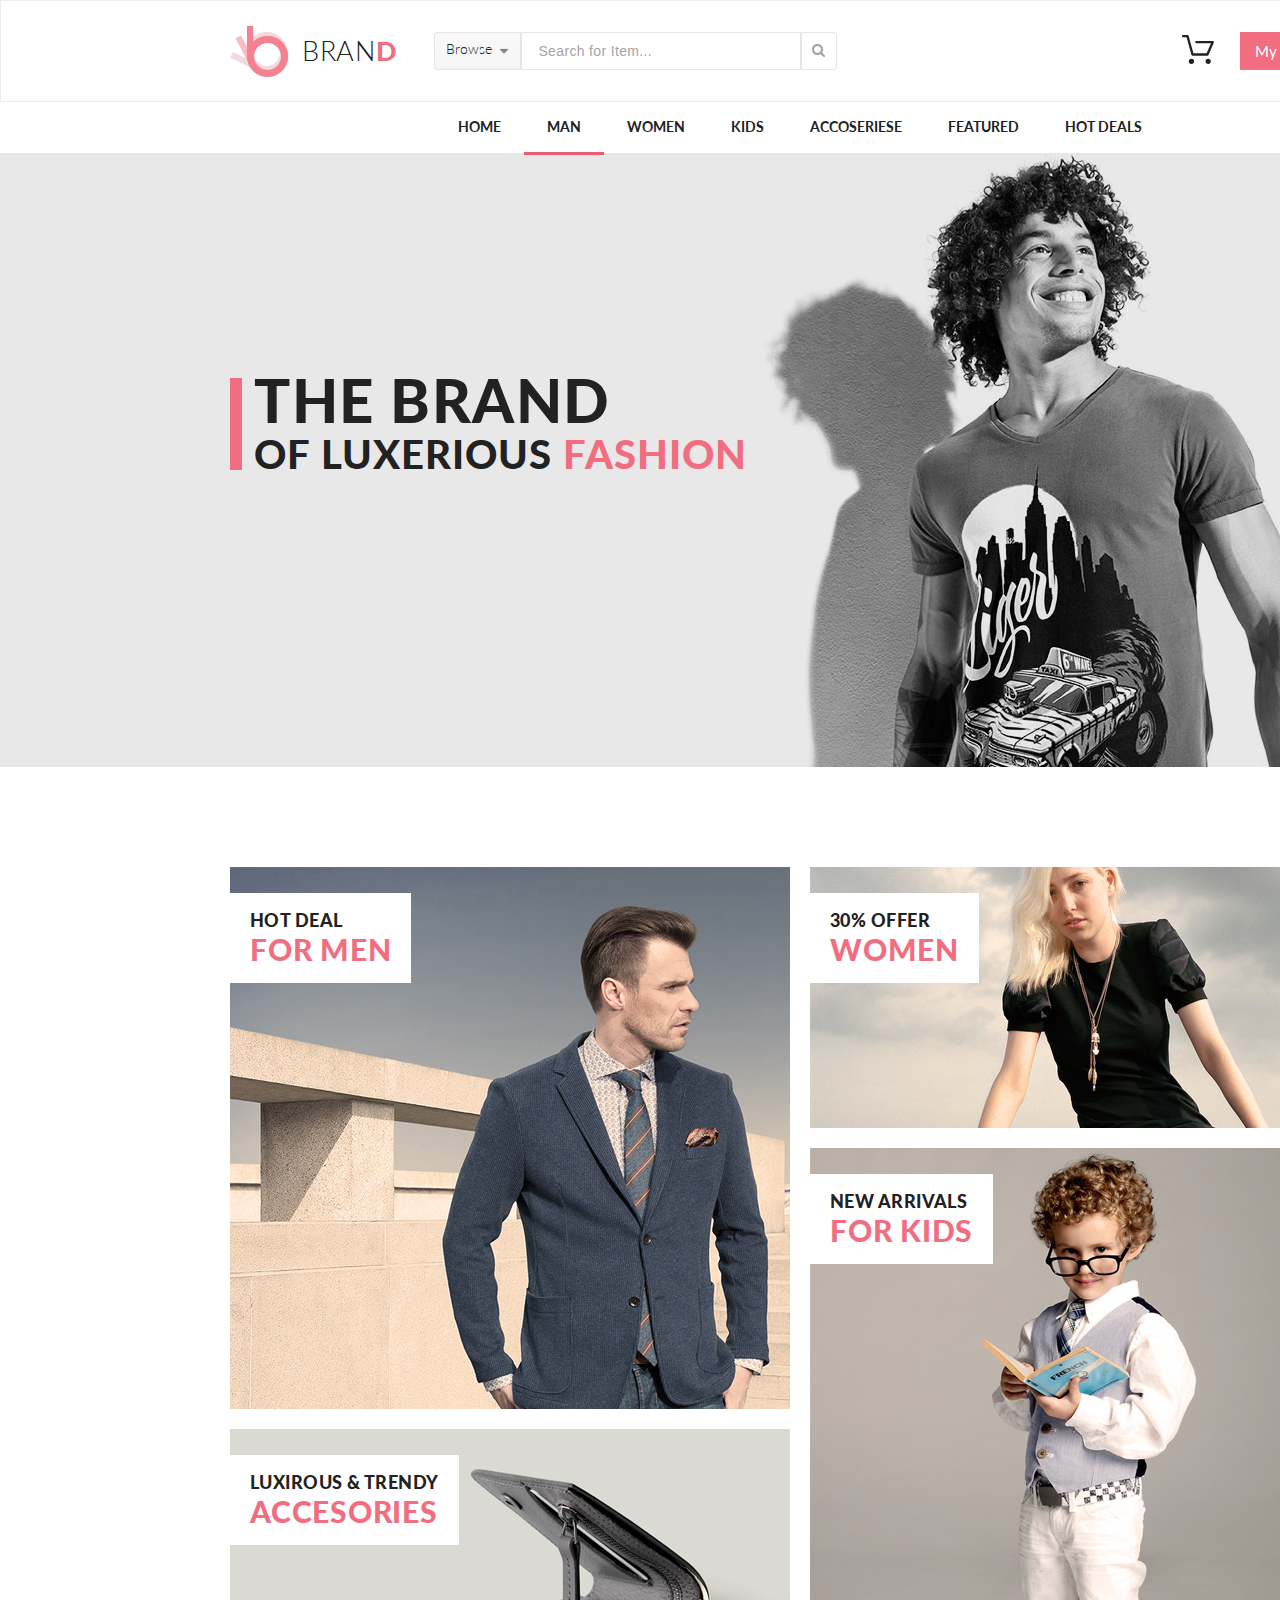
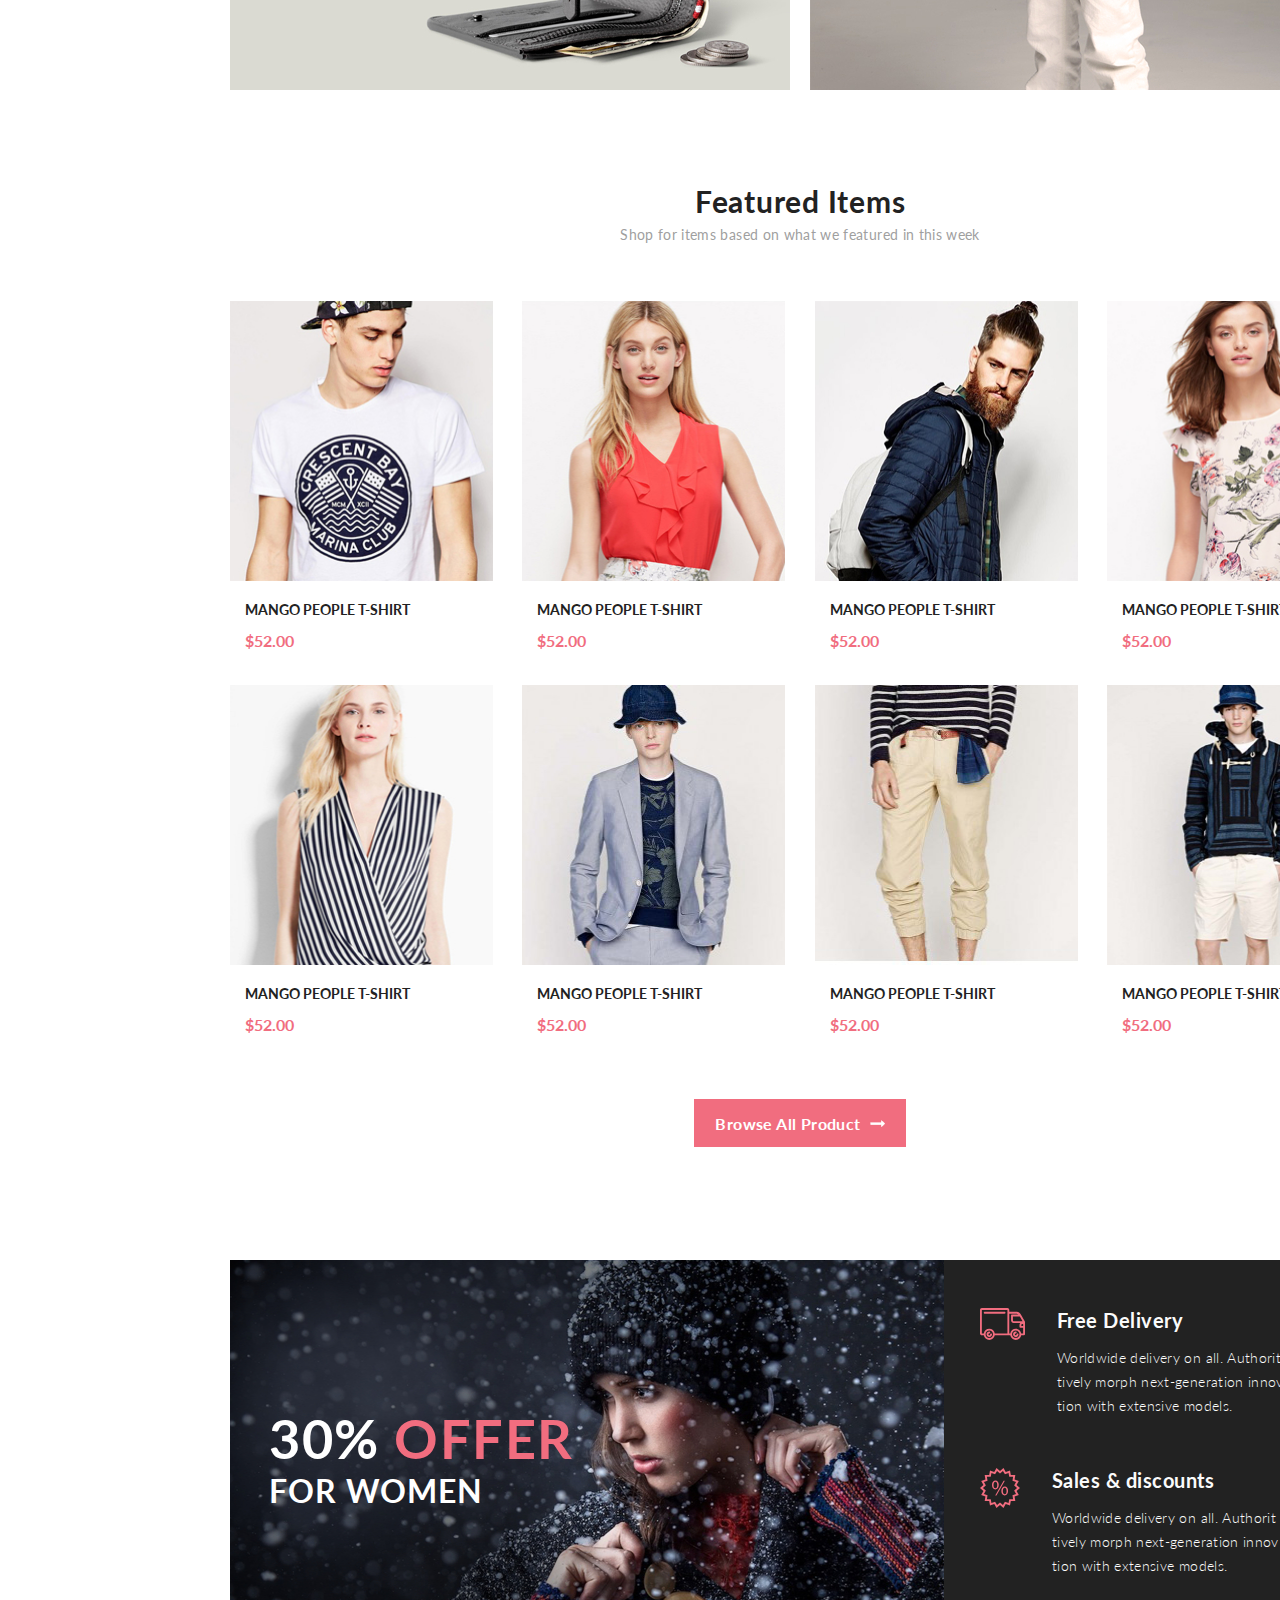
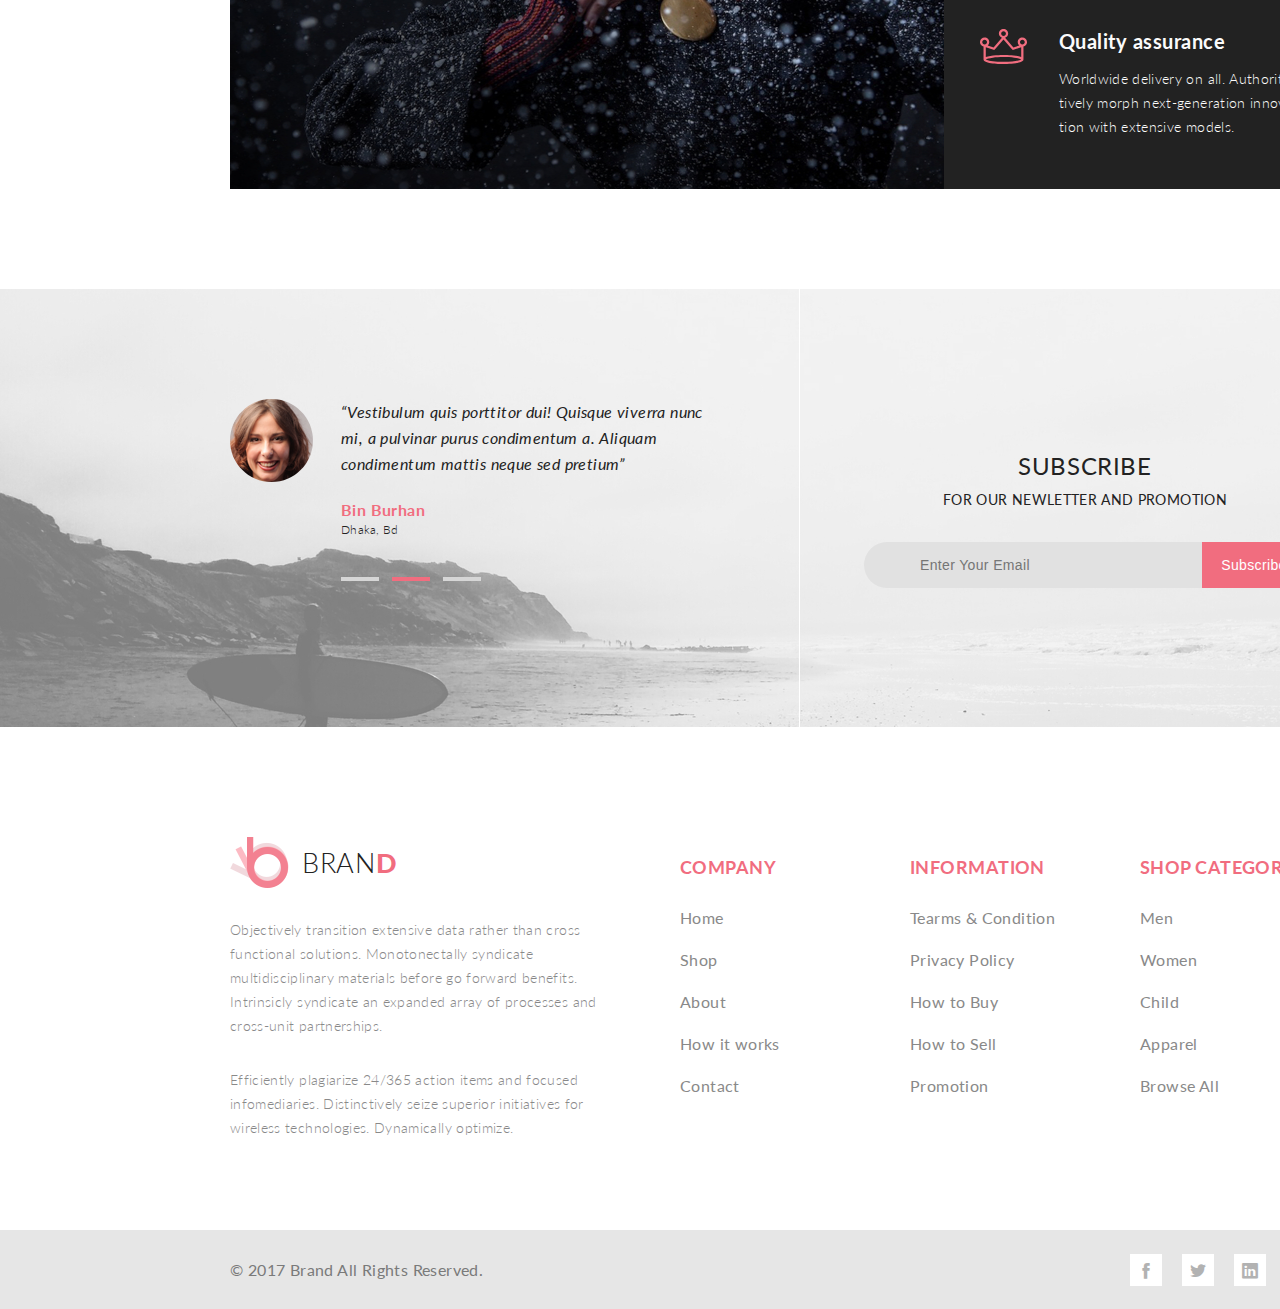
<file: index.html>
<!DOCTYPE html>
<html lang="en">

<head>
    <meta charset="UTF-8">
    <meta name="viewport" content="width=device-width, initial-scale=1.0">
    <meta http-equiv="X-UA-Compatible" content="ie=edge">
    <link href="https://fonts.googleapis.com/css?family=Lato:300,400,400i,900&display=swap" rel="stylesheet">
    <link rel="stylesheet" href="style.css">
    <link rel="stylesheet" type="text/css" href="icofont/icofont.min.css">
    <title>Document</title>
</head>

<body>
    <header class="header">
        <div class="container header_wrapper">
            <div class="header_left">
                <a href="index.html" class="logo_link">
                    <img src="img/logo.png" alt="logo" class="logo_img">BRAN<span class="last_letter">D</span>
                </a>
                <form action="#" class="header_form">
                    <div class="browse_btn">Browse<img src="img/browse_arrow.png" alt="" class="browse_arrow">
                        <div class="drop_down">
                            <div class="drop_down_column">
                                <p class="drop_down_title">Women</p>
                                <ul class="drop_list">
                                    <li><a href="catalog.html" class="drop_down_link">Dresses</a></li>
                                    <li><a href="catalog.html" class="drop_down_link">Tops</a></li>
                                    <li><a href="catalog.html" class="drop_down_link">Sweaters/Knits</a></li>
                                    <li><a href="catalog.html" class="drop_down_link">Jackets/Coats</a></li>
                                    <li><a href="catalog.html" class="drop_down_link">Blazers</a></li>
                                    <li><a href="catalog.html" class="drop_down_link">Denim</a></li>
                                    <li><a href="catalog.html" class="drop_down_link">Leggings/Pants</a></li>
                                    <li><a href="catalog.html" class="drop_down_link">Skirts/Shorts</a></li>
                                    <li><a href="catalog.html" class="drop_down_link">Accessories </a></li>
                                </ul>
                                <p class="drop_down_title">Men</p>
                                <ul class="drop_list">
                                    <li><a href="catalog.html" class="drop_down_link">Tees/Tank tops</a></li>
                                    <li><a href="catalog.html" class="drop_down_link">Shirts/Polos</a></li>
                                    <li><a href="catalog.html" class="drop_down_link">Sweaters</a></li>
                                    <li><a href="catalog.html" class="drop_down_link">Sweatshirts/Hoodies</a></li>
                                    <li><a href="catalog.html" class="drop_down_link">Blazers</a></li>
                                    <li><a href="catalog.html" class="drop_down_link">Jackets/vests</a></li>
                                </ul>
                            </div>

                        </div>
                    </div>
                    <input type="text" name="search_text" id="search_text" class="search_text"
                           placeholder="Search for Item..."/>
                    <button class="search_btn"><img src="img/search_btn.png" alt="search_btn"></button>
                </form>
            </div>
            <div class="header_right">
                <div class="cart_block">
                    <a href="cart.html" class="cart_link"><img src="img/cart.svg" alt="" class="cart_img"></a>

                    <div class="cart_menu_holder">
                        <div class="cart_menu">
                            <ul class="cart_menu_list">
                                <li class="cart_menu_item">
                                    <a href="product.html" class="cart_menu_link">
                                        <div class="cart_product_img_holder">
                                            <img src="img/cart_product1.jpg" alt="product" class="cart_product_img">
                                        </div>
                                        <div class="cart_product_details">
                                            <h4 class="cart_product_name">Rebox Zane</h4>
                                            <img src="img/cart-stars.png" alt="stars">
                                            <h4 class="cart_product_price">1 x $250</h4>
                                        </div>
                                        <div class="cart_remove_holder">
                                            <img src="img/del_cart.png" alt="remove">
                                        </div>
                                    </a>
                                </li>
                                <li class="cart_menu_item">
                                    <a href="product.html" class="cart_menu_link">
                                        <div class="cart_product_img_holder">
                                            <img src="img/cart_product2.jpg" alt="product" class="cart_product_img">
                                        </div>
                                        <div class="cart_product_details">
                                            <h4 class="cart_product_name">Rebox Zane</h4>
                                            <img src="img/cart-stars.png" alt="stars">
                                            <h4 class="cart_product_price">1 x $250</h4>
                                        </div>
                                        <div class="cart_remove_holder">
                                            <img src="img/del_cart.png" alt="remove">
                                        </div>
                                    </a>
                                </li>
                            </ul>
                            <div class="cart_price">
                                <h3 class="cart_price_text">TOTAL</h3>
                                <h3 class="cart_price_text">$500.00</h3>
                            </div>
                            <form action="cart.html">
                                <input type="button" class="cart_button" value="Checkout" onclick="location.href='checkout.html';">
                                <input type="submit" class="cart_button cart_to_cart" value="Go to Cart" onclick="location.href='cart.html';">
                            </form>
                        </div>
                    </div>

                </div>
                <div class="account_btn">My Account<img src="img/account_arrow.png" alt="" class="account_arrow">
                </div>

            </div>
        </div>
    </header>
    <nav class="header_nav">
        <div class="container">
            <ul class="nav_menu">
                <li>
                    <a href="index.html">Home</a>
                    <div class="drop_down">
                        <div class="drop_down_column">
                            <p class="drop_down_title">Women</p>
                            <ul class="drop_list">
                                <li><a href="catalog.html" class="drop_down_link">Dresses</a></li>
                                <li><a href="catalog.html" class="drop_down_link">Tops</a></li>
                                <li><a href="catalog.html" class="drop_down_link">Sweaters/Knits</a></li>
                                <li><a href="catalog.html" class="drop_down_link">Jackets/Coats</a></li>
                                <li><a href="catalog.html" class="drop_down_link">Blazers</a></li>
                                <li><a href="catalog.html" class="drop_down_link">Denim</a></li>
                                <li><a href="catalog.html" class="drop_down_link">Leggings/Pants</a></li>
                                <li><a href="catalog.html" class="drop_down_link">Skirts/Shorts</a></li>
                                <li><a href="catalog.html" class="drop_down_link">Accessories </a></li>
                            </ul>
                        </div>
                        <div class="drop_down_column">
                            <p class="drop_down_title">Women</p>
                            <ul class="drop_list">
                                <li><a href="catalog.html" class="drop_down_link">Dresses</a></li>
                                <li><a href="catalog.html" class="drop_down_link">Tops</a></li>
                                <li><a href="catalog.html" class="drop_down_link">Sweaters/Knits</a></li>
                                <li><a href="catalog.html" class="drop_down_link">Jackets/Coats</a></li>
                            </ul>
                            <p class="drop_down_title">Women</p>
                            <ul class="drop_list">
                                <li><a href="catalog.html" class="drop_down_link">Dresses</a></li>
                                <li><a href="catalog.html" class="drop_down_link">Tops</a></li>
                                <li><a href="catalog.html" class="drop_down_link">Sweaters/Knits</a></li>
                            </ul>
                        </div>
                        <div class="drop_down_column">
                            <p class="drop_down_title">Women</p>
                            <ul class="drop_list">
                                <li><a href="catalog.html" class="drop_down_link">Dresses</a></li>
                                <li><a href="catalog.html" class="drop_down_link">Tops</a></li>
                                <li><a href="catalog.html" class="drop_down_link">Sweaters/Knits</a></li>
                                <li><a href="catalog.html" class="drop_down_link">Jackets/Coats</a></li>
                            </ul>
                            <img src="img/supersale.jpg" alt="photo">
                        </div>
                    </div>
                </li>
                <li><a href="catalog.html" class="nav_menu_active">Man</a>
                    <div class="drop_down">
                        <div class="drop_down_column">
                            <p class="drop_down_title">Women</p>
                            <ul class="drop_list">
                                <li><a href="catalog.html" class="drop_down_link">Dresses</a></li>
                                <li><a href="catalog.html" class="drop_down_link">Tops</a></li>
                                <li><a href="catalog.html" class="drop_down_link">Sweaters/Knits</a></li>
                                <li><a href="catalog.html" class="drop_down_link">Jackets/Coats</a></li>
                                <li><a href="catalog.html" class="drop_down_link">Blazers</a></li>
                                <li><a href="catalog.html" class="drop_down_link">Denim</a></li>
                                <li><a href="catalog.html" class="drop_down_link">Leggings/Pants</a></li>
                                <li><a href="catalog.html" class="drop_down_link">Skirts/Shorts</a></li>
                                <li><a href="catalog.html" class="drop_down_link">Accessories </a></li>
                            </ul>
                        </div>
                        <div class="drop_down_column">
                            <p class="drop_down_title">Women</p>
                            <ul class="drop_list">
                                <li><a href="catalog.html" class="drop_down_link">Dresses</a></li>
                                <li><a href="catalog.html" class="drop_down_link">Tops</a></li>
                                <li><a href="catalog.html" class="drop_down_link">Sweaters/Knits</a></li>
                                <li><a href="catalog.html" class="drop_down_link">Jackets/Coats</a></li>
                            </ul>
                            <p class="drop_down_title">Women</p>
                            <ul class="drop_list">
                                <li><a href="catalog.html" class="drop_down_link">Dresses</a></li>
                                <li><a href="catalog.html" class="drop_down_link">Tops</a></li>
                                <li><a href="catalog.html" class="drop_down_link">Sweaters/Knits</a></li>
                            </ul>
                        </div>
                        <div class="drop_down_column">
                            <p class="drop_down_title">Women</p>
                            <ul class="drop_list">
                                <li><a href="catalog.html" class="drop_down_link">Dresses</a></li>
                                <li><a href="catalog.html" class="drop_down_link">Tops</a></li>
                                <li><a href="catalog.html" class="drop_down_link">Sweaters/Knits</a></li>
                                <li><a href="catalog.html" class="drop_down_link">Jackets/Coats</a></li>
                            </ul>
                            <img src="img/supersale.jpg" alt="photo">
                        </div>
                    </div>
                </li>
                <li><a href="catalog.html">Women</a>
                    <div class="drop_down">
                        <div class="drop_down_column">
                            <p class="drop_down_title">Women</p>
                            <ul class="drop_list">
                                <li><a href="catalog.html" class="drop_down_link">Dresses</a></li>
                                <li><a href="catalog.html" class="drop_down_link">Tops</a></li>
                                <li><a href="catalog.html" class="drop_down_link">Sweaters/Knits</a></li>
                                <li><a href="catalog.html" class="drop_down_link">Jackets/Coats</a></li>
                                <li><a href="catalog.html" class="drop_down_link">Blazers</a></li>
                                <li><a href="catalog.html" class="drop_down_link">Denim</a></li>
                                <li><a href="catalog.html" class="drop_down_link">Leggings/Pants</a></li>
                                <li><a href="catalog.html" class="drop_down_link">Skirts/Shorts</a></li>
                                <li><a href="catalog.html" class="drop_down_link">Accessories </a></li>
                            </ul>
                        </div>
                        <div class="drop_down_column">
                            <p class="drop_down_title">Women</p>
                            <ul class="drop_list">
                                <li><a href="catalog.html" class="drop_down_link">Dresses</a></li>
                                <li><a href="catalog.html" class="drop_down_link">Tops</a></li>
                                <li><a href="catalog.html" class="drop_down_link">Sweaters/Knits</a></li>
                                <li><a href="catalog.html" class="drop_down_link">Jackets/Coats</a></li>
                            </ul>
                            <p class="drop_down_title">Women</p>
                            <ul class="drop_list">
                                <li><a href="catalog.html" class="drop_down_link">Dresses</a></li>
                                <li><a href="catalog.html" class="drop_down_link">Tops</a></li>
                                <li><a href="catalog.html" class="drop_down_link">Sweaters/Knits</a></li>
                            </ul>
                        </div>
                        <div class="drop_down_column">
                            <p class="drop_down_title">Women</p>
                            <ul class="drop_list">
                                <li><a href="catalog.html" class="drop_down_link">Dresses</a></li>
                                <li><a href="catalog.html" class="drop_down_link">Tops</a></li>
                                <li><a href="catalog.html" class="drop_down_link">Sweaters/Knits</a></li>
                                <li><a href="catalog.html" class="drop_down_link">Jackets/Coats</a></li>
                            </ul>
                            <img src="img/supersale.jpg" alt="photo">
                        </div>
                    </div>
                </li>
                <li><a href="catalog.html">Kids</a>
                    <div class="drop_down">
                        <div class="drop_down_column">
                            <p class="drop_down_title">Women</p>
                            <ul class="drop_list">
                                <li><a href="catalog.html" class="drop_down_link">Dresses</a></li>
                                <li><a href="catalog.html" class="drop_down_link">Tops</a></li>
                                <li><a href="catalog.html" class="drop_down_link">Sweaters/Knits</a></li>
                                <li><a href="catalog.html" class="drop_down_link">Jackets/Coats</a></li>
                                <li><a href="catalog.html" class="drop_down_link">Blazers</a></li>
                                <li><a href="catalog.html" class="drop_down_link">Denim</a></li>
                                <li><a href="catalog.html" class="drop_down_link">Leggings/Pants</a></li>
                                <li><a href="catalog.html" class="drop_down_link">Skirts/Shorts</a></li>
                                <li><a href="catalog.html" class="drop_down_link">Accessories </a></li>
                            </ul>
                        </div>
                        <div class="drop_down_column">
                            <p class="drop_down_title">Women</p>
                            <ul class="drop_list">
                                <li><a href="catalog.html" class="drop_down_link">Dresses</a></li>
                                <li><a href="catalog.html" class="drop_down_link">Tops</a></li>
                                <li><a href="catalog.html" class="drop_down_link">Sweaters/Knits</a></li>
                                <li><a href="catalog.html" class="drop_down_link">Jackets/Coats</a></li>
                            </ul>
                            <p class="drop_down_title">Women</p>
                            <ul class="drop_list">
                                <li><a href="catalog.html" class="drop_down_link">Dresses</a></li>
                                <li><a href="catalog.html" class="drop_down_link">Tops</a></li>
                                <li><a href="catalog.html" class="drop_down_link">Sweaters/Knits</a></li>
                            </ul>
                        </div>
                        <div class="drop_down_column">
                            <p class="drop_down_title">Women</p>
                            <ul class="drop_list">
                                <li><a href="catalog.html" class="drop_down_link">Dresses</a></li>
                                <li><a href="catalog.html" class="drop_down_link">Tops</a></li>
                                <li><a href="catalog.html" class="drop_down_link">Sweaters/Knits</a></li>
                                <li><a href="catalog.html" class="drop_down_link">Jackets/Coats</a></li>
                            </ul>
                            <img src="img/supersale.jpg" alt="photo">
                        </div>
                    </div>
                </li>
                <li><a href="catalog.html">Accoseriese</a>
                    <div class="drop_down drop_right">
                        <div class="drop_down_column">
                            <p class="drop_down_title">Women</p>
                            <ul class="drop_list">
                                <li><a href="catalog.html" class="drop_down_link">Dresses</a></li>
                                <li><a href="catalog.html" class="drop_down_link">Tops</a></li>
                                <li><a href="catalog.html" class="drop_down_link">Sweaters/Knits</a></li>
                                <li><a href="catalog.html" class="drop_down_link">Jackets/Coats</a></li>
                                <li><a href="catalog.html" class="drop_down_link">Blazers</a></li>
                                <li><a href="catalog.html" class="drop_down_link">Denim</a></li>
                                <li><a href="catalog.html" class="drop_down_link">Leggings/Pants</a></li>
                                <li><a href="catalog.html" class="drop_down_link">Skirts/Shorts</a></li>
                                <li><a href="catalog.html" class="drop_down_link">Accessories </a></li>
                            </ul>
                        </div>
                        <div class="drop_down_column">
                            <p class="drop_down_title">Women</p>
                            <ul class="drop_list">
                                <li><a href="catalog.html" class="drop_down_link">Dresses</a></li>
                                <li><a href="catalog.html" class="drop_down_link">Tops</a></li>
                                <li><a href="catalog.html" class="drop_down_link">Sweaters/Knits</a></li>
                                <li><a href="catalog.html" class="drop_down_link">Jackets/Coats</a></li>
                            </ul>
                            <p class="drop_down_title">Women</p>
                            <ul class="drop_list">
                                <li><a href="catalog.html" class="drop_down_link">Dresses</a></li>
                                <li><a href="catalog.html" class="drop_down_link">Tops</a></li>
                                <li><a href="catalog.html" class="drop_down_link">Sweaters/Knits</a></li>
                            </ul>
                        </div>
                        <div class="drop_down_column">
                            <p class="drop_down_title">Women</p>
                            <ul class="drop_list">
                                <li><a href="catalog.html" class="drop_down_link">Dresses</a></li>
                                <li><a href="catalog.html" class="drop_down_link">Tops</a></li>
                                <li><a href="catalog.html" class="drop_down_link">Sweaters/Knits</a></li>
                                <li><a href="catalog.html" class="drop_down_link">Jackets/Coats</a></li>
                            </ul>
                            <img src="img/supersale.jpg" alt="photo">
                        </div>
                    </div>
                </li>
                <li><a href="catalog.html">Featured</a>
                    <div class="drop_down drop_right">
                        <div class="drop_down_column">
                            <p class="drop_down_title">Women</p>
                            <ul class="drop_list">
                                <li><a href="catalog.html" class="drop_down_link">Dresses</a></li>
                                <li><a href="catalog.html" class="drop_down_link">Tops</a></li>
                                <li><a href="catalog.html" class="drop_down_link">Sweaters/Knits</a></li>
                                <li><a href="catalog.html" class="drop_down_link">Jackets/Coats</a></li>
                                <li><a href="catalog.html" class="drop_down_link">Blazers</a></li>
                                <li><a href="catalog.html" class="drop_down_link">Denim</a></li>
                                <li><a href="catalog.html" class="drop_down_link">Leggings/Pants</a></li>
                                <li><a href="catalog.html" class="drop_down_link">Skirts/Shorts</a></li>
                                <li><a href="catalog.html" class="drop_down_link">Accessories </a></li>
                            </ul>
                        </div>
                        <div class="drop_down_column">
                            <p class="drop_down_title">Women</p>
                            <ul class="drop_list">
                                <li><a href="catalog.html" class="drop_down_link">Dresses</a></li>
                                <li><a href="catalog.html" class="drop_down_link">Tops</a></li>
                                <li><a href="catalog.html" class="drop_down_link">Sweaters/Knits</a></li>
                                <li><a href="catalog.html" class="drop_down_link">Jackets/Coats</a></li>
                            </ul>
                            <p class="drop_down_title">Women</p>
                            <ul class="drop_list">
                                <li><a href="catalog.html" class="drop_down_link">Dresses</a></li>
                                <li><a href="catalog.html" class="drop_down_link">Tops</a></li>
                                <li><a href="catalog.html" class="drop_down_link">Sweaters/Knits</a></li>
                            </ul>
                        </div>
                        <div class="drop_down_column">
                            <p class="drop_down_title">Women</p>
                            <ul class="drop_list">
                                <li><a href="catalog.html" class="drop_down_link">Dresses</a></li>
                                <li><a href="catalog.html" class="drop_down_link">Tops</a></li>
                                <li><a href="catalog.html" class="drop_down_link">Sweaters/Knits</a></li>
                                <li><a href="catalog.html" class="drop_down_link">Jackets/Coats</a></li>
                            </ul>
                            <img src="img/supersale.jpg" alt="photo">
                        </div>
                    </div>
                </li>
                <li><a href="catalog.html">Hot Deals</a>
                    <div class="drop_down drop_right">
                        <div class="drop_down_column">
                            <p class="drop_down_title">Women</p>
                            <ul class="drop_list">
                                <li><a href="catalog.html" class="drop_down_link">Dresses</a></li>
                                <li><a href="catalog.html" class="drop_down_link">Tops</a></li>
                                <li><a href="catalog.html" class="drop_down_link">Sweaters/Knits</a></li>
                                <li><a href="catalog.html" class="drop_down_link">Jackets/Coats</a></li>
                                <li><a href="catalog.html" class="drop_down_link">Blazers</a></li>
                                <li><a href="catalog.html" class="drop_down_link">Denim</a></li>
                                <li><a href="catalog.html" class="drop_down_link">Leggings/Pants</a></li>
                                <li><a href="catalog.html" class="drop_down_link">Skirts/Shorts</a></li>
                                <li><a href="catalog.html" class="drop_down_link">Accessories </a></li>
                            </ul>
                        </div>
                        <div class="drop_down_column">
                            <p class="drop_down_title">Women</p>
                            <ul class="drop_list">
                                <li><a href="catalog.html" class="drop_down_link">Dresses</a></li>
                                <li><a href="catalog.html" class="drop_down_link">Tops</a></li>
                                <li><a href="catalog.html" class="drop_down_link">Sweaters/Knits</a></li>
                                <li><a href="catalog.html" class="drop_down_link">Jackets/Coats</a></li>
                            </ul>
                            <p class="drop_down_title">Women</p>
                            <ul class="drop_list">
                                <li><a href="catalog.html" class="drop_down_link">Dresses</a></li>
                                <li><a href="catalog.html" class="drop_down_link">Tops</a></li>
                                <li><a href="catalog.html" class="drop_down_link">Sweaters/Knits</a></li>
                            </ul>
                        </div>
                        <div class="drop_down_column">
                            <p class="drop_down_title">Women</p>
                            <ul class="drop_list">
                                <li><a href="catalog.html" class="drop_down_link">Dresses</a></li>
                                <li><a href="catalog.html" class="drop_down_link">Tops</a></li>
                                <li><a href="catalog.html" class="drop_down_link">Sweaters/Knits</a></li>
                                <li><a href="catalog.html" class="drop_down_link">Jackets/Coats</a></li>
                            </ul>
                            <img src="img/supersale.jpg" alt="photo">
                        </div>
                    </div>
                </li>
            </ul>
        </div>
    </nav>
    <div class="banner">
        <div class="container banner_wrapper">
            <div class="banner_text">
                <p class="banner_text_1stline">The brand</p>
                <p class="banner_text_2ndline">of luxerious <span>fashion</span></p>
            </div>
        </div>
    </div>
    <div class="offers">
        <div class="container offers_wrapper">
            <ul class="offers_list">
                <li class="offers_item">
                    <img src="img/offer1.jpg" alt="">
                    <div class="offer_text">
                        <p>Hot Deal</p>
                        <p>For Men</p>
                    </div>
                </li>
                <li class="offers_item">
                    <img src="img/offer2.jpg" alt="">
                    <div class="offer_text">
                        <p>LUXIROUS & trendy</p>
                        <p>ACCESORIES</p>
                    </div>
                </li>
                <li class="offers_item">
                    <img src="img/offer3.jpg" alt="">
                    <div class="offer_text">
                        <p>30% offer</p>
                        <p>women</p>
                    </div>
                </li>
                <li class="offers_item">
                    <img src="img/offer4.jpg" alt="">
                    <div class="offer_text">
                        <p>new arrivals</p>
                        <p>FOR kids</p>
                    </div>
                </li>
            </ul>
        </div>
    </div>
    <section class="featured">
        <div class="container">
            <h3 class="featured_title">Featured Items</h3>
            <h4 class="featured_subtitle">Shop for items based on what we featured in this week</h4>
            <ul class="products">
                <li class="product">
                    <a href="product.html" class="product_link">
                        <img src="img/product1.jpg" alt="" class="product_image">
                        <div class="product_desc">
                            <p class="product_title">Mango People T-shirt</p>
                            <p class="product_price">$52.00</p>
                        </div>
                        <div class="addToCart">
                            <div class="addToCart_opacity">
                            </div>
                        </div>
                    </a>
                    <div class="addToCart_link">
                        <img src="img/cart_white.svg" alt=""> Add to Cart
                    </div>

                </li>
                <li class="product">
                    <a href="product.html" class="product_link">
                        <img src="img/product2.jpg" alt="" class="product_image">
                        <div class="product_desc">
                            <p class="product_title">Mango People T-shirt</p>
                            <p class="product_price">$52.00</p>
                        </div>
                        <div class="addToCart">
                            <div class="addToCart_opacity">
                            </div>
                        </div>
                    </a>
                    <div class="addToCart_link">
                        <img src="img/cart_white.svg" alt=""> Add to Cart
                    </div>
                </li>
                <li class="product">
                    <a href="product.html" class="product_link">
                        <img src="img/product3.jpg" alt="" class="product_image">
                        <div class="product_desc">
                            <p class="product_title">Mango People T-shirt</p>
                            <p class="product_price">$52.00</p>
                        </div>
                        <div class="addToCart">
                            <div class="addToCart_opacity">
                            </div>
                        </div>
                    </a>
                    <div class="addToCart_link">
                        <img src="img/cart_white.svg" alt=""> Add to Cart
                    </div>
                </li>
                <li class="product">
                    <a href="product.html" class="product_link">
                        <img src="img/product4.jpg" alt="" class="product_image">
                        <div class="product_desc">
                            <p class="product_title">Mango People T-shirt</p>
                            <p class="product_price">$52.00</p>
                        </div>
                        <div class="addToCart">
                            <div class="addToCart_opacity">
                            </div>
                        </div>
                    </a>
                    <div class="addToCart_link">
                        <img src="img/cart_white.svg" alt=""> Add to Cart
                    </div>
                </li>
                <li class="product">
                    <a href="product.html" class="product_link">
                        <img src="img/product5.jpg" alt="" class="product_image">
                        <div class="product_desc">
                            <p class="product_title">Mango People T-shirt</p>
                            <p class="product_price">$52.00</p>
                        </div>
                        <div class="addToCart">
                            <div class="addToCart_opacity">
                            </div>
                        </div>
                    </a>
                    <div class="addToCart_link">
                        <img src="img/cart_white.svg" alt=""> Add to Cart
                    </div>
                </li>
                <li class="product">
                    <a href="product.html" class="product_link">
                        <img src="img/product6.jpg" alt="" class="product_image">
                        <div class="product_desc">
                            <p class="product_title">Mango People T-shirt</p>
                            <p class="product_price">$52.00</p>
                        </div>
                        <div class="addToCart">
                            <div class="addToCart_opacity">
                            </div>
                        </div>
                    </a>
                    <div class="addToCart_link">
                        <img src="img/cart_white.svg" alt=""> Add to Cart
                    </div>
                </li>
                <li class="product">
                    <a href="product.html" class="product_link">
                        <img src="img/product7.jpg" alt="" class="product_image">
                        <div class="product_desc">
                            <p class="product_title">Mango People T-shirt</p>
                            <p class="product_price">$52.00</p>
                        </div>
                        <div class="addToCart">
                            <div class="addToCart_opacity">
                            </div>
                        </div>
                    </a>
                    <div class="addToCart_link">
                        <img src="img/cart_white.svg" alt=""> Add to Cart
                    </div>
                </li>
                <li class="product">
                    <a href="product.html" class="product_link">
                        <img src="img/product8.jpg" alt="" class="product_image">
                        <div class="product_desc">
                            <p class="product_title">Mango People T-shirt</p>
                            <p class="product_price">$52.00</p>
                        </div>
                        <div class="addToCart">
                            <div class="addToCart_opacity">
                            </div>
                        </div>
                    </a>
                    <div class="addToCart_link">
                        <img src="img/cart_white.svg" alt=""> Add to Cart
                    </div>
                </li>
            </ul>
            <div class="browse_products">Browse All Product<img src="img/browse_product_arrow.png" alt="arrow"></div>
        </div>
    </section>
    <div class="features container">
        <div class="feat_banner">
            <p class="feat_banner_title">30% <span>offer</span></p>
            <p class="feat_banner_subtitle">for women</p>
        </div>
        <div class="features_list">
            <img src="img/vehicle.svg" alt="banner">
            <article class="feature">
                <h3 class="feature_title">Free Delivery</h3>
                <h4 class="feature_desc">Worldwide delivery on all. Authorit tively morph next-generation innov tion with
                    extensive models.</h4>
            </article>
            <img src="img/discount.svg" alt="banner">
            <article class="feature">
                <h3 class="feature_title">Sales & discounts</h3>
                <h4 class="feature_desc">Worldwide delivery on all. Authorit tively morph next-generation innov tion with
                    extensive models.</h4>

            </article>
            <img src="img/crown.svg" alt="banner">
            <article class="feature">
                <h3 class="feature_title">Quality assurance</h3>
                <h4 class="feature_desc">Worldwide delivery on all. Authorit tively morph next-generation innov tion with
                    extensive models.</h4>

            </article>
        </div>
    </div>
    <div class="sub-feed">
        <div class="container sub-feed_wrapper">
            <div class="feedback">
                <img src="img/portrait.png" alt="portrait">
                <div class="feedback_textblock">
                    <p class="feedback_text">“Vestibulum quis porttitor dui! Quisque viverra nunc mi,
                        a pulvinar purus condimentum a. Aliquam condimentum mattis neque sed pretium”</p>
                    <p class="feedback_personName">Bin Burhan</p>
                    <p class="feedback_personSign">Dhaka, Bd</p>
                    <div class="feedback_sliders">
                        <div class="feedback_slider"></div>
                        <div class="feedback_slider feedback_slider_active"></div>
                        <div class="feedback_slider"></div>
                    </div>
                </div>
            </div>
            <section class="subscribe">
                <h3 class="subscribe_title">Subscribe</h3>
                <h4 class="subscribe_subtitle">FOR OUR NEWLETTER AND PROMOTION</h4>
                <form action="#" class="subscribe_form">
                    <input type="text" class="subscribe_input" placeholder="Enter Your Email"><input type="button"
                                                                                                     value="Subscribe"
                                                                                                     class="subscribe_btn">
                </form>
            </section>
        </div>
    </div>
    <footer class="page_footer">
        <div class="about_nav container">
            <div class="about">
                <a href="index.html" class="logo_link">
                    <img src="img/logo.png" alt="logo" class="logo_img">BRAN<span class="last_letter">D</span>
                </a>
                <p class="about_text">Objectively transition extensive data rather than cross functional solutions.
                    Monotonectally syndicate multidisciplinary materials before go forward benefits. Intrinsicly
                    syndicate an expanded array of processes and cross-unit partnerships.</p>
                <p class="about_text">Efficiently plagiarize 24/365 action items and focused infomediaries.
                    Distinctively seize superior initiatives for wireless technologies. Dynamically optimize.</p>
            </div>
            <nav class="nav_footer">
                <ul class="nav_footer_list">
                    <li class="nav_footer_item_title">Company</li>
                    <li class="nav_footer_item"><a href="index.html">Home</a></li>
                    <li class="nav_footer_item"><a href="#">Shop</a></li>
                    <li class="nav_footer_item"><a href="#">About</a></li>
                    <li class="nav_footer_item"><a href="#">How it works</a></li>
                    <li class="nav_footer_item"><a href="#">Contact</a></li>
                </ul>
                <ul class="nav_footer_list">
                    <li class="nav_footer_item_title">Information</li>
                    <li class="nav_footer_item"><a href="#">Tearms &amp; Condition</a></li>
                    <li class="nav_footer_item"><a href="#">Privacy Policy</a></li>
                    <li class="nav_footer_item"><a href="#">How to Buy</a></li>
                    <li class="nav_footer_item"><a href="#">How to Sell</a></li>
                    <li class="nav_footer_item"><a href="#">Promotion</a></li>
                </ul>
                <ul class="nav_footer_list">
                    <li class="nav_footer_item_title">Shop Category</li>
                    <li class="nav_footer_item"><a href="catalog.html">Men</a></li>
                    <li class="nav_footer_item"><a href="catalog.html">Women</a></li>
                    <li class="nav_footer_item"><a href="catalog.html">Child</a></li>
                    <li class="nav_footer_item"><a href="catalog.html">Apparel</a></li>
                    <li class="nav_footer_item"><a href="catalog.html">Browse All</a></li>
                </ul>
            </nav>
        </div>

        <div class="copyright">
            <div class="container copy_wrapper">
                <div class="copy_text">© 2017 Brand All Rights Reserved.</div>
                <div class="social_links">
                    <a href="#" class="social_link"><i class="icofont-facebook"></i></a>
                    <a href="#" class="social_link"><i class="icofont-twitter"></i></a>
                    <a href="#" class="social_link"><i class="icofont-linkedin"></i></a>
                    <a href="#" class="social_link"><i class="icofont-pinterest"></i></a>
                    <a href="#" class="social_link"><i class="icofont-google-plus"></i></a>
                </div>
            </div>
        </div>

    </footer>
</body>

</html>
</file>
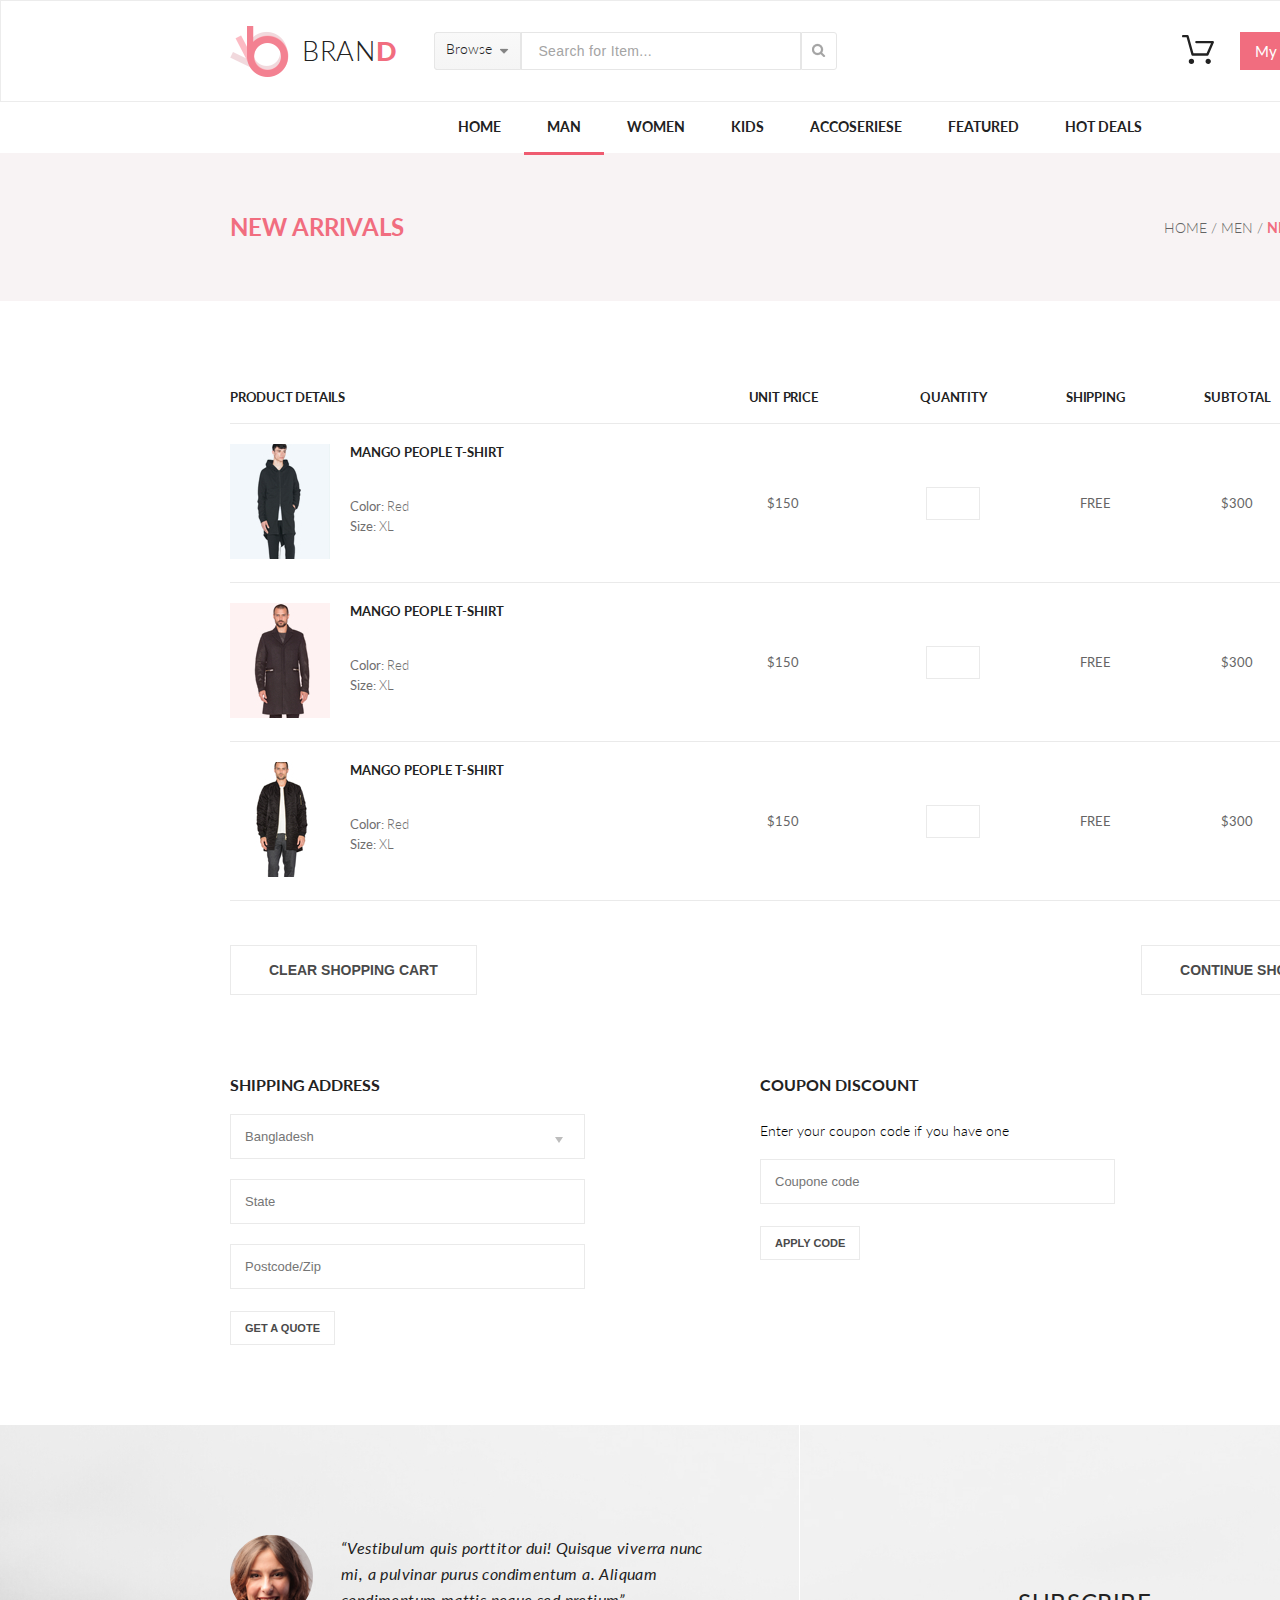
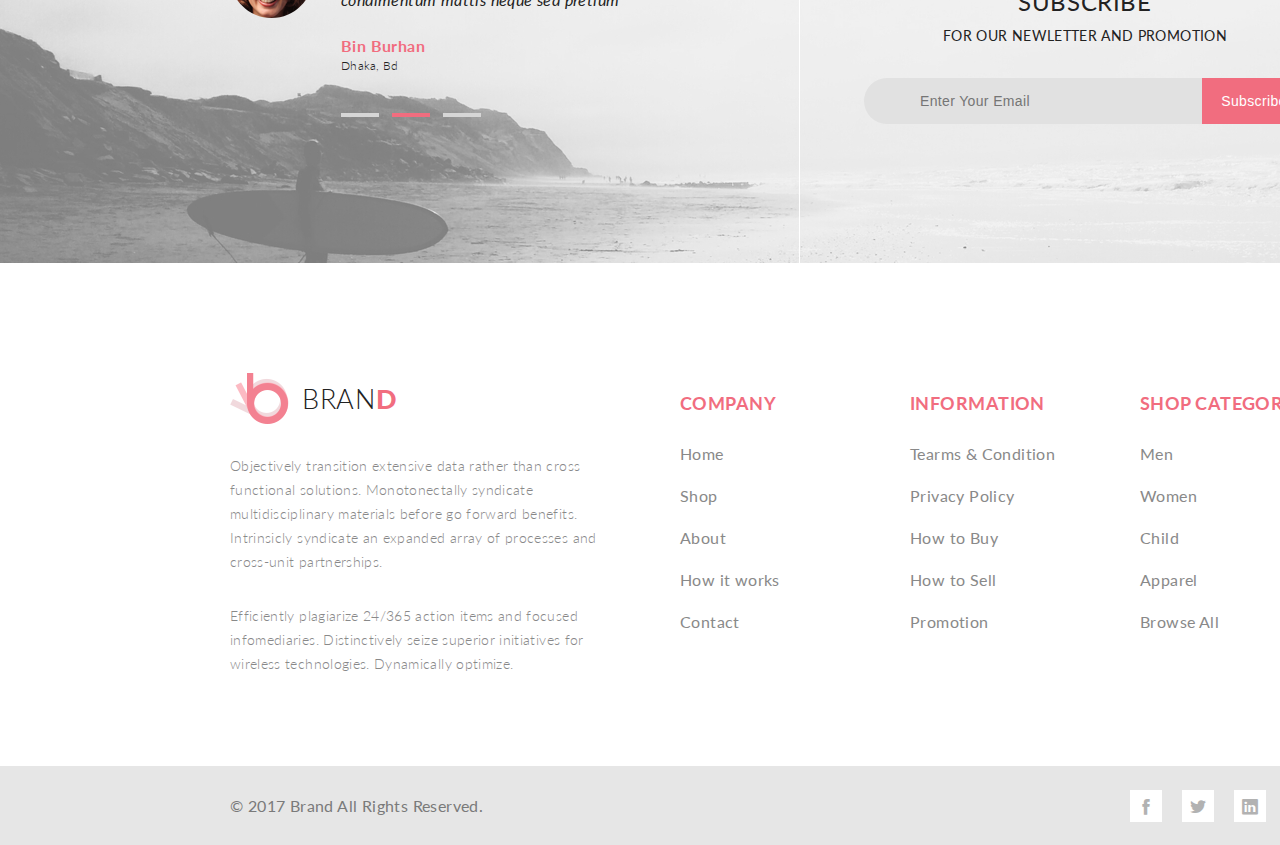
<file: cart.html>
<!DOCTYPE html>
<html lang="en">

<head>
    <meta charset="UTF-8">
    <meta name="viewport" content="width=device-width, initial-scale=1.0">
    <meta http-equiv="X-UA-Compatible" content="ie=edge">
    <link href="https://fonts.googleapis.com/css?family=Lato:300,400,400i,900&display=swap" rel="stylesheet">
    <link rel="stylesheet" href="style.css">
    <link rel="stylesheet" type="text/css" href="icofont/icofont.min.css">
    <link rel="stylesheet" href="https://maxcdn.bootstrapcdn.com/font-awesome/4.7.0/css/font-awesome.min.css">
    <title>Document</title>
</head>

<body>
<header class="header">
    <div class="container header_wrapper">
        <div class="header_left">
            <a href="index.html" class="logo_link">
                <img src="img/logo.png" alt="logo" class="logo_img">BRAN<span class="last_letter">D</span>
            </a>
            <form action="#" class="header_form">
                <div class="browse_btn">Browse<img src="img/browse_arrow.png" alt="" class="browse_arrow">
                    <div class="drop_down">
                        <div class="drop_down_column">
                            <p class="drop_down_title">Women</p>
                            <ul class="drop_list">
                                <li><a href="catalog.html" class="drop_down_link">Dresses</a></li>
                                <li><a href="catalog.html" class="drop_down_link">Tops</a></li>
                                <li><a href="catalog.html" class="drop_down_link">Sweaters/Knits</a></li>
                                <li><a href="catalog.html" class="drop_down_link">Jackets/Coats</a></li>
                                <li><a href="catalog.html" class="drop_down_link">Blazers</a></li>
                                <li><a href="catalog.html" class="drop_down_link">Denim</a></li>
                                <li><a href="catalog.html" class="drop_down_link">Leggings/Pants</a></li>
                                <li><a href="catalog.html" class="drop_down_link">Skirts/Shorts</a></li>
                                <li><a href="catalog.html" class="drop_down_link">Accessories </a></li>
                            </ul>
                            <p class="drop_down_title">Men</p>
                            <ul class="drop_list">
                                <li><a href="catalog.html" class="drop_down_link">Tees/Tank tops</a></li>
                                <li><a href="catalog.html" class="drop_down_link">Shirts/Polos</a></li>
                                <li><a href="catalog.html" class="drop_down_link">Sweaters</a></li>
                                <li><a href="catalog.html" class="drop_down_link">Sweatshirts/Hoodies</a></li>
                                <li><a href="catalog.html" class="drop_down_link">Blazers</a></li>
                                <li><a href="catalog.html" class="drop_down_link">Jackets/vests</a></li>
                            </ul>
                        </div>

                    </div>
                </div>
                <input type="text" name="search_text" id="search_text" class="search_text"
                       placeholder="Search for Item..."/>
                <button class="search_btn"><img src="img/search_btn.png" alt="search_btn"></button>
            </form>
        </div>
        <div class="header_right">
            <div class="cart_block">
                <a href="#" class="cart_link"><img src="img/cart.svg" alt="" class="cart_img"></a>

                <div class="cart_menu_holder">
                    <div class="cart_menu">
                        <ul class="cart_menu_list">
                            <li class="cart_menu_item">
                                <a href="#" class="cart_menu_link">
                                    <div class="cart_product_img_holder">
                                        <img src="img/cart_product1.jpg" alt="product" class="cart_product_img">
                                    </div>
                                    <div class="cart_product_details">
                                        <h4 class="cart_product_name">Rebox Zane</h4>
                                        <img src="img/cart-stars.png" alt="stars">
                                        <h4 class="cart_product_price">1 x $250</h4>
                                    </div>
                                    <div class="cart_remove_holder">
                                        <img src="img/del_cart.png" alt="remove">
                                    </div>
                                </a>
                            </li>
                            <li class="cart_menu_item">
                                <a href="#" class="cart_menu_link">
                                    <div class="cart_product_img_holder">
                                        <img src="img/cart_product2.jpg" alt="product" class="cart_product_img">
                                    </div>
                                    <div class="cart_product_details">
                                        <h4 class="cart_product_name">Rebox Zane</h4>
                                        <img src="img/cart-stars.png" alt="stars">
                                        <h4 class="cart_product_price">1 x $250</h4>
                                    </div>
                                    <div class="cart_remove_holder">
                                        <img src="img/del_cart.png" alt="remove">
                                    </div>
                                </a>
                            </li>
                        </ul>
                        <div class="cart_price">
                            <h3 class="cart_price_text">TOTAL</h3>
                            <h3 class="cart_price_text">$500.00</h3>
                        </div>
                        <form action="cart.html">
                            <input type="submit" class="cart_button" value="Checkout">
                            <input type="submit" class="cart_button cart_to_cart" value="Go to Cart">
                        </form>
                    </div>
                </div>

            </div>
            <div class="account_btn">My Account<img src="img/account_arrow.png" alt="" class="account_arrow">
            </div>

        </div>
    </div>
</header>
<nav class="header_nav">
    <div class="container">
        <ul class="nav_menu">
            <li>
                <a href="index.html">Home</a>
                <div class="drop_down">
                    <div class="drop_down_column">
                        <p class="drop_down_title">Women</p>
                        <ul class="drop_list">
                            <li><a href="catalog.html" class="drop_down_link">Dresses</a></li>
                            <li><a href="catalog.html" class="drop_down_link">Tops</a></li>
                            <li><a href="catalog.html" class="drop_down_link">Sweaters/Knits</a></li>
                            <li><a href="catalog.html" class="drop_down_link">Jackets/Coats</a></li>
                            <li><a href="catalog.html" class="drop_down_link">Blazers</a></li>
                            <li><a href="catalog.html" class="drop_down_link">Denim</a></li>
                            <li><a href="catalog.html" class="drop_down_link">Leggings/Pants</a></li>
                            <li><a href="catalog.html" class="drop_down_link">Skirts/Shorts</a></li>
                            <li><a href="catalog.html" class="drop_down_link">Accessories </a></li>
                        </ul>
                    </div>
                    <div class="drop_down_column">
                        <p class="drop_down_title">Women</p>
                        <ul class="drop_list">
                            <li><a href="catalog.html" class="drop_down_link">Dresses</a></li>
                            <li><a href="catalog.html" class="drop_down_link">Tops</a></li>
                            <li><a href="catalog.html" class="drop_down_link">Sweaters/Knits</a></li>
                            <li><a href="catalog.html" class="drop_down_link">Jackets/Coats</a></li>
                        </ul>
                        <p class="drop_down_title">Women</p>
                        <ul class="drop_list">
                            <li><a href="catalog.html" class="drop_down_link">Dresses</a></li>
                            <li><a href="catalog.html" class="drop_down_link">Tops</a></li>
                            <li><a href="catalog.html" class="drop_down_link">Sweaters/Knits</a></li>
                        </ul>
                    </div>
                    <div class="drop_down_column">
                        <p class="drop_down_title">Women</p>
                        <ul class="drop_list">
                            <li><a href="catalog.html" class="drop_down_link">Dresses</a></li>
                            <li><a href="catalog.html" class="drop_down_link">Tops</a></li>
                            <li><a href="catalog.html" class="drop_down_link">Sweaters/Knits</a></li>
                            <li><a href="catalog.html" class="drop_down_link">Jackets/Coats</a></li>
                        </ul>
                        <img src="img/supersale.jpg" alt="photo">
                    </div>
                </div>
            </li>
            <li><a href="catalog.html" class="nav_menu_active">Man</a>
                <div class="drop_down">
                    <div class="drop_down_column">
                        <p class="drop_down_title">Women</p>
                        <ul class="drop_list">
                            <li><a href="catalog.html" class="drop_down_link">Dresses</a></li>
                            <li><a href="catalog.html" class="drop_down_link">Tops</a></li>
                            <li><a href="catalog.html" class="drop_down_link">Sweaters/Knits</a></li>
                            <li><a href="catalog.html" class="drop_down_link">Jackets/Coats</a></li>
                            <li><a href="catalog.html" class="drop_down_link">Blazers</a></li>
                            <li><a href="catalog.html" class="drop_down_link">Denim</a></li>
                            <li><a href="catalog.html" class="drop_down_link">Leggings/Pants</a></li>
                            <li><a href="catalog.html" class="drop_down_link">Skirts/Shorts</a></li>
                            <li><a href="catalog.html" class="drop_down_link">Accessories </a></li>
                        </ul>
                    </div>
                    <div class="drop_down_column">
                        <p class="drop_down_title">Women</p>
                        <ul class="drop_list">
                            <li><a href="catalog.html" class="drop_down_link">Dresses</a></li>
                            <li><a href="catalog.html" class="drop_down_link">Tops</a></li>
                            <li><a href="catalog.html" class="drop_down_link">Sweaters/Knits</a></li>
                            <li><a href="catalog.html" class="drop_down_link">Jackets/Coats</a></li>
                        </ul>
                        <p class="drop_down_title">Women</p>
                        <ul class="drop_list">
                            <li><a href="catalog.html" class="drop_down_link">Dresses</a></li>
                            <li><a href="catalog.html" class="drop_down_link">Tops</a></li>
                            <li><a href="catalog.html" class="drop_down_link">Sweaters/Knits</a></li>
                        </ul>
                    </div>
                    <div class="drop_down_column">
                        <p class="drop_down_title">Women</p>
                        <ul class="drop_list">
                            <li><a href="catalog.html" class="drop_down_link">Dresses</a></li>
                            <li><a href="catalog.html" class="drop_down_link">Tops</a></li>
                            <li><a href="catalog.html" class="drop_down_link">Sweaters/Knits</a></li>
                            <li><a href="catalog.html" class="drop_down_link">Jackets/Coats</a></li>
                        </ul>
                        <img src="img/supersale.jpg" alt="photo">
                    </div>
                </div>
            </li>
            <li><a href="catalog.html">Women</a>
                <div class="drop_down">
                    <div class="drop_down_column">
                        <p class="drop_down_title">Women</p>
                        <ul class="drop_list">
                            <li><a href="catalog.html" class="drop_down_link">Dresses</a></li>
                            <li><a href="catalog.html" class="drop_down_link">Tops</a></li>
                            <li><a href="catalog.html" class="drop_down_link">Sweaters/Knits</a></li>
                            <li><a href="catalog.html" class="drop_down_link">Jackets/Coats</a></li>
                            <li><a href="catalog.html" class="drop_down_link">Blazers</a></li>
                            <li><a href="catalog.html" class="drop_down_link">Denim</a></li>
                            <li><a href="catalog.html" class="drop_down_link">Leggings/Pants</a></li>
                            <li><a href="catalog.html" class="drop_down_link">Skirts/Shorts</a></li>
                            <li><a href="catalog.html" class="drop_down_link">Accessories </a></li>
                        </ul>
                    </div>
                    <div class="drop_down_column">
                        <p class="drop_down_title">Women</p>
                        <ul class="drop_list">
                            <li><a href="catalog.html" class="drop_down_link">Dresses</a></li>
                            <li><a href="catalog.html" class="drop_down_link">Tops</a></li>
                            <li><a href="catalog.html" class="drop_down_link">Sweaters/Knits</a></li>
                            <li><a href="catalog.html" class="drop_down_link">Jackets/Coats</a></li>
                        </ul>
                        <p class="drop_down_title">Women</p>
                        <ul class="drop_list">
                            <li><a href="catalog.html" class="drop_down_link">Dresses</a></li>
                            <li><a href="catalog.html" class="drop_down_link">Tops</a></li>
                            <li><a href="catalog.html" class="drop_down_link">Sweaters/Knits</a></li>
                        </ul>
                    </div>
                    <div class="drop_down_column">
                        <p class="drop_down_title">Women</p>
                        <ul class="drop_list">
                            <li><a href="catalog.html" class="drop_down_link">Dresses</a></li>
                            <li><a href="catalog.html" class="drop_down_link">Tops</a></li>
                            <li><a href="catalog.html" class="drop_down_link">Sweaters/Knits</a></li>
                            <li><a href="catalog.html" class="drop_down_link">Jackets/Coats</a></li>
                        </ul>
                        <img src="img/supersale.jpg" alt="photo">
                    </div>
                </div>
            </li>
            <li><a href="catalog.html">Kids</a>
                <div class="drop_down">
                    <div class="drop_down_column">
                        <p class="drop_down_title">Women</p>
                        <ul class="drop_list">
                            <li><a href="catalog.html" class="drop_down_link">Dresses</a></li>
                            <li><a href="catalog.html" class="drop_down_link">Tops</a></li>
                            <li><a href="catalog.html" class="drop_down_link">Sweaters/Knits</a></li>
                            <li><a href="catalog.html" class="drop_down_link">Jackets/Coats</a></li>
                            <li><a href="catalog.html" class="drop_down_link">Blazers</a></li>
                            <li><a href="catalog.html" class="drop_down_link">Denim</a></li>
                            <li><a href="catalog.html" class="drop_down_link">Leggings/Pants</a></li>
                            <li><a href="catalog.html" class="drop_down_link">Skirts/Shorts</a></li>
                            <li><a href="catalog.html" class="drop_down_link">Accessories </a></li>
                        </ul>
                    </div>
                    <div class="drop_down_column">
                        <p class="drop_down_title">Women</p>
                        <ul class="drop_list">
                            <li><a href="catalog.html" class="drop_down_link">Dresses</a></li>
                            <li><a href="catalog.html" class="drop_down_link">Tops</a></li>
                            <li><a href="catalog.html" class="drop_down_link">Sweaters/Knits</a></li>
                            <li><a href="catalog.html" class="drop_down_link">Jackets/Coats</a></li>
                        </ul>
                        <p class="drop_down_title">Women</p>
                        <ul class="drop_list">
                            <li><a href="catalog.html" class="drop_down_link">Dresses</a></li>
                            <li><a href="catalog.html" class="drop_down_link">Tops</a></li>
                            <li><a href="catalog.html" class="drop_down_link">Sweaters/Knits</a></li>
                        </ul>
                    </div>
                    <div class="drop_down_column">
                        <p class="drop_down_title">Women</p>
                        <ul class="drop_list">
                            <li><a href="catalog.html" class="drop_down_link">Dresses</a></li>
                            <li><a href="catalog.html" class="drop_down_link">Tops</a></li>
                            <li><a href="catalog.html" class="drop_down_link">Sweaters/Knits</a></li>
                            <li><a href="catalog.html" class="drop_down_link">Jackets/Coats</a></li>
                        </ul>
                        <img src="img/supersale.jpg" alt="photo">
                    </div>
                </div>
            </li>
            <li><a href="catalog.html">Accoseriese</a>
                <div class="drop_down drop_right">
                    <div class="drop_down_column">
                        <p class="drop_down_title">Women</p>
                        <ul class="drop_list">
                            <li><a href="catalog.html" class="drop_down_link">Dresses</a></li>
                            <li><a href="catalog.html" class="drop_down_link">Tops</a></li>
                            <li><a href="catalog.html" class="drop_down_link">Sweaters/Knits</a></li>
                            <li><a href="catalog.html" class="drop_down_link">Jackets/Coats</a></li>
                            <li><a href="catalog.html" class="drop_down_link">Blazers</a></li>
                            <li><a href="catalog.html" class="drop_down_link">Denim</a></li>
                            <li><a href="catalog.html" class="drop_down_link">Leggings/Pants</a></li>
                            <li><a href="catalog.html" class="drop_down_link">Skirts/Shorts</a></li>
                            <li><a href="catalog.html" class="drop_down_link">Accessories </a></li>
                        </ul>
                    </div>
                    <div class="drop_down_column">
                        <p class="drop_down_title">Women</p>
                        <ul class="drop_list">
                            <li><a href="catalog.html" class="drop_down_link">Dresses</a></li>
                            <li><a href="catalog.html" class="drop_down_link">Tops</a></li>
                            <li><a href="catalog.html" class="drop_down_link">Sweaters/Knits</a></li>
                            <li><a href="catalog.html" class="drop_down_link">Jackets/Coats</a></li>
                        </ul>
                        <p class="drop_down_title">Women</p>
                        <ul class="drop_list">
                            <li><a href="catalog.html" class="drop_down_link">Dresses</a></li>
                            <li><a href="catalog.html" class="drop_down_link">Tops</a></li>
                            <li><a href="catalog.html" class="drop_down_link">Sweaters/Knits</a></li>
                        </ul>
                    </div>
                    <div class="drop_down_column">
                        <p class="drop_down_title">Women</p>
                        <ul class="drop_list">
                            <li><a href="catalog.html" class="drop_down_link">Dresses</a></li>
                            <li><a href="catalog.html" class="drop_down_link">Tops</a></li>
                            <li><a href="catalog.html" class="drop_down_link">Sweaters/Knits</a></li>
                            <li><a href="catalog.html" class="drop_down_link">Jackets/Coats</a></li>
                        </ul>
                        <img src="img/supersale.jpg" alt="photo">
                    </div>
                </div>
            </li>
            <li><a href="catalog.html">Featured</a>
                <div class="drop_down drop_right">
                    <div class="drop_down_column">
                        <p class="drop_down_title">Women</p>
                        <ul class="drop_list">
                            <li><a href="catalog.html" class="drop_down_link">Dresses</a></li>
                            <li><a href="catalog.html" class="drop_down_link">Tops</a></li>
                            <li><a href="catalog.html" class="drop_down_link">Sweaters/Knits</a></li>
                            <li><a href="catalog.html" class="drop_down_link">Jackets/Coats</a></li>
                            <li><a href="catalog.html" class="drop_down_link">Blazers</a></li>
                            <li><a href="catalog.html" class="drop_down_link">Denim</a></li>
                            <li><a href="catalog.html" class="drop_down_link">Leggings/Pants</a></li>
                            <li><a href="catalog.html" class="drop_down_link">Skirts/Shorts</a></li>
                            <li><a href="catalog.html" class="drop_down_link">Accessories </a></li>
                        </ul>
                    </div>
                    <div class="drop_down_column">
                        <p class="drop_down_title">Women</p>
                        <ul class="drop_list">
                            <li><a href="catalog.html" class="drop_down_link">Dresses</a></li>
                            <li><a href="catalog.html" class="drop_down_link">Tops</a></li>
                            <li><a href="catalog.html" class="drop_down_link">Sweaters/Knits</a></li>
                            <li><a href="catalog.html" class="drop_down_link">Jackets/Coats</a></li>
                        </ul>
                        <p class="drop_down_title">Women</p>
                        <ul class="drop_list">
                            <li><a href="catalog.html" class="drop_down_link">Dresses</a></li>
                            <li><a href="catalog.html" class="drop_down_link">Tops</a></li>
                            <li><a href="catalog.html" class="drop_down_link">Sweaters/Knits</a></li>
                        </ul>
                    </div>
                    <div class="drop_down_column">
                        <p class="drop_down_title">Women</p>
                        <ul class="drop_list">
                            <li><a href="catalog.html" class="drop_down_link">Dresses</a></li>
                            <li><a href="catalog.html" class="drop_down_link">Tops</a></li>
                            <li><a href="catalog.html" class="drop_down_link">Sweaters/Knits</a></li>
                            <li><a href="catalog.html" class="drop_down_link">Jackets/Coats</a></li>
                        </ul>
                        <img src="img/supersale.jpg" alt="photo">
                    </div>
                </div>
            </li>
            <li><a href="catalog.html">Hot Deals</a>
                <div class="drop_down drop_right">
                    <div class="drop_down_column">
                        <p class="drop_down_title">Women</p>
                        <ul class="drop_list">
                            <li><a href="catalog.html" class="drop_down_link">Dresses</a></li>
                            <li><a href="catalog.html" class="drop_down_link">Tops</a></li>
                            <li><a href="catalog.html" class="drop_down_link">Sweaters/Knits</a></li>
                            <li><a href="catalog.html" class="drop_down_link">Jackets/Coats</a></li>
                            <li><a href="catalog.html" class="drop_down_link">Blazers</a></li>
                            <li><a href="catalog.html" class="drop_down_link">Denim</a></li>
                            <li><a href="catalog.html" class="drop_down_link">Leggings/Pants</a></li>
                            <li><a href="catalog.html" class="drop_down_link">Skirts/Shorts</a></li>
                            <li><a href="catalog.html" class="drop_down_link">Accessories </a></li>
                        </ul>
                    </div>
                    <div class="drop_down_column">
                        <p class="drop_down_title">Women</p>
                        <ul class="drop_list">
                            <li><a href="catalog.html" class="drop_down_link">Dresses</a></li>
                            <li><a href="catalog.html" class="drop_down_link">Tops</a></li>
                            <li><a href="catalog.html" class="drop_down_link">Sweaters/Knits</a></li>
                            <li><a href="catalog.html" class="drop_down_link">Jackets/Coats</a></li>
                        </ul>
                        <p class="drop_down_title">Women</p>
                        <ul class="drop_list">
                            <li><a href="catalog.html" class="drop_down_link">Dresses</a></li>
                            <li><a href="catalog.html" class="drop_down_link">Tops</a></li>
                            <li><a href="catalog.html" class="drop_down_link">Sweaters/Knits</a></li>
                        </ul>
                    </div>
                    <div class="drop_down_column">
                        <p class="drop_down_title">Women</p>
                        <ul class="drop_list">
                            <li><a href="catalog.html" class="drop_down_link">Dresses</a></li>
                            <li><a href="catalog.html" class="drop_down_link">Tops</a></li>
                            <li><a href="catalog.html" class="drop_down_link">Sweaters/Knits</a></li>
                            <li><a href="catalog.html" class="drop_down_link">Jackets/Coats</a></li>
                        </ul>
                        <img src="img/supersale.jpg" alt="photo">
                    </div>
                </div>
            </li>
        </ul>
    </div>
</nav>

<div class="breadcrumbs flex_jcsb_aic">
    <div class="container flex_jcsb_aic">
        <div class="breadcrumbs_heading">
            <h2 class="breadcrumbs_heading_text">New Arrivals</h2>
        </div>
        <div class="breadcrumbs_path">
            <h3 class="breadcrumbs_path_text"><a href="index.html" class="breadcrumbs_link">Home</a> / <a
                    href="catalog.html" class="breadcrumbs_link">Men</a> / <span
                    class="breadcrumbs_path_highlight">New Arrivals</span>
            </h3>
        </div>
    </div>
</div>

<div class="cart-main container">
    <form action="#" method="post">
        <div class="cart-main__content">
            <div class="cart-main__header">
                <div class="cart-main__product-col">product details</div>
                <div class="cart-main__price-col">Unit price</div>
                <div class="cart-main__quantity-col">Quantity</div>
                <div class="cart-main__shipping-col">Shipping</div>
                <div class="cart-main__subtotal-col">Subtotal</div>
                <div class="cart-main__action-col">Action</div>
            </div>
            <div class="cart-main__item">
                <div class="cart-main__product-col">
                    <div class="cart-main__img-wrapper">
                        <a href="#" class="cart-main__link">
                            <img src="img/product1-sm.jpg" alt="">
                        </a>
                    </div>
                    <div class="cart-main__text-wrapper">
                        <h5 class="cart-main__product-name">Mango People T-shirt</h5>
                        <p class="cart-main__product-specs"><b>Color: </b>Red<br><b>Size: </b> XL
                        </p>
                    </div>
                </div>
                <div class="cart-main__price-col flex-jcc-aic">$150</div>
                <div class="cart-main__quantity-col flex-jcc-aic">
                    <input type="text" class="cart-main__input cart-main__input_sm">
                </div>
                <div class="cart-main__shipping-col flex-jcc-aic">FREE</div>
                <div class="cart-main__subtotal-col flex-jcc-aic">$300</div>
                <div class="cart-main__action-col flex-jcc-aic"><img src="img/del_cart.png" alt="delete"></div>
            </div>
            <div class="cart-main__item">
                <div class="cart-main__product-col">
                    <div class="cart-main__img-wrapper">
                        <a href="#" class="cart-main__link">
                            <img src="img/product2-sm.jpg" alt="">
                        </a>
                    </div>
                    <div class="cart-main__text-wrapper">
                        <h5 class="cart-main__product-name">Mango People T-shirt</h5>
                        <p class="cart-main__product-specs"><b>Color: </b>Red<br><b>Size: </b> XL
                        </p>
                    </div>
                </div>
                <div class="cart-main__price-col flex-jcc-aic">$150</div>
                <div class="cart-main__quantity-col flex-jcc-aic">
                    <input type="text" class="cart-main__input cart-main__input_sm">
                </div>
                <div class="cart-main__shipping-col flex-jcc-aic">FREE</div>
                <div class="cart-main__subtotal-col flex-jcc-aic">$300</div>
                <div class="cart-main__action-col flex-jcc-aic"><img src="img/del_cart.png" alt="delete"></div>
            </div>
            <div class="cart-main__item">
                <div class="cart-main__product-col">
                    <div class="cart-main__img-wrapper">
                        <a href="#" class="cart-main__link">
                            <img src="img/product3-sm.jpg" alt="">
                        </a>
                    </div>
                    <div class="cart-main__text-wrapper">
                        <h5 class="cart-main__product-name">Mango People T-shirt</h5>
                        <p class="cart-main__product-specs"><b>Color: </b>Red<br><b>Size: </b> XL
                        </p>
                    </div>
                </div>
                <div class="cart-main__price-col flex-jcc-aic">$150</div>
                <div class="cart-main__quantity-col flex-jcc-aic">
                    <input type="text" class="cart-main__input cart-main__input_sm">
                </div>
                <div class="cart-main__shipping-col flex-jcc-aic">FREE</div>
                <div class="cart-main__subtotal-col flex-jcc-aic">$300</div>
                <div class="cart-main__action-col flex-jcc-aic"><img src="img/del_cart.png" alt="delete"></div>
            </div>

            </div>
        <div class="cart-main__button-block">
            <button type="reset" class="cart-main__button">Clear shopping cart</button>
            <button type="submit" class="cart-main__button">Continue shopping</button>
        </div>
    </form>

    <div class="cart-main__order-block">
        <div class="cart-main__address-block">
            <h4 class="cart-main__h4">Shipping address</h4>
            <form action="#" method="post">
                <div class="cart-main__input_wrapper">
                    <input type="text" class="cart-main__input cart-main__input_arrowdown" placeholder="Bangladesh">
                    <span class="cart-main__span_arrowdown"></span>
                </div>
                <input type="text" class="cart-main__input" placeholder="State">
                <input type="text" class="cart-main__input" placeholder="Postcode/Zip">
                <button type="button" class="cart-main__button cart-main__button_sm">Get a quote</button>
            </form>
        </div>
        <div class="cart-main__discount-block">
            <h4 class="cart-main__h4">Coupon discount</h4>
            <p class="cart-main__discount-text">Enter your coupon code if you have one</p>    
            <input type="text" class="cart-main__input" placeholder="Coupone code">
            <button type="button" class="cart-main__button cart-main__button_sm">Apply code</button>
        </div>
        <div class="cart-main__checkout-block">
            
        </div>
    </div>
</div>

<div class="sub-feed">
    <div class="container sub-feed_wrapper">
        <section class="feedback">
            <img src="img/portrait.png" alt="portrait">
            <div class="feedback_textblock">
                <p class="feedback_text">“Vestibulum quis porttitor dui! Quisque viverra nunc mi,
                    a pulvinar purus condimentum a. Aliquam condimentum mattis neque sed pretium”</p>
                <p class="feedback_personName">Bin Burhan</p>
                <p class="feedback_personSign">Dhaka, Bd</p>
                <div class="feedback_sliders">
                    <div class="feedback_slider"></div>
                    <div class="feedback_slider feedback_slider_active"></div>
                    <div class="feedback_slider"></div>
                </div>
            </div>
        </section>
        <section class="subscribe">
            <p class="subscribe_title">Subscribe</p>
            <p class="subscribe_subtitle">FOR OUR NEWLETTER AND PROMOTION</p>
            <form action="#" class="subscribe_form">
                <input type="text" class="subscribe_input" placeholder="Enter Your Email"><input type="button"
                                                                                                 value="Subscribe"
                                                                                                 class="subscribe_btn">
            </form>
        </section>
    </div>
</div>

<footer class="page_footer">
    <div class="about_nav container">
        <div class="about">
            <a href="#" class="logo_link">
                <img src="img/logo.png" alt="logo" class="logo_img">BRAN<span class="last_letter">D</span>
            </a>
            <p class="about_text">Objectively transition extensive data rather than cross functional solutions.
                Monotonectally syndicate multidisciplinary materials before go forward benefits. Intrinsicly
                syndicate an expanded array of processes and cross-unit partnerships.</p>
            <p class="about_text">Efficiently plagiarize 24/365 action items and focused infomediaries.
                Distinctively seize superior initiatives for wireless technologies. Dynamically optimize.</p>
        </div>
        <nav class="nav_footer">
            <ul class="nav_footer_list">
                <li class="nav_footer_item_title">Company</li>
                <li class="nav_footer_item"><a href="index.html">Home</a></li>
                <li class="nav_footer_item"><a href="#">Shop</a></li>
                <li class="nav_footer_item"><a href="#">About</a></li>
                <li class="nav_footer_item"><a href="#">How it works</a></li>
                <li class="nav_footer_item"><a href="#">Contact</a></li>
            </ul>
            <ul class="nav_footer_list">
                <li class="nav_footer_item_title">Information</li>
                <li class="nav_footer_item"><a href="#">Tearms &amp; Condition</a></li>
                <li class="nav_footer_item"><a href="#">Privacy Policy</a></li>
                <li class="nav_footer_item"><a href="#">How to Buy</a></li>
                <li class="nav_footer_item"><a href="#">How to Sell</a></li>
                <li class="nav_footer_item"><a href="#">Promotion</a></li>
            </ul>
            <ul class="nav_footer_list">
                <li class="nav_footer_item_title">Shop Category</li>
                <li class="nav_footer_item"><a href="#">Men</a></li>
                <li class="nav_footer_item"><a href="#">Women</a></li>
                <li class="nav_footer_item"><a href="#">Child</a></li>
                <li class="nav_footer_item"><a href="#">Apparel</a></li>
                <li class="nav_footer_item"><a href="#">Browse All</a></li>
            </ul>
        </nav>
    </div>

    <div class="copyright">
        <div class="container copy_wrapper">
            <div class="copy_text">© 2017 Brand All Rights Reserved.</div>
            <div class="social_links">
                <a href="#" class="social_link"><i class="icofont-facebook"></i></a>
                <a href="#" class="social_link"><i class="icofont-twitter"></i></a>
                <a href="#" class="social_link"><i class="icofont-linkedin"></i></a>
                <a href="#" class="social_link"><i class="icofont-pinterest"></i></a>
                <a href="#" class="social_link"><i class="icofont-google-plus"></i></a>
            </div>
        </div>
    </div>

</footer>
</body>

</html>
</file>
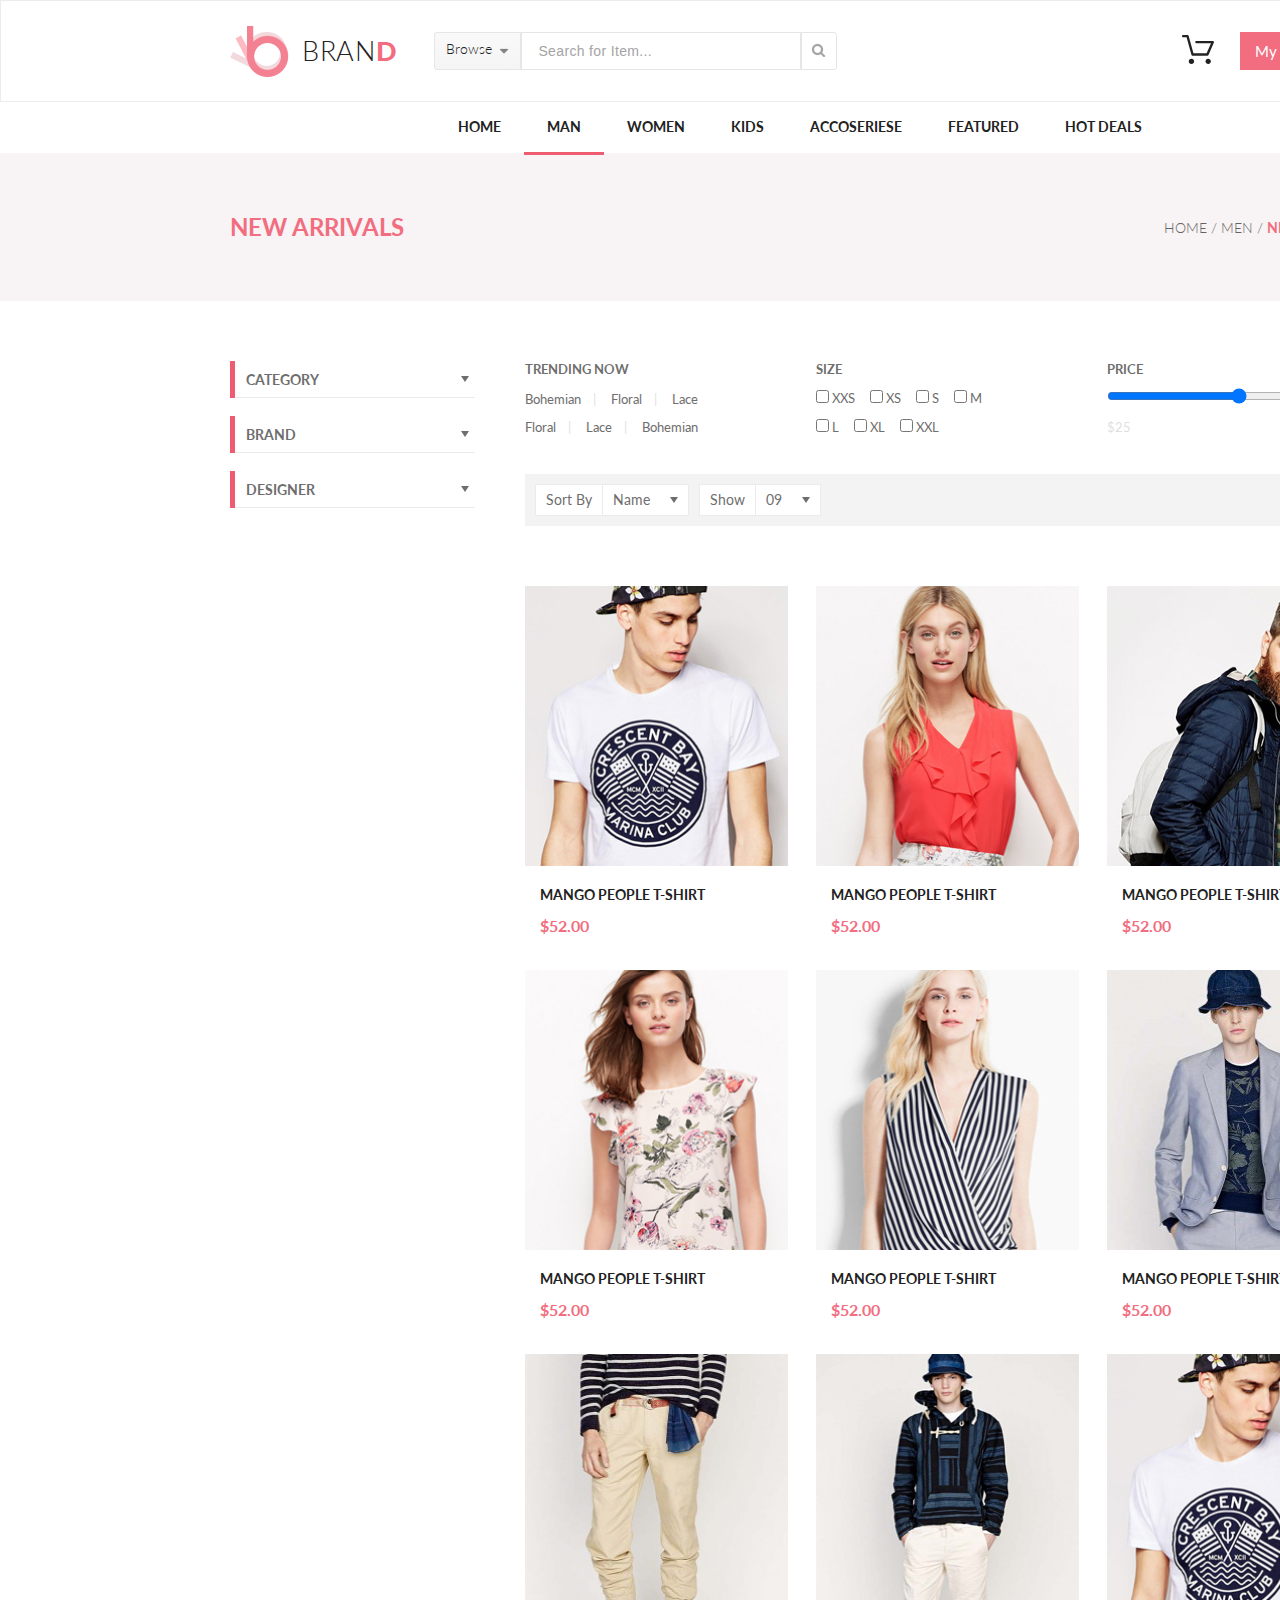
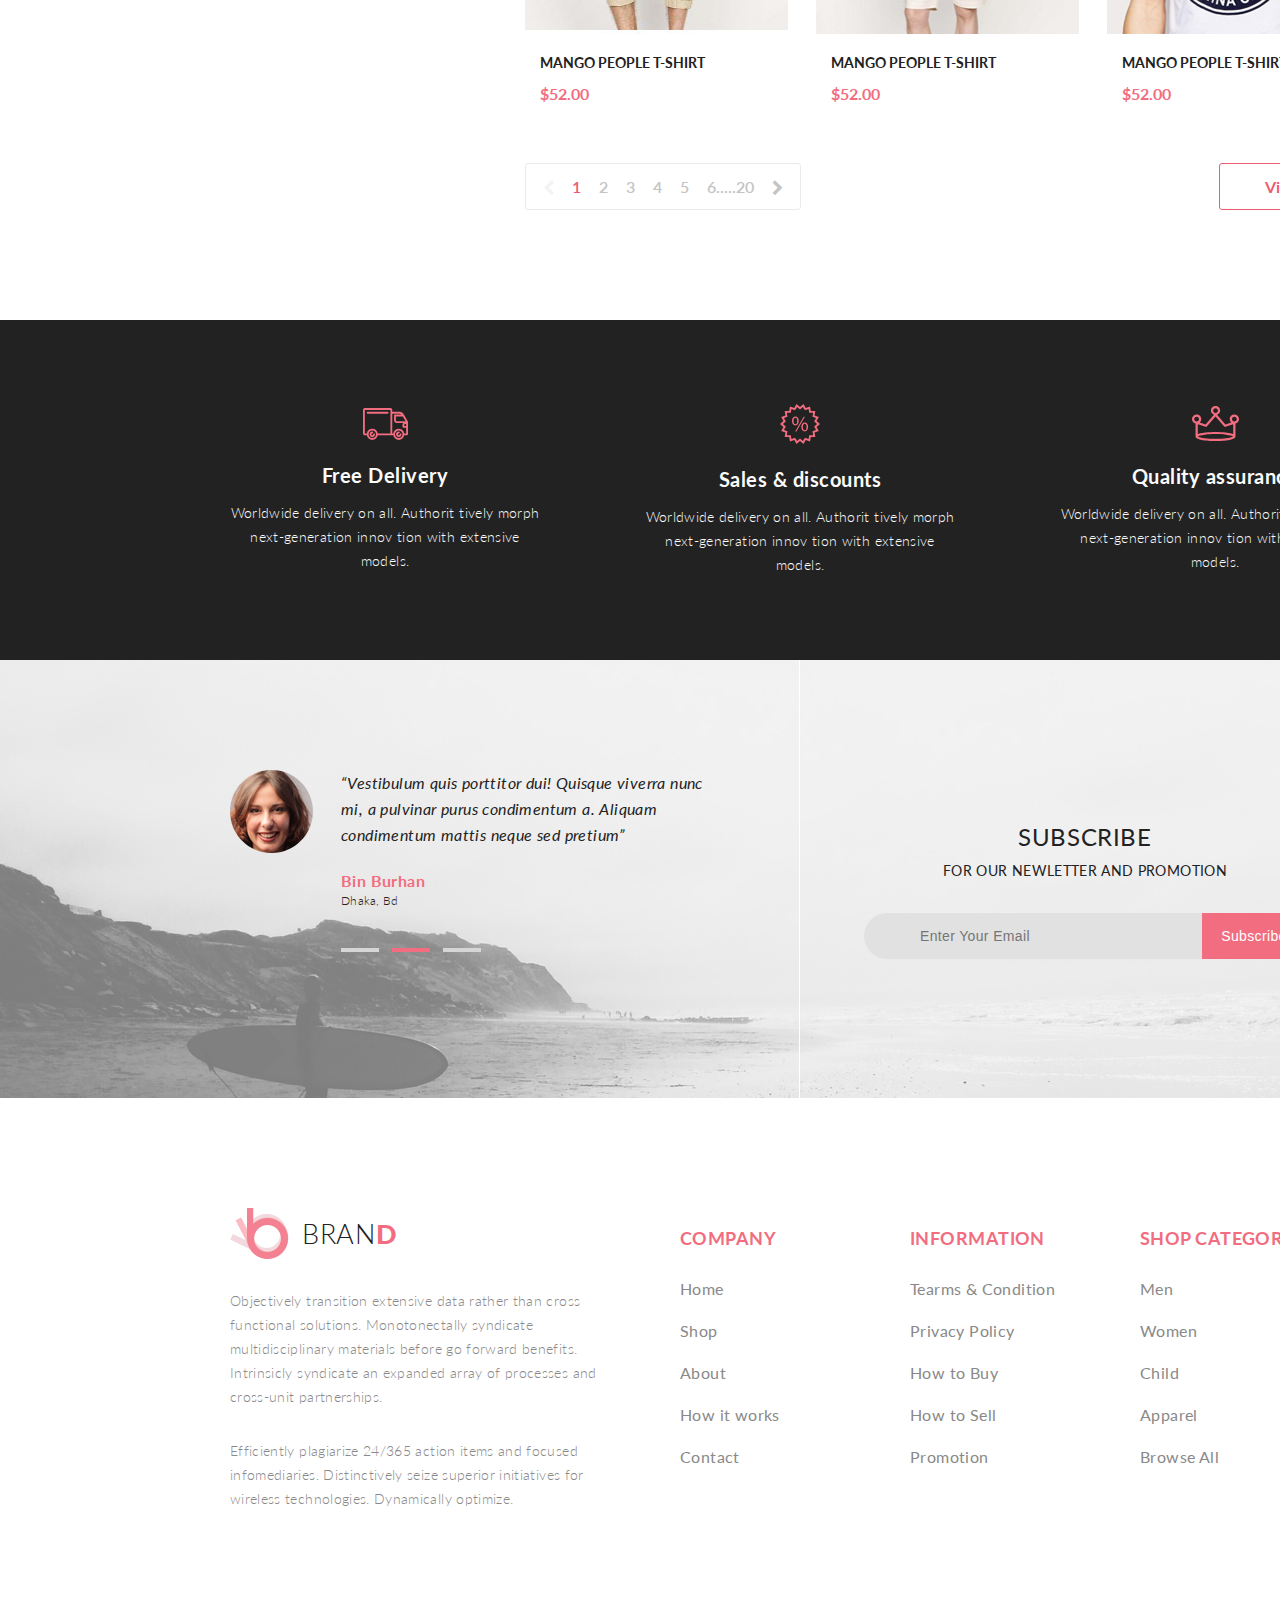
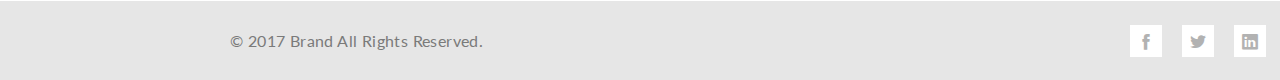
<file: catalog.html>
<!DOCTYPE html>
<html lang="en">

<head>
    <meta charset="UTF-8">
    <meta name="viewport" content="width=device-width, initial-scale=1.0">
    <meta http-equiv="X-UA-Compatible" content="ie=edge">
    <link href="https://fonts.googleapis.com/css?family=Lato:300,400,400i,900&display=swap" rel="stylesheet">
    <link rel="stylesheet" href="style.css">
    <link rel="stylesheet" type="text/css" href="icofont/icofont.min.css">
    <link rel="stylesheet" href="https://maxcdn.bootstrapcdn.com/font-awesome/4.7.0/css/font-awesome.min.css">
    <title>Document</title>
</head>

<body>
<header class="header">
    <div class="container header_wrapper">
        <div class="header_left">
            <a href="index.html" class="logo_link">
                <img src="img/logo.png" alt="logo" class="logo_img">BRAN<span class="last_letter">D</span>
            </a>
            <form action="#" class="header_form">
                <div class="browse_btn">Browse<img src="img/browse_arrow.png" alt="" class="browse_arrow">
                    <div class="drop_down">
                        <div class="drop_down_column">
                            <p class="drop_down_title">Women</p>
                            <ul class="drop_list">
                                <li><a href="catalog.html" class="drop_down_link">Dresses</a></li>
                                <li><a href="catalog.html" class="drop_down_link">Tops</a></li>
                                <li><a href="catalog.html" class="drop_down_link">Sweaters/Knits</a></li>
                                <li><a href="catalog.html" class="drop_down_link">Jackets/Coats</a></li>
                                <li><a href="catalog.html" class="drop_down_link">Blazers</a></li>
                                <li><a href="catalog.html" class="drop_down_link">Denim</a></li>
                                <li><a href="catalog.html" class="drop_down_link">Leggings/Pants</a></li>
                                <li><a href="catalog.html" class="drop_down_link">Skirts/Shorts</a></li>
                                <li><a href="catalog.html" class="drop_down_link">Accessories </a></li>
                            </ul>
                            <p class="drop_down_title">Men</p>
                            <ul class="drop_list">
                                <li><a href="catalog.html" class="drop_down_link">Tees/Tank tops</a></li>
                                <li><a href="catalog.html" class="drop_down_link">Shirts/Polos</a></li>
                                <li><a href="catalog.html" class="drop_down_link">Sweaters</a></li>
                                <li><a href="catalog.html" class="drop_down_link">Sweatshirts/Hoodies</a></li>
                                <li><a href="catalog.html" class="drop_down_link">Blazers</a></li>
                                <li><a href="catalog.html" class="drop_down_link">Jackets/vests</a></li>
                            </ul>
                        </div>

                    </div>
                </div>
                <input type="text" name="search_text" id="search_text" class="search_text"
                       placeholder="Search for Item..."/>
                <button class="search_btn"><img src="img/search_btn.png" alt="search_btn"></button>
            </form>
        </div>
        <div class="header_right">
            <div class="cart_block">
                <a href="cart.html" class="cart_link"><img src="img/cart.svg" alt="" class="cart_img"></a>

                <div class="cart_menu_holder">
                    <div class="cart_menu">
                        <ul class="cart_menu_list">
                            <li class="cart_menu_item">
                                <a href="product.html" class="cart_menu_link">
                                    <div class="cart_product_img_holder">
                                        <img src="img/cart_product1.jpg" alt="product" class="cart_product_img">
                                    </div>
                                    <div class="cart_product_details">
                                        <h4 class="cart_product_name">Rebox Zane</h4>
                                        <img src="img/cart-stars.png" alt="stars">
                                        <h4 class="cart_product_price">1 x $250</h4>
                                    </div>
                                    <div class="cart_remove_holder">
                                        <img src="img/del_cart.png" alt="remove">
                                    </div>
                                </a>
                            </li>
                            <li class="cart_menu_item">
                                <a href="product.html" class="cart_menu_link">
                                    <div class="cart_product_img_holder">
                                        <img src="img/cart_product2.jpg" alt="product" class="cart_product_img">
                                    </div>
                                    <div class="cart_product_details">
                                        <h4 class="cart_product_name">Rebox Zane</h4>
                                        <img src="img/cart-stars.png" alt="stars">
                                        <h4 class="cart_product_price">1 x $250</h4>
                                    </div>
                                    <div class="cart_remove_holder">
                                        <img src="img/del_cart.png" alt="remove">
                                    </div>
                                </a>
                            </li>
                        </ul>
                        <div class="cart_price">
                            <h3 class="cart_price_text">TOTAL</h3>
                            <h3 class="cart_price_text">$500.00</h3>
                        </div>
                        <form action="cart.html">
                            <input type="button" class="cart_button" value="Checkout" onclick="location.href='checkout.html';">
                            <input type="submit" class="cart_button cart_to_cart" value="Go to Cart" onclick="location.href='cart.html';">
                        </form>
                    </div>
                </div>

            </div>
            <div class="account_btn">My Account<img src="img/account_arrow.png" alt="" class="account_arrow">
            </div>

        </div>
    </div>
</header>

<nav class="header_nav">
    <div class="container">
        <ul class="nav_menu">
            <li>
                <a href="index.html">Home</a>
                <div class="drop_down">
                    <div class="drop_down_column">
                        <p class="drop_down_title">Women</p>
                        <ul class="drop_list">
                            <li><a href="catalog.html" class="drop_down_link">Dresses</a></li>
                            <li><a href="catalog.html" class="drop_down_link">Tops</a></li>
                            <li><a href="catalog.html" class="drop_down_link">Sweaters/Knits</a></li>
                            <li><a href="catalog.html" class="drop_down_link">Jackets/Coats</a></li>
                            <li><a href="catalog.html" class="drop_down_link">Blazers</a></li>
                            <li><a href="catalog.html" class="drop_down_link">Denim</a></li>
                            <li><a href="catalog.html" class="drop_down_link">Leggings/Pants</a></li>
                            <li><a href="catalog.html" class="drop_down_link">Skirts/Shorts</a></li>
                            <li><a href="catalog.html" class="drop_down_link">Accessories </a></li>
                        </ul>
                    </div>
                    <div class="drop_down_column">
                        <p class="drop_down_title">Women</p>
                        <ul class="drop_list">
                            <li><a href="catalog.html" class="drop_down_link">Dresses</a></li>
                            <li><a href="catalog.html" class="drop_down_link">Tops</a></li>
                            <li><a href="catalog.html" class="drop_down_link">Sweaters/Knits</a></li>
                            <li><a href="catalog.html" class="drop_down_link">Jackets/Coats</a></li>
                        </ul>
                        <p class="drop_down_title">Women</p>
                        <ul class="drop_list">
                            <li><a href="catalog.html" class="drop_down_link">Dresses</a></li>
                            <li><a href="catalog.html" class="drop_down_link">Tops</a></li>
                            <li><a href="catalog.html" class="drop_down_link">Sweaters/Knits</a></li>
                        </ul>
                    </div>
                    <div class="drop_down_column">
                        <p class="drop_down_title">Women</p>
                        <ul class="drop_list">
                            <li><a href="catalog.html" class="drop_down_link">Dresses</a></li>
                            <li><a href="catalog.html" class="drop_down_link">Tops</a></li>
                            <li><a href="catalog.html" class="drop_down_link">Sweaters/Knits</a></li>
                            <li><a href="catalog.html" class="drop_down_link">Jackets/Coats</a></li>
                        </ul>
                        <img src="img/supersale.jpg" alt="photo">
                    </div>
                </div>
            </li>
            <li><a href="catalog.html" class="nav_menu_active">Man</a>
                <div class="drop_down">
                    <div class="drop_down_column">
                        <p class="drop_down_title">Women</p>
                        <ul class="drop_list">
                            <li><a href="catalog.html" class="drop_down_link">Dresses</a></li>
                            <li><a href="catalog.html" class="drop_down_link">Tops</a></li>
                            <li><a href="catalog.html" class="drop_down_link">Sweaters/Knits</a></li>
                            <li><a href="catalog.html" class="drop_down_link">Jackets/Coats</a></li>
                            <li><a href="catalog.html" class="drop_down_link">Blazers</a></li>
                            <li><a href="catalog.html" class="drop_down_link">Denim</a></li>
                            <li><a href="catalog.html" class="drop_down_link">Leggings/Pants</a></li>
                            <li><a href="catalog.html" class="drop_down_link">Skirts/Shorts</a></li>
                            <li><a href="catalog.html" class="drop_down_link">Accessories </a></li>
                        </ul>
                    </div>
                    <div class="drop_down_column">
                        <p class="drop_down_title">Women</p>
                        <ul class="drop_list">
                            <li><a href="catalog.html" class="drop_down_link">Dresses</a></li>
                            <li><a href="catalog.html" class="drop_down_link">Tops</a></li>
                            <li><a href="catalog.html" class="drop_down_link">Sweaters/Knits</a></li>
                            <li><a href="catalog.html" class="drop_down_link">Jackets/Coats</a></li>
                        </ul>
                        <p class="drop_down_title">Women</p>
                        <ul class="drop_list">
                            <li><a href="catalog.html" class="drop_down_link">Dresses</a></li>
                            <li><a href="catalog.html" class="drop_down_link">Tops</a></li>
                            <li><a href="catalog.html" class="drop_down_link">Sweaters/Knits</a></li>
                        </ul>
                    </div>
                    <div class="drop_down_column">
                        <p class="drop_down_title">Women</p>
                        <ul class="drop_list">
                            <li><a href="catalog.html" class="drop_down_link">Dresses</a></li>
                            <li><a href="catalog.html" class="drop_down_link">Tops</a></li>
                            <li><a href="catalog.html" class="drop_down_link">Sweaters/Knits</a></li>
                            <li><a href="catalog.html" class="drop_down_link">Jackets/Coats</a></li>
                        </ul>
                        <img src="img/supersale.jpg" alt="photo">
                    </div>
                </div>
            </li>
            <li><a href="catalog.html">Women</a>
                <div class="drop_down">
                    <div class="drop_down_column">
                        <p class="drop_down_title">Women</p>
                        <ul class="drop_list">
                            <li><a href="catalog.html" class="drop_down_link">Dresses</a></li>
                            <li><a href="catalog.html" class="drop_down_link">Tops</a></li>
                            <li><a href="catalog.html" class="drop_down_link">Sweaters/Knits</a></li>
                            <li><a href="catalog.html" class="drop_down_link">Jackets/Coats</a></li>
                            <li><a href="catalog.html" class="drop_down_link">Blazers</a></li>
                            <li><a href="catalog.html" class="drop_down_link">Denim</a></li>
                            <li><a href="catalog.html" class="drop_down_link">Leggings/Pants</a></li>
                            <li><a href="catalog.html" class="drop_down_link">Skirts/Shorts</a></li>
                            <li><a href="catalog.html" class="drop_down_link">Accessories </a></li>
                        </ul>
                    </div>
                    <div class="drop_down_column">
                        <p class="drop_down_title">Women</p>
                        <ul class="drop_list">
                            <li><a href="catalog.html" class="drop_down_link">Dresses</a></li>
                            <li><a href="catalog.html" class="drop_down_link">Tops</a></li>
                            <li><a href="catalog.html" class="drop_down_link">Sweaters/Knits</a></li>
                            <li><a href="catalog.html" class="drop_down_link">Jackets/Coats</a></li>
                        </ul>
                        <p class="drop_down_title">Women</p>
                        <ul class="drop_list">
                            <li><a href="catalog.html" class="drop_down_link">Dresses</a></li>
                            <li><a href="catalog.html" class="drop_down_link">Tops</a></li>
                            <li><a href="catalog.html" class="drop_down_link">Sweaters/Knits</a></li>
                        </ul>
                    </div>
                    <div class="drop_down_column">
                        <p class="drop_down_title">Women</p>
                        <ul class="drop_list">
                            <li><a href="catalog.html" class="drop_down_link">Dresses</a></li>
                            <li><a href="catalog.html" class="drop_down_link">Tops</a></li>
                            <li><a href="catalog.html" class="drop_down_link">Sweaters/Knits</a></li>
                            <li><a href="catalog.html" class="drop_down_link">Jackets/Coats</a></li>
                        </ul>
                        <img src="img/supersale.jpg" alt="photo">
                    </div>
                </div>
            </li>
            <li><a href="catalog.html">Kids</a>
                <div class="drop_down">
                    <div class="drop_down_column">
                        <p class="drop_down_title">Women</p>
                        <ul class="drop_list">
                            <li><a href="catalog.html" class="drop_down_link">Dresses</a></li>
                            <li><a href="catalog.html" class="drop_down_link">Tops</a></li>
                            <li><a href="catalog.html" class="drop_down_link">Sweaters/Knits</a></li>
                            <li><a href="catalog.html" class="drop_down_link">Jackets/Coats</a></li>
                            <li><a href="catalog.html" class="drop_down_link">Blazers</a></li>
                            <li><a href="catalog.html" class="drop_down_link">Denim</a></li>
                            <li><a href="catalog.html" class="drop_down_link">Leggings/Pants</a></li>
                            <li><a href="catalog.html" class="drop_down_link">Skirts/Shorts</a></li>
                            <li><a href="catalog.html" class="drop_down_link">Accessories </a></li>
                        </ul>
                    </div>
                    <div class="drop_down_column">
                        <p class="drop_down_title">Women</p>
                        <ul class="drop_list">
                            <li><a href="catalog.html" class="drop_down_link">Dresses</a></li>
                            <li><a href="catalog.html" class="drop_down_link">Tops</a></li>
                            <li><a href="catalog.html" class="drop_down_link">Sweaters/Knits</a></li>
                            <li><a href="catalog.html" class="drop_down_link">Jackets/Coats</a></li>
                        </ul>
                        <p class="drop_down_title">Women</p>
                        <ul class="drop_list">
                            <li><a href="catalog.html" class="drop_down_link">Dresses</a></li>
                            <li><a href="catalog.html" class="drop_down_link">Tops</a></li>
                            <li><a href="catalog.html" class="drop_down_link">Sweaters/Knits</a></li>
                        </ul>
                    </div>
                    <div class="drop_down_column">
                        <p class="drop_down_title">Women</p>
                        <ul class="drop_list">
                            <li><a href="catalog.html" class="drop_down_link">Dresses</a></li>
                            <li><a href="catalog.html" class="drop_down_link">Tops</a></li>
                            <li><a href="catalog.html" class="drop_down_link">Sweaters/Knits</a></li>
                            <li><a href="catalog.html" class="drop_down_link">Jackets/Coats</a></li>
                        </ul>
                        <img src="img/supersale.jpg" alt="photo">
                    </div>
                </div>
            </li>
            <li><a href="catalog.html">Accoseriese</a>
                <div class="drop_down drop_right">
                    <div class="drop_down_column">
                        <p class="drop_down_title">Women</p>
                        <ul class="drop_list">
                            <li><a href="catalog.html" class="drop_down_link">Dresses</a></li>
                            <li><a href="catalog.html" class="drop_down_link">Tops</a></li>
                            <li><a href="catalog.html" class="drop_down_link">Sweaters/Knits</a></li>
                            <li><a href="catalog.html" class="drop_down_link">Jackets/Coats</a></li>
                            <li><a href="catalog.html" class="drop_down_link">Blazers</a></li>
                            <li><a href="catalog.html" class="drop_down_link">Denim</a></li>
                            <li><a href="catalog.html" class="drop_down_link">Leggings/Pants</a></li>
                            <li><a href="catalog.html" class="drop_down_link">Skirts/Shorts</a></li>
                            <li><a href="catalog.html" class="drop_down_link">Accessories </a></li>
                        </ul>
                    </div>
                    <div class="drop_down_column">
                        <p class="drop_down_title">Women</p>
                        <ul class="drop_list">
                            <li><a href="catalog.html" class="drop_down_link">Dresses</a></li>
                            <li><a href="catalog.html" class="drop_down_link">Tops</a></li>
                            <li><a href="catalog.html" class="drop_down_link">Sweaters/Knits</a></li>
                            <li><a href="catalog.html" class="drop_down_link">Jackets/Coats</a></li>
                        </ul>
                        <p class="drop_down_title">Women</p>
                        <ul class="drop_list">
                            <li><a href="catalog.html" class="drop_down_link">Dresses</a></li>
                            <li><a href="catalog.html" class="drop_down_link">Tops</a></li>
                            <li><a href="catalog.html" class="drop_down_link">Sweaters/Knits</a></li>
                        </ul>
                    </div>
                    <div class="drop_down_column">
                        <p class="drop_down_title">Women</p>
                        <ul class="drop_list">
                            <li><a href="catalog.html" class="drop_down_link">Dresses</a></li>
                            <li><a href="catalog.html" class="drop_down_link">Tops</a></li>
                            <li><a href="catalog.html" class="drop_down_link">Sweaters/Knits</a></li>
                            <li><a href="catalog.html" class="drop_down_link">Jackets/Coats</a></li>
                        </ul>
                        <img src="img/supersale.jpg" alt="photo">
                    </div>
                </div>
            </li>
            <li><a href="catalog.html">Featured</a>
                <div class="drop_down drop_right">
                    <div class="drop_down_column">
                        <p class="drop_down_title">Women</p>
                        <ul class="drop_list">
                            <li><a href="catalog.html" class="drop_down_link">Dresses</a></li>
                            <li><a href="catalog.html" class="drop_down_link">Tops</a></li>
                            <li><a href="catalog.html" class="drop_down_link">Sweaters/Knits</a></li>
                            <li><a href="catalog.html" class="drop_down_link">Jackets/Coats</a></li>
                            <li><a href="catalog.html" class="drop_down_link">Blazers</a></li>
                            <li><a href="catalog.html" class="drop_down_link">Denim</a></li>
                            <li><a href="catalog.html" class="drop_down_link">Leggings/Pants</a></li>
                            <li><a href="catalog.html" class="drop_down_link">Skirts/Shorts</a></li>
                            <li><a href="catalog.html" class="drop_down_link">Accessories </a></li>
                        </ul>
                    </div>
                    <div class="drop_down_column">
                        <p class="drop_down_title">Women</p>
                        <ul class="drop_list">
                            <li><a href="catalog.html" class="drop_down_link">Dresses</a></li>
                            <li><a href="catalog.html" class="drop_down_link">Tops</a></li>
                            <li><a href="catalog.html" class="drop_down_link">Sweaters/Knits</a></li>
                            <li><a href="catalog.html" class="drop_down_link">Jackets/Coats</a></li>
                        </ul>
                        <p class="drop_down_title">Women</p>
                        <ul class="drop_list">
                            <li><a href="catalog.html" class="drop_down_link">Dresses</a></li>
                            <li><a href="catalog.html" class="drop_down_link">Tops</a></li>
                            <li><a href="catalog.html" class="drop_down_link">Sweaters/Knits</a></li>
                        </ul>
                    </div>
                    <div class="drop_down_column">
                        <p class="drop_down_title">Women</p>
                        <ul class="drop_list">
                            <li><a href="catalog.html" class="drop_down_link">Dresses</a></li>
                            <li><a href="catalog.html" class="drop_down_link">Tops</a></li>
                            <li><a href="catalog.html" class="drop_down_link">Sweaters/Knits</a></li>
                            <li><a href="catalog.html" class="drop_down_link">Jackets/Coats</a></li>
                        </ul>
                        <img src="img/supersale.jpg" alt="photo">
                    </div>
                </div>
            </li>
            <li><a href="catalog.html">Hot Deals</a>
                <div class="drop_down drop_right">
                    <div class="drop_down_column">
                        <p class="drop_down_title">Women</p>
                        <ul class="drop_list">
                            <li><a href="catalog.html" class="drop_down_link">Dresses</a></li>
                            <li><a href="catalog.html" class="drop_down_link">Tops</a></li>
                            <li><a href="catalog.html" class="drop_down_link">Sweaters/Knits</a></li>
                            <li><a href="catalog.html" class="drop_down_link">Jackets/Coats</a></li>
                            <li><a href="catalog.html" class="drop_down_link">Blazers</a></li>
                            <li><a href="catalog.html" class="drop_down_link">Denim</a></li>
                            <li><a href="catalog.html" class="drop_down_link">Leggings/Pants</a></li>
                            <li><a href="catalog.html" class="drop_down_link">Skirts/Shorts</a></li>
                            <li><a href="catalog.html" class="drop_down_link">Accessories </a></li>
                        </ul>
                    </div>
                    <div class="drop_down_column">
                        <p class="drop_down_title">Women</p>
                        <ul class="drop_list">
                            <li><a href="catalog.html" class="drop_down_link">Dresses</a></li>
                            <li><a href="catalog.html" class="drop_down_link">Tops</a></li>
                            <li><a href="catalog.html" class="drop_down_link">Sweaters/Knits</a></li>
                            <li><a href="catalog.html" class="drop_down_link">Jackets/Coats</a></li>
                        </ul>
                        <p class="drop_down_title">Women</p>
                        <ul class="drop_list">
                            <li><a href="catalog.html" class="drop_down_link">Dresses</a></li>
                            <li><a href="catalog.html" class="drop_down_link">Tops</a></li>
                            <li><a href="catalog.html" class="drop_down_link">Sweaters/Knits</a></li>
                        </ul>
                    </div>
                    <div class="drop_down_column">
                        <p class="drop_down_title">Women</p>
                        <ul class="drop_list">
                            <li><a href="catalog.html" class="drop_down_link">Dresses</a></li>
                            <li><a href="catalog.html" class="drop_down_link">Tops</a></li>
                            <li><a href="catalog.html" class="drop_down_link">Sweaters/Knits</a></li>
                            <li><a href="catalog.html" class="drop_down_link">Jackets/Coats</a></li>
                        </ul>
                        <img src="img/supersale.jpg" alt="photo">
                    </div>
                </div>
            </li>
        </ul>
    </div>
</nav>

<div class="breadcrumbs flex_jcsb_aic">
    <div class="container flex_jcsb_aic">
        <div class="breadcrumbs_heading">
            <h2 class="breadcrumbs_heading_text">New Arrivals</h2>
        </div>
        <div class="breadcrumbs_path">
            <h3 class="breadcrumbs_path_text"><a href="index.html" class="breadcrumbs_link">Home</a> / <a
                    href="catalog.html" class="breadcrumbs_link">Men</a> / <span
                    class="breadcrumbs_path_highlight">New Arrivals</span>
            </h3>
        </div>
    </div>
</div>

<div class="products_block container">
    <aside class="sidebar">
        <ul class="sidebar_filter_group_list">
            <li class="sidebar_filter_group_item">
                <div class="sidebar_filter_group_title">
                    <a href="#" class="sidebar_filter_group_link">
                        <p>Category</p>
                        <div class="sidebar_filter_group_triangleup"></div>
                    </a>
                </div>
                <ul class="sidebar_filter_list">
                    <li class="sidebar_filter_item">
                        <a href="catalog.html" class="sidebar_filter_item_link">Accessories</a></li>
                    <li class="sidebar_filter_item">
                        <a href="catalog.html" class="sidebar_filter_item_link">Bags</a></li>
                    <li class="sidebar_filter_item">
                        <a href="catalog.html" class="sidebar_filter_item_link">Denim</a></li>
                    <li class="sidebar_filter_item">
                        <a href="catalog.html" class="sidebar_filter_item_link">Hoodies & Sweatshirts</a></li>
                    <li class="sidebar_filter_item">
                        <a href="catalog.html" class="sidebar_filter_item_link">Jackets & Coats</a></li>
                    <li class="sidebar_filter_item">
                        <a href="catalog.html" class="sidebar_filter_item_link">Pants</a></li>
                    <li class="sidebar_filter_item">
                        <a href="catalog.html" class="sidebar_filter_item_link">Polos</a></li>
                    <li class="sidebar_filter_item">
                        <a href="catalog.html" class="sidebar_filter_item_link">Shirts</a></li>
                    <li class="sidebar_filter_item">
                        <a href="catalog.html" class="sidebar_filter_item_link">Shoes</a></li>
                    <li class="sidebar_filter_item">
                        <a href="catalog.html" class="sidebar_filter_item_link">Shorts</a></li>
                    <li class="sidebar_filter_item">
                        <a href="catalog.html" class="sidebar_filter_item_link">Sweaters & Knits</a></li>
                    <li class="sidebar_filter_item">
                        <a href="catalog.html" class="sidebar_filter_item_link">T-Shirts</a></li>
                    <li class="sidebar_filter_item">
                        <a href="catalog.html" class="sidebar_filter_item_link">Tanks</a>
                    </li>
                </ul>
            </li>
            <li class="sidebar_filter_group_item">
                <div class="sidebar_filter_group_title">
                    <a href="#" class="sidebar_filter_group_link">
                        <p>Brand</p>
                        <div class="sidebar_filter_group_triangleup"></div>
                    </a>
                </div>
                <ul class="sidebar_filter_list">
                    <li class="sidebar_filter_item">
                        <a href="catalog.html" class="sidebar_filter_item_link">Accessories</a></li>
                    <li class="sidebar_filter_item">
                        <a href="catalog.html" class="sidebar_filter_item_link">Bags</a></li>
                    <li class="sidebar_filter_item">
                        <a href="catalog.html" class="sidebar_filter_item_link">Denim</a></li>
                    <li class="sidebar_filter_item">
                        <a href="catalog.html" class="sidebar_filter_item_link">Hoodies & Sweatshirts</a></li>
                    <li class="sidebar_filter_item">
                        <a href="catalog.html" class="sidebar_filter_item_link">Jackets & Coats</a></li>
                    <li class="sidebar_filter_item">
                        <a href="catalog.html" class="sidebar_filter_item_link">Pants</a></li>
                    <li class="sidebar_filter_item">
                        <a href="catalog.html" class="sidebar_filter_item_link">Polos</a></li>
                    <li class="sidebar_filter_item">
                        <a href="catalog.html" class="sidebar_filter_item_link">Shirts</a></li>
                    <li class="sidebar_filter_item">
                        <a href="catalog.html" class="sidebar_filter_item_link">Shoes</a></li>
                    <li class="sidebar_filter_item">
                        <a href="catalog.html" class="sidebar_filter_item_link">Shorts</a></li>
                    <li class="sidebar_filter_item">
                        <a href="catalog.html" class="sidebar_filter_item_link">Sweaters & Knits</a></li>
                    <li class="sidebar_filter_item">
                        <a href="catalog.html" class="sidebar_filter_item_link">T-Shirts</a></li>
                    <li class="sidebar_filter_item">
                        <a href="catalog.html" class="sidebar_filter_item_link">Tanks</a>
                    </li>
                </ul>
            </li>
            <li class="sidebar_filter_group_item">
                <div class="sidebar_filter_group_title">
                    <a href="#" class="sidebar_filter_group_link">
                        <p>Designer</p>
                        <div class="sidebar_filter_group_triangleup"></div>
                    </a>
                </div>
                <ul class="sidebar_filter_list">
                    <li class="sidebar_filter_item">
                        <a href="catalog.html" class="sidebar_filter_item_link">Accessories</a></li>
                    <li class="sidebar_filter_item">
                        <a href="catalog.html" class="sidebar_filter_item_link">Bags</a></li>
                    <li class="sidebar_filter_item">
                        <a href="catalog.html" class="sidebar_filter_item_link">Denim</a></li>
                    <li class="sidebar_filter_item">
                        <a href="catalog.html" class="sidebar_filter_item_link">Hoodies & Sweatshirts</a></li>
                    <li class="sidebar_filter_item">
                        <a href="catalog.html" class="sidebar_filter_item_link">Jackets & Coats</a></li>
                    <li class="sidebar_filter_item">
                        <a href="catalog.html" class="sidebar_filter_item_link">Pants</a></li>
                    <li class="sidebar_filter_item">
                        <a href="catalog.html" class="sidebar_filter_item_link">Polos</a></li>
                    <li class="sidebar_filter_item">
                        <a href="catalog.html" class="sidebar_filter_item_link">Shirts</a></li>
                    <li class="sidebar_filter_item">
                        <a href="catalog.html" class="sidebar_filter_item_link">Shoes</a></li>
                    <li class="sidebar_filter_item">
                        <a href="catalog.html" class="sidebar_filter_item_link">Shorts</a></li>
                    <li class="sidebar_filter_item">
                        <a href="catalog.html" class="sidebar_filter_item_link">Sweaters & Knits</a></li>
                    <li class="sidebar_filter_item">
                        <a href="catalog.html" class="sidebar_filter_item_link">T-Shirts</a></li>
                    <li class="sidebar_filter_item">
                        <a href="catalog.html" class="sidebar_filter_item_link">Tanks</a>
                    </li>
                </ul>
            </li>
        </ul>
    </aside>
    <div class="products_result">
        <div class="products_filter">
            <div class="products_filter_category">
                <p class="products_filter_category_name">Trending Now</p>
                <p class="products_filter_category_settings">
                    <a href="#"
                       class="products_filter_category_link">Bohemian</a>&nbsp;&nbsp;&nbsp;&nbsp;|&nbsp;&nbsp;&nbsp;&nbsp;
                    <a href="#"
                       class="products_filter_category_link">Floral</a>&nbsp;&nbsp;&nbsp;&nbsp;|&nbsp;&nbsp;&nbsp;&nbsp;
                    <a href="#" class="products_filter_category_link">Lace</a>
                    <br><br>
                    <a href="#"
                       class="products_filter_category_link">Floral</a>&nbsp;&nbsp;&nbsp;&nbsp;|&nbsp;&nbsp;&nbsp;&nbsp;
                    <a href="#"
                       class="products_filter_category_link">Lace</a>&nbsp;&nbsp;&nbsp;&nbsp;|&nbsp;&nbsp;&nbsp;&nbsp;
                    <a href="#" class="products_filter_category_link">Bohemian</a>

                </p>
            </div>
            <div class="products_filter_category">
                <p class="products_filter_category_name">Size</p>
                <p class="products_filter_category_settings">
                    <input type="checkbox" name="XXS" id="size_xxs">
                    <label for="size_xxs">XXS</label>&nbsp;&nbsp;&nbsp;&nbsp;
                    <input type="checkbox" name="XS" id="size_xs">
                    <label for="size_xs">XS</label>&nbsp;&nbsp;&nbsp;&nbsp;
                    <input type="checkbox" name="S" id="size_s">
                    <label for="size_s">S</label>&nbsp;&nbsp;&nbsp;&nbsp;
                    <input type="checkbox" name="M" id="size_m">
                    <label for="size_m">M</label>
                    <br><br>
                    <input type="checkbox" name="L" id="size_l">
                    <label for="size_l">L</label>&nbsp;&nbsp;&nbsp;&nbsp;
                    <input type="checkbox" name="XL" id="size_xl">
                    <label for="size_xl">XL</label>&nbsp;&nbsp;&nbsp;&nbsp;
                    <input type="checkbox" name="XXL" id="size_xxl">
                    <label for="size_xxl">XXL</label>
                </p>
            </div>
            <div class="products_filter_category">
                <p class="products_filter_category_name">Price</p>
                <div>
                    <p class="products_filter_category_settings">
                        <input type="range" class="category-settings__input">
                        <br><br>
                    </p>
                    <div class="flex_jcsb_aic">
                        <p class="products_filter_category_settings">$25</p>
                        <p class="products_filter_category_settings">$400</p>
                    </div>
                </div>
            </div>
        </div>
        <div class="products__sorting-bar">
            <div class="products__sorting-block">
                <p class="products__sorting-text">
                    Sort By
                </p>
                <div class="products__sorting-button">
                    <p class="products__sorting-text">Name</p>
                    <div class="products__triangleup"></div>
                </div>
            </div>
            <div class="products__sorting-block">
                <p class="products__sorting-text">
                    Show
                </p>
                <div class="products__sorting-button">
                    <p class="products__sorting-text">09</p>
                    <div class="products__triangleup"></div>
                </div>
            </div>
        </div>
        <ul class="products">
            <li class="product">
                <a href="product.html" class="product_link">
                    <img src="img/product1.jpg" alt="" class="product_image">
                    <div class="product_desc">
                        <p class="product_title">Mango People T-shirt</p>
                        <p class="product_price">$52.00</p>
                    </div>
                    <div class="addToCart">
                        <div class="addToCart_opacity">
                        </div>
                    </div>
                </a>
                <div class="addToCart_link">
                    <img src="img/cart_white.svg" alt=""> Add to Cart
                </div>

            </li>
            <li class="product">
                <a href="product.html" class="product_link">
                    <img src="img/product2.jpg" alt="" class="product_image">
                    <div class="product_desc">
                        <p class="product_title">Mango People T-shirt</p>
                        <p class="product_price">$52.00</p>
                    </div>
                    <div class="addToCart">
                        <div class="addToCart_opacity">
                        </div>
                    </div>
                </a>
                <div class="addToCart_link">
                    <img src="img/cart_white.svg" alt=""> Add to Cart
                </div>
            </li>
            <li class="product">
                <a href="product.html" class="product_link">
                    <img src="img/product3.jpg" alt="" class="product_image">
                    <div class="product_desc">
                        <p class="product_title">Mango People T-shirt</p>
                        <p class="product_price">$52.00</p>
                    </div>
                    <div class="addToCart">
                        <div class="addToCart_opacity">
                        </div>
                    </div>
                </a>
                <div class="addToCart_link">
                    <img src="img/cart_white.svg" alt=""> Add to Cart
                </div>
            </li>
            <li class="product">
                <a href="product.html" class="product_link">
                    <img src="img/product4.jpg" alt="" class="product_image">
                    <div class="product_desc">
                        <p class="product_title">Mango People T-shirt</p>
                        <p class="product_price">$52.00</p>
                    </div>
                    <div class="addToCart">
                        <div class="addToCart_opacity">
                        </div>
                    </div>
                </a>
                <div class="addToCart_link">
                    <img src="img/cart_white.svg" alt=""> Add to Cart
                </div>
            </li>
            <li class="product">
                <a href="product.html" class="product_link">
                    <img src="img/product5.jpg" alt="" class="product_image">
                    <div class="product_desc">
                        <p class="product_title">Mango People T-shirt</p>
                        <p class="product_price">$52.00</p>
                    </div>
                    <div class="addToCart">
                        <div class="addToCart_opacity">
                        </div>
                    </div>
                </a>
                <div class="addToCart_link">
                    <img src="img/cart_white.svg" alt=""> Add to Cart
                </div>
            </li>
            <li class="product">
                <a href="product.html" class="product_link">
                    <img src="img/product6.jpg" alt="" class="product_image">
                    <div class="product_desc">
                        <p class="product_title">Mango People T-shirt</p>
                        <p class="product_price">$52.00</p>
                    </div>
                    <div class="addToCart">
                        <div class="addToCart_opacity">
                        </div>
                    </div>
                </a>
                <div class="addToCart_link">
                    <img src="img/cart_white.svg" alt=""> Add to Cart
                </div>
            </li>
            <li class="product">
                <a href="product.html" class="product_link">
                    <img src="img/product7.jpg" alt="" class="product_image">
                    <div class="product_desc">
                        <p class="product_title">Mango People T-shirt</p>
                        <p class="product_price">$52.00</p>
                    </div>
                    <div class="addToCart">
                        <div class="addToCart_opacity">
                        </div>
                    </div>
                </a>
                <div class="addToCart_link">
                    <img src="img/cart_white.svg" alt=""> Add to Cart
                </div>
            </li>
            <li class="product">
                <a href="product.html" class="product_link">
                    <img src="img/product8.jpg" alt="" class="product_image">
                    <div class="product_desc">
                        <p class="product_title">Mango People T-shirt</p>
                        <p class="product_price">$52.00</p>
                    </div>
                    <div class="addToCart">
                        <div class="addToCart_opacity">
                        </div>
                    </div>
                </a>
                <div class="addToCart_link">
                    <img src="img/cart_white.svg" alt=""> Add to Cart
                </div>
            </li>
            <li class="product">
                <a href="product.html" class="product_link">
                    <img src="img/product1.jpg" alt="" class="product_image">
                    <div class="product_desc">
                        <p class="product_title">Mango People T-shirt</p>
                        <p class="product_price">$52.00</p>
                    </div>
                    <div class="addToCart">
                        <div class="addToCart_opacity">
                        </div>
                    </div>
                </a>
                <div class="addToCart_link">
                    <img src="img/cart_white.svg" alt=""> Add to Cart
                </div>

            </li>
        </ul>
        <div class="pagination products__pagination">
            <div class="pagination__pages-block">
                <a href=# class="pagination__pages-link pagination__pages-link_disabled">
                    <i class="fa fa-chevron-left" aria-hidden="true"></i>
                </a>
                <a href=# class="pagination__pages-link pagination__pages-link_active">1</a>
                <a href=# class="pagination__pages-link">2</a>
                <a href=# class="pagination__pages-link">3</a>
                <a href=# class="pagination__pages-link">4</a>
                <a href=# class="pagination__pages-link">5</a>
                <a href=# class="pagination__pages-link">6.....20</a>
                <a href=# class="pagination__pages-link">
                    <i class="fa fa-chevron-right" aria-hidden="true"></i>
                </a>
            </div>
            <div class="pagination__viewAll-button">
                <a href="catalog.html" class="pagination__viewAll-link">View All</a>
            </div>
        </div>
    </div>
</div>

<div class="features-bar">
    <div class="container">
        <div class="features-bar__list">
            <div class="features-bar__item">
                <img src="img/vehicle.svg" alt="banner">
                <article>
                    <h3 class="feature_title features-bar__text">Free Delivery</h3>
                    <h4 class="feature_desc features-bar__text">Worldwide delivery on all. Authorit tively morph
                        next-generation innov
                        tion
                        with
                        extensive models.</h4>
                </article>
            </div>
            <div class="features-bar__item">
                <img src="img/discount.svg" alt="banner">
                <article>
                    <h3 class="feature_title features-bar__text">Sales & discounts</h3>
                    <h4 class="feature_desc features-bar__text">Worldwide delivery on all. Authorit tively morph
                        next-generation innov
                        tion
                        with
                        extensive models.</h4>

                </article>
            </div>
            <div class="features-bar__item">
                <img src="img/crown.svg" alt="banner">
                <article>
                    <h3 class="feature_title features-bar__text">Quality assurance</h3>
                    <h4 class="feature_desc features-bar__text">Worldwide delivery on all. Authorit tively morph
                        next-generation innov
                        tion
                        with
                        extensive models.</h4>

                </article>
            </div>
        </div>
    </div>
</div>

<div class="sub-feed">
    <div class="container sub-feed_wrapper">
        <div class="feedback">
            <img src="img/portrait.png" alt="portrait">
            <div class="feedback_textblock">
                <p class="feedback_text">“Vestibulum quis porttitor dui! Quisque viverra nunc mi,
                    a pulvinar purus condimentum a. Aliquam condimentum mattis neque sed pretium”</p>
                <p class="feedback_personName">Bin Burhan</p>
                <p class="feedback_personSign">Dhaka, Bd</p>
                <div class="feedback_sliders">
                    <div class="feedback_slider"></div>
                    <div class="feedback_slider feedback_slider_active"></div>
                    <div class="feedback_slider"></div>
                </div>
            </div>
        </div>
        <section class="subscribe">
            <h3 class="subscribe_title">Subscribe</h3>
            <h4 class="subscribe_subtitle">FOR OUR NEWLETTER AND PROMOTION</h4>
            <form action="#" class="subscribe_form">
                <input type="text" class="subscribe_input" placeholder="Enter Your Email"><input type="button"
                                                                                                 value="Subscribe"
                                                                                                 class="subscribe_btn">
            </form>
        </section>
    </div>
</div>

<footer class="page_footer">
    <div class="about_nav container">
        <div class="about">
            <a href="index.html" class="logo_link">
                <img src="img/logo.png" alt="logo" class="logo_img">BRAN<span class="last_letter">D</span>
            </a>
            <p class="about_text">Objectively transition extensive data rather than cross functional solutions.
                Monotonectally syndicate multidisciplinary materials before go forward benefits. Intrinsicly
                syndicate an expanded array of processes and cross-unit partnerships.</p>
            <p class="about_text">Efficiently plagiarize 24/365 action items and focused infomediaries.
                Distinctively seize superior initiatives for wireless technologies. Dynamically optimize.</p>
        </div>
        <nav class="nav_footer">
            <ul class="nav_footer_list">
                <li class="nav_footer_item_title">Company</li>
                <li class="nav_footer_item"><a href="index.html">Home</a></li>
                <li class="nav_footer_item"><a href="#">Shop</a></li>
                <li class="nav_footer_item"><a href="#">About</a></li>
                <li class="nav_footer_item"><a href="#">How it works</a></li>
                <li class="nav_footer_item"><a href="#">Contact</a></li>
            </ul>
            <ul class="nav_footer_list">
                <li class="nav_footer_item_title">Information</li>
                <li class="nav_footer_item"><a href="#">Tearms &amp; Condition</a></li>
                <li class="nav_footer_item"><a href="#">Privacy Policy</a></li>
                <li class="nav_footer_item"><a href="#">How to Buy</a></li>
                <li class="nav_footer_item"><a href="#">How to Sell</a></li>
                <li class="nav_footer_item"><a href="#">Promotion</a></li>
            </ul>
            <ul class="nav_footer_list">
                <li class="nav_footer_item_title">Shop Category</li>
                <li class="nav_footer_item"><a href="catalog.html">Men</a></li>
                <li class="nav_footer_item"><a href="catalog.html">Women</a></li>
                <li class="nav_footer_item"><a href="catalog.html">Child</a></li>
                <li class="nav_footer_item"><a href="catalog.html">Apparel</a></li>
                <li class="nav_footer_item"><a href="catalog.html">Browse All</a></li>
            </ul>
        </nav>
    </div>

    <div class="copyright">
        <div class="container copy_wrapper">
            <div class="copy_text">© 2017 Brand All Rights Reserved.</div>
            <div class="social_links">
                <a href="#" class="social_link"><i class="icofont-facebook"></i></a>
                <a href="#" class="social_link"><i class="icofont-twitter"></i></a>
                <a href="#" class="social_link"><i class="icofont-linkedin"></i></a>
                <a href="#" class="social_link"><i class="icofont-pinterest"></i></a>
                <a href="#" class="social_link"><i class="icofont-google-plus"></i></a>
            </div>
        </div>
    </div>

</footer>
</body>

</html>
</file>
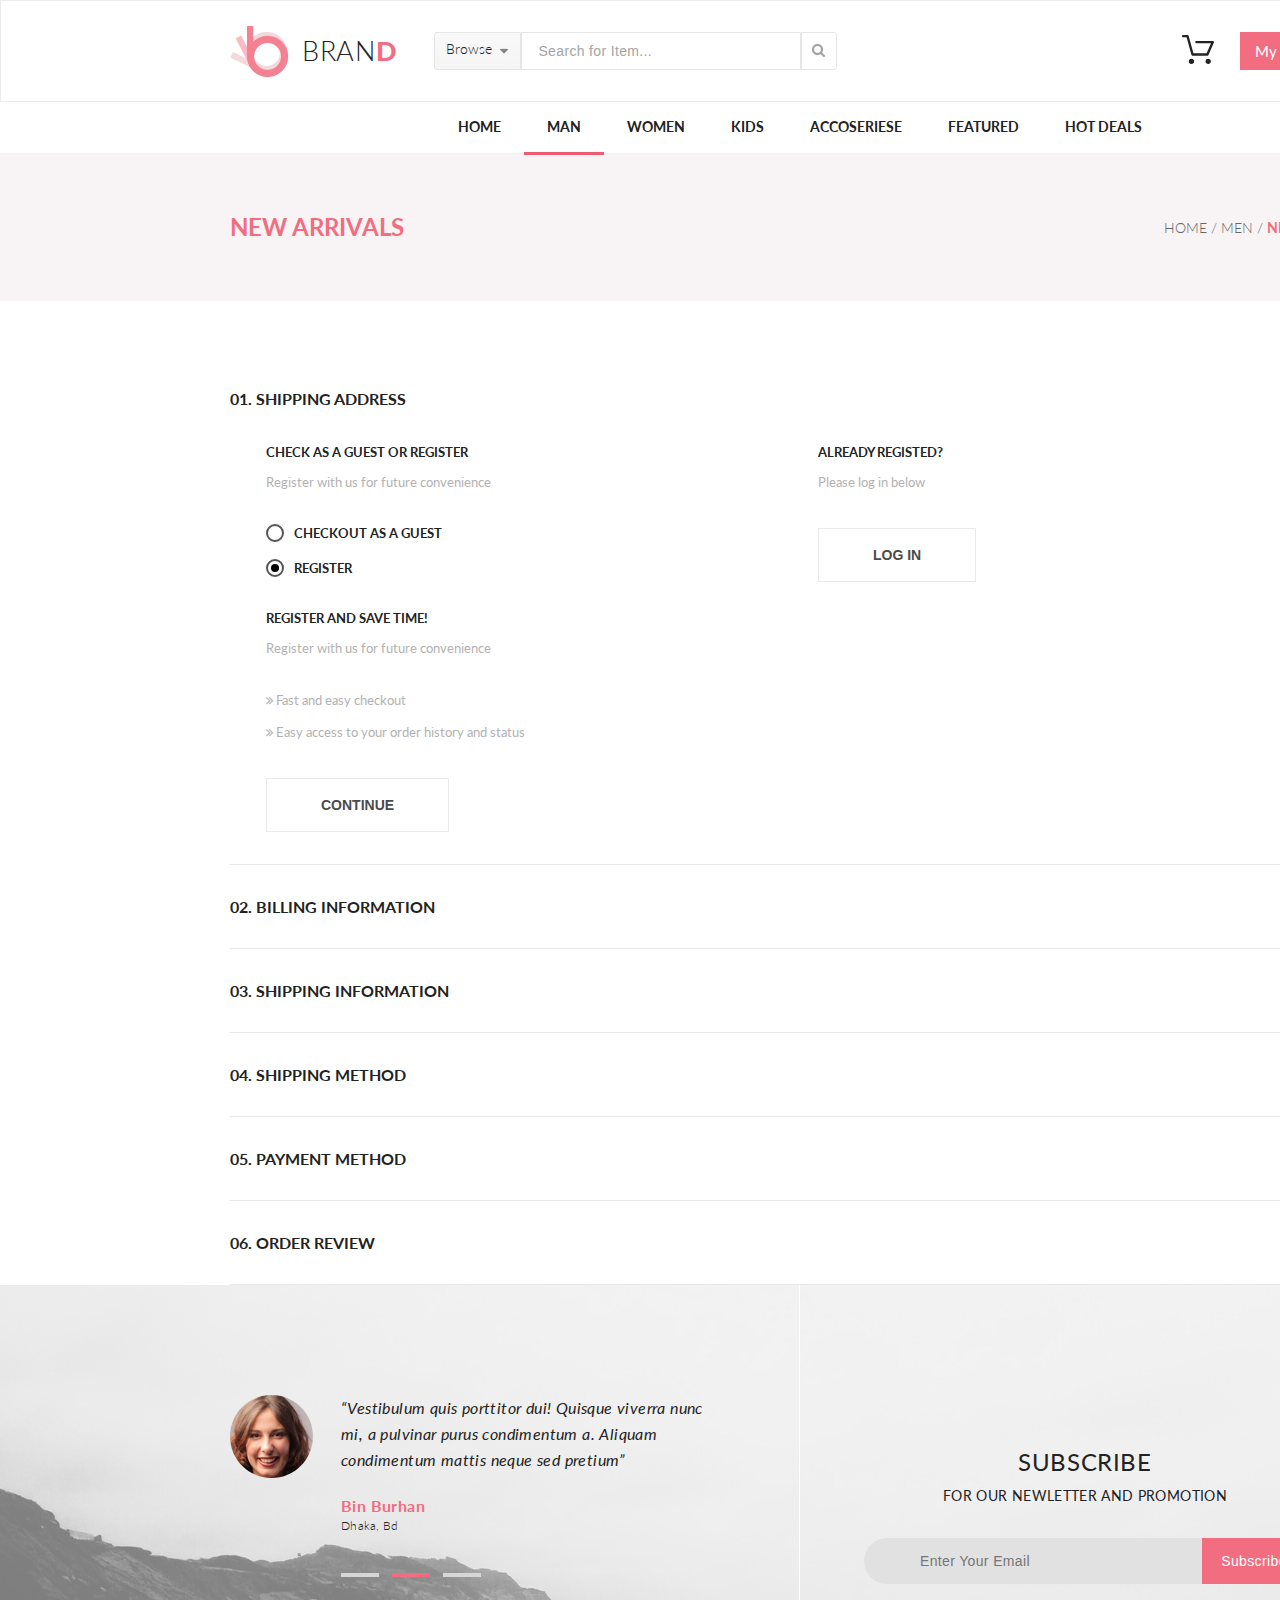
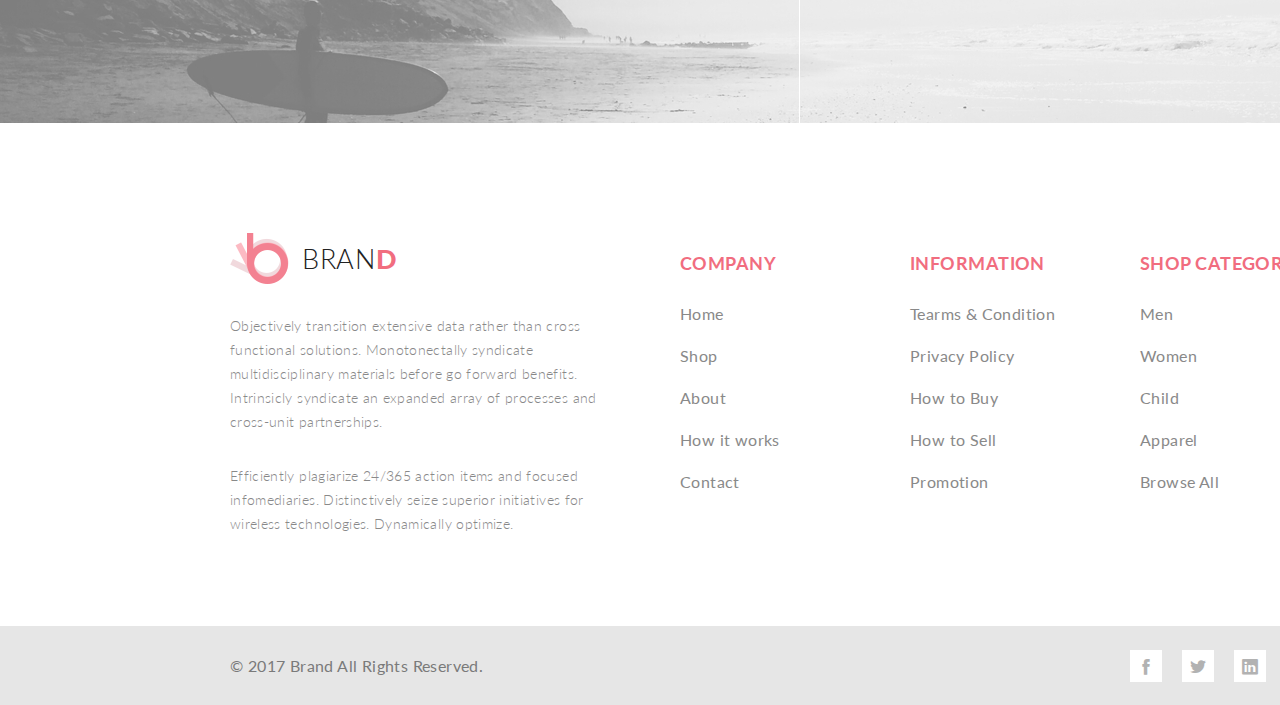
<file: checkout.html>
<!DOCTYPE html>
<html lang="en">

<head>
    <meta charset="UTF-8">
    <meta name="viewport" content="width=device-width, initial-scale=1.0">
    <meta http-equiv="X-UA-Compatible" content="ie=edge">
    <link href="https://fonts.googleapis.com/css?family=Lato:300,400,400i,900&display=swap" rel="stylesheet">
    <link rel="stylesheet" href="style.css">
    <link rel="stylesheet" type="text/css" href="icofont/icofont.min.css">
    <link rel="stylesheet" href="https://maxcdn.bootstrapcdn.com/font-awesome/4.7.0/css/font-awesome.min.css">
    <title>Document</title>
</head>

<body>
<header class="header">
    <div class="container header_wrapper">
        <div class="header_left">
            <a href="index.html" class="logo_link">
                <img src="img/logo.png" alt="logo" class="logo_img">BRAN<span class="last_letter">D</span>
            </a>
            <form action="#" class="header_form">
                <div class="browse_btn">Browse<img src="img/browse_arrow.png" alt="" class="browse_arrow">
                    <div class="drop_down">
                        <div class="drop_down_column">
                            <p class="drop_down_title">Women</p>
                            <ul class="drop_list">
                                <li><a href="catalog.html" class="drop_down_link">Dresses</a></li>
                                <li><a href="catalog.html" class="drop_down_link">Tops</a></li>
                                <li><a href="catalog.html" class="drop_down_link">Sweaters/Knits</a></li>
                                <li><a href="catalog.html" class="drop_down_link">Jackets/Coats</a></li>
                                <li><a href="catalog.html" class="drop_down_link">Blazers</a></li>
                                <li><a href="catalog.html" class="drop_down_link">Denim</a></li>
                                <li><a href="catalog.html" class="drop_down_link">Leggings/Pants</a></li>
                                <li><a href="catalog.html" class="drop_down_link">Skirts/Shorts</a></li>
                                <li><a href="catalog.html" class="drop_down_link">Accessories </a></li>
                            </ul>
                            <p class="drop_down_title">Men</p>
                            <ul class="drop_list">
                                <li><a href="catalog.html" class="drop_down_link">Tees/Tank tops</a></li>
                                <li><a href="catalog.html" class="drop_down_link">Shirts/Polos</a></li>
                                <li><a href="catalog.html" class="drop_down_link">Sweaters</a></li>
                                <li><a href="catalog.html" class="drop_down_link">Sweatshirts/Hoodies</a></li>
                                <li><a href="catalog.html" class="drop_down_link">Blazers</a></li>
                                <li><a href="catalog.html" class="drop_down_link">Jackets/vests</a></li>
                            </ul>
                        </div>

                    </div>
                </div>
                <input type="text" name="search_text" id="search_text" class="search_text"
                       placeholder="Search for Item..."/>
                <button class="search_btn"><img src="img/search_btn.png" alt="search_btn"></button>
            </form>
        </div>
        <div class="header_right">
            <div class="cart_block">
                <a href="cart.html" class="cart_link"><img src="img/cart.svg" alt="" class="cart_img"></a>

                <div class="cart_menu_holder">
                    <div class="cart_menu">
                        <ul class="cart_menu_list">
                            <li class="cart_menu_item">
                                <a href="product.html" class="cart_menu_link">
                                    <div class="cart_product_img_holder">
                                        <img src="img/cart_product1.jpg" alt="product" class="cart_product_img">
                                    </div>
                                    <div class="cart_product_details">
                                        <h4 class="cart_product_name">Rebox Zane</h4>
                                        <img src="img/cart-stars.png" alt="stars">
                                        <h4 class="cart_product_price">1 x $250</h4>
                                    </div>
                                    <div class="cart_remove_holder">
                                        <img src="img/del_cart.png" alt="remove">
                                    </div>
                                </a>
                            </li>
                            <li class="cart_menu_item">
                                <a href="product.html" class="cart_menu_link">
                                    <div class="cart_product_img_holder">
                                        <img src="img/cart_product2.jpg" alt="product" class="cart_product_img">
                                    </div>
                                    <div class="cart_product_details">
                                        <h4 class="cart_product_name">Rebox Zane</h4>
                                        <img src="img/cart-stars.png" alt="stars">
                                        <h4 class="cart_product_price">1 x $250</h4>
                                    </div>
                                    <div class="cart_remove_holder">
                                        <img src="img/del_cart.png" alt="remove">
                                    </div>
                                </a>
                            </li>
                        </ul>
                        <div class="cart_price">
                            <h3 class="cart_price_text">TOTAL</h3>
                            <h3 class="cart_price_text">$500.00</h3>
                        </div>
                        <form action="cart.html">
                            <input type="button" class="cart_button" value="Checkout" onclick="location.href='checkout.html';">
                            <input type="submit" class="cart_button cart_to_cart" value="Go to Cart" onclick="location.href='cart.html';">
                        </form>
                    </div>
                </div>

            </div>
            <div class="account_btn">My Account<img src="img/account_arrow.png" alt="" class="account_arrow">
            </div>

        </div>
    </div>
</header>

<nav class="header_nav">
    <div class="container">
        <ul class="nav_menu">
            <li>
                <a href="index.html">Home</a>
                <div class="drop_down">
                    <div class="drop_down_column">
                        <p class="drop_down_title">Women</p>
                        <ul class="drop_list">
                            <li><a href="catalog.html" class="drop_down_link">Dresses</a></li>
                            <li><a href="catalog.html" class="drop_down_link">Tops</a></li>
                            <li><a href="catalog.html" class="drop_down_link">Sweaters/Knits</a></li>
                            <li><a href="catalog.html" class="drop_down_link">Jackets/Coats</a></li>
                            <li><a href="catalog.html" class="drop_down_link">Blazers</a></li>
                            <li><a href="catalog.html" class="drop_down_link">Denim</a></li>
                            <li><a href="catalog.html" class="drop_down_link">Leggings/Pants</a></li>
                            <li><a href="catalog.html" class="drop_down_link">Skirts/Shorts</a></li>
                            <li><a href="catalog.html" class="drop_down_link">Accessories </a></li>
                        </ul>
                    </div>
                    <div class="drop_down_column">
                        <p class="drop_down_title">Women</p>
                        <ul class="drop_list">
                            <li><a href="catalog.html" class="drop_down_link">Dresses</a></li>
                            <li><a href="catalog.html" class="drop_down_link">Tops</a></li>
                            <li><a href="catalog.html" class="drop_down_link">Sweaters/Knits</a></li>
                            <li><a href="catalog.html" class="drop_down_link">Jackets/Coats</a></li>
                        </ul>
                        <p class="drop_down_title">Women</p>
                        <ul class="drop_list">
                            <li><a href="catalog.html" class="drop_down_link">Dresses</a></li>
                            <li><a href="catalog.html" class="drop_down_link">Tops</a></li>
                            <li><a href="catalog.html" class="drop_down_link">Sweaters/Knits</a></li>
                        </ul>
                    </div>
                    <div class="drop_down_column">
                        <p class="drop_down_title">Women</p>
                        <ul class="drop_list">
                            <li><a href="catalog.html" class="drop_down_link">Dresses</a></li>
                            <li><a href="catalog.html" class="drop_down_link">Tops</a></li>
                            <li><a href="catalog.html" class="drop_down_link">Sweaters/Knits</a></li>
                            <li><a href="catalog.html" class="drop_down_link">Jackets/Coats</a></li>
                        </ul>
                        <img src="img/supersale.jpg" alt="photo">
                    </div>
                </div>
            </li>
            <li><a href="catalog.html" class="nav_menu_active">Man</a>
                <div class="drop_down">
                    <div class="drop_down_column">
                        <p class="drop_down_title">Women</p>
                        <ul class="drop_list">
                            <li><a href="catalog.html" class="drop_down_link">Dresses</a></li>
                            <li><a href="catalog.html" class="drop_down_link">Tops</a></li>
                            <li><a href="catalog.html" class="drop_down_link">Sweaters/Knits</a></li>
                            <li><a href="catalog.html" class="drop_down_link">Jackets/Coats</a></li>
                            <li><a href="catalog.html" class="drop_down_link">Blazers</a></li>
                            <li><a href="catalog.html" class="drop_down_link">Denim</a></li>
                            <li><a href="catalog.html" class="drop_down_link">Leggings/Pants</a></li>
                            <li><a href="catalog.html" class="drop_down_link">Skirts/Shorts</a></li>
                            <li><a href="catalog.html" class="drop_down_link">Accessories </a></li>
                        </ul>
                    </div>
                    <div class="drop_down_column">
                        <p class="drop_down_title">Women</p>
                        <ul class="drop_list">
                            <li><a href="catalog.html" class="drop_down_link">Dresses</a></li>
                            <li><a href="catalog.html" class="drop_down_link">Tops</a></li>
                            <li><a href="catalog.html" class="drop_down_link">Sweaters/Knits</a></li>
                            <li><a href="catalog.html" class="drop_down_link">Jackets/Coats</a></li>
                        </ul>
                        <p class="drop_down_title">Women</p>
                        <ul class="drop_list">
                            <li><a href="catalog.html" class="drop_down_link">Dresses</a></li>
                            <li><a href="catalog.html" class="drop_down_link">Tops</a></li>
                            <li><a href="catalog.html" class="drop_down_link">Sweaters/Knits</a></li>
                        </ul>
                    </div>
                    <div class="drop_down_column">
                        <p class="drop_down_title">Women</p>
                        <ul class="drop_list">
                            <li><a href="catalog.html" class="drop_down_link">Dresses</a></li>
                            <li><a href="catalog.html" class="drop_down_link">Tops</a></li>
                            <li><a href="catalog.html" class="drop_down_link">Sweaters/Knits</a></li>
                            <li><a href="catalog.html" class="drop_down_link">Jackets/Coats</a></li>
                        </ul>
                        <img src="img/supersale.jpg" alt="photo">
                    </div>
                </div>
            </li>
            <li><a href="catalog.html">Women</a>
                <div class="drop_down">
                    <div class="drop_down_column">
                        <p class="drop_down_title">Women</p>
                        <ul class="drop_list">
                            <li><a href="catalog.html" class="drop_down_link">Dresses</a></li>
                            <li><a href="catalog.html" class="drop_down_link">Tops</a></li>
                            <li><a href="catalog.html" class="drop_down_link">Sweaters/Knits</a></li>
                            <li><a href="catalog.html" class="drop_down_link">Jackets/Coats</a></li>
                            <li><a href="catalog.html" class="drop_down_link">Blazers</a></li>
                            <li><a href="catalog.html" class="drop_down_link">Denim</a></li>
                            <li><a href="catalog.html" class="drop_down_link">Leggings/Pants</a></li>
                            <li><a href="catalog.html" class="drop_down_link">Skirts/Shorts</a></li>
                            <li><a href="catalog.html" class="drop_down_link">Accessories </a></li>
                        </ul>
                    </div>
                    <div class="drop_down_column">
                        <p class="drop_down_title">Women</p>
                        <ul class="drop_list">
                            <li><a href="catalog.html" class="drop_down_link">Dresses</a></li>
                            <li><a href="catalog.html" class="drop_down_link">Tops</a></li>
                            <li><a href="catalog.html" class="drop_down_link">Sweaters/Knits</a></li>
                            <li><a href="catalog.html" class="drop_down_link">Jackets/Coats</a></li>
                        </ul>
                        <p class="drop_down_title">Women</p>
                        <ul class="drop_list">
                            <li><a href="catalog.html" class="drop_down_link">Dresses</a></li>
                            <li><a href="catalog.html" class="drop_down_link">Tops</a></li>
                            <li><a href="catalog.html" class="drop_down_link">Sweaters/Knits</a></li>
                        </ul>
                    </div>
                    <div class="drop_down_column">
                        <p class="drop_down_title">Women</p>
                        <ul class="drop_list">
                            <li><a href="catalog.html" class="drop_down_link">Dresses</a></li>
                            <li><a href="catalog.html" class="drop_down_link">Tops</a></li>
                            <li><a href="catalog.html" class="drop_down_link">Sweaters/Knits</a></li>
                            <li><a href="catalog.html" class="drop_down_link">Jackets/Coats</a></li>
                        </ul>
                        <img src="img/supersale.jpg" alt="photo">
                    </div>
                </div>
            </li>
            <li><a href="catalog.html">Kids</a>
                <div class="drop_down">
                    <div class="drop_down_column">
                        <p class="drop_down_title">Women</p>
                        <ul class="drop_list">
                            <li><a href="catalog.html" class="drop_down_link">Dresses</a></li>
                            <li><a href="catalog.html" class="drop_down_link">Tops</a></li>
                            <li><a href="catalog.html" class="drop_down_link">Sweaters/Knits</a></li>
                            <li><a href="catalog.html" class="drop_down_link">Jackets/Coats</a></li>
                            <li><a href="catalog.html" class="drop_down_link">Blazers</a></li>
                            <li><a href="catalog.html" class="drop_down_link">Denim</a></li>
                            <li><a href="catalog.html" class="drop_down_link">Leggings/Pants</a></li>
                            <li><a href="catalog.html" class="drop_down_link">Skirts/Shorts</a></li>
                            <li><a href="catalog.html" class="drop_down_link">Accessories </a></li>
                        </ul>
                    </div>
                    <div class="drop_down_column">
                        <p class="drop_down_title">Women</p>
                        <ul class="drop_list">
                            <li><a href="catalog.html" class="drop_down_link">Dresses</a></li>
                            <li><a href="catalog.html" class="drop_down_link">Tops</a></li>
                            <li><a href="catalog.html" class="drop_down_link">Sweaters/Knits</a></li>
                            <li><a href="catalog.html" class="drop_down_link">Jackets/Coats</a></li>
                        </ul>
                        <p class="drop_down_title">Women</p>
                        <ul class="drop_list">
                            <li><a href="catalog.html" class="drop_down_link">Dresses</a></li>
                            <li><a href="catalog.html" class="drop_down_link">Tops</a></li>
                            <li><a href="catalog.html" class="drop_down_link">Sweaters/Knits</a></li>
                        </ul>
                    </div>
                    <div class="drop_down_column">
                        <p class="drop_down_title">Women</p>
                        <ul class="drop_list">
                            <li><a href="catalog.html" class="drop_down_link">Dresses</a></li>
                            <li><a href="catalog.html" class="drop_down_link">Tops</a></li>
                            <li><a href="catalog.html" class="drop_down_link">Sweaters/Knits</a></li>
                            <li><a href="catalog.html" class="drop_down_link">Jackets/Coats</a></li>
                        </ul>
                        <img src="img/supersale.jpg" alt="photo">
                    </div>
                </div>
            </li>
            <li><a href="catalog.html">Accoseriese</a>
                <div class="drop_down drop_right">
                    <div class="drop_down_column">
                        <p class="drop_down_title">Women</p>
                        <ul class="drop_list">
                            <li><a href="catalog.html" class="drop_down_link">Dresses</a></li>
                            <li><a href="catalog.html" class="drop_down_link">Tops</a></li>
                            <li><a href="catalog.html" class="drop_down_link">Sweaters/Knits</a></li>
                            <li><a href="catalog.html" class="drop_down_link">Jackets/Coats</a></li>
                            <li><a href="catalog.html" class="drop_down_link">Blazers</a></li>
                            <li><a href="catalog.html" class="drop_down_link">Denim</a></li>
                            <li><a href="catalog.html" class="drop_down_link">Leggings/Pants</a></li>
                            <li><a href="catalog.html" class="drop_down_link">Skirts/Shorts</a></li>
                            <li><a href="catalog.html" class="drop_down_link">Accessories </a></li>
                        </ul>
                    </div>
                    <div class="drop_down_column">
                        <p class="drop_down_title">Women</p>
                        <ul class="drop_list">
                            <li><a href="catalog.html" class="drop_down_link">Dresses</a></li>
                            <li><a href="catalog.html" class="drop_down_link">Tops</a></li>
                            <li><a href="catalog.html" class="drop_down_link">Sweaters/Knits</a></li>
                            <li><a href="catalog.html" class="drop_down_link">Jackets/Coats</a></li>
                        </ul>
                        <p class="drop_down_title">Women</p>
                        <ul class="drop_list">
                            <li><a href="catalog.html" class="drop_down_link">Dresses</a></li>
                            <li><a href="catalog.html" class="drop_down_link">Tops</a></li>
                            <li><a href="catalog.html" class="drop_down_link">Sweaters/Knits</a></li>
                        </ul>
                    </div>
                    <div class="drop_down_column">
                        <p class="drop_down_title">Women</p>
                        <ul class="drop_list">
                            <li><a href="catalog.html" class="drop_down_link">Dresses</a></li>
                            <li><a href="catalog.html" class="drop_down_link">Tops</a></li>
                            <li><a href="catalog.html" class="drop_down_link">Sweaters/Knits</a></li>
                            <li><a href="catalog.html" class="drop_down_link">Jackets/Coats</a></li>
                        </ul>
                        <img src="img/supersale.jpg" alt="photo">
                    </div>
                </div>
            </li>
            <li><a href="catalog.html">Featured</a>
                <div class="drop_down drop_right">
                    <div class="drop_down_column">
                        <p class="drop_down_title">Women</p>
                        <ul class="drop_list">
                            <li><a href="catalog.html" class="drop_down_link">Dresses</a></li>
                            <li><a href="catalog.html" class="drop_down_link">Tops</a></li>
                            <li><a href="catalog.html" class="drop_down_link">Sweaters/Knits</a></li>
                            <li><a href="catalog.html" class="drop_down_link">Jackets/Coats</a></li>
                            <li><a href="catalog.html" class="drop_down_link">Blazers</a></li>
                            <li><a href="catalog.html" class="drop_down_link">Denim</a></li>
                            <li><a href="catalog.html" class="drop_down_link">Leggings/Pants</a></li>
                            <li><a href="catalog.html" class="drop_down_link">Skirts/Shorts</a></li>
                            <li><a href="catalog.html" class="drop_down_link">Accessories </a></li>
                        </ul>
                    </div>
                    <div class="drop_down_column">
                        <p class="drop_down_title">Women</p>
                        <ul class="drop_list">
                            <li><a href="catalog.html" class="drop_down_link">Dresses</a></li>
                            <li><a href="catalog.html" class="drop_down_link">Tops</a></li>
                            <li><a href="catalog.html" class="drop_down_link">Sweaters/Knits</a></li>
                            <li><a href="catalog.html" class="drop_down_link">Jackets/Coats</a></li>
                        </ul>
                        <p class="drop_down_title">Women</p>
                        <ul class="drop_list">
                            <li><a href="catalog.html" class="drop_down_link">Dresses</a></li>
                            <li><a href="catalog.html" class="drop_down_link">Tops</a></li>
                            <li><a href="catalog.html" class="drop_down_link">Sweaters/Knits</a></li>
                        </ul>
                    </div>
                    <div class="drop_down_column">
                        <p class="drop_down_title">Women</p>
                        <ul class="drop_list">
                            <li><a href="catalog.html" class="drop_down_link">Dresses</a></li>
                            <li><a href="catalog.html" class="drop_down_link">Tops</a></li>
                            <li><a href="catalog.html" class="drop_down_link">Sweaters/Knits</a></li>
                            <li><a href="catalog.html" class="drop_down_link">Jackets/Coats</a></li>
                        </ul>
                        <img src="img/supersale.jpg" alt="photo">
                    </div>
                </div>
            </li>
            <li><a href="catalog.html">Hot Deals</a>
                <div class="drop_down drop_right">
                    <div class="drop_down_column">
                        <p class="drop_down_title">Women</p>
                        <ul class="drop_list">
                            <li><a href="catalog.html" class="drop_down_link">Dresses</a></li>
                            <li><a href="catalog.html" class="drop_down_link">Tops</a></li>
                            <li><a href="catalog.html" class="drop_down_link">Sweaters/Knits</a></li>
                            <li><a href="catalog.html" class="drop_down_link">Jackets/Coats</a></li>
                            <li><a href="catalog.html" class="drop_down_link">Blazers</a></li>
                            <li><a href="catalog.html" class="drop_down_link">Denim</a></li>
                            <li><a href="catalog.html" class="drop_down_link">Leggings/Pants</a></li>
                            <li><a href="catalog.html" class="drop_down_link">Skirts/Shorts</a></li>
                            <li><a href="catalog.html" class="drop_down_link">Accessories </a></li>
                        </ul>
                    </div>
                    <div class="drop_down_column">
                        <p class="drop_down_title">Women</p>
                        <ul class="drop_list">
                            <li><a href="catalog.html" class="drop_down_link">Dresses</a></li>
                            <li><a href="catalog.html" class="drop_down_link">Tops</a></li>
                            <li><a href="catalog.html" class="drop_down_link">Sweaters/Knits</a></li>
                            <li><a href="catalog.html" class="drop_down_link">Jackets/Coats</a></li>
                        </ul>
                        <p class="drop_down_title">Women</p>
                        <ul class="drop_list">
                            <li><a href="catalog.html" class="drop_down_link">Dresses</a></li>
                            <li><a href="catalog.html" class="drop_down_link">Tops</a></li>
                            <li><a href="catalog.html" class="drop_down_link">Sweaters/Knits</a></li>
                        </ul>
                    </div>
                    <div class="drop_down_column">
                        <p class="drop_down_title">Women</p>
                        <ul class="drop_list">
                            <li><a href="catalog.html" class="drop_down_link">Dresses</a></li>
                            <li><a href="catalog.html" class="drop_down_link">Tops</a></li>
                            <li><a href="catalog.html" class="drop_down_link">Sweaters/Knits</a></li>
                            <li><a href="catalog.html" class="drop_down_link">Jackets/Coats</a></li>
                        </ul>
                        <img src="img/supersale.jpg" alt="photo">
                    </div>
                </div>
            </li>
        </ul>
    </div>
</nav>

<div class="breadcrumbs flex_jcsb_aic">
    <div class="container flex_jcsb_aic">
        <div class="breadcrumbs_heading">
            <h2 class="breadcrumbs_heading_text">New Arrivals</h2>
        </div>
        <div class="breadcrumbs_path">
            <h3 class="breadcrumbs_path_text"><a href="index.html" class="breadcrumbs_link">Home</a> / <a
                    href="catalog.html" class="breadcrumbs_link">Men</a> / <span
                    class="breadcrumbs_path_highlight">New Arrivals</span>
            </h3>
        </div>
    </div>
</div>

<div class="container">
    <ul class="checkout-steps">
        <li class="checkout-steps__item checkout-step">
            <div class="checkout-step__title">01. Shipping Address</div>
            <div class="checkout-step__details checkout-details">
                <div class="checkout-details__item">
                    <form action="#">
                        <h4 class="checkout-details__h4">Check as a guest or register</h4>
                        <p class="checkout-details__text">Register with us for future convenience</p>
                        <div class="checkout-details__radios">
                            <label class="checkout-details__radio">
                                <input type="radio" name="register">
                                <span class="radio__button"></span>
                                <span class="checkout-details__h4">Checkout as a guest</span>
                            </label>
                            <label class="checkout-details__radio">
                                <input type="radio" name="register" checked>
                                <span class="radio__button"></span>
                                <span class="checkout-details__h4">Register</span>
                            </label>
                        </div>
                        <h4 class="checkout-details__h4">Register and save time!</h4>
                        <p class="checkout-details__text">Register with us for future convenience
                        <p class="checkout-details__text"><br><i class="fa fa-angle-double-right"
                                                                 aria-hidden="true"></i> Fast and easy checkout</p>
                        <p class="checkout-details__text"><i class="fa fa-angle-double-right" aria-hidden="true"></i>
                            Easy access to your order history and status</p>
                        <button class="button checkout-details__button">Continue</button>
                    </form>
                </div>
                <div class="checkout-details__item">
                    <form action="#">
                        <h4 class="checkout-details__h4">Already registed?</h4>
                        <p class="checkout-details__text">Please log in below</p>
                        <button class="button checkout-details__button">Log in</button>
                    </form>
                </div>
            </div>
        </li>
        <li class="checkout-steps__item checkout-step">
            <div class="checkout-step__title">02. Billing Information</div>
            <div class="checkout-step__details checkout-step__details_inactive"></div>
        </li>
        <li class="checkout-steps__item checkout-step">
            <div class="checkout-step__title">03. Shipping Information</div>
            <div class="checkout-step__details checkout-step__details_inactive"></div>
        </li>
        <li class="checkout-steps__item checkout-step">
            <div class="checkout-step__title">04. Shipping Method</div>
            <div class="checkout-step__details checkout-step__details_inactive"></div>
        </li>
        <li class="checkout-steps__item checkout-step">
            <div class="checkout-step__title">05. Payment Method</div>
            <div class="checkout-step__details checkout-step__details_inactive"></div>
        </li>
        <li class="checkout-steps__item checkout-step">
            <div class="checkout-step__title">06. Order Review</div>
            <div class="checkout-step__details checkout-step__details_inactive"></div>
        </li>
    </ul>
</div>

<div class="sub-feed">
    <div class="container sub-feed_wrapper">
        <div class="feedback">
            <img src="img/portrait.png" alt="portrait">
            <div class="feedback_textblock">
                <p class="feedback_text">“Vestibulum quis porttitor dui! Quisque viverra nunc mi,
                    a pulvinar purus condimentum a. Aliquam condimentum mattis neque sed pretium”</p>
                <p class="feedback_personName">Bin Burhan</p>
                <p class="feedback_personSign">Dhaka, Bd</p>
                <div class="feedback_sliders">
                    <div class="feedback_slider"></div>
                    <div class="feedback_slider feedback_slider_active"></div>
                    <div class="feedback_slider"></div>
                </div>
            </div>
        </div>
        <section class="subscribe">
            <h3 class="subscribe_title">Subscribe</h3>
            <h4 class="subscribe_subtitle">FOR OUR NEWLETTER AND PROMOTION</h4>
            <form action="#" class="subscribe_form">
                <input type="text" class="subscribe_input" placeholder="Enter Your Email"><input type="button"
                                                                                                 value="Subscribe"
                                                                                                 class="subscribe_btn">
            </form>
        </section>
    </div>
</div>

<footer class="page_footer">
    <div class="about_nav container">
        <div class="about">
            <a href="index.html" class="logo_link">
                <img src="img/logo.png" alt="logo" class="logo_img">BRAN<span class="last_letter">D</span>
            </a>
            <p class="about_text">Objectively transition extensive data rather than cross functional solutions.
                Monotonectally syndicate multidisciplinary materials before go forward benefits. Intrinsicly
                syndicate an expanded array of processes and cross-unit partnerships.</p>
            <p class="about_text">Efficiently plagiarize 24/365 action items and focused infomediaries.
                Distinctively seize superior initiatives for wireless technologies. Dynamically optimize.</p>
        </div>
        <nav class="nav_footer">
            <ul class="nav_footer_list">
                <li class="nav_footer_item_title">Company</li>
                <li class="nav_footer_item"><a href="index.html">Home</a></li>
                <li class="nav_footer_item"><a href="#">Shop</a></li>
                <li class="nav_footer_item"><a href="#">About</a></li>
                <li class="nav_footer_item"><a href="#">How it works</a></li>
                <li class="nav_footer_item"><a href="#">Contact</a></li>
            </ul>
            <ul class="nav_footer_list">
                <li class="nav_footer_item_title">Information</li>
                <li class="nav_footer_item"><a href="#">Tearms &amp; Condition</a></li>
                <li class="nav_footer_item"><a href="#">Privacy Policy</a></li>
                <li class="nav_footer_item"><a href="#">How to Buy</a></li>
                <li class="nav_footer_item"><a href="#">How to Sell</a></li>
                <li class="nav_footer_item"><a href="#">Promotion</a></li>
            </ul>
            <ul class="nav_footer_list">
                <li class="nav_footer_item_title">Shop Category</li>
                <li class="nav_footer_item"><a href="catalog.html">Men</a></li>
                <li class="nav_footer_item"><a href="catalog.html">Women</a></li>
                <li class="nav_footer_item"><a href="catalog.html">Child</a></li>
                <li class="nav_footer_item"><a href="catalog.html">Apparel</a></li>
                <li class="nav_footer_item"><a href="catalog.html">Browse All</a></li>
            </ul>
        </nav>
    </div>

    <div class="copyright">
        <div class="container copy_wrapper">
            <div class="copy_text">© 2017 Brand All Rights Reserved.</div>
            <div class="social_links">
                <a href="#" class="social_link"><i class="icofont-facebook"></i></a>
                <a href="#" class="social_link"><i class="icofont-twitter"></i></a>
                <a href="#" class="social_link"><i class="icofont-linkedin"></i></a>
                <a href="#" class="social_link"><i class="icofont-pinterest"></i></a>
                <a href="#" class="social_link"><i class="icofont-google-plus"></i></a>
            </div>
        </div>
    </div>

</footer>
</body>

</html>
</file>
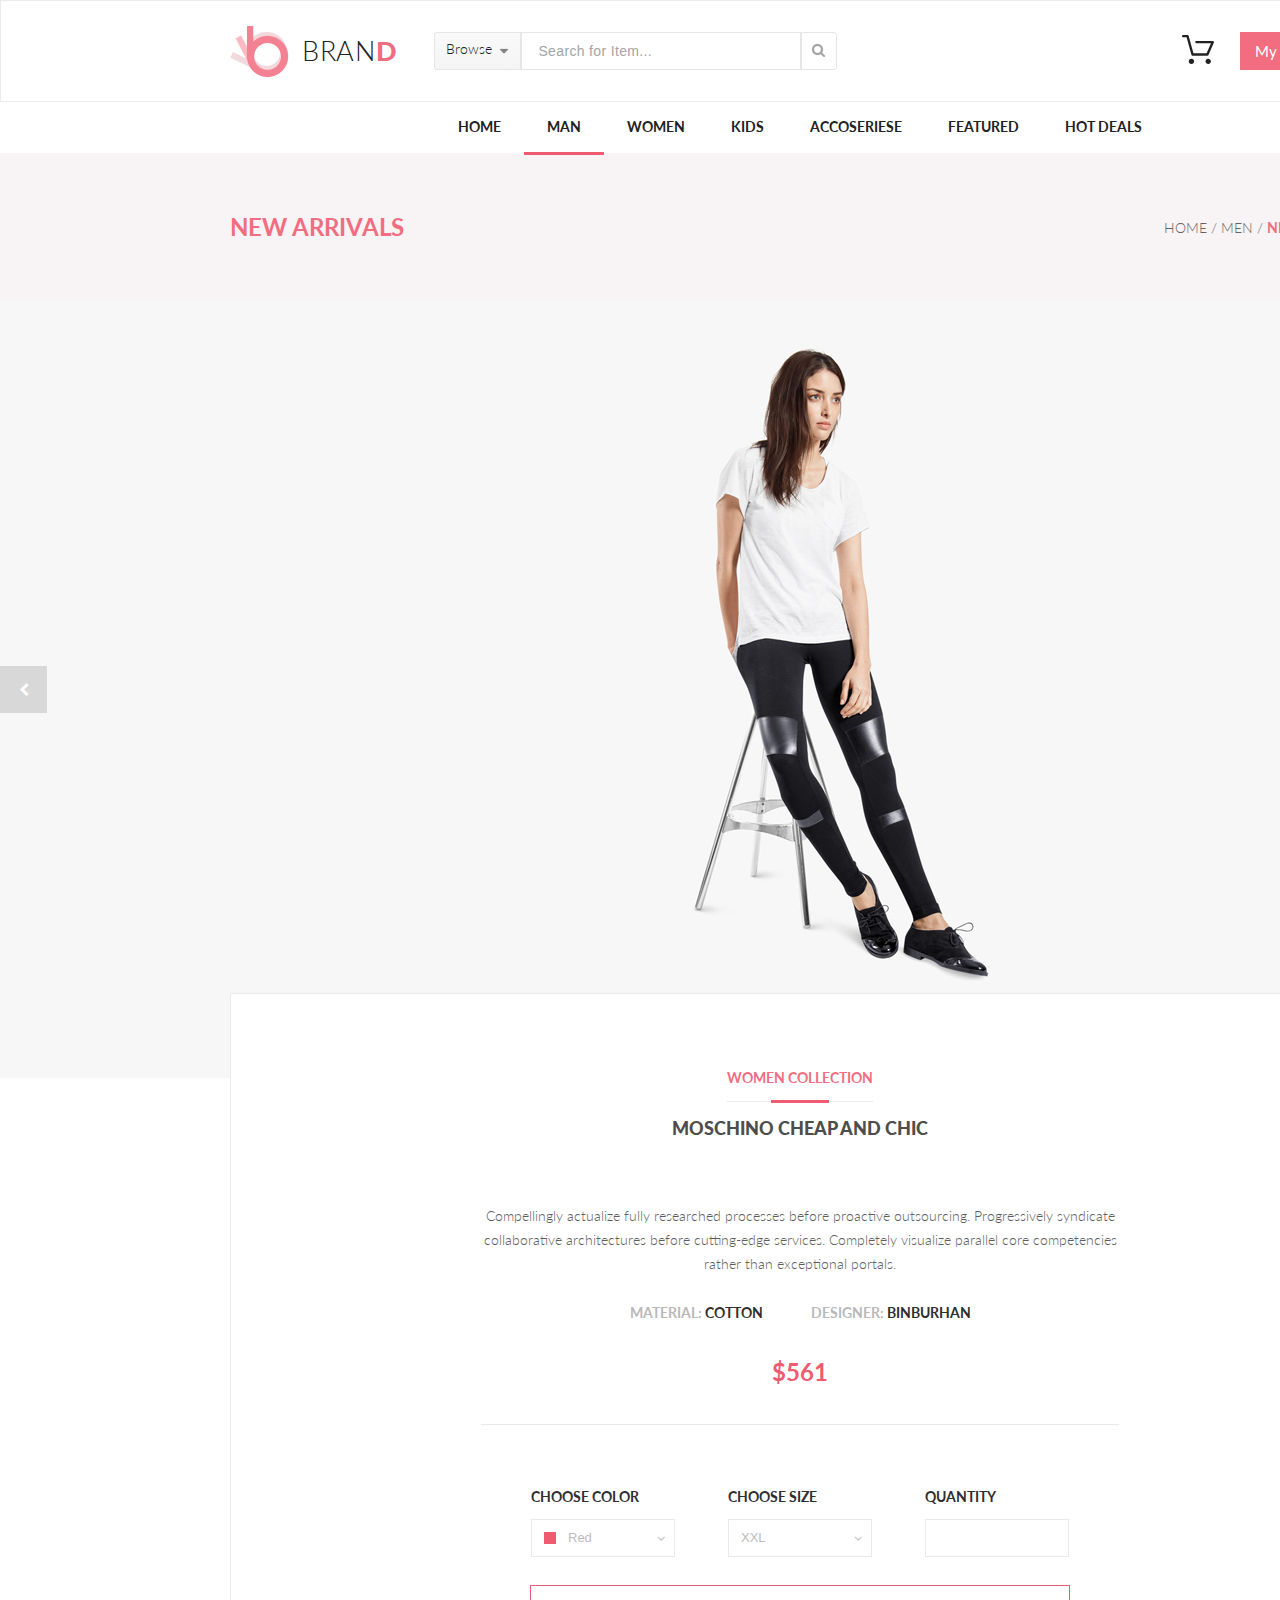
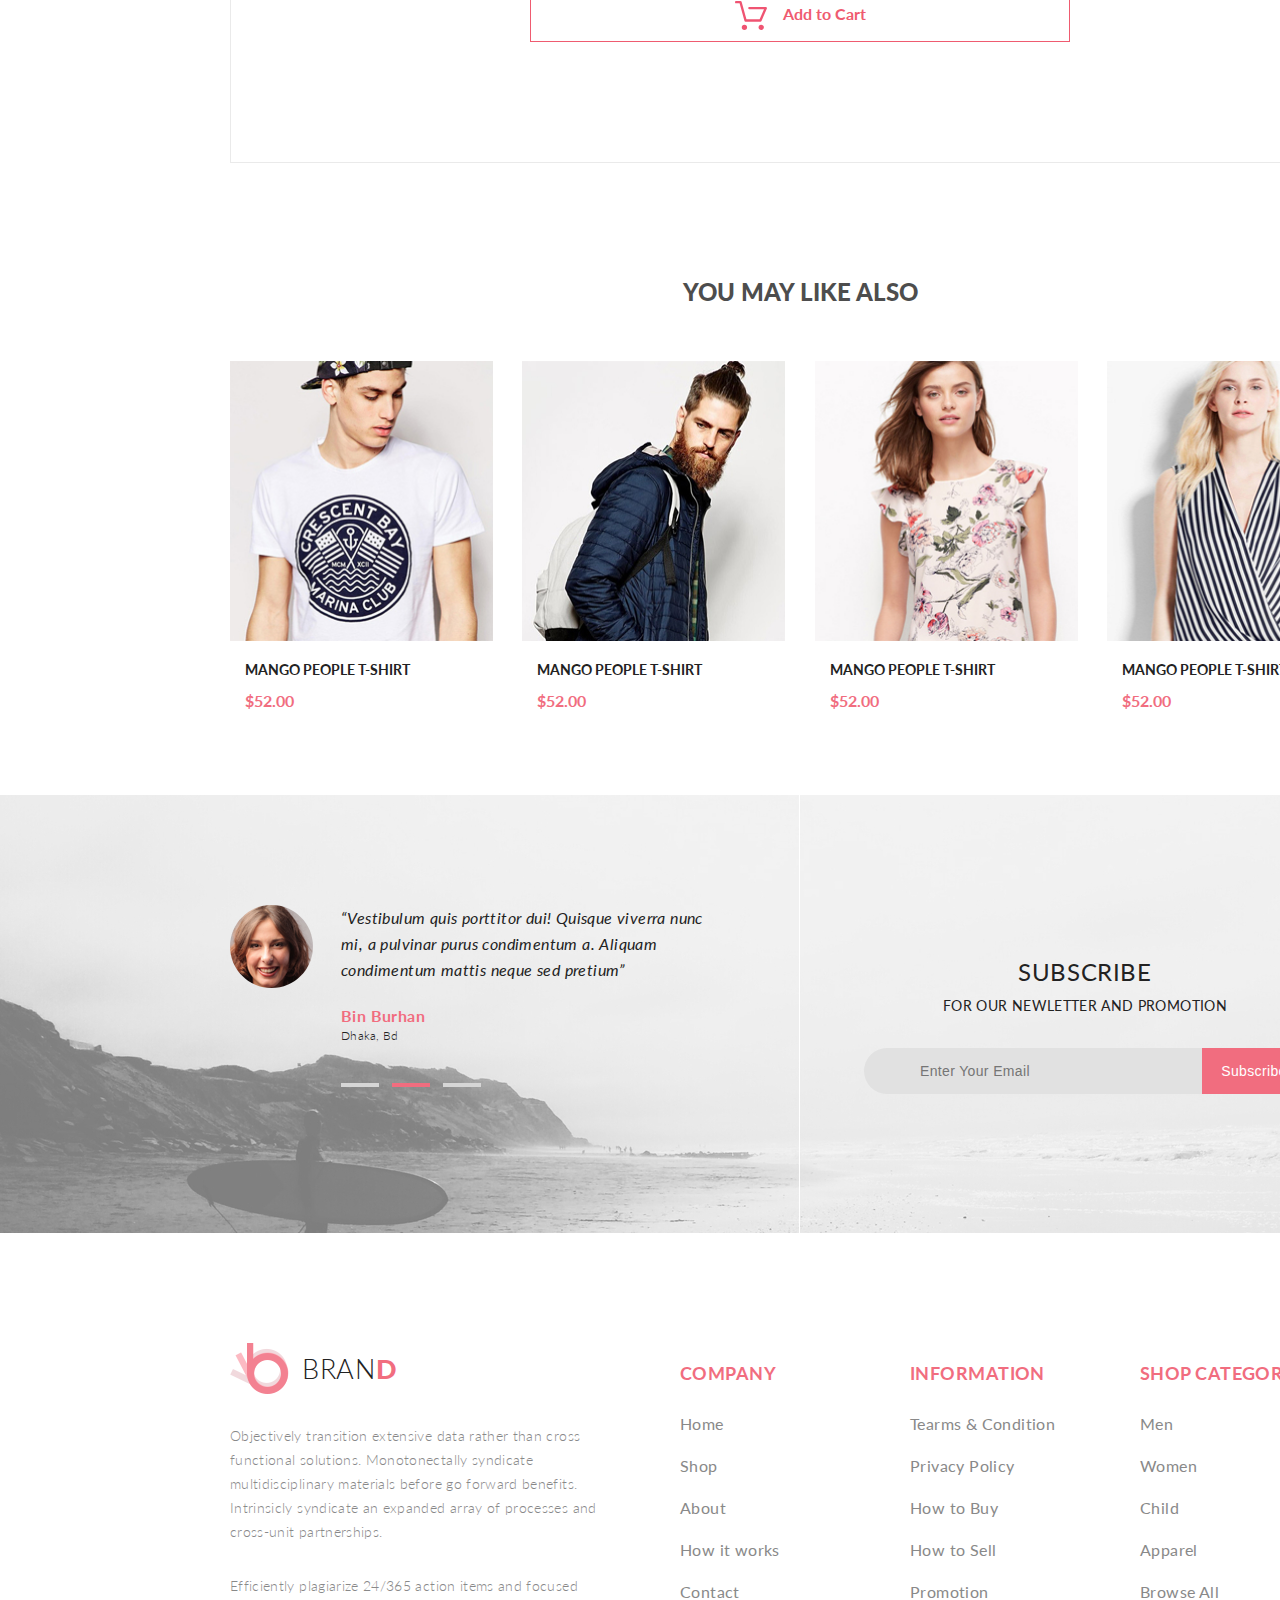
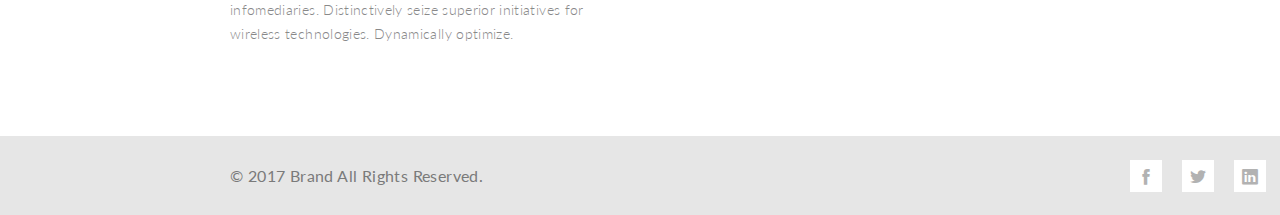
<file: product.html>
<!DOCTYPE html>
<html lang="en">

<head>
    <meta charset="UTF-8">
    <meta name="viewport" content="width=device-width, initial-scale=1.0">
    <meta http-equiv="X-UA-Compatible" content="ie=edge">
    <link href="https://fonts.googleapis.com/css?family=Lato:300,400,400i,900&display=swap" rel="stylesheet">
    <link rel="stylesheet" href="style.css">
    <link rel="stylesheet" type="text/css" href="icofont/icofont.min.css">
    <link rel="stylesheet" href="https://maxcdn.bootstrapcdn.com/font-awesome/4.7.0/css/font-awesome.min.css">
    <title>Document</title>
</head>

<body>
<header class="header">
    <div class="container header_wrapper">
        <div class="header_left">
            <a href="index.html" class="logo_link">
                <img src="img/logo.png" alt="logo" class="logo_img">BRAN<span class="last_letter">D</span>
            </a>
            <form action="#" class="header_form">
                <div class="browse_btn">Browse<img src="img/browse_arrow.png" alt="" class="browse_arrow">
                    <div class="drop_down">
                        <div class="drop_down_column">
                            <p class="drop_down_title">Women</p>
                            <ul class="drop_list">
                                <li><a href="catalog.html" class="drop_down_link">Dresses</a></li>
                                <li><a href="catalog.html" class="drop_down_link">Tops</a></li>
                                <li><a href="catalog.html" class="drop_down_link">Sweaters/Knits</a></li>
                                <li><a href="catalog.html" class="drop_down_link">Jackets/Coats</a></li>
                                <li><a href="catalog.html" class="drop_down_link">Blazers</a></li>
                                <li><a href="catalog.html" class="drop_down_link">Denim</a></li>
                                <li><a href="catalog.html" class="drop_down_link">Leggings/Pants</a></li>
                                <li><a href="catalog.html" class="drop_down_link">Skirts/Shorts</a></li>
                                <li><a href="catalog.html" class="drop_down_link">Accessories </a></li>
                            </ul>
                            <p class="drop_down_title">Men</p>
                            <ul class="drop_list">
                                <li><a href="catalog.html" class="drop_down_link">Tees/Tank tops</a></li>
                                <li><a href="catalog.html" class="drop_down_link">Shirts/Polos</a></li>
                                <li><a href="catalog.html" class="drop_down_link">Sweaters</a></li>
                                <li><a href="catalog.html" class="drop_down_link">Sweatshirts/Hoodies</a></li>
                                <li><a href="catalog.html" class="drop_down_link">Blazers</a></li>
                                <li><a href="catalog.html" class="drop_down_link">Jackets/vests</a></li>
                            </ul>
                        </div>

                    </div>
                </div>
                <input type="text" name="search_text" id="search_text" class="search_text"
                       placeholder="Search for Item..."/>
                <button class="search_btn"><img src="img/search_btn.png" alt="search_btn"></button>
            </form>
        </div>
        <div class="header_right">
            <div class="cart_block">
                <a href="cart.html" class="cart_link"><img src="img/cart.svg" alt="" class="cart_img"></a>

                <div class="cart_menu_holder">
                    <div class="cart_menu">
                        <ul class="cart_menu_list">
                            <li class="cart_menu_item">
                                <a href="product.html" class="cart_menu_link">
                                    <div class="cart_product_img_holder">
                                        <img src="img/cart_product1.jpg" alt="product" class="cart_product_img">
                                    </div>
                                    <div class="cart_product_details">
                                        <h4 class="cart_product_name">Rebox Zane</h4>
                                        <img src="img/cart-stars.png" alt="stars">
                                        <h4 class="cart_product_price">1 x $250</h4>
                                    </div>
                                    <div class="cart_remove_holder">
                                        <img src="img/del_cart.png" alt="remove">
                                    </div>
                                </a>
                            </li>
                            <li class="cart_menu_item">
                                <a href="product.html" class="cart_menu_link">
                                    <div class="cart_product_img_holder">
                                        <img src="img/cart_product2.jpg" alt="product" class="cart_product_img">
                                    </div>
                                    <div class="cart_product_details">
                                        <h4 class="cart_product_name">Rebox Zane</h4>
                                        <img src="img/cart-stars.png" alt="stars">
                                        <h4 class="cart_product_price">1 x $250</h4>
                                    </div>
                                    <div class="cart_remove_holder">
                                        <img src="img/del_cart.png" alt="remove">
                                    </div>
                                </a>
                            </li>
                        </ul>
                        <div class="cart_price">
                            <h3 class="cart_price_text">TOTAL</h3>
                            <h3 class="cart_price_text">$500.00</h3>
                        </div>
                        <form action="cart.html">
                            <input type="button" class="cart_button" value="Checkout" onclick="location.href='checkout.html';">
                            <input type="submit" class="cart_button cart_to_cart" value="Go to Cart" onclick="location.href='cart.html';">
                        </form>
                    </div>
                </div>

            </div>
            <div class="account_btn">My Account<img src="img/account_arrow.png" alt="" class="account_arrow">
            </div>

        </div>
    </div>
</header>

<nav class="header_nav">
    <div class="container">
        <ul class="nav_menu">
            <li>
                <a href="index.html">Home</a>
                <div class="drop_down">
                    <div class="drop_down_column">
                        <p class="drop_down_title">Women</p>
                        <ul class="drop_list">
                            <li><a href="catalog.html" class="drop_down_link">Dresses</a></li>
                            <li><a href="catalog.html" class="drop_down_link">Tops</a></li>
                            <li><a href="catalog.html" class="drop_down_link">Sweaters/Knits</a></li>
                            <li><a href="catalog.html" class="drop_down_link">Jackets/Coats</a></li>
                            <li><a href="catalog.html" class="drop_down_link">Blazers</a></li>
                            <li><a href="catalog.html" class="drop_down_link">Denim</a></li>
                            <li><a href="catalog.html" class="drop_down_link">Leggings/Pants</a></li>
                            <li><a href="catalog.html" class="drop_down_link">Skirts/Shorts</a></li>
                            <li><a href="catalog.html" class="drop_down_link">Accessories </a></li>
                        </ul>
                    </div>
                    <div class="drop_down_column">
                        <p class="drop_down_title">Women</p>
                        <ul class="drop_list">
                            <li><a href="catalog.html" class="drop_down_link">Dresses</a></li>
                            <li><a href="catalog.html" class="drop_down_link">Tops</a></li>
                            <li><a href="catalog.html" class="drop_down_link">Sweaters/Knits</a></li>
                            <li><a href="catalog.html" class="drop_down_link">Jackets/Coats</a></li>
                        </ul>
                        <p class="drop_down_title">Women</p>
                        <ul class="drop_list">
                            <li><a href="catalog.html" class="drop_down_link">Dresses</a></li>
                            <li><a href="catalog.html" class="drop_down_link">Tops</a></li>
                            <li><a href="catalog.html" class="drop_down_link">Sweaters/Knits</a></li>
                        </ul>
                    </div>
                    <div class="drop_down_column">
                        <p class="drop_down_title">Women</p>
                        <ul class="drop_list">
                            <li><a href="catalog.html" class="drop_down_link">Dresses</a></li>
                            <li><a href="catalog.html" class="drop_down_link">Tops</a></li>
                            <li><a href="catalog.html" class="drop_down_link">Sweaters/Knits</a></li>
                            <li><a href="catalog.html" class="drop_down_link">Jackets/Coats</a></li>
                        </ul>
                        <img src="img/supersale.jpg" alt="photo">
                    </div>
                </div>
            </li>
            <li><a href="catalog.html" class="nav_menu_active">Man</a>
                <div class="drop_down">
                    <div class="drop_down_column">
                        <p class="drop_down_title">Women</p>
                        <ul class="drop_list">
                            <li><a href="catalog.html" class="drop_down_link">Dresses</a></li>
                            <li><a href="catalog.html" class="drop_down_link">Tops</a></li>
                            <li><a href="catalog.html" class="drop_down_link">Sweaters/Knits</a></li>
                            <li><a href="catalog.html" class="drop_down_link">Jackets/Coats</a></li>
                            <li><a href="catalog.html" class="drop_down_link">Blazers</a></li>
                            <li><a href="catalog.html" class="drop_down_link">Denim</a></li>
                            <li><a href="catalog.html" class="drop_down_link">Leggings/Pants</a></li>
                            <li><a href="catalog.html" class="drop_down_link">Skirts/Shorts</a></li>
                            <li><a href="catalog.html" class="drop_down_link">Accessories </a></li>
                        </ul>
                    </div>
                    <div class="drop_down_column">
                        <p class="drop_down_title">Women</p>
                        <ul class="drop_list">
                            <li><a href="catalog.html" class="drop_down_link">Dresses</a></li>
                            <li><a href="catalog.html" class="drop_down_link">Tops</a></li>
                            <li><a href="catalog.html" class="drop_down_link">Sweaters/Knits</a></li>
                            <li><a href="catalog.html" class="drop_down_link">Jackets/Coats</a></li>
                        </ul>
                        <p class="drop_down_title">Women</p>
                        <ul class="drop_list">
                            <li><a href="catalog.html" class="drop_down_link">Dresses</a></li>
                            <li><a href="catalog.html" class="drop_down_link">Tops</a></li>
                            <li><a href="catalog.html" class="drop_down_link">Sweaters/Knits</a></li>
                        </ul>
                    </div>
                    <div class="drop_down_column">
                        <p class="drop_down_title">Women</p>
                        <ul class="drop_list">
                            <li><a href="catalog.html" class="drop_down_link">Dresses</a></li>
                            <li><a href="catalog.html" class="drop_down_link">Tops</a></li>
                            <li><a href="catalog.html" class="drop_down_link">Sweaters/Knits</a></li>
                            <li><a href="catalog.html" class="drop_down_link">Jackets/Coats</a></li>
                        </ul>
                        <img src="img/supersale.jpg" alt="photo">
                    </div>
                </div>
            </li>
            <li><a href="catalog.html">Women</a>
                <div class="drop_down">
                    <div class="drop_down_column">
                        <p class="drop_down_title">Women</p>
                        <ul class="drop_list">
                            <li><a href="catalog.html" class="drop_down_link">Dresses</a></li>
                            <li><a href="catalog.html" class="drop_down_link">Tops</a></li>
                            <li><a href="catalog.html" class="drop_down_link">Sweaters/Knits</a></li>
                            <li><a href="catalog.html" class="drop_down_link">Jackets/Coats</a></li>
                            <li><a href="catalog.html" class="drop_down_link">Blazers</a></li>
                            <li><a href="catalog.html" class="drop_down_link">Denim</a></li>
                            <li><a href="catalog.html" class="drop_down_link">Leggings/Pants</a></li>
                            <li><a href="catalog.html" class="drop_down_link">Skirts/Shorts</a></li>
                            <li><a href="catalog.html" class="drop_down_link">Accessories </a></li>
                        </ul>
                    </div>
                    <div class="drop_down_column">
                        <p class="drop_down_title">Women</p>
                        <ul class="drop_list">
                            <li><a href="catalog.html" class="drop_down_link">Dresses</a></li>
                            <li><a href="catalog.html" class="drop_down_link">Tops</a></li>
                            <li><a href="catalog.html" class="drop_down_link">Sweaters/Knits</a></li>
                            <li><a href="catalog.html" class="drop_down_link">Jackets/Coats</a></li>
                        </ul>
                        <p class="drop_down_title">Women</p>
                        <ul class="drop_list">
                            <li><a href="catalog.html" class="drop_down_link">Dresses</a></li>
                            <li><a href="catalog.html" class="drop_down_link">Tops</a></li>
                            <li><a href="catalog.html" class="drop_down_link">Sweaters/Knits</a></li>
                        </ul>
                    </div>
                    <div class="drop_down_column">
                        <p class="drop_down_title">Women</p>
                        <ul class="drop_list">
                            <li><a href="catalog.html" class="drop_down_link">Dresses</a></li>
                            <li><a href="catalog.html" class="drop_down_link">Tops</a></li>
                            <li><a href="catalog.html" class="drop_down_link">Sweaters/Knits</a></li>
                            <li><a href="catalog.html" class="drop_down_link">Jackets/Coats</a></li>
                        </ul>
                        <img src="img/supersale.jpg" alt="photo">
                    </div>
                </div>
            </li>
            <li><a href="catalog.html">Kids</a>
                <div class="drop_down">
                    <div class="drop_down_column">
                        <p class="drop_down_title">Women</p>
                        <ul class="drop_list">
                            <li><a href="catalog.html" class="drop_down_link">Dresses</a></li>
                            <li><a href="catalog.html" class="drop_down_link">Tops</a></li>
                            <li><a href="catalog.html" class="drop_down_link">Sweaters/Knits</a></li>
                            <li><a href="catalog.html" class="drop_down_link">Jackets/Coats</a></li>
                            <li><a href="catalog.html" class="drop_down_link">Blazers</a></li>
                            <li><a href="catalog.html" class="drop_down_link">Denim</a></li>
                            <li><a href="catalog.html" class="drop_down_link">Leggings/Pants</a></li>
                            <li><a href="catalog.html" class="drop_down_link">Skirts/Shorts</a></li>
                            <li><a href="catalog.html" class="drop_down_link">Accessories </a></li>
                        </ul>
                    </div>
                    <div class="drop_down_column">
                        <p class="drop_down_title">Women</p>
                        <ul class="drop_list">
                            <li><a href="catalog.html" class="drop_down_link">Dresses</a></li>
                            <li><a href="catalog.html" class="drop_down_link">Tops</a></li>
                            <li><a href="catalog.html" class="drop_down_link">Sweaters/Knits</a></li>
                            <li><a href="catalog.html" class="drop_down_link">Jackets/Coats</a></li>
                        </ul>
                        <p class="drop_down_title">Women</p>
                        <ul class="drop_list">
                            <li><a href="catalog.html" class="drop_down_link">Dresses</a></li>
                            <li><a href="catalog.html" class="drop_down_link">Tops</a></li>
                            <li><a href="catalog.html" class="drop_down_link">Sweaters/Knits</a></li>
                        </ul>
                    </div>
                    <div class="drop_down_column">
                        <p class="drop_down_title">Women</p>
                        <ul class="drop_list">
                            <li><a href="catalog.html" class="drop_down_link">Dresses</a></li>
                            <li><a href="catalog.html" class="drop_down_link">Tops</a></li>
                            <li><a href="catalog.html" class="drop_down_link">Sweaters/Knits</a></li>
                            <li><a href="catalog.html" class="drop_down_link">Jackets/Coats</a></li>
                        </ul>
                        <img src="img/supersale.jpg" alt="photo">
                    </div>
                </div>
            </li>
            <li><a href="catalog.html">Accoseriese</a>
                <div class="drop_down drop_right">
                    <div class="drop_down_column">
                        <p class="drop_down_title">Women</p>
                        <ul class="drop_list">
                            <li><a href="catalog.html" class="drop_down_link">Dresses</a></li>
                            <li><a href="catalog.html" class="drop_down_link">Tops</a></li>
                            <li><a href="catalog.html" class="drop_down_link">Sweaters/Knits</a></li>
                            <li><a href="catalog.html" class="drop_down_link">Jackets/Coats</a></li>
                            <li><a href="catalog.html" class="drop_down_link">Blazers</a></li>
                            <li><a href="catalog.html" class="drop_down_link">Denim</a></li>
                            <li><a href="catalog.html" class="drop_down_link">Leggings/Pants</a></li>
                            <li><a href="catalog.html" class="drop_down_link">Skirts/Shorts</a></li>
                            <li><a href="catalog.html" class="drop_down_link">Accessories </a></li>
                        </ul>
                    </div>
                    <div class="drop_down_column">
                        <p class="drop_down_title">Women</p>
                        <ul class="drop_list">
                            <li><a href="catalog.html" class="drop_down_link">Dresses</a></li>
                            <li><a href="catalog.html" class="drop_down_link">Tops</a></li>
                            <li><a href="catalog.html" class="drop_down_link">Sweaters/Knits</a></li>
                            <li><a href="catalog.html" class="drop_down_link">Jackets/Coats</a></li>
                        </ul>
                        <p class="drop_down_title">Women</p>
                        <ul class="drop_list">
                            <li><a href="catalog.html" class="drop_down_link">Dresses</a></li>
                            <li><a href="catalog.html" class="drop_down_link">Tops</a></li>
                            <li><a href="catalog.html" class="drop_down_link">Sweaters/Knits</a></li>
                        </ul>
                    </div>
                    <div class="drop_down_column">
                        <p class="drop_down_title">Women</p>
                        <ul class="drop_list">
                            <li><a href="catalog.html" class="drop_down_link">Dresses</a></li>
                            <li><a href="catalog.html" class="drop_down_link">Tops</a></li>
                            <li><a href="catalog.html" class="drop_down_link">Sweaters/Knits</a></li>
                            <li><a href="catalog.html" class="drop_down_link">Jackets/Coats</a></li>
                        </ul>
                        <img src="img/supersale.jpg" alt="photo">
                    </div>
                </div>
            </li>
            <li><a href="catalog.html">Featured</a>
                <div class="drop_down drop_right">
                    <div class="drop_down_column">
                        <p class="drop_down_title">Women</p>
                        <ul class="drop_list">
                            <li><a href="catalog.html" class="drop_down_link">Dresses</a></li>
                            <li><a href="catalog.html" class="drop_down_link">Tops</a></li>
                            <li><a href="catalog.html" class="drop_down_link">Sweaters/Knits</a></li>
                            <li><a href="catalog.html" class="drop_down_link">Jackets/Coats</a></li>
                            <li><a href="catalog.html" class="drop_down_link">Blazers</a></li>
                            <li><a href="catalog.html" class="drop_down_link">Denim</a></li>
                            <li><a href="catalog.html" class="drop_down_link">Leggings/Pants</a></li>
                            <li><a href="catalog.html" class="drop_down_link">Skirts/Shorts</a></li>
                            <li><a href="catalog.html" class="drop_down_link">Accessories </a></li>
                        </ul>
                    </div>
                    <div class="drop_down_column">
                        <p class="drop_down_title">Women</p>
                        <ul class="drop_list">
                            <li><a href="catalog.html" class="drop_down_link">Dresses</a></li>
                            <li><a href="catalog.html" class="drop_down_link">Tops</a></li>
                            <li><a href="catalog.html" class="drop_down_link">Sweaters/Knits</a></li>
                            <li><a href="catalog.html" class="drop_down_link">Jackets/Coats</a></li>
                        </ul>
                        <p class="drop_down_title">Women</p>
                        <ul class="drop_list">
                            <li><a href="catalog.html" class="drop_down_link">Dresses</a></li>
                            <li><a href="catalog.html" class="drop_down_link">Tops</a></li>
                            <li><a href="catalog.html" class="drop_down_link">Sweaters/Knits</a></li>
                        </ul>
                    </div>
                    <div class="drop_down_column">
                        <p class="drop_down_title">Women</p>
                        <ul class="drop_list">
                            <li><a href="catalog.html" class="drop_down_link">Dresses</a></li>
                            <li><a href="catalog.html" class="drop_down_link">Tops</a></li>
                            <li><a href="catalog.html" class="drop_down_link">Sweaters/Knits</a></li>
                            <li><a href="catalog.html" class="drop_down_link">Jackets/Coats</a></li>
                        </ul>
                        <img src="img/supersale.jpg" alt="photo">
                    </div>
                </div>
            </li>
            <li><a href="catalog.html">Hot Deals</a>
                <div class="drop_down drop_right">
                    <div class="drop_down_column">
                        <p class="drop_down_title">Women</p>
                        <ul class="drop_list">
                            <li><a href="catalog.html" class="drop_down_link">Dresses</a></li>
                            <li><a href="catalog.html" class="drop_down_link">Tops</a></li>
                            <li><a href="catalog.html" class="drop_down_link">Sweaters/Knits</a></li>
                            <li><a href="catalog.html" class="drop_down_link">Jackets/Coats</a></li>
                            <li><a href="catalog.html" class="drop_down_link">Blazers</a></li>
                            <li><a href="catalog.html" class="drop_down_link">Denim</a></li>
                            <li><a href="catalog.html" class="drop_down_link">Leggings/Pants</a></li>
                            <li><a href="catalog.html" class="drop_down_link">Skirts/Shorts</a></li>
                            <li><a href="catalog.html" class="drop_down_link">Accessories </a></li>
                        </ul>
                    </div>
                    <div class="drop_down_column">
                        <p class="drop_down_title">Women</p>
                        <ul class="drop_list">
                            <li><a href="catalog.html" class="drop_down_link">Dresses</a></li>
                            <li><a href="catalog.html" class="drop_down_link">Tops</a></li>
                            <li><a href="catalog.html" class="drop_down_link">Sweaters/Knits</a></li>
                            <li><a href="catalog.html" class="drop_down_link">Jackets/Coats</a></li>
                        </ul>
                        <p class="drop_down_title">Women</p>
                        <ul class="drop_list">
                            <li><a href="catalog.html" class="drop_down_link">Dresses</a></li>
                            <li><a href="catalog.html" class="drop_down_link">Tops</a></li>
                            <li><a href="catalog.html" class="drop_down_link">Sweaters/Knits</a></li>
                        </ul>
                    </div>
                    <div class="drop_down_column">
                        <p class="drop_down_title">Women</p>
                        <ul class="drop_list">
                            <li><a href="catalog.html" class="drop_down_link">Dresses</a></li>
                            <li><a href="catalog.html" class="drop_down_link">Tops</a></li>
                            <li><a href="catalog.html" class="drop_down_link">Sweaters/Knits</a></li>
                            <li><a href="catalog.html" class="drop_down_link">Jackets/Coats</a></li>
                        </ul>
                        <img src="img/supersale.jpg" alt="photo">
                    </div>
                </div>
            </li>
        </ul>
    </div>
</nav>

<div class="breadcrumbs flex_jcsb_aic">
    <div class="container flex_jcsb_aic">
        <div class="breadcrumbs_heading">
            <h2 class="breadcrumbs_heading_text">New Arrivals</h2>
        </div>
        <div class="breadcrumbs_path">
            <h3 class="breadcrumbs_path_text"><a href="index.html" class="breadcrumbs_link">Home</a> / <a
                    href="catalog.html" class="breadcrumbs_link">Men</a> / <span
                    class="breadcrumbs_path_highlight">New Arrivals</span>
            </h3>
        </div>
    </div>
</div>

<div class="photo-slider">
    <div class="photo-slider__button"><a href="#" class="photo-slider__link"><i class="fa fa-chevron-left"
                                                                                aria-hidden="true"></i></a></div>
    <div class="photo-slider__button"><a href="#" class="photo-slider__link"><i class="fa fa-chevron-right"
                                                                                aria-hidden="true"></i></a></div>
</div>

<div class="product-details container">
    <p class="product-details__collection">Women collection</p>
    <p class="product-details__name">Moschino Cheap And Chic</p>
    <p class="product-details__desc">Compellingly actualize fully researched processes before proactive outsourcing.
        Progressively syndicate collaborative architectures before cutting-edge services. Completely visualize parallel
        core competencies rather than exceptional portals. </p>
    <div class="product-details__spec-block">
        <span class="product-details__spec">material: <span class="product-details__spec-highlight">cotton</span></span>
        <span class="product-details__spec">designer: <span class="product-details__spec-highlight">binburhan</span></span>
    </div>
    <p class="product-details__price">$561</p>
    <div class="product-details__hline"></div>
    <div class="product-details__selection-bar">
        <div class="product-details__selection selection">
            <div class="selection__name">Choose color</div>
            <button class="selection__input button button_colorbox" type="button">
                <span class="button__text">Red</span>
                <i class="fa fa-angle-down" aria-hidden="true"></i>
            </button>
        </div>
        <div class="product-details__selection selection">
            <div class="selection__name">Choose size</div>
            <button class="selection__input button" type="button">
                <span class="button__text">XXL</span>
                <i class="fa fa-angle-down" aria-hidden="true"></i>
            </button>
        </div>
        <div class="product-details__selection selection">
            <div class="selection__name">quantity</div>
            <input type="text" class="selection__input button__text">
        </div>
    </div>
    <a href="#" class="product-details__addToCart-button">
        <img src="img/cart.svg" alt="cart" class="product-details__cartimg">Add to Cart
    </a>
</div>

<section class="like-also container">
    <h3 class="like-also__title">You may like also</h3>
    <ul class="products">
        <li class="product">
            <a href="product.html" class="product_link">
                <img src="img/product1.jpg" alt="" class="product_image">
                <div class="product_desc">
                    <p class="product_title">Mango People T-shirt</p>
                    <p class="product_price">$52.00</p>
                </div>
                <div class="addToCart">
                    <div class="addToCart_opacity">
                    </div>
                </div>
            </a>
            <div class="addToCart_link">
                <img src="img/cart_white.svg" alt=""> Add to Cart
            </div>

        </li>
        <li class="product">
            <a href="product.html" class="product_link">
                <img src="img/product3.jpg" alt="" class="product_image">
                <div class="product_desc">
                    <p class="product_title">Mango People T-shirt</p>
                    <p class="product_price">$52.00</p>
                </div>
                <div class="addToCart">
                    <div class="addToCart_opacity">
                    </div>
                </div>
            </a>
            <div class="addToCart_link">
                <img src="img/cart_white.svg" alt=""> Add to Cart
            </div>
        </li>
        <li class="product">
            <a href="product.html" class="product_link">
                <img src="img/product4.jpg" alt="" class="product_image">
                <div class="product_desc">
                    <p class="product_title">Mango People T-shirt</p>
                    <p class="product_price">$52.00</p>
                </div>
                <div class="addToCart">
                    <div class="addToCart_opacity">
                    </div>
                </div>
            </a>
            <div class="addToCart_link">
                <img src="img/cart_white.svg" alt=""> Add to Cart
            </div>
        </li>
        <li class="product">
            <a href="product.html" class="product_link">
                <img src="img/product5.jpg" alt="" class="product_image">
                <div class="product_desc">
                    <p class="product_title">Mango People T-shirt</p>
                    <p class="product_price">$52.00</p>
                </div>
                <div class="addToCart">
                    <div class="addToCart_opacity">
                    </div>
                </div>
            </a>
            <div class="addToCart_link">
                <img src="img/cart_white.svg" alt=""> Add to Cart
            </div>
        </li>
    </ul>
</section>

<div class="sub-feed">
    <div class="container sub-feed_wrapper">
        <div class="feedback">
            <img src="img/portrait.png" alt="portrait">
            <div class="feedback_textblock">
                <p class="feedback_text">“Vestibulum quis porttitor dui! Quisque viverra nunc mi,
                    a pulvinar purus condimentum a. Aliquam condimentum mattis neque sed pretium”</p>
                <p class="feedback_personName">Bin Burhan</p>
                <p class="feedback_personSign">Dhaka, Bd</p>
                <div class="feedback_sliders">
                    <div class="feedback_slider"></div>
                    <div class="feedback_slider feedback_slider_active"></div>
                    <div class="feedback_slider"></div>
                </div>
            </div>
        </div>
        <section class="subscribe">
            <h3 class="subscribe_title">Subscribe</h3>
            <h4 class="subscribe_subtitle">FOR OUR NEWLETTER AND PROMOTION</h4>
            <form action="#" class="subscribe_form">
                <input type="text" class="subscribe_input" placeholder="Enter Your Email"><input type="button"
                                                                                                 value="Subscribe"
                                                                                                 class="subscribe_btn">
            </form>
        </section>
    </div>
</div>

<footer class="page_footer">
    <div class="about_nav container">
        <div class="about">
            <a href="index.html" class="logo_link">
                <img src="img/logo.png" alt="logo" class="logo_img">BRAN<span class="last_letter">D</span>
            </a>
            <p class="about_text">Objectively transition extensive data rather than cross functional solutions.
                Monotonectally syndicate multidisciplinary materials before go forward benefits. Intrinsicly
                syndicate an expanded array of processes and cross-unit partnerships.</p>
            <p class="about_text">Efficiently plagiarize 24/365 action items and focused infomediaries.
                Distinctively seize superior initiatives for wireless technologies. Dynamically optimize.</p>
        </div>
        <nav class="nav_footer">
            <ul class="nav_footer_list">
                <li class="nav_footer_item_title">Company</li>
                <li class="nav_footer_item"><a href="index.html">Home</a></li>
                <li class="nav_footer_item"><a href="#">Shop</a></li>
                <li class="nav_footer_item"><a href="#">About</a></li>
                <li class="nav_footer_item"><a href="#">How it works</a></li>
                <li class="nav_footer_item"><a href="#">Contact</a></li>
            </ul>
            <ul class="nav_footer_list">
                <li class="nav_footer_item_title">Information</li>
                <li class="nav_footer_item"><a href="#">Tearms &amp; Condition</a></li>
                <li class="nav_footer_item"><a href="#">Privacy Policy</a></li>
                <li class="nav_footer_item"><a href="#">How to Buy</a></li>
                <li class="nav_footer_item"><a href="#">How to Sell</a></li>
                <li class="nav_footer_item"><a href="#">Promotion</a></li>
            </ul>
            <ul class="nav_footer_list">
                <li class="nav_footer_item_title">Shop Category</li>
                <li class="nav_footer_item"><a href="catalog.html">Men</a></li>
                <li class="nav_footer_item"><a href="catalog.html">Women</a></li>
                <li class="nav_footer_item"><a href="catalog.html">Child</a></li>
                <li class="nav_footer_item"><a href="catalog.html">Apparel</a></li>
                <li class="nav_footer_item"><a href="catalog.html">Browse All</a></li>
            </ul>
        </nav>
    </div>

    <div class="copyright">
        <div class="container copy_wrapper">
            <div class="copy_text">© 2017 Brand All Rights Reserved.</div>
            <div class="social_links">
                <a href="#" class="social_link"><i class="icofont-facebook"></i></a>
                <a href="#" class="social_link"><i class="icofont-twitter"></i></a>
                <a href="#" class="social_link"><i class="icofont-linkedin"></i></a>
                <a href="#" class="social_link"><i class="icofont-pinterest"></i></a>
                <a href="#" class="social_link"><i class="icofont-google-plus"></i></a>
            </div>
        </div>
    </div>

</footer>
</body>

</html>
</file>
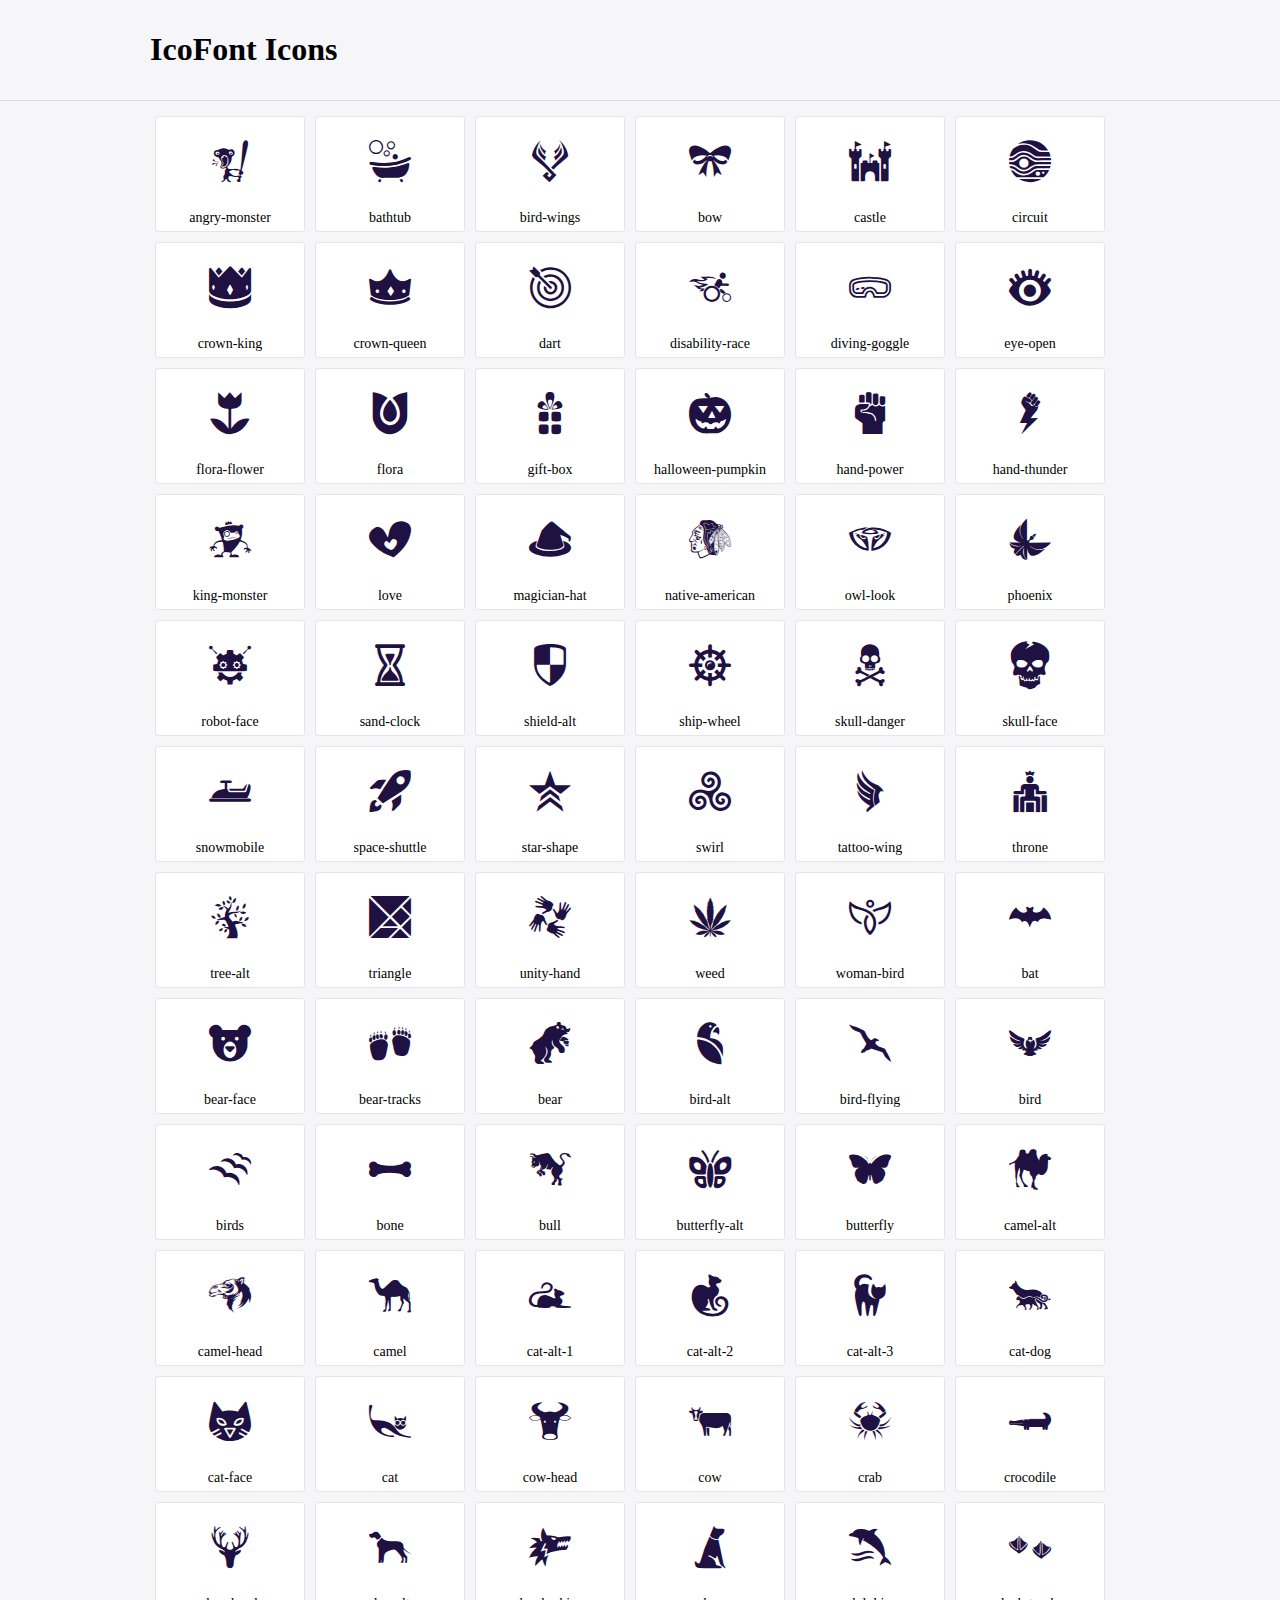
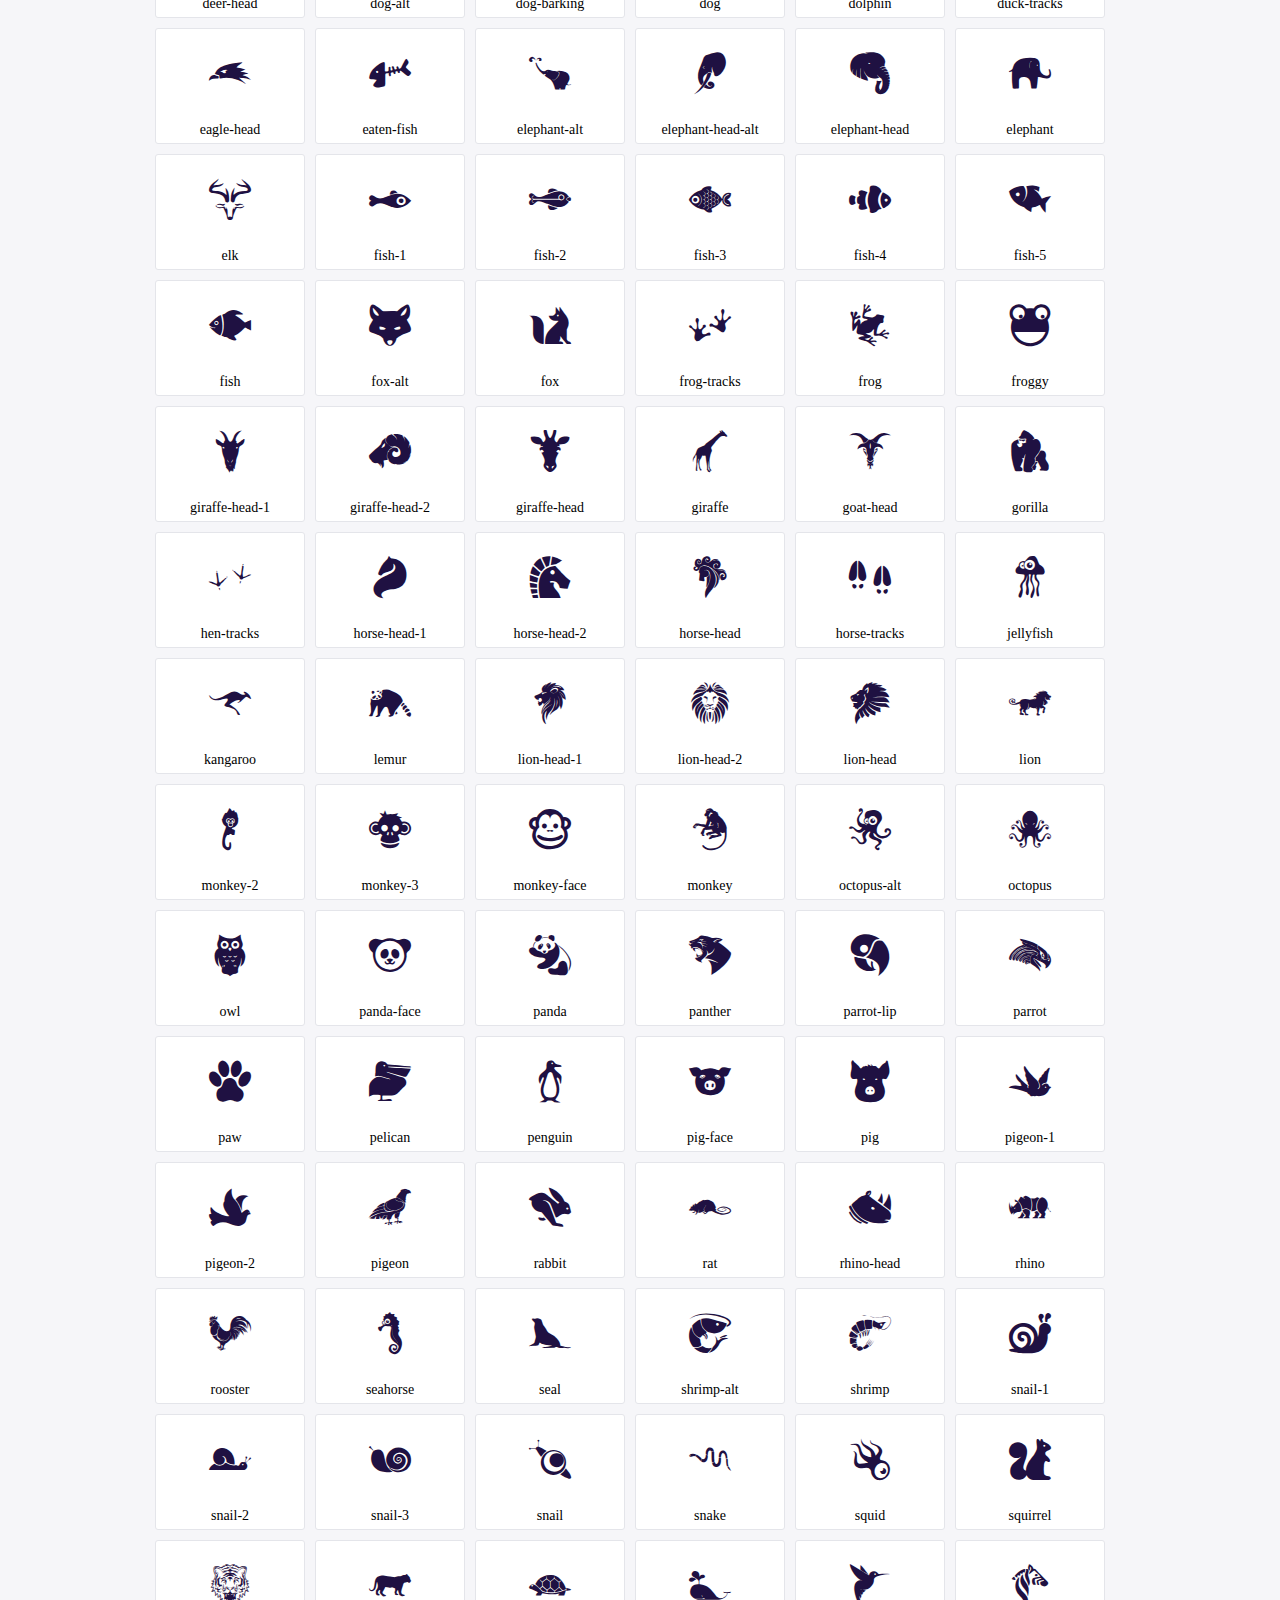
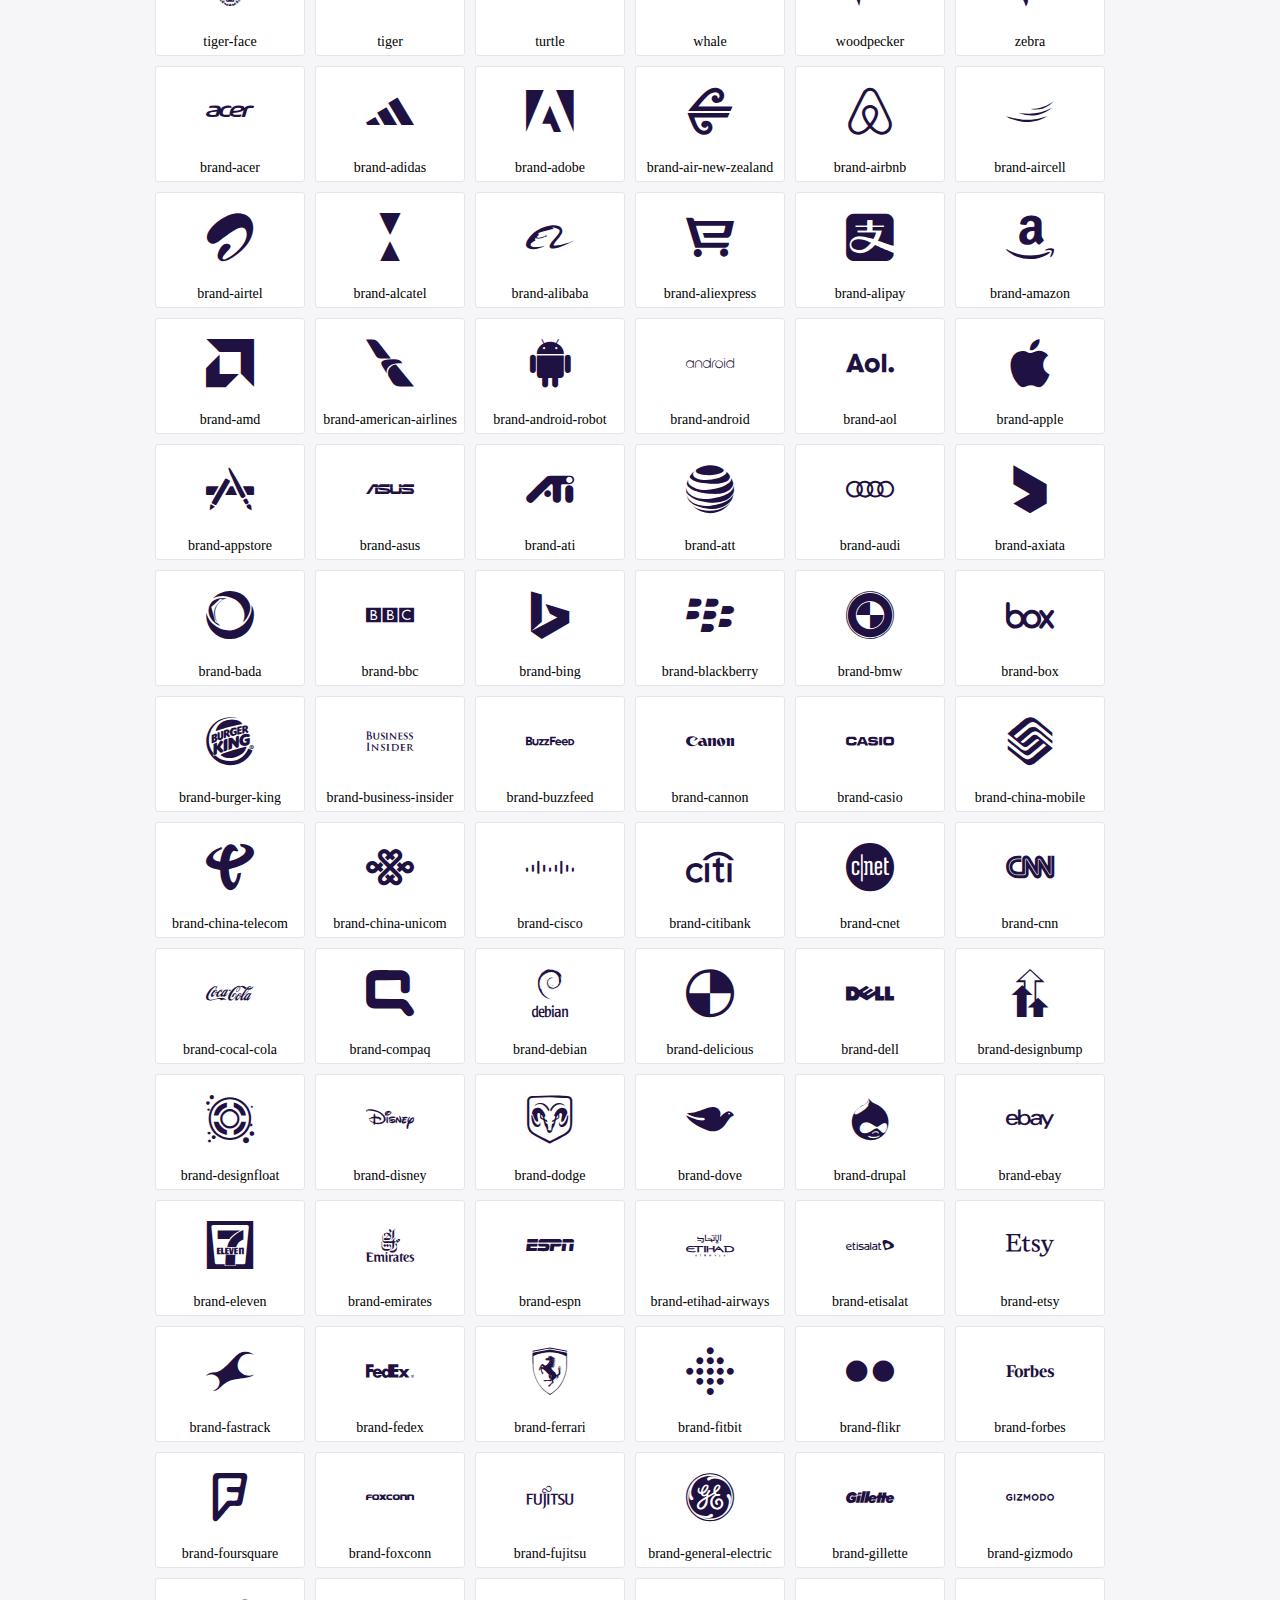
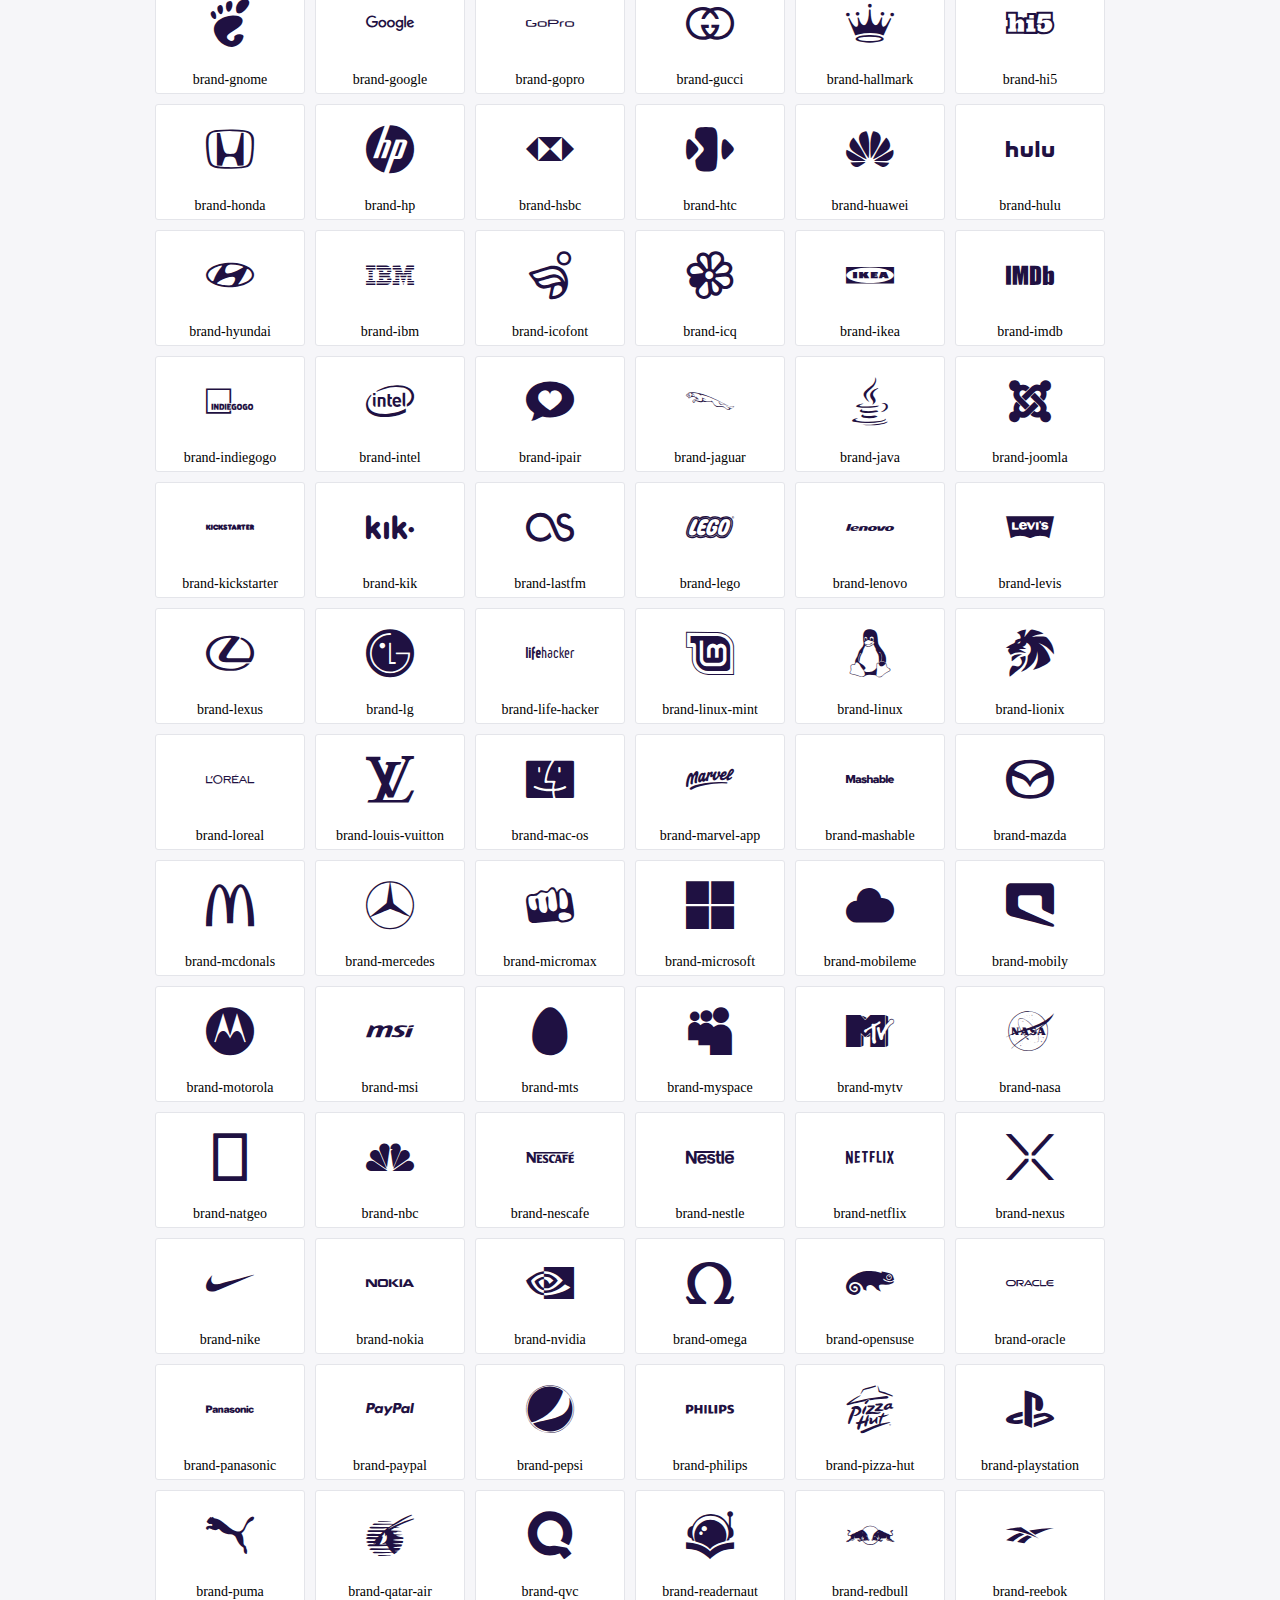
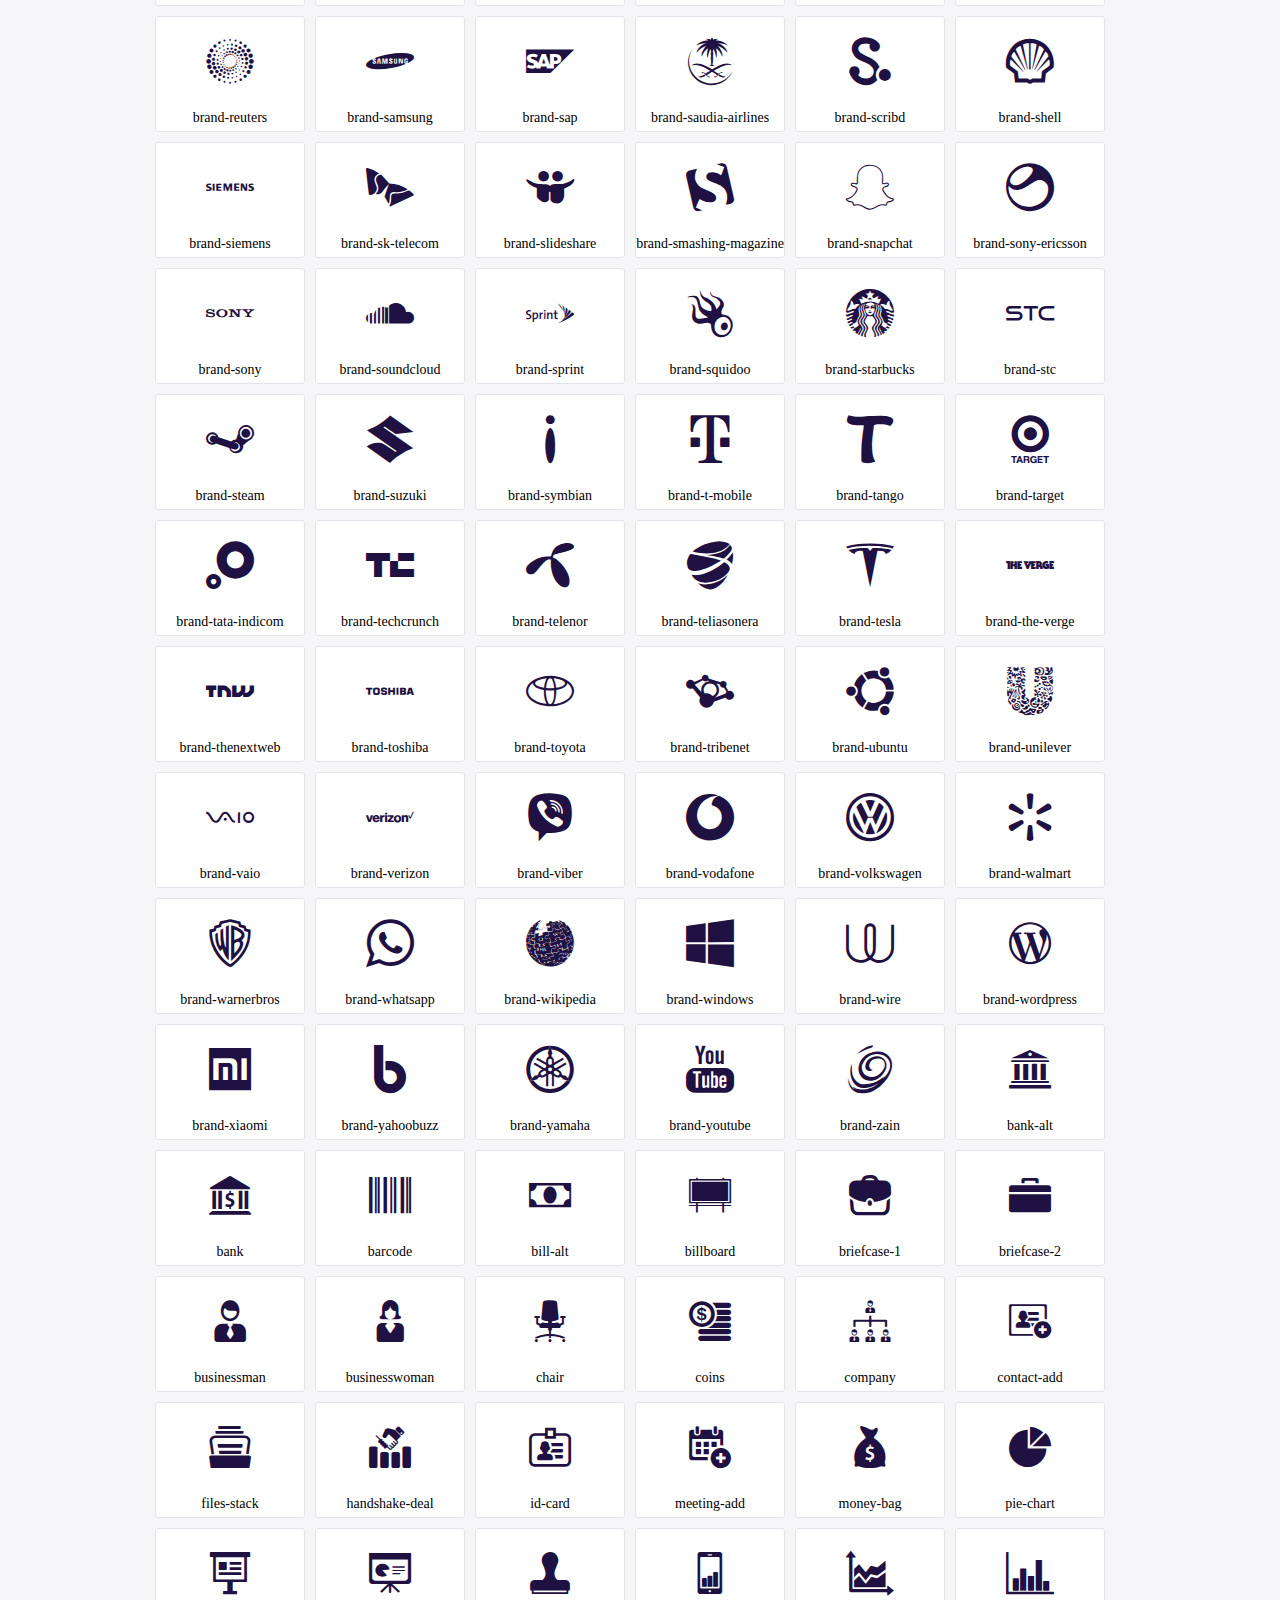
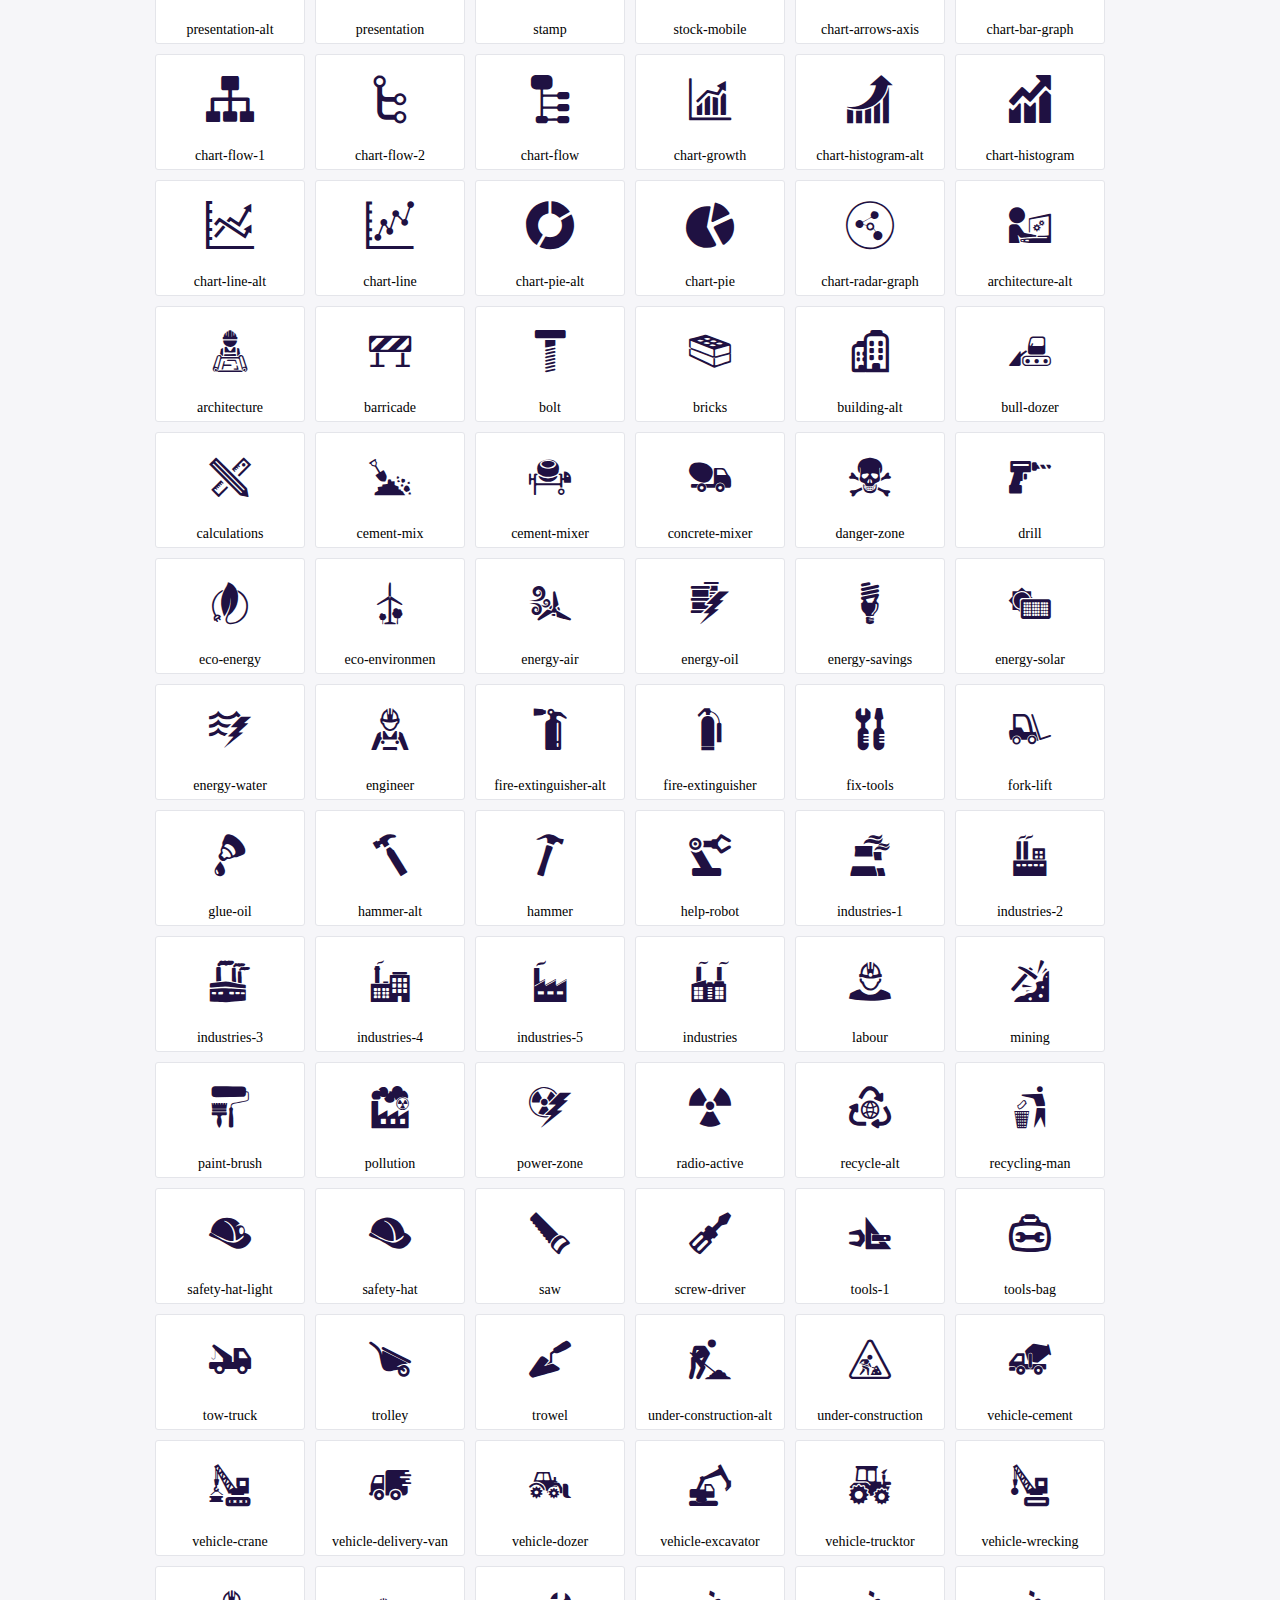
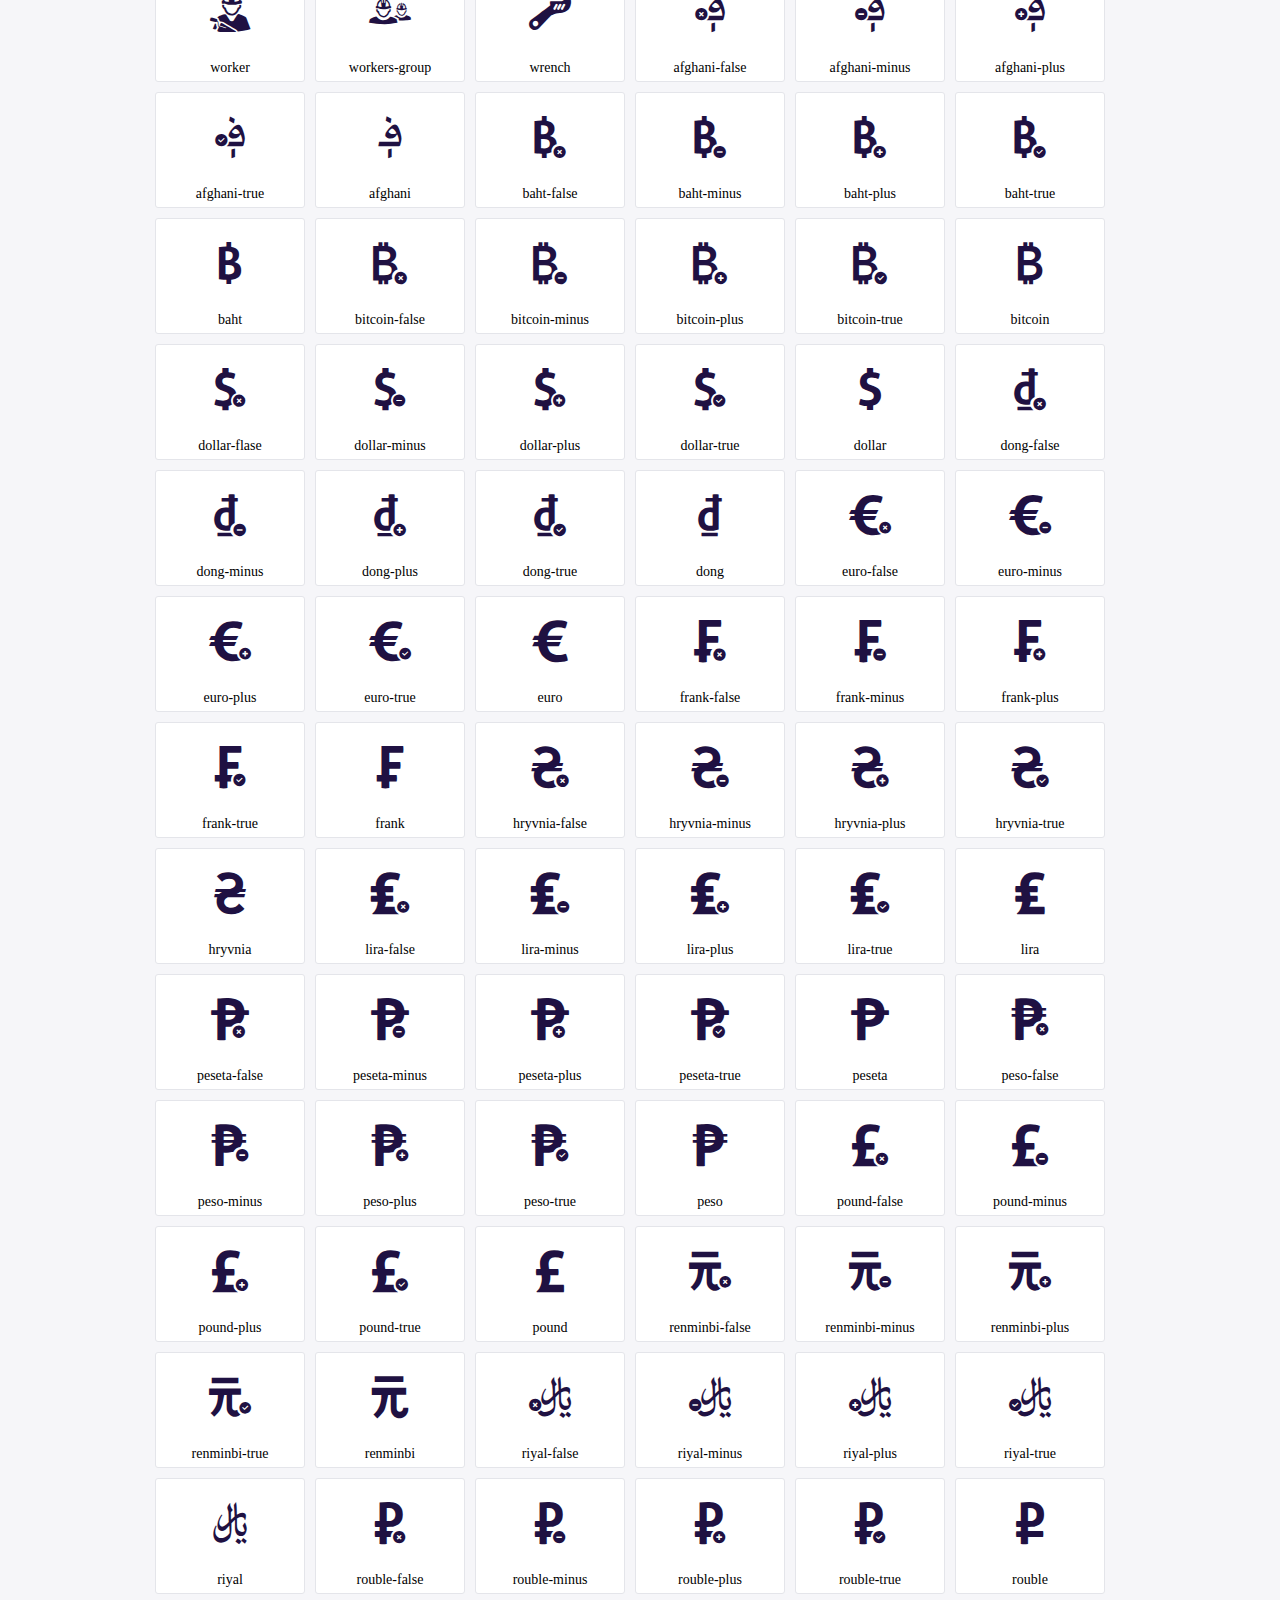
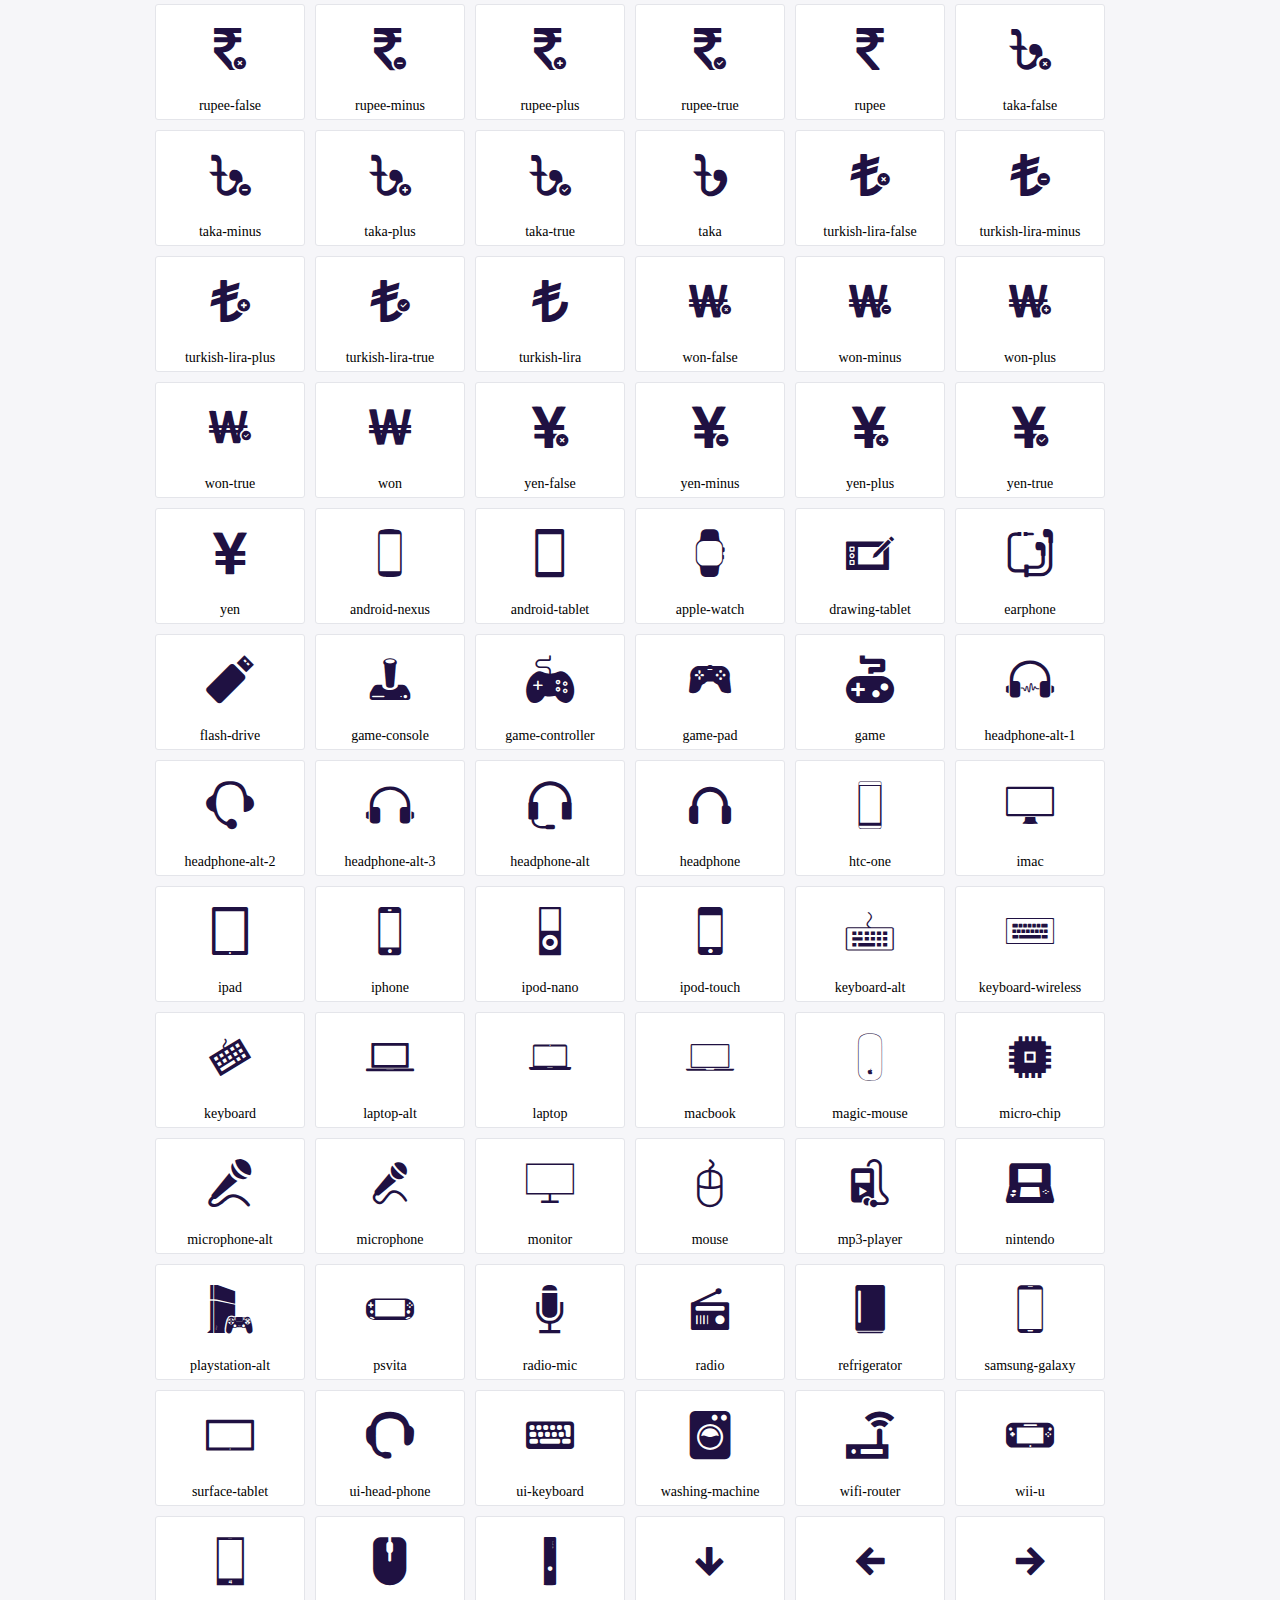
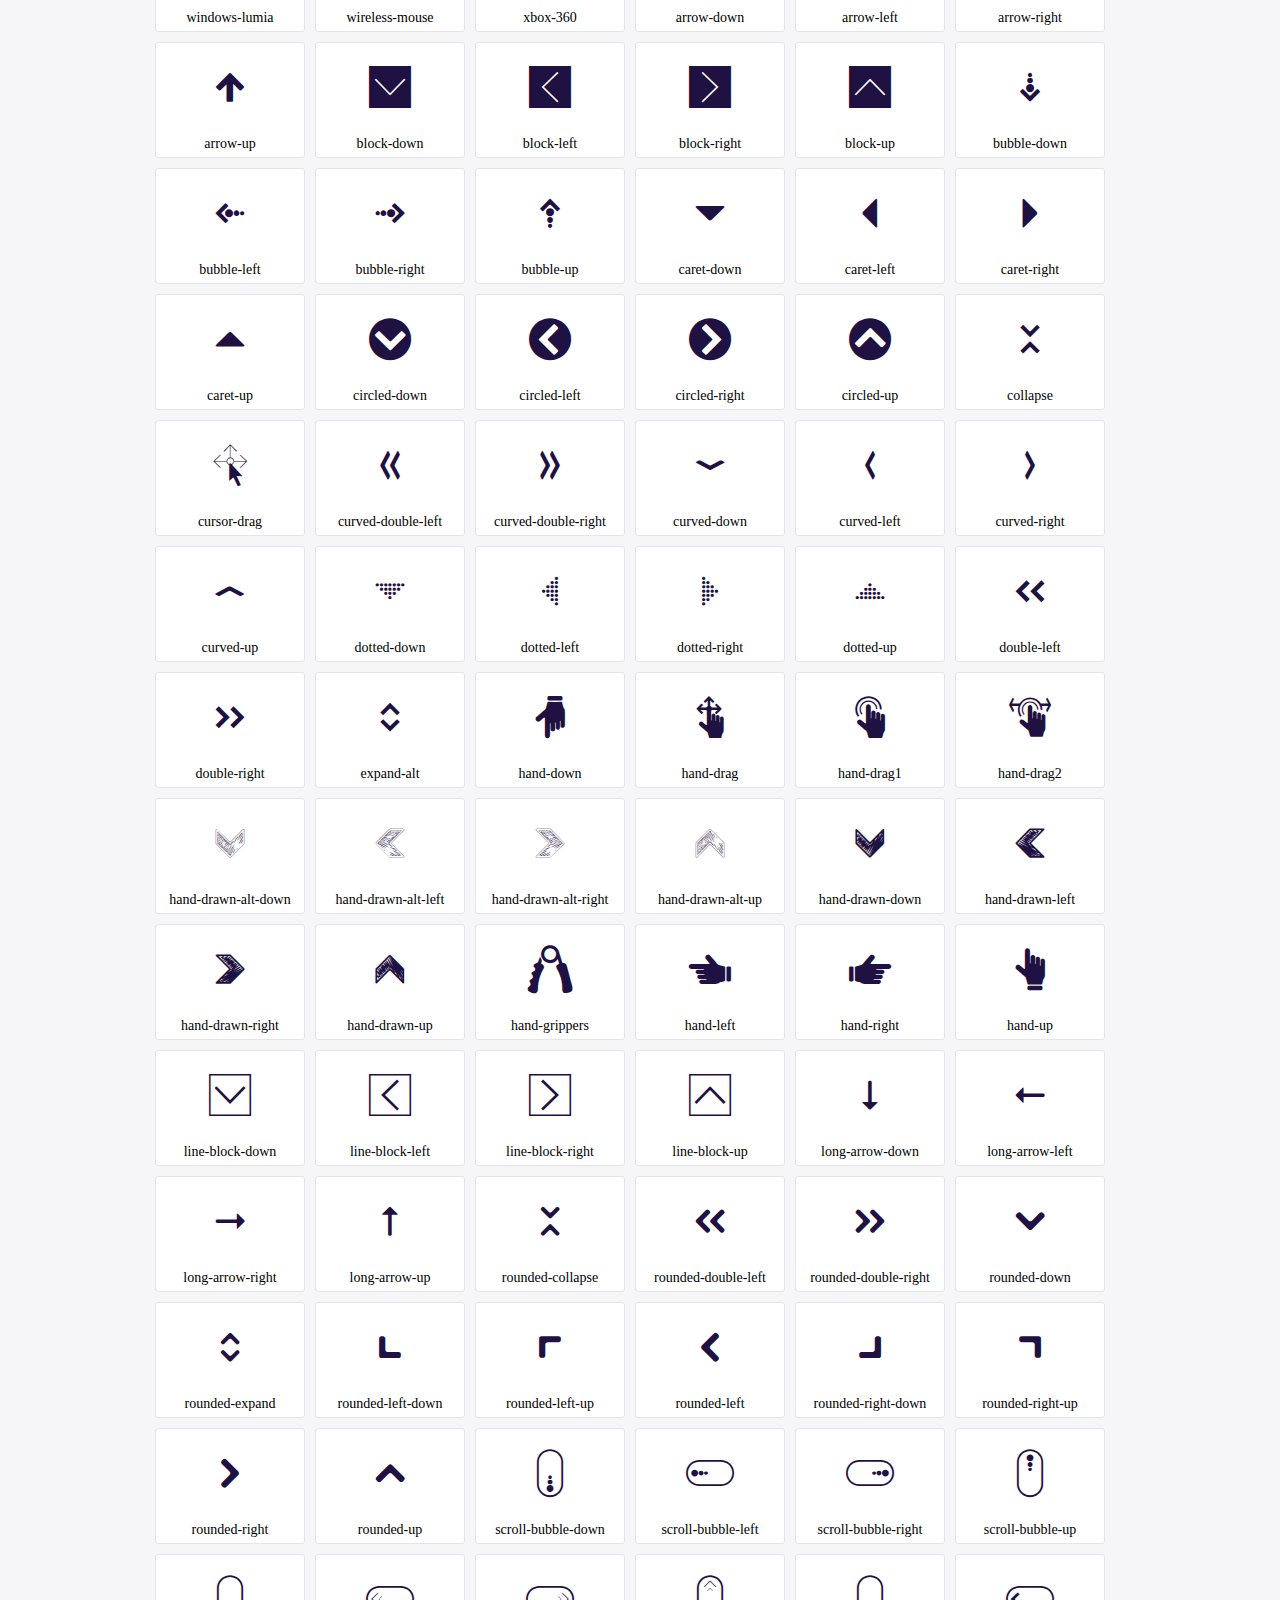
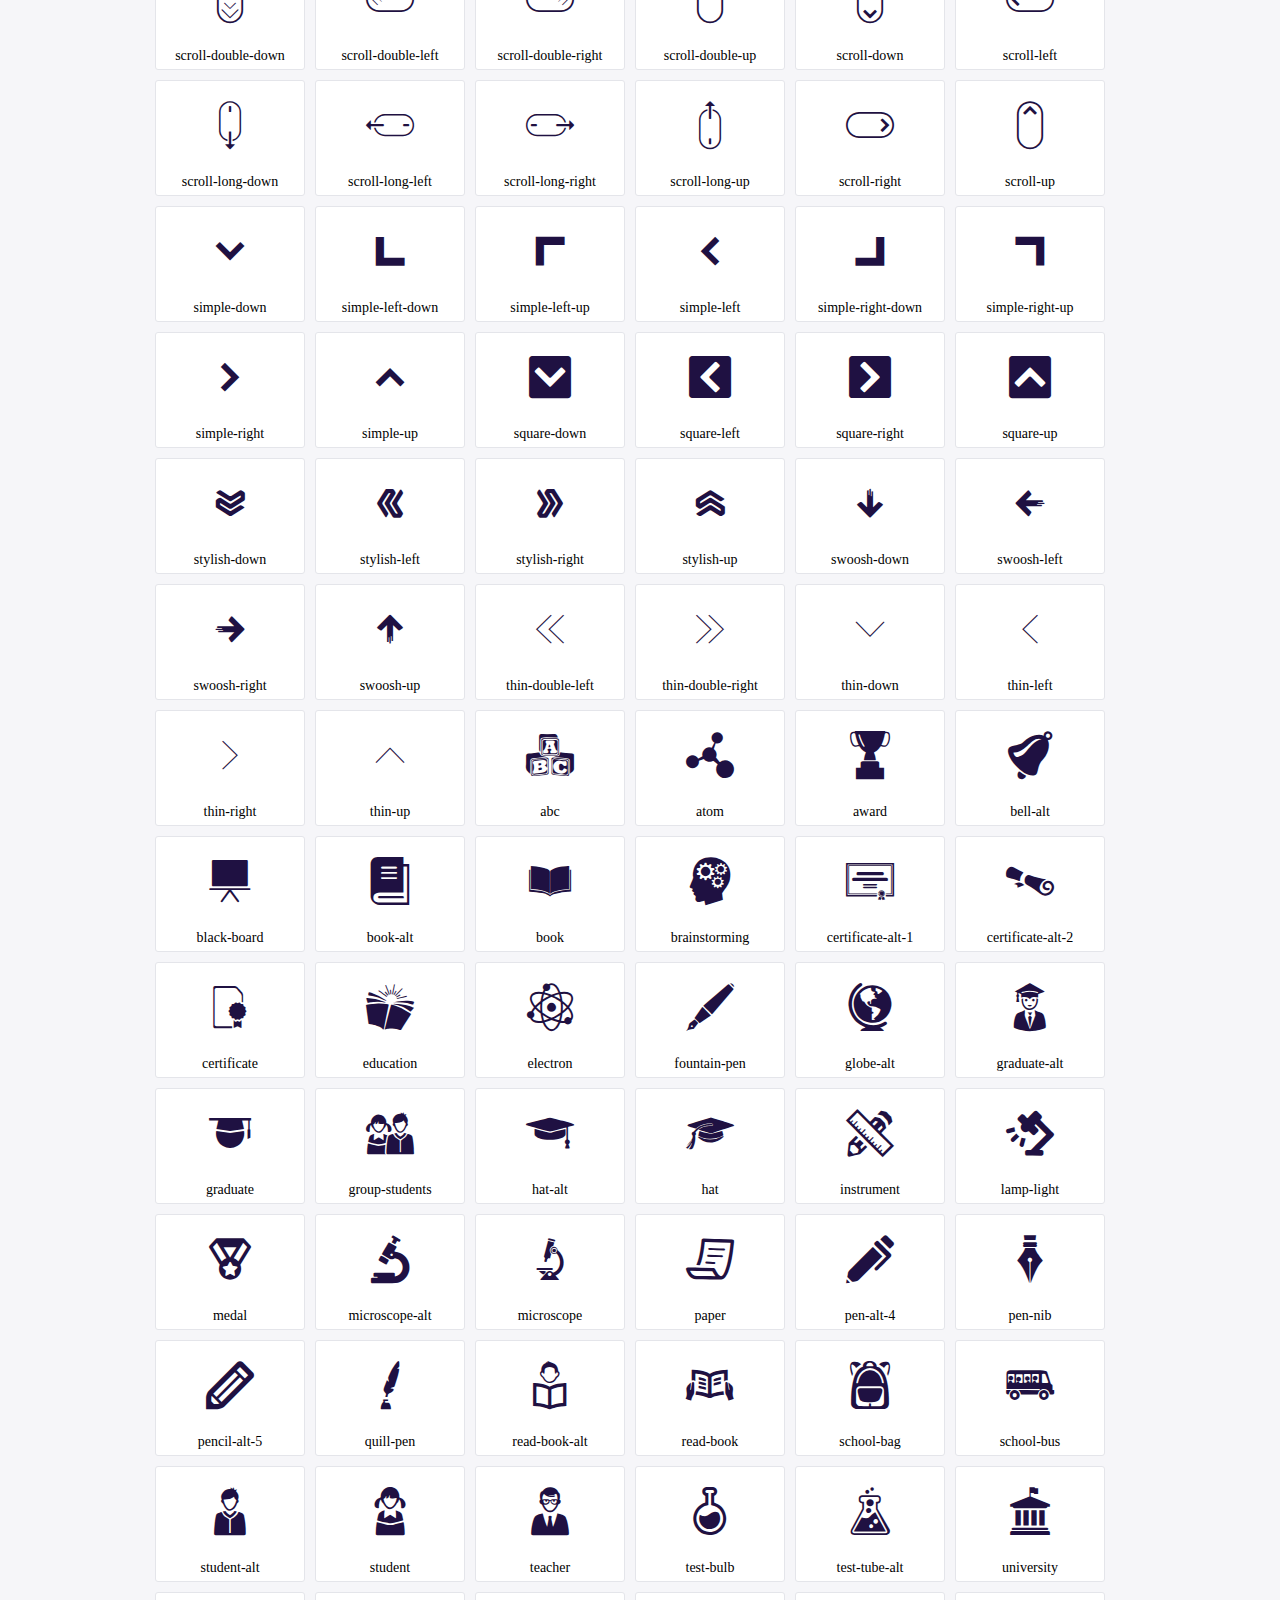
<file: icofont/demo.html>
<!DOCTYPE html>
	<html>
	<head>
		<meta charset="utf-8">
		<title>Examples | IcoFont</title>
		<link rel="stylesheet" type="text/css" href="./icofont.min.css">
		<style type="text/css">
			body {
				margin: 0;
				padding: 0;
				background: #F6F6F9;
			}
			.header {
				border-bottom: 1px solid #DCDCE1;
				padding: 10px 0;
				margin-bottom: 10px;
			}
			.container {
				width: 980px;
				margin: 0 auto;
			}
			.ico-title {
				font-size: 2em;
			}
			.iconlist {
				margin: 0;
				padding: 0;
				list-style: none;
				text-align: center;
				width: 100%;
				display: flex;
				flex-wrap: wrap;
				flex-direction: row;
			}
			.iconlist li {
				position: relative;
				margin: 5px;
				width: 150px;
				cursor: pointer;
			}
			.iconlist li .icon-holder {
				position: relative;
				text-align: center;
				border-radius: 3px;
				overflow: hidden;
				padding-bottom: 5px;
				background: #ffffff;
				border: 1px solid #E4E5EA;
				transition: all 0.2s linear 0s;
			}
			.iconlist li .icon-holder:hover {
				background: #00C3DA;
				color: #ffffff;
			}
			.iconlist li .icon-holder:hover .icon i {
				color: #ffffff;
			}
			.iconlist li .icon-holder .icon {
				padding: 20px;
				text-align: center;
			}
			.iconlist li .icon-holder .icon i {
				font-size: 3em;
				color: #1F1142;
			}
			.iconlist li .icon-holder span {
				font-size: 14px;
				display: block;
				margin-top: 5px;
				border-radius: 3px;
			}
		</style>
	</head>
	<body>
	<div class="header">
		<div class="container">
			<h1 class="ico-title"> IcoFont Icons </h1>
		</div>
	</div>
	<div class="container">
		<ul class="iconlist">
		
		<li>
			<div class="icon-holder">
				<div class="icon"> 
					<i class="icofont-angry-monster"></i>
				</div> 
				<span> angry-monster </span>
			</div>
		</li>
		
		<li>
			<div class="icon-holder">
				<div class="icon"> 
					<i class="icofont-bathtub"></i>
				</div> 
				<span> bathtub </span>
			</div>
		</li>
		
		<li>
			<div class="icon-holder">
				<div class="icon"> 
					<i class="icofont-bird-wings"></i>
				</div> 
				<span> bird-wings </span>
			</div>
		</li>
		
		<li>
			<div class="icon-holder">
				<div class="icon"> 
					<i class="icofont-bow"></i>
				</div> 
				<span> bow </span>
			</div>
		</li>
		
		<li>
			<div class="icon-holder">
				<div class="icon"> 
					<i class="icofont-castle"></i>
				</div> 
				<span> castle </span>
			</div>
		</li>
		
		<li>
			<div class="icon-holder">
				<div class="icon"> 
					<i class="icofont-circuit"></i>
				</div> 
				<span> circuit </span>
			</div>
		</li>
		
		<li>
			<div class="icon-holder">
				<div class="icon"> 
					<i class="icofont-crown-king"></i>
				</div> 
				<span> crown-king </span>
			</div>
		</li>
		
		<li>
			<div class="icon-holder">
				<div class="icon"> 
					<i class="icofont-crown-queen"></i>
				</div> 
				<span> crown-queen </span>
			</div>
		</li>
		
		<li>
			<div class="icon-holder">
				<div class="icon"> 
					<i class="icofont-dart"></i>
				</div> 
				<span> dart </span>
			</div>
		</li>
		
		<li>
			<div class="icon-holder">
				<div class="icon"> 
					<i class="icofont-disability-race"></i>
				</div> 
				<span> disability-race </span>
			</div>
		</li>
		
		<li>
			<div class="icon-holder">
				<div class="icon"> 
					<i class="icofont-diving-goggle"></i>
				</div> 
				<span> diving-goggle </span>
			</div>
		</li>
		
		<li>
			<div class="icon-holder">
				<div class="icon"> 
					<i class="icofont-eye-open"></i>
				</div> 
				<span> eye-open </span>
			</div>
		</li>
		
		<li>
			<div class="icon-holder">
				<div class="icon"> 
					<i class="icofont-flora-flower"></i>
				</div> 
				<span> flora-flower </span>
			</div>
		</li>
		
		<li>
			<div class="icon-holder">
				<div class="icon"> 
					<i class="icofont-flora"></i>
				</div> 
				<span> flora </span>
			</div>
		</li>
		
		<li>
			<div class="icon-holder">
				<div class="icon"> 
					<i class="icofont-gift-box"></i>
				</div> 
				<span> gift-box </span>
			</div>
		</li>
		
		<li>
			<div class="icon-holder">
				<div class="icon"> 
					<i class="icofont-halloween-pumpkin"></i>
				</div> 
				<span> halloween-pumpkin </span>
			</div>
		</li>
		
		<li>
			<div class="icon-holder">
				<div class="icon"> 
					<i class="icofont-hand-power"></i>
				</div> 
				<span> hand-power </span>
			</div>
		</li>
		
		<li>
			<div class="icon-holder">
				<div class="icon"> 
					<i class="icofont-hand-thunder"></i>
				</div> 
				<span> hand-thunder </span>
			</div>
		</li>
		
		<li>
			<div class="icon-holder">
				<div class="icon"> 
					<i class="icofont-king-monster"></i>
				</div> 
				<span> king-monster </span>
			</div>
		</li>
		
		<li>
			<div class="icon-holder">
				<div class="icon"> 
					<i class="icofont-love"></i>
				</div> 
				<span> love </span>
			</div>
		</li>
		
		<li>
			<div class="icon-holder">
				<div class="icon"> 
					<i class="icofont-magician-hat"></i>
				</div> 
				<span> magician-hat </span>
			</div>
		</li>
		
		<li>
			<div class="icon-holder">
				<div class="icon"> 
					<i class="icofont-native-american"></i>
				</div> 
				<span> native-american </span>
			</div>
		</li>
		
		<li>
			<div class="icon-holder">
				<div class="icon"> 
					<i class="icofont-owl-look"></i>
				</div> 
				<span> owl-look </span>
			</div>
		</li>
		
		<li>
			<div class="icon-holder">
				<div class="icon"> 
					<i class="icofont-phoenix"></i>
				</div> 
				<span> phoenix </span>
			</div>
		</li>
		
		<li>
			<div class="icon-holder">
				<div class="icon"> 
					<i class="icofont-robot-face"></i>
				</div> 
				<span> robot-face </span>
			</div>
		</li>
		
		<li>
			<div class="icon-holder">
				<div class="icon"> 
					<i class="icofont-sand-clock"></i>
				</div> 
				<span> sand-clock </span>
			</div>
		</li>
		
		<li>
			<div class="icon-holder">
				<div class="icon"> 
					<i class="icofont-shield-alt"></i>
				</div> 
				<span> shield-alt </span>
			</div>
		</li>
		
		<li>
			<div class="icon-holder">
				<div class="icon"> 
					<i class="icofont-ship-wheel"></i>
				</div> 
				<span> ship-wheel </span>
			</div>
		</li>
		
		<li>
			<div class="icon-holder">
				<div class="icon"> 
					<i class="icofont-skull-danger"></i>
				</div> 
				<span> skull-danger </span>
			</div>
		</li>
		
		<li>
			<div class="icon-holder">
				<div class="icon"> 
					<i class="icofont-skull-face"></i>
				</div> 
				<span> skull-face </span>
			</div>
		</li>
		
		<li>
			<div class="icon-holder">
				<div class="icon"> 
					<i class="icofont-snowmobile"></i>
				</div> 
				<span> snowmobile </span>
			</div>
		</li>
		
		<li>
			<div class="icon-holder">
				<div class="icon"> 
					<i class="icofont-space-shuttle"></i>
				</div> 
				<span> space-shuttle </span>
			</div>
		</li>
		
		<li>
			<div class="icon-holder">
				<div class="icon"> 
					<i class="icofont-star-shape"></i>
				</div> 
				<span> star-shape </span>
			</div>
		</li>
		
		<li>
			<div class="icon-holder">
				<div class="icon"> 
					<i class="icofont-swirl"></i>
				</div> 
				<span> swirl </span>
			</div>
		</li>
		
		<li>
			<div class="icon-holder">
				<div class="icon"> 
					<i class="icofont-tattoo-wing"></i>
				</div> 
				<span> tattoo-wing </span>
			</div>
		</li>
		
		<li>
			<div class="icon-holder">
				<div class="icon"> 
					<i class="icofont-throne"></i>
				</div> 
				<span> throne </span>
			</div>
		</li>
		
		<li>
			<div class="icon-holder">
				<div class="icon"> 
					<i class="icofont-tree-alt"></i>
				</div> 
				<span> tree-alt </span>
			</div>
		</li>
		
		<li>
			<div class="icon-holder">
				<div class="icon"> 
					<i class="icofont-triangle"></i>
				</div> 
				<span> triangle </span>
			</div>
		</li>
		
		<li>
			<div class="icon-holder">
				<div class="icon"> 
					<i class="icofont-unity-hand"></i>
				</div> 
				<span> unity-hand </span>
			</div>
		</li>
		
		<li>
			<div class="icon-holder">
				<div class="icon"> 
					<i class="icofont-weed"></i>
				</div> 
				<span> weed </span>
			</div>
		</li>
		
		<li>
			<div class="icon-holder">
				<div class="icon"> 
					<i class="icofont-woman-bird"></i>
				</div> 
				<span> woman-bird </span>
			</div>
		</li>
		
		<li>
			<div class="icon-holder">
				<div class="icon"> 
					<i class="icofont-bat"></i>
				</div> 
				<span> bat </span>
			</div>
		</li>
		
		<li>
			<div class="icon-holder">
				<div class="icon"> 
					<i class="icofont-bear-face"></i>
				</div> 
				<span> bear-face </span>
			</div>
		</li>
		
		<li>
			<div class="icon-holder">
				<div class="icon"> 
					<i class="icofont-bear-tracks"></i>
				</div> 
				<span> bear-tracks </span>
			</div>
		</li>
		
		<li>
			<div class="icon-holder">
				<div class="icon"> 
					<i class="icofont-bear"></i>
				</div> 
				<span> bear </span>
			</div>
		</li>
		
		<li>
			<div class="icon-holder">
				<div class="icon"> 
					<i class="icofont-bird-alt"></i>
				</div> 
				<span> bird-alt </span>
			</div>
		</li>
		
		<li>
			<div class="icon-holder">
				<div class="icon"> 
					<i class="icofont-bird-flying"></i>
				</div> 
				<span> bird-flying </span>
			</div>
		</li>
		
		<li>
			<div class="icon-holder">
				<div class="icon"> 
					<i class="icofont-bird"></i>
				</div> 
				<span> bird </span>
			</div>
		</li>
		
		<li>
			<div class="icon-holder">
				<div class="icon"> 
					<i class="icofont-birds"></i>
				</div> 
				<span> birds </span>
			</div>
		</li>
		
		<li>
			<div class="icon-holder">
				<div class="icon"> 
					<i class="icofont-bone"></i>
				</div> 
				<span> bone </span>
			</div>
		</li>
		
		<li>
			<div class="icon-holder">
				<div class="icon"> 
					<i class="icofont-bull"></i>
				</div> 
				<span> bull </span>
			</div>
		</li>
		
		<li>
			<div class="icon-holder">
				<div class="icon"> 
					<i class="icofont-butterfly-alt"></i>
				</div> 
				<span> butterfly-alt </span>
			</div>
		</li>
		
		<li>
			<div class="icon-holder">
				<div class="icon"> 
					<i class="icofont-butterfly"></i>
				</div> 
				<span> butterfly </span>
			</div>
		</li>
		
		<li>
			<div class="icon-holder">
				<div class="icon"> 
					<i class="icofont-camel-alt"></i>
				</div> 
				<span> camel-alt </span>
			</div>
		</li>
		
		<li>
			<div class="icon-holder">
				<div class="icon"> 
					<i class="icofont-camel-head"></i>
				</div> 
				<span> camel-head </span>
			</div>
		</li>
		
		<li>
			<div class="icon-holder">
				<div class="icon"> 
					<i class="icofont-camel"></i>
				</div> 
				<span> camel </span>
			</div>
		</li>
		
		<li>
			<div class="icon-holder">
				<div class="icon"> 
					<i class="icofont-cat-alt-1"></i>
				</div> 
				<span> cat-alt-1 </span>
			</div>
		</li>
		
		<li>
			<div class="icon-holder">
				<div class="icon"> 
					<i class="icofont-cat-alt-2"></i>
				</div> 
				<span> cat-alt-2 </span>
			</div>
		</li>
		
		<li>
			<div class="icon-holder">
				<div class="icon"> 
					<i class="icofont-cat-alt-3"></i>
				</div> 
				<span> cat-alt-3 </span>
			</div>
		</li>
		
		<li>
			<div class="icon-holder">
				<div class="icon"> 
					<i class="icofont-cat-dog"></i>
				</div> 
				<span> cat-dog </span>
			</div>
		</li>
		
		<li>
			<div class="icon-holder">
				<div class="icon"> 
					<i class="icofont-cat-face"></i>
				</div> 
				<span> cat-face </span>
			</div>
		</li>
		
		<li>
			<div class="icon-holder">
				<div class="icon"> 
					<i class="icofont-cat"></i>
				</div> 
				<span> cat </span>
			</div>
		</li>
		
		<li>
			<div class="icon-holder">
				<div class="icon"> 
					<i class="icofont-cow-head"></i>
				</div> 
				<span> cow-head </span>
			</div>
		</li>
		
		<li>
			<div class="icon-holder">
				<div class="icon"> 
					<i class="icofont-cow"></i>
				</div> 
				<span> cow </span>
			</div>
		</li>
		
		<li>
			<div class="icon-holder">
				<div class="icon"> 
					<i class="icofont-crab"></i>
				</div> 
				<span> crab </span>
			</div>
		</li>
		
		<li>
			<div class="icon-holder">
				<div class="icon"> 
					<i class="icofont-crocodile"></i>
				</div> 
				<span> crocodile </span>
			</div>
		</li>
		
		<li>
			<div class="icon-holder">
				<div class="icon"> 
					<i class="icofont-deer-head"></i>
				</div> 
				<span> deer-head </span>
			</div>
		</li>
		
		<li>
			<div class="icon-holder">
				<div class="icon"> 
					<i class="icofont-dog-alt"></i>
				</div> 
				<span> dog-alt </span>
			</div>
		</li>
		
		<li>
			<div class="icon-holder">
				<div class="icon"> 
					<i class="icofont-dog-barking"></i>
				</div> 
				<span> dog-barking </span>
			</div>
		</li>
		
		<li>
			<div class="icon-holder">
				<div class="icon"> 
					<i class="icofont-dog"></i>
				</div> 
				<span> dog </span>
			</div>
		</li>
		
		<li>
			<div class="icon-holder">
				<div class="icon"> 
					<i class="icofont-dolphin"></i>
				</div> 
				<span> dolphin </span>
			</div>
		</li>
		
		<li>
			<div class="icon-holder">
				<div class="icon"> 
					<i class="icofont-duck-tracks"></i>
				</div> 
				<span> duck-tracks </span>
			</div>
		</li>
		
		<li>
			<div class="icon-holder">
				<div class="icon"> 
					<i class="icofont-eagle-head"></i>
				</div> 
				<span> eagle-head </span>
			</div>
		</li>
		
		<li>
			<div class="icon-holder">
				<div class="icon"> 
					<i class="icofont-eaten-fish"></i>
				</div> 
				<span> eaten-fish </span>
			</div>
		</li>
		
		<li>
			<div class="icon-holder">
				<div class="icon"> 
					<i class="icofont-elephant-alt"></i>
				</div> 
				<span> elephant-alt </span>
			</div>
		</li>
		
		<li>
			<div class="icon-holder">
				<div class="icon"> 
					<i class="icofont-elephant-head-alt"></i>
				</div> 
				<span> elephant-head-alt </span>
			</div>
		</li>
		
		<li>
			<div class="icon-holder">
				<div class="icon"> 
					<i class="icofont-elephant-head"></i>
				</div> 
				<span> elephant-head </span>
			</div>
		</li>
		
		<li>
			<div class="icon-holder">
				<div class="icon"> 
					<i class="icofont-elephant"></i>
				</div> 
				<span> elephant </span>
			</div>
		</li>
		
		<li>
			<div class="icon-holder">
				<div class="icon"> 
					<i class="icofont-elk"></i>
				</div> 
				<span> elk </span>
			</div>
		</li>
		
		<li>
			<div class="icon-holder">
				<div class="icon"> 
					<i class="icofont-fish-1"></i>
				</div> 
				<span> fish-1 </span>
			</div>
		</li>
		
		<li>
			<div class="icon-holder">
				<div class="icon"> 
					<i class="icofont-fish-2"></i>
				</div> 
				<span> fish-2 </span>
			</div>
		</li>
		
		<li>
			<div class="icon-holder">
				<div class="icon"> 
					<i class="icofont-fish-3"></i>
				</div> 
				<span> fish-3 </span>
			</div>
		</li>
		
		<li>
			<div class="icon-holder">
				<div class="icon"> 
					<i class="icofont-fish-4"></i>
				</div> 
				<span> fish-4 </span>
			</div>
		</li>
		
		<li>
			<div class="icon-holder">
				<div class="icon"> 
					<i class="icofont-fish-5"></i>
				</div> 
				<span> fish-5 </span>
			</div>
		</li>
		
		<li>
			<div class="icon-holder">
				<div class="icon"> 
					<i class="icofont-fish"></i>
				</div> 
				<span> fish </span>
			</div>
		</li>
		
		<li>
			<div class="icon-holder">
				<div class="icon"> 
					<i class="icofont-fox-alt"></i>
				</div> 
				<span> fox-alt </span>
			</div>
		</li>
		
		<li>
			<div class="icon-holder">
				<div class="icon"> 
					<i class="icofont-fox"></i>
				</div> 
				<span> fox </span>
			</div>
		</li>
		
		<li>
			<div class="icon-holder">
				<div class="icon"> 
					<i class="icofont-frog-tracks"></i>
				</div> 
				<span> frog-tracks </span>
			</div>
		</li>
		
		<li>
			<div class="icon-holder">
				<div class="icon"> 
					<i class="icofont-frog"></i>
				</div> 
				<span> frog </span>
			</div>
		</li>
		
		<li>
			<div class="icon-holder">
				<div class="icon"> 
					<i class="icofont-froggy"></i>
				</div> 
				<span> froggy </span>
			</div>
		</li>
		
		<li>
			<div class="icon-holder">
				<div class="icon"> 
					<i class="icofont-giraffe-head-1"></i>
				</div> 
				<span> giraffe-head-1 </span>
			</div>
		</li>
		
		<li>
			<div class="icon-holder">
				<div class="icon"> 
					<i class="icofont-giraffe-head-2"></i>
				</div> 
				<span> giraffe-head-2 </span>
			</div>
		</li>
		
		<li>
			<div class="icon-holder">
				<div class="icon"> 
					<i class="icofont-giraffe-head"></i>
				</div> 
				<span> giraffe-head </span>
			</div>
		</li>
		
		<li>
			<div class="icon-holder">
				<div class="icon"> 
					<i class="icofont-giraffe"></i>
				</div> 
				<span> giraffe </span>
			</div>
		</li>
		
		<li>
			<div class="icon-holder">
				<div class="icon"> 
					<i class="icofont-goat-head"></i>
				</div> 
				<span> goat-head </span>
			</div>
		</li>
		
		<li>
			<div class="icon-holder">
				<div class="icon"> 
					<i class="icofont-gorilla"></i>
				</div> 
				<span> gorilla </span>
			</div>
		</li>
		
		<li>
			<div class="icon-holder">
				<div class="icon"> 
					<i class="icofont-hen-tracks"></i>
				</div> 
				<span> hen-tracks </span>
			</div>
		</li>
		
		<li>
			<div class="icon-holder">
				<div class="icon"> 
					<i class="icofont-horse-head-1"></i>
				</div> 
				<span> horse-head-1 </span>
			</div>
		</li>
		
		<li>
			<div class="icon-holder">
				<div class="icon"> 
					<i class="icofont-horse-head-2"></i>
				</div> 
				<span> horse-head-2 </span>
			</div>
		</li>
		
		<li>
			<div class="icon-holder">
				<div class="icon"> 
					<i class="icofont-horse-head"></i>
				</div> 
				<span> horse-head </span>
			</div>
		</li>
		
		<li>
			<div class="icon-holder">
				<div class="icon"> 
					<i class="icofont-horse-tracks"></i>
				</div> 
				<span> horse-tracks </span>
			</div>
		</li>
		
		<li>
			<div class="icon-holder">
				<div class="icon"> 
					<i class="icofont-jellyfish"></i>
				</div> 
				<span> jellyfish </span>
			</div>
		</li>
		
		<li>
			<div class="icon-holder">
				<div class="icon"> 
					<i class="icofont-kangaroo"></i>
				</div> 
				<span> kangaroo </span>
			</div>
		</li>
		
		<li>
			<div class="icon-holder">
				<div class="icon"> 
					<i class="icofont-lemur"></i>
				</div> 
				<span> lemur </span>
			</div>
		</li>
		
		<li>
			<div class="icon-holder">
				<div class="icon"> 
					<i class="icofont-lion-head-1"></i>
				</div> 
				<span> lion-head-1 </span>
			</div>
		</li>
		
		<li>
			<div class="icon-holder">
				<div class="icon"> 
					<i class="icofont-lion-head-2"></i>
				</div> 
				<span> lion-head-2 </span>
			</div>
		</li>
		
		<li>
			<div class="icon-holder">
				<div class="icon"> 
					<i class="icofont-lion-head"></i>
				</div> 
				<span> lion-head </span>
			</div>
		</li>
		
		<li>
			<div class="icon-holder">
				<div class="icon"> 
					<i class="icofont-lion"></i>
				</div> 
				<span> lion </span>
			</div>
		</li>
		
		<li>
			<div class="icon-holder">
				<div class="icon"> 
					<i class="icofont-monkey-2"></i>
				</div> 
				<span> monkey-2 </span>
			</div>
		</li>
		
		<li>
			<div class="icon-holder">
				<div class="icon"> 
					<i class="icofont-monkey-3"></i>
				</div> 
				<span> monkey-3 </span>
			</div>
		</li>
		
		<li>
			<div class="icon-holder">
				<div class="icon"> 
					<i class="icofont-monkey-face"></i>
				</div> 
				<span> monkey-face </span>
			</div>
		</li>
		
		<li>
			<div class="icon-holder">
				<div class="icon"> 
					<i class="icofont-monkey"></i>
				</div> 
				<span> monkey </span>
			</div>
		</li>
		
		<li>
			<div class="icon-holder">
				<div class="icon"> 
					<i class="icofont-octopus-alt"></i>
				</div> 
				<span> octopus-alt </span>
			</div>
		</li>
		
		<li>
			<div class="icon-holder">
				<div class="icon"> 
					<i class="icofont-octopus"></i>
				</div> 
				<span> octopus </span>
			</div>
		</li>
		
		<li>
			<div class="icon-holder">
				<div class="icon"> 
					<i class="icofont-owl"></i>
				</div> 
				<span> owl </span>
			</div>
		</li>
		
		<li>
			<div class="icon-holder">
				<div class="icon"> 
					<i class="icofont-panda-face"></i>
				</div> 
				<span> panda-face </span>
			</div>
		</li>
		
		<li>
			<div class="icon-holder">
				<div class="icon"> 
					<i class="icofont-panda"></i>
				</div> 
				<span> panda </span>
			</div>
		</li>
		
		<li>
			<div class="icon-holder">
				<div class="icon"> 
					<i class="icofont-panther"></i>
				</div> 
				<span> panther </span>
			</div>
		</li>
		
		<li>
			<div class="icon-holder">
				<div class="icon"> 
					<i class="icofont-parrot-lip"></i>
				</div> 
				<span> parrot-lip </span>
			</div>
		</li>
		
		<li>
			<div class="icon-holder">
				<div class="icon"> 
					<i class="icofont-parrot"></i>
				</div> 
				<span> parrot </span>
			</div>
		</li>
		
		<li>
			<div class="icon-holder">
				<div class="icon"> 
					<i class="icofont-paw"></i>
				</div> 
				<span> paw </span>
			</div>
		</li>
		
		<li>
			<div class="icon-holder">
				<div class="icon"> 
					<i class="icofont-pelican"></i>
				</div> 
				<span> pelican </span>
			</div>
		</li>
		
		<li>
			<div class="icon-holder">
				<div class="icon"> 
					<i class="icofont-penguin"></i>
				</div> 
				<span> penguin </span>
			</div>
		</li>
		
		<li>
			<div class="icon-holder">
				<div class="icon"> 
					<i class="icofont-pig-face"></i>
				</div> 
				<span> pig-face </span>
			</div>
		</li>
		
		<li>
			<div class="icon-holder">
				<div class="icon"> 
					<i class="icofont-pig"></i>
				</div> 
				<span> pig </span>
			</div>
		</li>
		
		<li>
			<div class="icon-holder">
				<div class="icon"> 
					<i class="icofont-pigeon-1"></i>
				</div> 
				<span> pigeon-1 </span>
			</div>
		</li>
		
		<li>
			<div class="icon-holder">
				<div class="icon"> 
					<i class="icofont-pigeon-2"></i>
				</div> 
				<span> pigeon-2 </span>
			</div>
		</li>
		
		<li>
			<div class="icon-holder">
				<div class="icon"> 
					<i class="icofont-pigeon"></i>
				</div> 
				<span> pigeon </span>
			</div>
		</li>
		
		<li>
			<div class="icon-holder">
				<div class="icon"> 
					<i class="icofont-rabbit"></i>
				</div> 
				<span> rabbit </span>
			</div>
		</li>
		
		<li>
			<div class="icon-holder">
				<div class="icon"> 
					<i class="icofont-rat"></i>
				</div> 
				<span> rat </span>
			</div>
		</li>
		
		<li>
			<div class="icon-holder">
				<div class="icon"> 
					<i class="icofont-rhino-head"></i>
				</div> 
				<span> rhino-head </span>
			</div>
		</li>
		
		<li>
			<div class="icon-holder">
				<div class="icon"> 
					<i class="icofont-rhino"></i>
				</div> 
				<span> rhino </span>
			</div>
		</li>
		
		<li>
			<div class="icon-holder">
				<div class="icon"> 
					<i class="icofont-rooster"></i>
				</div> 
				<span> rooster </span>
			</div>
		</li>
		
		<li>
			<div class="icon-holder">
				<div class="icon"> 
					<i class="icofont-seahorse"></i>
				</div> 
				<span> seahorse </span>
			</div>
		</li>
		
		<li>
			<div class="icon-holder">
				<div class="icon"> 
					<i class="icofont-seal"></i>
				</div> 
				<span> seal </span>
			</div>
		</li>
		
		<li>
			<div class="icon-holder">
				<div class="icon"> 
					<i class="icofont-shrimp-alt"></i>
				</div> 
				<span> shrimp-alt </span>
			</div>
		</li>
		
		<li>
			<div class="icon-holder">
				<div class="icon"> 
					<i class="icofont-shrimp"></i>
				</div> 
				<span> shrimp </span>
			</div>
		</li>
		
		<li>
			<div class="icon-holder">
				<div class="icon"> 
					<i class="icofont-snail-1"></i>
				</div> 
				<span> snail-1 </span>
			</div>
		</li>
		
		<li>
			<div class="icon-holder">
				<div class="icon"> 
					<i class="icofont-snail-2"></i>
				</div> 
				<span> snail-2 </span>
			</div>
		</li>
		
		<li>
			<div class="icon-holder">
				<div class="icon"> 
					<i class="icofont-snail-3"></i>
				</div> 
				<span> snail-3 </span>
			</div>
		</li>
		
		<li>
			<div class="icon-holder">
				<div class="icon"> 
					<i class="icofont-snail"></i>
				</div> 
				<span> snail </span>
			</div>
		</li>
		
		<li>
			<div class="icon-holder">
				<div class="icon"> 
					<i class="icofont-snake"></i>
				</div> 
				<span> snake </span>
			</div>
		</li>
		
		<li>
			<div class="icon-holder">
				<div class="icon"> 
					<i class="icofont-squid"></i>
				</div> 
				<span> squid </span>
			</div>
		</li>
		
		<li>
			<div class="icon-holder">
				<div class="icon"> 
					<i class="icofont-squirrel"></i>
				</div> 
				<span> squirrel </span>
			</div>
		</li>
		
		<li>
			<div class="icon-holder">
				<div class="icon"> 
					<i class="icofont-tiger-face"></i>
				</div> 
				<span> tiger-face </span>
			</div>
		</li>
		
		<li>
			<div class="icon-holder">
				<div class="icon"> 
					<i class="icofont-tiger"></i>
				</div> 
				<span> tiger </span>
			</div>
		</li>
		
		<li>
			<div class="icon-holder">
				<div class="icon"> 
					<i class="icofont-turtle"></i>
				</div> 
				<span> turtle </span>
			</div>
		</li>
		
		<li>
			<div class="icon-holder">
				<div class="icon"> 
					<i class="icofont-whale"></i>
				</div> 
				<span> whale </span>
			</div>
		</li>
		
		<li>
			<div class="icon-holder">
				<div class="icon"> 
					<i class="icofont-woodpecker"></i>
				</div> 
				<span> woodpecker </span>
			</div>
		</li>
		
		<li>
			<div class="icon-holder">
				<div class="icon"> 
					<i class="icofont-zebra"></i>
				</div> 
				<span> zebra </span>
			</div>
		</li>
		
		<li>
			<div class="icon-holder">
				<div class="icon"> 
					<i class="icofont-brand-acer"></i>
				</div> 
				<span> brand-acer </span>
			</div>
		</li>
		
		<li>
			<div class="icon-holder">
				<div class="icon"> 
					<i class="icofont-brand-adidas"></i>
				</div> 
				<span> brand-adidas </span>
			</div>
		</li>
		
		<li>
			<div class="icon-holder">
				<div class="icon"> 
					<i class="icofont-brand-adobe"></i>
				</div> 
				<span> brand-adobe </span>
			</div>
		</li>
		
		<li>
			<div class="icon-holder">
				<div class="icon"> 
					<i class="icofont-brand-air-new-zealand"></i>
				</div> 
				<span> brand-air-new-zealand </span>
			</div>
		</li>
		
		<li>
			<div class="icon-holder">
				<div class="icon"> 
					<i class="icofont-brand-airbnb"></i>
				</div> 
				<span> brand-airbnb </span>
			</div>
		</li>
		
		<li>
			<div class="icon-holder">
				<div class="icon"> 
					<i class="icofont-brand-aircell"></i>
				</div> 
				<span> brand-aircell </span>
			</div>
		</li>
		
		<li>
			<div class="icon-holder">
				<div class="icon"> 
					<i class="icofont-brand-airtel"></i>
				</div> 
				<span> brand-airtel </span>
			</div>
		</li>
		
		<li>
			<div class="icon-holder">
				<div class="icon"> 
					<i class="icofont-brand-alcatel"></i>
				</div> 
				<span> brand-alcatel </span>
			</div>
		</li>
		
		<li>
			<div class="icon-holder">
				<div class="icon"> 
					<i class="icofont-brand-alibaba"></i>
				</div> 
				<span> brand-alibaba </span>
			</div>
		</li>
		
		<li>
			<div class="icon-holder">
				<div class="icon"> 
					<i class="icofont-brand-aliexpress"></i>
				</div> 
				<span> brand-aliexpress </span>
			</div>
		</li>
		
		<li>
			<div class="icon-holder">
				<div class="icon"> 
					<i class="icofont-brand-alipay"></i>
				</div> 
				<span> brand-alipay </span>
			</div>
		</li>
		
		<li>
			<div class="icon-holder">
				<div class="icon"> 
					<i class="icofont-brand-amazon"></i>
				</div> 
				<span> brand-amazon </span>
			</div>
		</li>
		
		<li>
			<div class="icon-holder">
				<div class="icon"> 
					<i class="icofont-brand-amd"></i>
				</div> 
				<span> brand-amd </span>
			</div>
		</li>
		
		<li>
			<div class="icon-holder">
				<div class="icon"> 
					<i class="icofont-brand-american-airlines"></i>
				</div> 
				<span> brand-american-airlines </span>
			</div>
		</li>
		
		<li>
			<div class="icon-holder">
				<div class="icon"> 
					<i class="icofont-brand-android-robot"></i>
				</div> 
				<span> brand-android-robot </span>
			</div>
		</li>
		
		<li>
			<div class="icon-holder">
				<div class="icon"> 
					<i class="icofont-brand-android"></i>
				</div> 
				<span> brand-android </span>
			</div>
		</li>
		
		<li>
			<div class="icon-holder">
				<div class="icon"> 
					<i class="icofont-brand-aol"></i>
				</div> 
				<span> brand-aol </span>
			</div>
		</li>
		
		<li>
			<div class="icon-holder">
				<div class="icon"> 
					<i class="icofont-brand-apple"></i>
				</div> 
				<span> brand-apple </span>
			</div>
		</li>
		
		<li>
			<div class="icon-holder">
				<div class="icon"> 
					<i class="icofont-brand-appstore"></i>
				</div> 
				<span> brand-appstore </span>
			</div>
		</li>
		
		<li>
			<div class="icon-holder">
				<div class="icon"> 
					<i class="icofont-brand-asus"></i>
				</div> 
				<span> brand-asus </span>
			</div>
		</li>
		
		<li>
			<div class="icon-holder">
				<div class="icon"> 
					<i class="icofont-brand-ati"></i>
				</div> 
				<span> brand-ati </span>
			</div>
		</li>
		
		<li>
			<div class="icon-holder">
				<div class="icon"> 
					<i class="icofont-brand-att"></i>
				</div> 
				<span> brand-att </span>
			</div>
		</li>
		
		<li>
			<div class="icon-holder">
				<div class="icon"> 
					<i class="icofont-brand-audi"></i>
				</div> 
				<span> brand-audi </span>
			</div>
		</li>
		
		<li>
			<div class="icon-holder">
				<div class="icon"> 
					<i class="icofont-brand-axiata"></i>
				</div> 
				<span> brand-axiata </span>
			</div>
		</li>
		
		<li>
			<div class="icon-holder">
				<div class="icon"> 
					<i class="icofont-brand-bada"></i>
				</div> 
				<span> brand-bada </span>
			</div>
		</li>
		
		<li>
			<div class="icon-holder">
				<div class="icon"> 
					<i class="icofont-brand-bbc"></i>
				</div> 
				<span> brand-bbc </span>
			</div>
		</li>
		
		<li>
			<div class="icon-holder">
				<div class="icon"> 
					<i class="icofont-brand-bing"></i>
				</div> 
				<span> brand-bing </span>
			</div>
		</li>
		
		<li>
			<div class="icon-holder">
				<div class="icon"> 
					<i class="icofont-brand-blackberry"></i>
				</div> 
				<span> brand-blackberry </span>
			</div>
		</li>
		
		<li>
			<div class="icon-holder">
				<div class="icon"> 
					<i class="icofont-brand-bmw"></i>
				</div> 
				<span> brand-bmw </span>
			</div>
		</li>
		
		<li>
			<div class="icon-holder">
				<div class="icon"> 
					<i class="icofont-brand-box"></i>
				</div> 
				<span> brand-box </span>
			</div>
		</li>
		
		<li>
			<div class="icon-holder">
				<div class="icon"> 
					<i class="icofont-brand-burger-king"></i>
				</div> 
				<span> brand-burger-king </span>
			</div>
		</li>
		
		<li>
			<div class="icon-holder">
				<div class="icon"> 
					<i class="icofont-brand-business-insider"></i>
				</div> 
				<span> brand-business-insider </span>
			</div>
		</li>
		
		<li>
			<div class="icon-holder">
				<div class="icon"> 
					<i class="icofont-brand-buzzfeed"></i>
				</div> 
				<span> brand-buzzfeed </span>
			</div>
		</li>
		
		<li>
			<div class="icon-holder">
				<div class="icon"> 
					<i class="icofont-brand-cannon"></i>
				</div> 
				<span> brand-cannon </span>
			</div>
		</li>
		
		<li>
			<div class="icon-holder">
				<div class="icon"> 
					<i class="icofont-brand-casio"></i>
				</div> 
				<span> brand-casio </span>
			</div>
		</li>
		
		<li>
			<div class="icon-holder">
				<div class="icon"> 
					<i class="icofont-brand-china-mobile"></i>
				</div> 
				<span> brand-china-mobile </span>
			</div>
		</li>
		
		<li>
			<div class="icon-holder">
				<div class="icon"> 
					<i class="icofont-brand-china-telecom"></i>
				</div> 
				<span> brand-china-telecom </span>
			</div>
		</li>
		
		<li>
			<div class="icon-holder">
				<div class="icon"> 
					<i class="icofont-brand-china-unicom"></i>
				</div> 
				<span> brand-china-unicom </span>
			</div>
		</li>
		
		<li>
			<div class="icon-holder">
				<div class="icon"> 
					<i class="icofont-brand-cisco"></i>
				</div> 
				<span> brand-cisco </span>
			</div>
		</li>
		
		<li>
			<div class="icon-holder">
				<div class="icon"> 
					<i class="icofont-brand-citibank"></i>
				</div> 
				<span> brand-citibank </span>
			</div>
		</li>
		
		<li>
			<div class="icon-holder">
				<div class="icon"> 
					<i class="icofont-brand-cnet"></i>
				</div> 
				<span> brand-cnet </span>
			</div>
		</li>
		
		<li>
			<div class="icon-holder">
				<div class="icon"> 
					<i class="icofont-brand-cnn"></i>
				</div> 
				<span> brand-cnn </span>
			</div>
		</li>
		
		<li>
			<div class="icon-holder">
				<div class="icon"> 
					<i class="icofont-brand-cocal-cola"></i>
				</div> 
				<span> brand-cocal-cola </span>
			</div>
		</li>
		
		<li>
			<div class="icon-holder">
				<div class="icon"> 
					<i class="icofont-brand-compaq"></i>
				</div> 
				<span> brand-compaq </span>
			</div>
		</li>
		
		<li>
			<div class="icon-holder">
				<div class="icon"> 
					<i class="icofont-brand-debian"></i>
				</div> 
				<span> brand-debian </span>
			</div>
		</li>
		
		<li>
			<div class="icon-holder">
				<div class="icon"> 
					<i class="icofont-brand-delicious"></i>
				</div> 
				<span> brand-delicious </span>
			</div>
		</li>
		
		<li>
			<div class="icon-holder">
				<div class="icon"> 
					<i class="icofont-brand-dell"></i>
				</div> 
				<span> brand-dell </span>
			</div>
		</li>
		
		<li>
			<div class="icon-holder">
				<div class="icon"> 
					<i class="icofont-brand-designbump"></i>
				</div> 
				<span> brand-designbump </span>
			</div>
		</li>
		
		<li>
			<div class="icon-holder">
				<div class="icon"> 
					<i class="icofont-brand-designfloat"></i>
				</div> 
				<span> brand-designfloat </span>
			</div>
		</li>
		
		<li>
			<div class="icon-holder">
				<div class="icon"> 
					<i class="icofont-brand-disney"></i>
				</div> 
				<span> brand-disney </span>
			</div>
		</li>
		
		<li>
			<div class="icon-holder">
				<div class="icon"> 
					<i class="icofont-brand-dodge"></i>
				</div> 
				<span> brand-dodge </span>
			</div>
		</li>
		
		<li>
			<div class="icon-holder">
				<div class="icon"> 
					<i class="icofont-brand-dove"></i>
				</div> 
				<span> brand-dove </span>
			</div>
		</li>
		
		<li>
			<div class="icon-holder">
				<div class="icon"> 
					<i class="icofont-brand-drupal"></i>
				</div> 
				<span> brand-drupal </span>
			</div>
		</li>
		
		<li>
			<div class="icon-holder">
				<div class="icon"> 
					<i class="icofont-brand-ebay"></i>
				</div> 
				<span> brand-ebay </span>
			</div>
		</li>
		
		<li>
			<div class="icon-holder">
				<div class="icon"> 
					<i class="icofont-brand-eleven"></i>
				</div> 
				<span> brand-eleven </span>
			</div>
		</li>
		
		<li>
			<div class="icon-holder">
				<div class="icon"> 
					<i class="icofont-brand-emirates"></i>
				</div> 
				<span> brand-emirates </span>
			</div>
		</li>
		
		<li>
			<div class="icon-holder">
				<div class="icon"> 
					<i class="icofont-brand-espn"></i>
				</div> 
				<span> brand-espn </span>
			</div>
		</li>
		
		<li>
			<div class="icon-holder">
				<div class="icon"> 
					<i class="icofont-brand-etihad-airways"></i>
				</div> 
				<span> brand-etihad-airways </span>
			</div>
		</li>
		
		<li>
			<div class="icon-holder">
				<div class="icon"> 
					<i class="icofont-brand-etisalat"></i>
				</div> 
				<span> brand-etisalat </span>
			</div>
		</li>
		
		<li>
			<div class="icon-holder">
				<div class="icon"> 
					<i class="icofont-brand-etsy"></i>
				</div> 
				<span> brand-etsy </span>
			</div>
		</li>
		
		<li>
			<div class="icon-holder">
				<div class="icon"> 
					<i class="icofont-brand-fastrack"></i>
				</div> 
				<span> brand-fastrack </span>
			</div>
		</li>
		
		<li>
			<div class="icon-holder">
				<div class="icon"> 
					<i class="icofont-brand-fedex"></i>
				</div> 
				<span> brand-fedex </span>
			</div>
		</li>
		
		<li>
			<div class="icon-holder">
				<div class="icon"> 
					<i class="icofont-brand-ferrari"></i>
				</div> 
				<span> brand-ferrari </span>
			</div>
		</li>
		
		<li>
			<div class="icon-holder">
				<div class="icon"> 
					<i class="icofont-brand-fitbit"></i>
				</div> 
				<span> brand-fitbit </span>
			</div>
		</li>
		
		<li>
			<div class="icon-holder">
				<div class="icon"> 
					<i class="icofont-brand-flikr"></i>
				</div> 
				<span> brand-flikr </span>
			</div>
		</li>
		
		<li>
			<div class="icon-holder">
				<div class="icon"> 
					<i class="icofont-brand-forbes"></i>
				</div> 
				<span> brand-forbes </span>
			</div>
		</li>
		
		<li>
			<div class="icon-holder">
				<div class="icon"> 
					<i class="icofont-brand-foursquare"></i>
				</div> 
				<span> brand-foursquare </span>
			</div>
		</li>
		
		<li>
			<div class="icon-holder">
				<div class="icon"> 
					<i class="icofont-brand-foxconn"></i>
				</div> 
				<span> brand-foxconn </span>
			</div>
		</li>
		
		<li>
			<div class="icon-holder">
				<div class="icon"> 
					<i class="icofont-brand-fujitsu"></i>
				</div> 
				<span> brand-fujitsu </span>
			</div>
		</li>
		
		<li>
			<div class="icon-holder">
				<div class="icon"> 
					<i class="icofont-brand-general-electric"></i>
				</div> 
				<span> brand-general-electric </span>
			</div>
		</li>
		
		<li>
			<div class="icon-holder">
				<div class="icon"> 
					<i class="icofont-brand-gillette"></i>
				</div> 
				<span> brand-gillette </span>
			</div>
		</li>
		
		<li>
			<div class="icon-holder">
				<div class="icon"> 
					<i class="icofont-brand-gizmodo"></i>
				</div> 
				<span> brand-gizmodo </span>
			</div>
		</li>
		
		<li>
			<div class="icon-holder">
				<div class="icon"> 
					<i class="icofont-brand-gnome"></i>
				</div> 
				<span> brand-gnome </span>
			</div>
		</li>
		
		<li>
			<div class="icon-holder">
				<div class="icon"> 
					<i class="icofont-brand-google"></i>
				</div> 
				<span> brand-google </span>
			</div>
		</li>
		
		<li>
			<div class="icon-holder">
				<div class="icon"> 
					<i class="icofont-brand-gopro"></i>
				</div> 
				<span> brand-gopro </span>
			</div>
		</li>
		
		<li>
			<div class="icon-holder">
				<div class="icon"> 
					<i class="icofont-brand-gucci"></i>
				</div> 
				<span> brand-gucci </span>
			</div>
		</li>
		
		<li>
			<div class="icon-holder">
				<div class="icon"> 
					<i class="icofont-brand-hallmark"></i>
				</div> 
				<span> brand-hallmark </span>
			</div>
		</li>
		
		<li>
			<div class="icon-holder">
				<div class="icon"> 
					<i class="icofont-brand-hi5"></i>
				</div> 
				<span> brand-hi5 </span>
			</div>
		</li>
		
		<li>
			<div class="icon-holder">
				<div class="icon"> 
					<i class="icofont-brand-honda"></i>
				</div> 
				<span> brand-honda </span>
			</div>
		</li>
		
		<li>
			<div class="icon-holder">
				<div class="icon"> 
					<i class="icofont-brand-hp"></i>
				</div> 
				<span> brand-hp </span>
			</div>
		</li>
		
		<li>
			<div class="icon-holder">
				<div class="icon"> 
					<i class="icofont-brand-hsbc"></i>
				</div> 
				<span> brand-hsbc </span>
			</div>
		</li>
		
		<li>
			<div class="icon-holder">
				<div class="icon"> 
					<i class="icofont-brand-htc"></i>
				</div> 
				<span> brand-htc </span>
			</div>
		</li>
		
		<li>
			<div class="icon-holder">
				<div class="icon"> 
					<i class="icofont-brand-huawei"></i>
				</div> 
				<span> brand-huawei </span>
			</div>
		</li>
		
		<li>
			<div class="icon-holder">
				<div class="icon"> 
					<i class="icofont-brand-hulu"></i>
				</div> 
				<span> brand-hulu </span>
			</div>
		</li>
		
		<li>
			<div class="icon-holder">
				<div class="icon"> 
					<i class="icofont-brand-hyundai"></i>
				</div> 
				<span> brand-hyundai </span>
			</div>
		</li>
		
		<li>
			<div class="icon-holder">
				<div class="icon"> 
					<i class="icofont-brand-ibm"></i>
				</div> 
				<span> brand-ibm </span>
			</div>
		</li>
		
		<li>
			<div class="icon-holder">
				<div class="icon"> 
					<i class="icofont-brand-icofont"></i>
				</div> 
				<span> brand-icofont </span>
			</div>
		</li>
		
		<li>
			<div class="icon-holder">
				<div class="icon"> 
					<i class="icofont-brand-icq"></i>
				</div> 
				<span> brand-icq </span>
			</div>
		</li>
		
		<li>
			<div class="icon-holder">
				<div class="icon"> 
					<i class="icofont-brand-ikea"></i>
				</div> 
				<span> brand-ikea </span>
			</div>
		</li>
		
		<li>
			<div class="icon-holder">
				<div class="icon"> 
					<i class="icofont-brand-imdb"></i>
				</div> 
				<span> brand-imdb </span>
			</div>
		</li>
		
		<li>
			<div class="icon-holder">
				<div class="icon"> 
					<i class="icofont-brand-indiegogo"></i>
				</div> 
				<span> brand-indiegogo </span>
			</div>
		</li>
		
		<li>
			<div class="icon-holder">
				<div class="icon"> 
					<i class="icofont-brand-intel"></i>
				</div> 
				<span> brand-intel </span>
			</div>
		</li>
		
		<li>
			<div class="icon-holder">
				<div class="icon"> 
					<i class="icofont-brand-ipair"></i>
				</div> 
				<span> brand-ipair </span>
			</div>
		</li>
		
		<li>
			<div class="icon-holder">
				<div class="icon"> 
					<i class="icofont-brand-jaguar"></i>
				</div> 
				<span> brand-jaguar </span>
			</div>
		</li>
		
		<li>
			<div class="icon-holder">
				<div class="icon"> 
					<i class="icofont-brand-java"></i>
				</div> 
				<span> brand-java </span>
			</div>
		</li>
		
		<li>
			<div class="icon-holder">
				<div class="icon"> 
					<i class="icofont-brand-joomla"></i>
				</div> 
				<span> brand-joomla </span>
			</div>
		</li>
		
		<li>
			<div class="icon-holder">
				<div class="icon"> 
					<i class="icofont-brand-kickstarter"></i>
				</div> 
				<span> brand-kickstarter </span>
			</div>
		</li>
		
		<li>
			<div class="icon-holder">
				<div class="icon"> 
					<i class="icofont-brand-kik"></i>
				</div> 
				<span> brand-kik </span>
			</div>
		</li>
		
		<li>
			<div class="icon-holder">
				<div class="icon"> 
					<i class="icofont-brand-lastfm"></i>
				</div> 
				<span> brand-lastfm </span>
			</div>
		</li>
		
		<li>
			<div class="icon-holder">
				<div class="icon"> 
					<i class="icofont-brand-lego"></i>
				</div> 
				<span> brand-lego </span>
			</div>
		</li>
		
		<li>
			<div class="icon-holder">
				<div class="icon"> 
					<i class="icofont-brand-lenovo"></i>
				</div> 
				<span> brand-lenovo </span>
			</div>
		</li>
		
		<li>
			<div class="icon-holder">
				<div class="icon"> 
					<i class="icofont-brand-levis"></i>
				</div> 
				<span> brand-levis </span>
			</div>
		</li>
		
		<li>
			<div class="icon-holder">
				<div class="icon"> 
					<i class="icofont-brand-lexus"></i>
				</div> 
				<span> brand-lexus </span>
			</div>
		</li>
		
		<li>
			<div class="icon-holder">
				<div class="icon"> 
					<i class="icofont-brand-lg"></i>
				</div> 
				<span> brand-lg </span>
			</div>
		</li>
		
		<li>
			<div class="icon-holder">
				<div class="icon"> 
					<i class="icofont-brand-life-hacker"></i>
				</div> 
				<span> brand-life-hacker </span>
			</div>
		</li>
		
		<li>
			<div class="icon-holder">
				<div class="icon"> 
					<i class="icofont-brand-linux-mint"></i>
				</div> 
				<span> brand-linux-mint </span>
			</div>
		</li>
		
		<li>
			<div class="icon-holder">
				<div class="icon"> 
					<i class="icofont-brand-linux"></i>
				</div> 
				<span> brand-linux </span>
			</div>
		</li>
		
		<li>
			<div class="icon-holder">
				<div class="icon"> 
					<i class="icofont-brand-lionix"></i>
				</div> 
				<span> brand-lionix </span>
			</div>
		</li>
		
		<li>
			<div class="icon-holder">
				<div class="icon"> 
					<i class="icofont-brand-loreal"></i>
				</div> 
				<span> brand-loreal </span>
			</div>
		</li>
		
		<li>
			<div class="icon-holder">
				<div class="icon"> 
					<i class="icofont-brand-louis-vuitton"></i>
				</div> 
				<span> brand-louis-vuitton </span>
			</div>
		</li>
		
		<li>
			<div class="icon-holder">
				<div class="icon"> 
					<i class="icofont-brand-mac-os"></i>
				</div> 
				<span> brand-mac-os </span>
			</div>
		</li>
		
		<li>
			<div class="icon-holder">
				<div class="icon"> 
					<i class="icofont-brand-marvel-app"></i>
				</div> 
				<span> brand-marvel-app </span>
			</div>
		</li>
		
		<li>
			<div class="icon-holder">
				<div class="icon"> 
					<i class="icofont-brand-mashable"></i>
				</div> 
				<span> brand-mashable </span>
			</div>
		</li>
		
		<li>
			<div class="icon-holder">
				<div class="icon"> 
					<i class="icofont-brand-mazda"></i>
				</div> 
				<span> brand-mazda </span>
			</div>
		</li>
		
		<li>
			<div class="icon-holder">
				<div class="icon"> 
					<i class="icofont-brand-mcdonals"></i>
				</div> 
				<span> brand-mcdonals </span>
			</div>
		</li>
		
		<li>
			<div class="icon-holder">
				<div class="icon"> 
					<i class="icofont-brand-mercedes"></i>
				</div> 
				<span> brand-mercedes </span>
			</div>
		</li>
		
		<li>
			<div class="icon-holder">
				<div class="icon"> 
					<i class="icofont-brand-micromax"></i>
				</div> 
				<span> brand-micromax </span>
			</div>
		</li>
		
		<li>
			<div class="icon-holder">
				<div class="icon"> 
					<i class="icofont-brand-microsoft"></i>
				</div> 
				<span> brand-microsoft </span>
			</div>
		</li>
		
		<li>
			<div class="icon-holder">
				<div class="icon"> 
					<i class="icofont-brand-mobileme"></i>
				</div> 
				<span> brand-mobileme </span>
			</div>
		</li>
		
		<li>
			<div class="icon-holder">
				<div class="icon"> 
					<i class="icofont-brand-mobily"></i>
				</div> 
				<span> brand-mobily </span>
			</div>
		</li>
		
		<li>
			<div class="icon-holder">
				<div class="icon"> 
					<i class="icofont-brand-motorola"></i>
				</div> 
				<span> brand-motorola </span>
			</div>
		</li>
		
		<li>
			<div class="icon-holder">
				<div class="icon"> 
					<i class="icofont-brand-msi"></i>
				</div> 
				<span> brand-msi </span>
			</div>
		</li>
		
		<li>
			<div class="icon-holder">
				<div class="icon"> 
					<i class="icofont-brand-mts"></i>
				</div> 
				<span> brand-mts </span>
			</div>
		</li>
		
		<li>
			<div class="icon-holder">
				<div class="icon"> 
					<i class="icofont-brand-myspace"></i>
				</div> 
				<span> brand-myspace </span>
			</div>
		</li>
		
		<li>
			<div class="icon-holder">
				<div class="icon"> 
					<i class="icofont-brand-mytv"></i>
				</div> 
				<span> brand-mytv </span>
			</div>
		</li>
		
		<li>
			<div class="icon-holder">
				<div class="icon"> 
					<i class="icofont-brand-nasa"></i>
				</div> 
				<span> brand-nasa </span>
			</div>
		</li>
		
		<li>
			<div class="icon-holder">
				<div class="icon"> 
					<i class="icofont-brand-natgeo"></i>
				</div> 
				<span> brand-natgeo </span>
			</div>
		</li>
		
		<li>
			<div class="icon-holder">
				<div class="icon"> 
					<i class="icofont-brand-nbc"></i>
				</div> 
				<span> brand-nbc </span>
			</div>
		</li>
		
		<li>
			<div class="icon-holder">
				<div class="icon"> 
					<i class="icofont-brand-nescafe"></i>
				</div> 
				<span> brand-nescafe </span>
			</div>
		</li>
		
		<li>
			<div class="icon-holder">
				<div class="icon"> 
					<i class="icofont-brand-nestle"></i>
				</div> 
				<span> brand-nestle </span>
			</div>
		</li>
		
		<li>
			<div class="icon-holder">
				<div class="icon"> 
					<i class="icofont-brand-netflix"></i>
				</div> 
				<span> brand-netflix </span>
			</div>
		</li>
		
		<li>
			<div class="icon-holder">
				<div class="icon"> 
					<i class="icofont-brand-nexus"></i>
				</div> 
				<span> brand-nexus </span>
			</div>
		</li>
		
		<li>
			<div class="icon-holder">
				<div class="icon"> 
					<i class="icofont-brand-nike"></i>
				</div> 
				<span> brand-nike </span>
			</div>
		</li>
		
		<li>
			<div class="icon-holder">
				<div class="icon"> 
					<i class="icofont-brand-nokia"></i>
				</div> 
				<span> brand-nokia </span>
			</div>
		</li>
		
		<li>
			<div class="icon-holder">
				<div class="icon"> 
					<i class="icofont-brand-nvidia"></i>
				</div> 
				<span> brand-nvidia </span>
			</div>
		</li>
		
		<li>
			<div class="icon-holder">
				<div class="icon"> 
					<i class="icofont-brand-omega"></i>
				</div> 
				<span> brand-omega </span>
			</div>
		</li>
		
		<li>
			<div class="icon-holder">
				<div class="icon"> 
					<i class="icofont-brand-opensuse"></i>
				</div> 
				<span> brand-opensuse </span>
			</div>
		</li>
		
		<li>
			<div class="icon-holder">
				<div class="icon"> 
					<i class="icofont-brand-oracle"></i>
				</div> 
				<span> brand-oracle </span>
			</div>
		</li>
		
		<li>
			<div class="icon-holder">
				<div class="icon"> 
					<i class="icofont-brand-panasonic"></i>
				</div> 
				<span> brand-panasonic </span>
			</div>
		</li>
		
		<li>
			<div class="icon-holder">
				<div class="icon"> 
					<i class="icofont-brand-paypal"></i>
				</div> 
				<span> brand-paypal </span>
			</div>
		</li>
		
		<li>
			<div class="icon-holder">
				<div class="icon"> 
					<i class="icofont-brand-pepsi"></i>
				</div> 
				<span> brand-pepsi </span>
			</div>
		</li>
		
		<li>
			<div class="icon-holder">
				<div class="icon"> 
					<i class="icofont-brand-philips"></i>
				</div> 
				<span> brand-philips </span>
			</div>
		</li>
		
		<li>
			<div class="icon-holder">
				<div class="icon"> 
					<i class="icofont-brand-pizza-hut"></i>
				</div> 
				<span> brand-pizza-hut </span>
			</div>
		</li>
		
		<li>
			<div class="icon-holder">
				<div class="icon"> 
					<i class="icofont-brand-playstation"></i>
				</div> 
				<span> brand-playstation </span>
			</div>
		</li>
		
		<li>
			<div class="icon-holder">
				<div class="icon"> 
					<i class="icofont-brand-puma"></i>
				</div> 
				<span> brand-puma </span>
			</div>
		</li>
		
		<li>
			<div class="icon-holder">
				<div class="icon"> 
					<i class="icofont-brand-qatar-air"></i>
				</div> 
				<span> brand-qatar-air </span>
			</div>
		</li>
		
		<li>
			<div class="icon-holder">
				<div class="icon"> 
					<i class="icofont-brand-qvc"></i>
				</div> 
				<span> brand-qvc </span>
			</div>
		</li>
		
		<li>
			<div class="icon-holder">
				<div class="icon"> 
					<i class="icofont-brand-readernaut"></i>
				</div> 
				<span> brand-readernaut </span>
			</div>
		</li>
		
		<li>
			<div class="icon-holder">
				<div class="icon"> 
					<i class="icofont-brand-redbull"></i>
				</div> 
				<span> brand-redbull </span>
			</div>
		</li>
		
		<li>
			<div class="icon-holder">
				<div class="icon"> 
					<i class="icofont-brand-reebok"></i>
				</div> 
				<span> brand-reebok </span>
			</div>
		</li>
		
		<li>
			<div class="icon-holder">
				<div class="icon"> 
					<i class="icofont-brand-reuters"></i>
				</div> 
				<span> brand-reuters </span>
			</div>
		</li>
		
		<li>
			<div class="icon-holder">
				<div class="icon"> 
					<i class="icofont-brand-samsung"></i>
				</div> 
				<span> brand-samsung </span>
			</div>
		</li>
		
		<li>
			<div class="icon-holder">
				<div class="icon"> 
					<i class="icofont-brand-sap"></i>
				</div> 
				<span> brand-sap </span>
			</div>
		</li>
		
		<li>
			<div class="icon-holder">
				<div class="icon"> 
					<i class="icofont-brand-saudia-airlines"></i>
				</div> 
				<span> brand-saudia-airlines </span>
			</div>
		</li>
		
		<li>
			<div class="icon-holder">
				<div class="icon"> 
					<i class="icofont-brand-scribd"></i>
				</div> 
				<span> brand-scribd </span>
			</div>
		</li>
		
		<li>
			<div class="icon-holder">
				<div class="icon"> 
					<i class="icofont-brand-shell"></i>
				</div> 
				<span> brand-shell </span>
			</div>
		</li>
		
		<li>
			<div class="icon-holder">
				<div class="icon"> 
					<i class="icofont-brand-siemens"></i>
				</div> 
				<span> brand-siemens </span>
			</div>
		</li>
		
		<li>
			<div class="icon-holder">
				<div class="icon"> 
					<i class="icofont-brand-sk-telecom"></i>
				</div> 
				<span> brand-sk-telecom </span>
			</div>
		</li>
		
		<li>
			<div class="icon-holder">
				<div class="icon"> 
					<i class="icofont-brand-slideshare"></i>
				</div> 
				<span> brand-slideshare </span>
			</div>
		</li>
		
		<li>
			<div class="icon-holder">
				<div class="icon"> 
					<i class="icofont-brand-smashing-magazine"></i>
				</div> 
				<span> brand-smashing-magazine </span>
			</div>
		</li>
		
		<li>
			<div class="icon-holder">
				<div class="icon"> 
					<i class="icofont-brand-snapchat"></i>
				</div> 
				<span> brand-snapchat </span>
			</div>
		</li>
		
		<li>
			<div class="icon-holder">
				<div class="icon"> 
					<i class="icofont-brand-sony-ericsson"></i>
				</div> 
				<span> brand-sony-ericsson </span>
			</div>
		</li>
		
		<li>
			<div class="icon-holder">
				<div class="icon"> 
					<i class="icofont-brand-sony"></i>
				</div> 
				<span> brand-sony </span>
			</div>
		</li>
		
		<li>
			<div class="icon-holder">
				<div class="icon"> 
					<i class="icofont-brand-soundcloud"></i>
				</div> 
				<span> brand-soundcloud </span>
			</div>
		</li>
		
		<li>
			<div class="icon-holder">
				<div class="icon"> 
					<i class="icofont-brand-sprint"></i>
				</div> 
				<span> brand-sprint </span>
			</div>
		</li>
		
		<li>
			<div class="icon-holder">
				<div class="icon"> 
					<i class="icofont-brand-squidoo"></i>
				</div> 
				<span> brand-squidoo </span>
			</div>
		</li>
		
		<li>
			<div class="icon-holder">
				<div class="icon"> 
					<i class="icofont-brand-starbucks"></i>
				</div> 
				<span> brand-starbucks </span>
			</div>
		</li>
		
		<li>
			<div class="icon-holder">
				<div class="icon"> 
					<i class="icofont-brand-stc"></i>
				</div> 
				<span> brand-stc </span>
			</div>
		</li>
		
		<li>
			<div class="icon-holder">
				<div class="icon"> 
					<i class="icofont-brand-steam"></i>
				</div> 
				<span> brand-steam </span>
			</div>
		</li>
		
		<li>
			<div class="icon-holder">
				<div class="icon"> 
					<i class="icofont-brand-suzuki"></i>
				</div> 
				<span> brand-suzuki </span>
			</div>
		</li>
		
		<li>
			<div class="icon-holder">
				<div class="icon"> 
					<i class="icofont-brand-symbian"></i>
				</div> 
				<span> brand-symbian </span>
			</div>
		</li>
		
		<li>
			<div class="icon-holder">
				<div class="icon"> 
					<i class="icofont-brand-t-mobile"></i>
				</div> 
				<span> brand-t-mobile </span>
			</div>
		</li>
		
		<li>
			<div class="icon-holder">
				<div class="icon"> 
					<i class="icofont-brand-tango"></i>
				</div> 
				<span> brand-tango </span>
			</div>
		</li>
		
		<li>
			<div class="icon-holder">
				<div class="icon"> 
					<i class="icofont-brand-target"></i>
				</div> 
				<span> brand-target </span>
			</div>
		</li>
		
		<li>
			<div class="icon-holder">
				<div class="icon"> 
					<i class="icofont-brand-tata-indicom"></i>
				</div> 
				<span> brand-tata-indicom </span>
			</div>
		</li>
		
		<li>
			<div class="icon-holder">
				<div class="icon"> 
					<i class="icofont-brand-techcrunch"></i>
				</div> 
				<span> brand-techcrunch </span>
			</div>
		</li>
		
		<li>
			<div class="icon-holder">
				<div class="icon"> 
					<i class="icofont-brand-telenor"></i>
				</div> 
				<span> brand-telenor </span>
			</div>
		</li>
		
		<li>
			<div class="icon-holder">
				<div class="icon"> 
					<i class="icofont-brand-teliasonera"></i>
				</div> 
				<span> brand-teliasonera </span>
			</div>
		</li>
		
		<li>
			<div class="icon-holder">
				<div class="icon"> 
					<i class="icofont-brand-tesla"></i>
				</div> 
				<span> brand-tesla </span>
			</div>
		</li>
		
		<li>
			<div class="icon-holder">
				<div class="icon"> 
					<i class="icofont-brand-the-verge"></i>
				</div> 
				<span> brand-the-verge </span>
			</div>
		</li>
		
		<li>
			<div class="icon-holder">
				<div class="icon"> 
					<i class="icofont-brand-thenextweb"></i>
				</div> 
				<span> brand-thenextweb </span>
			</div>
		</li>
		
		<li>
			<div class="icon-holder">
				<div class="icon"> 
					<i class="icofont-brand-toshiba"></i>
				</div> 
				<span> brand-toshiba </span>
			</div>
		</li>
		
		<li>
			<div class="icon-holder">
				<div class="icon"> 
					<i class="icofont-brand-toyota"></i>
				</div> 
				<span> brand-toyota </span>
			</div>
		</li>
		
		<li>
			<div class="icon-holder">
				<div class="icon"> 
					<i class="icofont-brand-tribenet"></i>
				</div> 
				<span> brand-tribenet </span>
			</div>
		</li>
		
		<li>
			<div class="icon-holder">
				<div class="icon"> 
					<i class="icofont-brand-ubuntu"></i>
				</div> 
				<span> brand-ubuntu </span>
			</div>
		</li>
		
		<li>
			<div class="icon-holder">
				<div class="icon"> 
					<i class="icofont-brand-unilever"></i>
				</div> 
				<span> brand-unilever </span>
			</div>
		</li>
		
		<li>
			<div class="icon-holder">
				<div class="icon"> 
					<i class="icofont-brand-vaio"></i>
				</div> 
				<span> brand-vaio </span>
			</div>
		</li>
		
		<li>
			<div class="icon-holder">
				<div class="icon"> 
					<i class="icofont-brand-verizon"></i>
				</div> 
				<span> brand-verizon </span>
			</div>
		</li>
		
		<li>
			<div class="icon-holder">
				<div class="icon"> 
					<i class="icofont-brand-viber"></i>
				</div> 
				<span> brand-viber </span>
			</div>
		</li>
		
		<li>
			<div class="icon-holder">
				<div class="icon"> 
					<i class="icofont-brand-vodafone"></i>
				</div> 
				<span> brand-vodafone </span>
			</div>
		</li>
		
		<li>
			<div class="icon-holder">
				<div class="icon"> 
					<i class="icofont-brand-volkswagen"></i>
				</div> 
				<span> brand-volkswagen </span>
			</div>
		</li>
		
		<li>
			<div class="icon-holder">
				<div class="icon"> 
					<i class="icofont-brand-walmart"></i>
				</div> 
				<span> brand-walmart </span>
			</div>
		</li>
		
		<li>
			<div class="icon-holder">
				<div class="icon"> 
					<i class="icofont-brand-warnerbros"></i>
				</div> 
				<span> brand-warnerbros </span>
			</div>
		</li>
		
		<li>
			<div class="icon-holder">
				<div class="icon"> 
					<i class="icofont-brand-whatsapp"></i>
				</div> 
				<span> brand-whatsapp </span>
			</div>
		</li>
		
		<li>
			<div class="icon-holder">
				<div class="icon"> 
					<i class="icofont-brand-wikipedia"></i>
				</div> 
				<span> brand-wikipedia </span>
			</div>
		</li>
		
		<li>
			<div class="icon-holder">
				<div class="icon"> 
					<i class="icofont-brand-windows"></i>
				</div> 
				<span> brand-windows </span>
			</div>
		</li>
		
		<li>
			<div class="icon-holder">
				<div class="icon"> 
					<i class="icofont-brand-wire"></i>
				</div> 
				<span> brand-wire </span>
			</div>
		</li>
		
		<li>
			<div class="icon-holder">
				<div class="icon"> 
					<i class="icofont-brand-wordpress"></i>
				</div> 
				<span> brand-wordpress </span>
			</div>
		</li>
		
		<li>
			<div class="icon-holder">
				<div class="icon"> 
					<i class="icofont-brand-xiaomi"></i>
				</div> 
				<span> brand-xiaomi </span>
			</div>
		</li>
		
		<li>
			<div class="icon-holder">
				<div class="icon"> 
					<i class="icofont-brand-yahoobuzz"></i>
				</div> 
				<span> brand-yahoobuzz </span>
			</div>
		</li>
		
		<li>
			<div class="icon-holder">
				<div class="icon"> 
					<i class="icofont-brand-yamaha"></i>
				</div> 
				<span> brand-yamaha </span>
			</div>
		</li>
		
		<li>
			<div class="icon-holder">
				<div class="icon"> 
					<i class="icofont-brand-youtube"></i>
				</div> 
				<span> brand-youtube </span>
			</div>
		</li>
		
		<li>
			<div class="icon-holder">
				<div class="icon"> 
					<i class="icofont-brand-zain"></i>
				</div> 
				<span> brand-zain </span>
			</div>
		</li>
		
		<li>
			<div class="icon-holder">
				<div class="icon"> 
					<i class="icofont-bank-alt"></i>
				</div> 
				<span> bank-alt </span>
			</div>
		</li>
		
		<li>
			<div class="icon-holder">
				<div class="icon"> 
					<i class="icofont-bank"></i>
				</div> 
				<span> bank </span>
			</div>
		</li>
		
		<li>
			<div class="icon-holder">
				<div class="icon"> 
					<i class="icofont-barcode"></i>
				</div> 
				<span> barcode </span>
			</div>
		</li>
		
		<li>
			<div class="icon-holder">
				<div class="icon"> 
					<i class="icofont-bill-alt"></i>
				</div> 
				<span> bill-alt </span>
			</div>
		</li>
		
		<li>
			<div class="icon-holder">
				<div class="icon"> 
					<i class="icofont-billboard"></i>
				</div> 
				<span> billboard </span>
			</div>
		</li>
		
		<li>
			<div class="icon-holder">
				<div class="icon"> 
					<i class="icofont-briefcase-1"></i>
				</div> 
				<span> briefcase-1 </span>
			</div>
		</li>
		
		<li>
			<div class="icon-holder">
				<div class="icon"> 
					<i class="icofont-briefcase-2"></i>
				</div> 
				<span> briefcase-2 </span>
			</div>
		</li>
		
		<li>
			<div class="icon-holder">
				<div class="icon"> 
					<i class="icofont-businessman"></i>
				</div> 
				<span> businessman </span>
			</div>
		</li>
		
		<li>
			<div class="icon-holder">
				<div class="icon"> 
					<i class="icofont-businesswoman"></i>
				</div> 
				<span> businesswoman </span>
			</div>
		</li>
		
		<li>
			<div class="icon-holder">
				<div class="icon"> 
					<i class="icofont-chair"></i>
				</div> 
				<span> chair </span>
			</div>
		</li>
		
		<li>
			<div class="icon-holder">
				<div class="icon"> 
					<i class="icofont-coins"></i>
				</div> 
				<span> coins </span>
			</div>
		</li>
		
		<li>
			<div class="icon-holder">
				<div class="icon"> 
					<i class="icofont-company"></i>
				</div> 
				<span> company </span>
			</div>
		</li>
		
		<li>
			<div class="icon-holder">
				<div class="icon"> 
					<i class="icofont-contact-add"></i>
				</div> 
				<span> contact-add </span>
			</div>
		</li>
		
		<li>
			<div class="icon-holder">
				<div class="icon"> 
					<i class="icofont-files-stack"></i>
				</div> 
				<span> files-stack </span>
			</div>
		</li>
		
		<li>
			<div class="icon-holder">
				<div class="icon"> 
					<i class="icofont-handshake-deal"></i>
				</div> 
				<span> handshake-deal </span>
			</div>
		</li>
		
		<li>
			<div class="icon-holder">
				<div class="icon"> 
					<i class="icofont-id-card"></i>
				</div> 
				<span> id-card </span>
			</div>
		</li>
		
		<li>
			<div class="icon-holder">
				<div class="icon"> 
					<i class="icofont-meeting-add"></i>
				</div> 
				<span> meeting-add </span>
			</div>
		</li>
		
		<li>
			<div class="icon-holder">
				<div class="icon"> 
					<i class="icofont-money-bag"></i>
				</div> 
				<span> money-bag </span>
			</div>
		</li>
		
		<li>
			<div class="icon-holder">
				<div class="icon"> 
					<i class="icofont-pie-chart"></i>
				</div> 
				<span> pie-chart </span>
			</div>
		</li>
		
		<li>
			<div class="icon-holder">
				<div class="icon"> 
					<i class="icofont-presentation-alt"></i>
				</div> 
				<span> presentation-alt </span>
			</div>
		</li>
		
		<li>
			<div class="icon-holder">
				<div class="icon"> 
					<i class="icofont-presentation"></i>
				</div> 
				<span> presentation </span>
			</div>
		</li>
		
		<li>
			<div class="icon-holder">
				<div class="icon"> 
					<i class="icofont-stamp"></i>
				</div> 
				<span> stamp </span>
			</div>
		</li>
		
		<li>
			<div class="icon-holder">
				<div class="icon"> 
					<i class="icofont-stock-mobile"></i>
				</div> 
				<span> stock-mobile </span>
			</div>
		</li>
		
		<li>
			<div class="icon-holder">
				<div class="icon"> 
					<i class="icofont-chart-arrows-axis"></i>
				</div> 
				<span> chart-arrows-axis </span>
			</div>
		</li>
		
		<li>
			<div class="icon-holder">
				<div class="icon"> 
					<i class="icofont-chart-bar-graph"></i>
				</div> 
				<span> chart-bar-graph </span>
			</div>
		</li>
		
		<li>
			<div class="icon-holder">
				<div class="icon"> 
					<i class="icofont-chart-flow-1"></i>
				</div> 
				<span> chart-flow-1 </span>
			</div>
		</li>
		
		<li>
			<div class="icon-holder">
				<div class="icon"> 
					<i class="icofont-chart-flow-2"></i>
				</div> 
				<span> chart-flow-2 </span>
			</div>
		</li>
		
		<li>
			<div class="icon-holder">
				<div class="icon"> 
					<i class="icofont-chart-flow"></i>
				</div> 
				<span> chart-flow </span>
			</div>
		</li>
		
		<li>
			<div class="icon-holder">
				<div class="icon"> 
					<i class="icofont-chart-growth"></i>
				</div> 
				<span> chart-growth </span>
			</div>
		</li>
		
		<li>
			<div class="icon-holder">
				<div class="icon"> 
					<i class="icofont-chart-histogram-alt"></i>
				</div> 
				<span> chart-histogram-alt </span>
			</div>
		</li>
		
		<li>
			<div class="icon-holder">
				<div class="icon"> 
					<i class="icofont-chart-histogram"></i>
				</div> 
				<span> chart-histogram </span>
			</div>
		</li>
		
		<li>
			<div class="icon-holder">
				<div class="icon"> 
					<i class="icofont-chart-line-alt"></i>
				</div> 
				<span> chart-line-alt </span>
			</div>
		</li>
		
		<li>
			<div class="icon-holder">
				<div class="icon"> 
					<i class="icofont-chart-line"></i>
				</div> 
				<span> chart-line </span>
			</div>
		</li>
		
		<li>
			<div class="icon-holder">
				<div class="icon"> 
					<i class="icofont-chart-pie-alt"></i>
				</div> 
				<span> chart-pie-alt </span>
			</div>
		</li>
		
		<li>
			<div class="icon-holder">
				<div class="icon"> 
					<i class="icofont-chart-pie"></i>
				</div> 
				<span> chart-pie </span>
			</div>
		</li>
		
		<li>
			<div class="icon-holder">
				<div class="icon"> 
					<i class="icofont-chart-radar-graph"></i>
				</div> 
				<span> chart-radar-graph </span>
			</div>
		</li>
		
		<li>
			<div class="icon-holder">
				<div class="icon"> 
					<i class="icofont-architecture-alt"></i>
				</div> 
				<span> architecture-alt </span>
			</div>
		</li>
		
		<li>
			<div class="icon-holder">
				<div class="icon"> 
					<i class="icofont-architecture"></i>
				</div> 
				<span> architecture </span>
			</div>
		</li>
		
		<li>
			<div class="icon-holder">
				<div class="icon"> 
					<i class="icofont-barricade"></i>
				</div> 
				<span> barricade </span>
			</div>
		</li>
		
		<li>
			<div class="icon-holder">
				<div class="icon"> 
					<i class="icofont-bolt"></i>
				</div> 
				<span> bolt </span>
			</div>
		</li>
		
		<li>
			<div class="icon-holder">
				<div class="icon"> 
					<i class="icofont-bricks"></i>
				</div> 
				<span> bricks </span>
			</div>
		</li>
		
		<li>
			<div class="icon-holder">
				<div class="icon"> 
					<i class="icofont-building-alt"></i>
				</div> 
				<span> building-alt </span>
			</div>
		</li>
		
		<li>
			<div class="icon-holder">
				<div class="icon"> 
					<i class="icofont-bull-dozer"></i>
				</div> 
				<span> bull-dozer </span>
			</div>
		</li>
		
		<li>
			<div class="icon-holder">
				<div class="icon"> 
					<i class="icofont-calculations"></i>
				</div> 
				<span> calculations </span>
			</div>
		</li>
		
		<li>
			<div class="icon-holder">
				<div class="icon"> 
					<i class="icofont-cement-mix"></i>
				</div> 
				<span> cement-mix </span>
			</div>
		</li>
		
		<li>
			<div class="icon-holder">
				<div class="icon"> 
					<i class="icofont-cement-mixer"></i>
				</div> 
				<span> cement-mixer </span>
			</div>
		</li>
		
		<li>
			<div class="icon-holder">
				<div class="icon"> 
					<i class="icofont-concrete-mixer"></i>
				</div> 
				<span> concrete-mixer </span>
			</div>
		</li>
		
		<li>
			<div class="icon-holder">
				<div class="icon"> 
					<i class="icofont-danger-zone"></i>
				</div> 
				<span> danger-zone </span>
			</div>
		</li>
		
		<li>
			<div class="icon-holder">
				<div class="icon"> 
					<i class="icofont-drill"></i>
				</div> 
				<span> drill </span>
			</div>
		</li>
		
		<li>
			<div class="icon-holder">
				<div class="icon"> 
					<i class="icofont-eco-energy"></i>
				</div> 
				<span> eco-energy </span>
			</div>
		</li>
		
		<li>
			<div class="icon-holder">
				<div class="icon"> 
					<i class="icofont-eco-environmen"></i>
				</div> 
				<span> eco-environmen </span>
			</div>
		</li>
		
		<li>
			<div class="icon-holder">
				<div class="icon"> 
					<i class="icofont-energy-air"></i>
				</div> 
				<span> energy-air </span>
			</div>
		</li>
		
		<li>
			<div class="icon-holder">
				<div class="icon"> 
					<i class="icofont-energy-oil"></i>
				</div> 
				<span> energy-oil </span>
			</div>
		</li>
		
		<li>
			<div class="icon-holder">
				<div class="icon"> 
					<i class="icofont-energy-savings"></i>
				</div> 
				<span> energy-savings </span>
			</div>
		</li>
		
		<li>
			<div class="icon-holder">
				<div class="icon"> 
					<i class="icofont-energy-solar"></i>
				</div> 
				<span> energy-solar </span>
			</div>
		</li>
		
		<li>
			<div class="icon-holder">
				<div class="icon"> 
					<i class="icofont-energy-water"></i>
				</div> 
				<span> energy-water </span>
			</div>
		</li>
		
		<li>
			<div class="icon-holder">
				<div class="icon"> 
					<i class="icofont-engineer"></i>
				</div> 
				<span> engineer </span>
			</div>
		</li>
		
		<li>
			<div class="icon-holder">
				<div class="icon"> 
					<i class="icofont-fire-extinguisher-alt"></i>
				</div> 
				<span> fire-extinguisher-alt </span>
			</div>
		</li>
		
		<li>
			<div class="icon-holder">
				<div class="icon"> 
					<i class="icofont-fire-extinguisher"></i>
				</div> 
				<span> fire-extinguisher </span>
			</div>
		</li>
		
		<li>
			<div class="icon-holder">
				<div class="icon"> 
					<i class="icofont-fix-tools"></i>
				</div> 
				<span> fix-tools </span>
			</div>
		</li>
		
		<li>
			<div class="icon-holder">
				<div class="icon"> 
					<i class="icofont-fork-lift"></i>
				</div> 
				<span> fork-lift </span>
			</div>
		</li>
		
		<li>
			<div class="icon-holder">
				<div class="icon"> 
					<i class="icofont-glue-oil"></i>
				</div> 
				<span> glue-oil </span>
			</div>
		</li>
		
		<li>
			<div class="icon-holder">
				<div class="icon"> 
					<i class="icofont-hammer-alt"></i>
				</div> 
				<span> hammer-alt </span>
			</div>
		</li>
		
		<li>
			<div class="icon-holder">
				<div class="icon"> 
					<i class="icofont-hammer"></i>
				</div> 
				<span> hammer </span>
			</div>
		</li>
		
		<li>
			<div class="icon-holder">
				<div class="icon"> 
					<i class="icofont-help-robot"></i>
				</div> 
				<span> help-robot </span>
			</div>
		</li>
		
		<li>
			<div class="icon-holder">
				<div class="icon"> 
					<i class="icofont-industries-1"></i>
				</div> 
				<span> industries-1 </span>
			</div>
		</li>
		
		<li>
			<div class="icon-holder">
				<div class="icon"> 
					<i class="icofont-industries-2"></i>
				</div> 
				<span> industries-2 </span>
			</div>
		</li>
		
		<li>
			<div class="icon-holder">
				<div class="icon"> 
					<i class="icofont-industries-3"></i>
				</div> 
				<span> industries-3 </span>
			</div>
		</li>
		
		<li>
			<div class="icon-holder">
				<div class="icon"> 
					<i class="icofont-industries-4"></i>
				</div> 
				<span> industries-4 </span>
			</div>
		</li>
		
		<li>
			<div class="icon-holder">
				<div class="icon"> 
					<i class="icofont-industries-5"></i>
				</div> 
				<span> industries-5 </span>
			</div>
		</li>
		
		<li>
			<div class="icon-holder">
				<div class="icon"> 
					<i class="icofont-industries"></i>
				</div> 
				<span> industries </span>
			</div>
		</li>
		
		<li>
			<div class="icon-holder">
				<div class="icon"> 
					<i class="icofont-labour"></i>
				</div> 
				<span> labour </span>
			</div>
		</li>
		
		<li>
			<div class="icon-holder">
				<div class="icon"> 
					<i class="icofont-mining"></i>
				</div> 
				<span> mining </span>
			</div>
		</li>
		
		<li>
			<div class="icon-holder">
				<div class="icon"> 
					<i class="icofont-paint-brush"></i>
				</div> 
				<span> paint-brush </span>
			</div>
		</li>
		
		<li>
			<div class="icon-holder">
				<div class="icon"> 
					<i class="icofont-pollution"></i>
				</div> 
				<span> pollution </span>
			</div>
		</li>
		
		<li>
			<div class="icon-holder">
				<div class="icon"> 
					<i class="icofont-power-zone"></i>
				</div> 
				<span> power-zone </span>
			</div>
		</li>
		
		<li>
			<div class="icon-holder">
				<div class="icon"> 
					<i class="icofont-radio-active"></i>
				</div> 
				<span> radio-active </span>
			</div>
		</li>
		
		<li>
			<div class="icon-holder">
				<div class="icon"> 
					<i class="icofont-recycle-alt"></i>
				</div> 
				<span> recycle-alt </span>
			</div>
		</li>
		
		<li>
			<div class="icon-holder">
				<div class="icon"> 
					<i class="icofont-recycling-man"></i>
				</div> 
				<span> recycling-man </span>
			</div>
		</li>
		
		<li>
			<div class="icon-holder">
				<div class="icon"> 
					<i class="icofont-safety-hat-light"></i>
				</div> 
				<span> safety-hat-light </span>
			</div>
		</li>
		
		<li>
			<div class="icon-holder">
				<div class="icon"> 
					<i class="icofont-safety-hat"></i>
				</div> 
				<span> safety-hat </span>
			</div>
		</li>
		
		<li>
			<div class="icon-holder">
				<div class="icon"> 
					<i class="icofont-saw"></i>
				</div> 
				<span> saw </span>
			</div>
		</li>
		
		<li>
			<div class="icon-holder">
				<div class="icon"> 
					<i class="icofont-screw-driver"></i>
				</div> 
				<span> screw-driver </span>
			</div>
		</li>
		
		<li>
			<div class="icon-holder">
				<div class="icon"> 
					<i class="icofont-tools-1"></i>
				</div> 
				<span> tools-1 </span>
			</div>
		</li>
		
		<li>
			<div class="icon-holder">
				<div class="icon"> 
					<i class="icofont-tools-bag"></i>
				</div> 
				<span> tools-bag </span>
			</div>
		</li>
		
		<li>
			<div class="icon-holder">
				<div class="icon"> 
					<i class="icofont-tow-truck"></i>
				</div> 
				<span> tow-truck </span>
			</div>
		</li>
		
		<li>
			<div class="icon-holder">
				<div class="icon"> 
					<i class="icofont-trolley"></i>
				</div> 
				<span> trolley </span>
			</div>
		</li>
		
		<li>
			<div class="icon-holder">
				<div class="icon"> 
					<i class="icofont-trowel"></i>
				</div> 
				<span> trowel </span>
			</div>
		</li>
		
		<li>
			<div class="icon-holder">
				<div class="icon"> 
					<i class="icofont-under-construction-alt"></i>
				</div> 
				<span> under-construction-alt </span>
			</div>
		</li>
		
		<li>
			<div class="icon-holder">
				<div class="icon"> 
					<i class="icofont-under-construction"></i>
				</div> 
				<span> under-construction </span>
			</div>
		</li>
		
		<li>
			<div class="icon-holder">
				<div class="icon"> 
					<i class="icofont-vehicle-cement"></i>
				</div> 
				<span> vehicle-cement </span>
			</div>
		</li>
		
		<li>
			<div class="icon-holder">
				<div class="icon"> 
					<i class="icofont-vehicle-crane"></i>
				</div> 
				<span> vehicle-crane </span>
			</div>
		</li>
		
		<li>
			<div class="icon-holder">
				<div class="icon"> 
					<i class="icofont-vehicle-delivery-van"></i>
				</div> 
				<span> vehicle-delivery-van </span>
			</div>
		</li>
		
		<li>
			<div class="icon-holder">
				<div class="icon"> 
					<i class="icofont-vehicle-dozer"></i>
				</div> 
				<span> vehicle-dozer </span>
			</div>
		</li>
		
		<li>
			<div class="icon-holder">
				<div class="icon"> 
					<i class="icofont-vehicle-excavator"></i>
				</div> 
				<span> vehicle-excavator </span>
			</div>
		</li>
		
		<li>
			<div class="icon-holder">
				<div class="icon"> 
					<i class="icofont-vehicle-trucktor"></i>
				</div> 
				<span> vehicle-trucktor </span>
			</div>
		</li>
		
		<li>
			<div class="icon-holder">
				<div class="icon"> 
					<i class="icofont-vehicle-wrecking"></i>
				</div> 
				<span> vehicle-wrecking </span>
			</div>
		</li>
		
		<li>
			<div class="icon-holder">
				<div class="icon"> 
					<i class="icofont-worker"></i>
				</div> 
				<span> worker </span>
			</div>
		</li>
		
		<li>
			<div class="icon-holder">
				<div class="icon"> 
					<i class="icofont-workers-group"></i>
				</div> 
				<span> workers-group </span>
			</div>
		</li>
		
		<li>
			<div class="icon-holder">
				<div class="icon"> 
					<i class="icofont-wrench"></i>
				</div> 
				<span> wrench </span>
			</div>
		</li>
		
		<li>
			<div class="icon-holder">
				<div class="icon"> 
					<i class="icofont-afghani-false"></i>
				</div> 
				<span> afghani-false </span>
			</div>
		</li>
		
		<li>
			<div class="icon-holder">
				<div class="icon"> 
					<i class="icofont-afghani-minus"></i>
				</div> 
				<span> afghani-minus </span>
			</div>
		</li>
		
		<li>
			<div class="icon-holder">
				<div class="icon"> 
					<i class="icofont-afghani-plus"></i>
				</div> 
				<span> afghani-plus </span>
			</div>
		</li>
		
		<li>
			<div class="icon-holder">
				<div class="icon"> 
					<i class="icofont-afghani-true"></i>
				</div> 
				<span> afghani-true </span>
			</div>
		</li>
		
		<li>
			<div class="icon-holder">
				<div class="icon"> 
					<i class="icofont-afghani"></i>
				</div> 
				<span> afghani </span>
			</div>
		</li>
		
		<li>
			<div class="icon-holder">
				<div class="icon"> 
					<i class="icofont-baht-false"></i>
				</div> 
				<span> baht-false </span>
			</div>
		</li>
		
		<li>
			<div class="icon-holder">
				<div class="icon"> 
					<i class="icofont-baht-minus"></i>
				</div> 
				<span> baht-minus </span>
			</div>
		</li>
		
		<li>
			<div class="icon-holder">
				<div class="icon"> 
					<i class="icofont-baht-plus"></i>
				</div> 
				<span> baht-plus </span>
			</div>
		</li>
		
		<li>
			<div class="icon-holder">
				<div class="icon"> 
					<i class="icofont-baht-true"></i>
				</div> 
				<span> baht-true </span>
			</div>
		</li>
		
		<li>
			<div class="icon-holder">
				<div class="icon"> 
					<i class="icofont-baht"></i>
				</div> 
				<span> baht </span>
			</div>
		</li>
		
		<li>
			<div class="icon-holder">
				<div class="icon"> 
					<i class="icofont-bitcoin-false"></i>
				</div> 
				<span> bitcoin-false </span>
			</div>
		</li>
		
		<li>
			<div class="icon-holder">
				<div class="icon"> 
					<i class="icofont-bitcoin-minus"></i>
				</div> 
				<span> bitcoin-minus </span>
			</div>
		</li>
		
		<li>
			<div class="icon-holder">
				<div class="icon"> 
					<i class="icofont-bitcoin-plus"></i>
				</div> 
				<span> bitcoin-plus </span>
			</div>
		</li>
		
		<li>
			<div class="icon-holder">
				<div class="icon"> 
					<i class="icofont-bitcoin-true"></i>
				</div> 
				<span> bitcoin-true </span>
			</div>
		</li>
		
		<li>
			<div class="icon-holder">
				<div class="icon"> 
					<i class="icofont-bitcoin"></i>
				</div> 
				<span> bitcoin </span>
			</div>
		</li>
		
		<li>
			<div class="icon-holder">
				<div class="icon"> 
					<i class="icofont-dollar-flase"></i>
				</div> 
				<span> dollar-flase </span>
			</div>
		</li>
		
		<li>
			<div class="icon-holder">
				<div class="icon"> 
					<i class="icofont-dollar-minus"></i>
				</div> 
				<span> dollar-minus </span>
			</div>
		</li>
		
		<li>
			<div class="icon-holder">
				<div class="icon"> 
					<i class="icofont-dollar-plus"></i>
				</div> 
				<span> dollar-plus </span>
			</div>
		</li>
		
		<li>
			<div class="icon-holder">
				<div class="icon"> 
					<i class="icofont-dollar-true"></i>
				</div> 
				<span> dollar-true </span>
			</div>
		</li>
		
		<li>
			<div class="icon-holder">
				<div class="icon"> 
					<i class="icofont-dollar"></i>
				</div> 
				<span> dollar </span>
			</div>
		</li>
		
		<li>
			<div class="icon-holder">
				<div class="icon"> 
					<i class="icofont-dong-false"></i>
				</div> 
				<span> dong-false </span>
			</div>
		</li>
		
		<li>
			<div class="icon-holder">
				<div class="icon"> 
					<i class="icofont-dong-minus"></i>
				</div> 
				<span> dong-minus </span>
			</div>
		</li>
		
		<li>
			<div class="icon-holder">
				<div class="icon"> 
					<i class="icofont-dong-plus"></i>
				</div> 
				<span> dong-plus </span>
			</div>
		</li>
		
		<li>
			<div class="icon-holder">
				<div class="icon"> 
					<i class="icofont-dong-true"></i>
				</div> 
				<span> dong-true </span>
			</div>
		</li>
		
		<li>
			<div class="icon-holder">
				<div class="icon"> 
					<i class="icofont-dong"></i>
				</div> 
				<span> dong </span>
			</div>
		</li>
		
		<li>
			<div class="icon-holder">
				<div class="icon"> 
					<i class="icofont-euro-false"></i>
				</div> 
				<span> euro-false </span>
			</div>
		</li>
		
		<li>
			<div class="icon-holder">
				<div class="icon"> 
					<i class="icofont-euro-minus"></i>
				</div> 
				<span> euro-minus </span>
			</div>
		</li>
		
		<li>
			<div class="icon-holder">
				<div class="icon"> 
					<i class="icofont-euro-plus"></i>
				</div> 
				<span> euro-plus </span>
			</div>
		</li>
		
		<li>
			<div class="icon-holder">
				<div class="icon"> 
					<i class="icofont-euro-true"></i>
				</div> 
				<span> euro-true </span>
			</div>
		</li>
		
		<li>
			<div class="icon-holder">
				<div class="icon"> 
					<i class="icofont-euro"></i>
				</div> 
				<span> euro </span>
			</div>
		</li>
		
		<li>
			<div class="icon-holder">
				<div class="icon"> 
					<i class="icofont-frank-false"></i>
				</div> 
				<span> frank-false </span>
			</div>
		</li>
		
		<li>
			<div class="icon-holder">
				<div class="icon"> 
					<i class="icofont-frank-minus"></i>
				</div> 
				<span> frank-minus </span>
			</div>
		</li>
		
		<li>
			<div class="icon-holder">
				<div class="icon"> 
					<i class="icofont-frank-plus"></i>
				</div> 
				<span> frank-plus </span>
			</div>
		</li>
		
		<li>
			<div class="icon-holder">
				<div class="icon"> 
					<i class="icofont-frank-true"></i>
				</div> 
				<span> frank-true </span>
			</div>
		</li>
		
		<li>
			<div class="icon-holder">
				<div class="icon"> 
					<i class="icofont-frank"></i>
				</div> 
				<span> frank </span>
			</div>
		</li>
		
		<li>
			<div class="icon-holder">
				<div class="icon"> 
					<i class="icofont-hryvnia-false"></i>
				</div> 
				<span> hryvnia-false </span>
			</div>
		</li>
		
		<li>
			<div class="icon-holder">
				<div class="icon"> 
					<i class="icofont-hryvnia-minus"></i>
				</div> 
				<span> hryvnia-minus </span>
			</div>
		</li>
		
		<li>
			<div class="icon-holder">
				<div class="icon"> 
					<i class="icofont-hryvnia-plus"></i>
				</div> 
				<span> hryvnia-plus </span>
			</div>
		</li>
		
		<li>
			<div class="icon-holder">
				<div class="icon"> 
					<i class="icofont-hryvnia-true"></i>
				</div> 
				<span> hryvnia-true </span>
			</div>
		</li>
		
		<li>
			<div class="icon-holder">
				<div class="icon"> 
					<i class="icofont-hryvnia"></i>
				</div> 
				<span> hryvnia </span>
			</div>
		</li>
		
		<li>
			<div class="icon-holder">
				<div class="icon"> 
					<i class="icofont-lira-false"></i>
				</div> 
				<span> lira-false </span>
			</div>
		</li>
		
		<li>
			<div class="icon-holder">
				<div class="icon"> 
					<i class="icofont-lira-minus"></i>
				</div> 
				<span> lira-minus </span>
			</div>
		</li>
		
		<li>
			<div class="icon-holder">
				<div class="icon"> 
					<i class="icofont-lira-plus"></i>
				</div> 
				<span> lira-plus </span>
			</div>
		</li>
		
		<li>
			<div class="icon-holder">
				<div class="icon"> 
					<i class="icofont-lira-true"></i>
				</div> 
				<span> lira-true </span>
			</div>
		</li>
		
		<li>
			<div class="icon-holder">
				<div class="icon"> 
					<i class="icofont-lira"></i>
				</div> 
				<span> lira </span>
			</div>
		</li>
		
		<li>
			<div class="icon-holder">
				<div class="icon"> 
					<i class="icofont-peseta-false"></i>
				</div> 
				<span> peseta-false </span>
			</div>
		</li>
		
		<li>
			<div class="icon-holder">
				<div class="icon"> 
					<i class="icofont-peseta-minus"></i>
				</div> 
				<span> peseta-minus </span>
			</div>
		</li>
		
		<li>
			<div class="icon-holder">
				<div class="icon"> 
					<i class="icofont-peseta-plus"></i>
				</div> 
				<span> peseta-plus </span>
			</div>
		</li>
		
		<li>
			<div class="icon-holder">
				<div class="icon"> 
					<i class="icofont-peseta-true"></i>
				</div> 
				<span> peseta-true </span>
			</div>
		</li>
		
		<li>
			<div class="icon-holder">
				<div class="icon"> 
					<i class="icofont-peseta"></i>
				</div> 
				<span> peseta </span>
			</div>
		</li>
		
		<li>
			<div class="icon-holder">
				<div class="icon"> 
					<i class="icofont-peso-false"></i>
				</div> 
				<span> peso-false </span>
			</div>
		</li>
		
		<li>
			<div class="icon-holder">
				<div class="icon"> 
					<i class="icofont-peso-minus"></i>
				</div> 
				<span> peso-minus </span>
			</div>
		</li>
		
		<li>
			<div class="icon-holder">
				<div class="icon"> 
					<i class="icofont-peso-plus"></i>
				</div> 
				<span> peso-plus </span>
			</div>
		</li>
		
		<li>
			<div class="icon-holder">
				<div class="icon"> 
					<i class="icofont-peso-true"></i>
				</div> 
				<span> peso-true </span>
			</div>
		</li>
		
		<li>
			<div class="icon-holder">
				<div class="icon"> 
					<i class="icofont-peso"></i>
				</div> 
				<span> peso </span>
			</div>
		</li>
		
		<li>
			<div class="icon-holder">
				<div class="icon"> 
					<i class="icofont-pound-false"></i>
				</div> 
				<span> pound-false </span>
			</div>
		</li>
		
		<li>
			<div class="icon-holder">
				<div class="icon"> 
					<i class="icofont-pound-minus"></i>
				</div> 
				<span> pound-minus </span>
			</div>
		</li>
		
		<li>
			<div class="icon-holder">
				<div class="icon"> 
					<i class="icofont-pound-plus"></i>
				</div> 
				<span> pound-plus </span>
			</div>
		</li>
		
		<li>
			<div class="icon-holder">
				<div class="icon"> 
					<i class="icofont-pound-true"></i>
				</div> 
				<span> pound-true </span>
			</div>
		</li>
		
		<li>
			<div class="icon-holder">
				<div class="icon"> 
					<i class="icofont-pound"></i>
				</div> 
				<span> pound </span>
			</div>
		</li>
		
		<li>
			<div class="icon-holder">
				<div class="icon"> 
					<i class="icofont-renminbi-false"></i>
				</div> 
				<span> renminbi-false </span>
			</div>
		</li>
		
		<li>
			<div class="icon-holder">
				<div class="icon"> 
					<i class="icofont-renminbi-minus"></i>
				</div> 
				<span> renminbi-minus </span>
			</div>
		</li>
		
		<li>
			<div class="icon-holder">
				<div class="icon"> 
					<i class="icofont-renminbi-plus"></i>
				</div> 
				<span> renminbi-plus </span>
			</div>
		</li>
		
		<li>
			<div class="icon-holder">
				<div class="icon"> 
					<i class="icofont-renminbi-true"></i>
				</div> 
				<span> renminbi-true </span>
			</div>
		</li>
		
		<li>
			<div class="icon-holder">
				<div class="icon"> 
					<i class="icofont-renminbi"></i>
				</div> 
				<span> renminbi </span>
			</div>
		</li>
		
		<li>
			<div class="icon-holder">
				<div class="icon"> 
					<i class="icofont-riyal-false"></i>
				</div> 
				<span> riyal-false </span>
			</div>
		</li>
		
		<li>
			<div class="icon-holder">
				<div class="icon"> 
					<i class="icofont-riyal-minus"></i>
				</div> 
				<span> riyal-minus </span>
			</div>
		</li>
		
		<li>
			<div class="icon-holder">
				<div class="icon"> 
					<i class="icofont-riyal-plus"></i>
				</div> 
				<span> riyal-plus </span>
			</div>
		</li>
		
		<li>
			<div class="icon-holder">
				<div class="icon"> 
					<i class="icofont-riyal-true"></i>
				</div> 
				<span> riyal-true </span>
			</div>
		</li>
		
		<li>
			<div class="icon-holder">
				<div class="icon"> 
					<i class="icofont-riyal"></i>
				</div> 
				<span> riyal </span>
			</div>
		</li>
		
		<li>
			<div class="icon-holder">
				<div class="icon"> 
					<i class="icofont-rouble-false"></i>
				</div> 
				<span> rouble-false </span>
			</div>
		</li>
		
		<li>
			<div class="icon-holder">
				<div class="icon"> 
					<i class="icofont-rouble-minus"></i>
				</div> 
				<span> rouble-minus </span>
			</div>
		</li>
		
		<li>
			<div class="icon-holder">
				<div class="icon"> 
					<i class="icofont-rouble-plus"></i>
				</div> 
				<span> rouble-plus </span>
			</div>
		</li>
		
		<li>
			<div class="icon-holder">
				<div class="icon"> 
					<i class="icofont-rouble-true"></i>
				</div> 
				<span> rouble-true </span>
			</div>
		</li>
		
		<li>
			<div class="icon-holder">
				<div class="icon"> 
					<i class="icofont-rouble"></i>
				</div> 
				<span> rouble </span>
			</div>
		</li>
		
		<li>
			<div class="icon-holder">
				<div class="icon"> 
					<i class="icofont-rupee-false"></i>
				</div> 
				<span> rupee-false </span>
			</div>
		</li>
		
		<li>
			<div class="icon-holder">
				<div class="icon"> 
					<i class="icofont-rupee-minus"></i>
				</div> 
				<span> rupee-minus </span>
			</div>
		</li>
		
		<li>
			<div class="icon-holder">
				<div class="icon"> 
					<i class="icofont-rupee-plus"></i>
				</div> 
				<span> rupee-plus </span>
			</div>
		</li>
		
		<li>
			<div class="icon-holder">
				<div class="icon"> 
					<i class="icofont-rupee-true"></i>
				</div> 
				<span> rupee-true </span>
			</div>
		</li>
		
		<li>
			<div class="icon-holder">
				<div class="icon"> 
					<i class="icofont-rupee"></i>
				</div> 
				<span> rupee </span>
			</div>
		</li>
		
		<li>
			<div class="icon-holder">
				<div class="icon"> 
					<i class="icofont-taka-false"></i>
				</div> 
				<span> taka-false </span>
			</div>
		</li>
		
		<li>
			<div class="icon-holder">
				<div class="icon"> 
					<i class="icofont-taka-minus"></i>
				</div> 
				<span> taka-minus </span>
			</div>
		</li>
		
		<li>
			<div class="icon-holder">
				<div class="icon"> 
					<i class="icofont-taka-plus"></i>
				</div> 
				<span> taka-plus </span>
			</div>
		</li>
		
		<li>
			<div class="icon-holder">
				<div class="icon"> 
					<i class="icofont-taka-true"></i>
				</div> 
				<span> taka-true </span>
			</div>
		</li>
		
		<li>
			<div class="icon-holder">
				<div class="icon"> 
					<i class="icofont-taka"></i>
				</div> 
				<span> taka </span>
			</div>
		</li>
		
		<li>
			<div class="icon-holder">
				<div class="icon"> 
					<i class="icofont-turkish-lira-false"></i>
				</div> 
				<span> turkish-lira-false </span>
			</div>
		</li>
		
		<li>
			<div class="icon-holder">
				<div class="icon"> 
					<i class="icofont-turkish-lira-minus"></i>
				</div> 
				<span> turkish-lira-minus </span>
			</div>
		</li>
		
		<li>
			<div class="icon-holder">
				<div class="icon"> 
					<i class="icofont-turkish-lira-plus"></i>
				</div> 
				<span> turkish-lira-plus </span>
			</div>
		</li>
		
		<li>
			<div class="icon-holder">
				<div class="icon"> 
					<i class="icofont-turkish-lira-true"></i>
				</div> 
				<span> turkish-lira-true </span>
			</div>
		</li>
		
		<li>
			<div class="icon-holder">
				<div class="icon"> 
					<i class="icofont-turkish-lira"></i>
				</div> 
				<span> turkish-lira </span>
			</div>
		</li>
		
		<li>
			<div class="icon-holder">
				<div class="icon"> 
					<i class="icofont-won-false"></i>
				</div> 
				<span> won-false </span>
			</div>
		</li>
		
		<li>
			<div class="icon-holder">
				<div class="icon"> 
					<i class="icofont-won-minus"></i>
				</div> 
				<span> won-minus </span>
			</div>
		</li>
		
		<li>
			<div class="icon-holder">
				<div class="icon"> 
					<i class="icofont-won-plus"></i>
				</div> 
				<span> won-plus </span>
			</div>
		</li>
		
		<li>
			<div class="icon-holder">
				<div class="icon"> 
					<i class="icofont-won-true"></i>
				</div> 
				<span> won-true </span>
			</div>
		</li>
		
		<li>
			<div class="icon-holder">
				<div class="icon"> 
					<i class="icofont-won"></i>
				</div> 
				<span> won </span>
			</div>
		</li>
		
		<li>
			<div class="icon-holder">
				<div class="icon"> 
					<i class="icofont-yen-false"></i>
				</div> 
				<span> yen-false </span>
			</div>
		</li>
		
		<li>
			<div class="icon-holder">
				<div class="icon"> 
					<i class="icofont-yen-minus"></i>
				</div> 
				<span> yen-minus </span>
			</div>
		</li>
		
		<li>
			<div class="icon-holder">
				<div class="icon"> 
					<i class="icofont-yen-plus"></i>
				</div> 
				<span> yen-plus </span>
			</div>
		</li>
		
		<li>
			<div class="icon-holder">
				<div class="icon"> 
					<i class="icofont-yen-true"></i>
				</div> 
				<span> yen-true </span>
			</div>
		</li>
		
		<li>
			<div class="icon-holder">
				<div class="icon"> 
					<i class="icofont-yen"></i>
				</div> 
				<span> yen </span>
			</div>
		</li>
		
		<li>
			<div class="icon-holder">
				<div class="icon"> 
					<i class="icofont-android-nexus"></i>
				</div> 
				<span> android-nexus </span>
			</div>
		</li>
		
		<li>
			<div class="icon-holder">
				<div class="icon"> 
					<i class="icofont-android-tablet"></i>
				</div> 
				<span> android-tablet </span>
			</div>
		</li>
		
		<li>
			<div class="icon-holder">
				<div class="icon"> 
					<i class="icofont-apple-watch"></i>
				</div> 
				<span> apple-watch </span>
			</div>
		</li>
		
		<li>
			<div class="icon-holder">
				<div class="icon"> 
					<i class="icofont-drawing-tablet"></i>
				</div> 
				<span> drawing-tablet </span>
			</div>
		</li>
		
		<li>
			<div class="icon-holder">
				<div class="icon"> 
					<i class="icofont-earphone"></i>
				</div> 
				<span> earphone </span>
			</div>
		</li>
		
		<li>
			<div class="icon-holder">
				<div class="icon"> 
					<i class="icofont-flash-drive"></i>
				</div> 
				<span> flash-drive </span>
			</div>
		</li>
		
		<li>
			<div class="icon-holder">
				<div class="icon"> 
					<i class="icofont-game-console"></i>
				</div> 
				<span> game-console </span>
			</div>
		</li>
		
		<li>
			<div class="icon-holder">
				<div class="icon"> 
					<i class="icofont-game-controller"></i>
				</div> 
				<span> game-controller </span>
			</div>
		</li>
		
		<li>
			<div class="icon-holder">
				<div class="icon"> 
					<i class="icofont-game-pad"></i>
				</div> 
				<span> game-pad </span>
			</div>
		</li>
		
		<li>
			<div class="icon-holder">
				<div class="icon"> 
					<i class="icofont-game"></i>
				</div> 
				<span> game </span>
			</div>
		</li>
		
		<li>
			<div class="icon-holder">
				<div class="icon"> 
					<i class="icofont-headphone-alt-1"></i>
				</div> 
				<span> headphone-alt-1 </span>
			</div>
		</li>
		
		<li>
			<div class="icon-holder">
				<div class="icon"> 
					<i class="icofont-headphone-alt-2"></i>
				</div> 
				<span> headphone-alt-2 </span>
			</div>
		</li>
		
		<li>
			<div class="icon-holder">
				<div class="icon"> 
					<i class="icofont-headphone-alt-3"></i>
				</div> 
				<span> headphone-alt-3 </span>
			</div>
		</li>
		
		<li>
			<div class="icon-holder">
				<div class="icon"> 
					<i class="icofont-headphone-alt"></i>
				</div> 
				<span> headphone-alt </span>
			</div>
		</li>
		
		<li>
			<div class="icon-holder">
				<div class="icon"> 
					<i class="icofont-headphone"></i>
				</div> 
				<span> headphone </span>
			</div>
		</li>
		
		<li>
			<div class="icon-holder">
				<div class="icon"> 
					<i class="icofont-htc-one"></i>
				</div> 
				<span> htc-one </span>
			</div>
		</li>
		
		<li>
			<div class="icon-holder">
				<div class="icon"> 
					<i class="icofont-imac"></i>
				</div> 
				<span> imac </span>
			</div>
		</li>
		
		<li>
			<div class="icon-holder">
				<div class="icon"> 
					<i class="icofont-ipad"></i>
				</div> 
				<span> ipad </span>
			</div>
		</li>
		
		<li>
			<div class="icon-holder">
				<div class="icon"> 
					<i class="icofont-iphone"></i>
				</div> 
				<span> iphone </span>
			</div>
		</li>
		
		<li>
			<div class="icon-holder">
				<div class="icon"> 
					<i class="icofont-ipod-nano"></i>
				</div> 
				<span> ipod-nano </span>
			</div>
		</li>
		
		<li>
			<div class="icon-holder">
				<div class="icon"> 
					<i class="icofont-ipod-touch"></i>
				</div> 
				<span> ipod-touch </span>
			</div>
		</li>
		
		<li>
			<div class="icon-holder">
				<div class="icon"> 
					<i class="icofont-keyboard-alt"></i>
				</div> 
				<span> keyboard-alt </span>
			</div>
		</li>
		
		<li>
			<div class="icon-holder">
				<div class="icon"> 
					<i class="icofont-keyboard-wireless"></i>
				</div> 
				<span> keyboard-wireless </span>
			</div>
		</li>
		
		<li>
			<div class="icon-holder">
				<div class="icon"> 
					<i class="icofont-keyboard"></i>
				</div> 
				<span> keyboard </span>
			</div>
		</li>
		
		<li>
			<div class="icon-holder">
				<div class="icon"> 
					<i class="icofont-laptop-alt"></i>
				</div> 
				<span> laptop-alt </span>
			</div>
		</li>
		
		<li>
			<div class="icon-holder">
				<div class="icon"> 
					<i class="icofont-laptop"></i>
				</div> 
				<span> laptop </span>
			</div>
		</li>
		
		<li>
			<div class="icon-holder">
				<div class="icon"> 
					<i class="icofont-macbook"></i>
				</div> 
				<span> macbook </span>
			</div>
		</li>
		
		<li>
			<div class="icon-holder">
				<div class="icon"> 
					<i class="icofont-magic-mouse"></i>
				</div> 
				<span> magic-mouse </span>
			</div>
		</li>
		
		<li>
			<div class="icon-holder">
				<div class="icon"> 
					<i class="icofont-micro-chip"></i>
				</div> 
				<span> micro-chip </span>
			</div>
		</li>
		
		<li>
			<div class="icon-holder">
				<div class="icon"> 
					<i class="icofont-microphone-alt"></i>
				</div> 
				<span> microphone-alt </span>
			</div>
		</li>
		
		<li>
			<div class="icon-holder">
				<div class="icon"> 
					<i class="icofont-microphone"></i>
				</div> 
				<span> microphone </span>
			</div>
		</li>
		
		<li>
			<div class="icon-holder">
				<div class="icon"> 
					<i class="icofont-monitor"></i>
				</div> 
				<span> monitor </span>
			</div>
		</li>
		
		<li>
			<div class="icon-holder">
				<div class="icon"> 
					<i class="icofont-mouse"></i>
				</div> 
				<span> mouse </span>
			</div>
		</li>
		
		<li>
			<div class="icon-holder">
				<div class="icon"> 
					<i class="icofont-mp3-player"></i>
				</div> 
				<span> mp3-player </span>
			</div>
		</li>
		
		<li>
			<div class="icon-holder">
				<div class="icon"> 
					<i class="icofont-nintendo"></i>
				</div> 
				<span> nintendo </span>
			</div>
		</li>
		
		<li>
			<div class="icon-holder">
				<div class="icon"> 
					<i class="icofont-playstation-alt"></i>
				</div> 
				<span> playstation-alt </span>
			</div>
		</li>
		
		<li>
			<div class="icon-holder">
				<div class="icon"> 
					<i class="icofont-psvita"></i>
				</div> 
				<span> psvita </span>
			</div>
		</li>
		
		<li>
			<div class="icon-holder">
				<div class="icon"> 
					<i class="icofont-radio-mic"></i>
				</div> 
				<span> radio-mic </span>
			</div>
		</li>
		
		<li>
			<div class="icon-holder">
				<div class="icon"> 
					<i class="icofont-radio"></i>
				</div> 
				<span> radio </span>
			</div>
		</li>
		
		<li>
			<div class="icon-holder">
				<div class="icon"> 
					<i class="icofont-refrigerator"></i>
				</div> 
				<span> refrigerator </span>
			</div>
		</li>
		
		<li>
			<div class="icon-holder">
				<div class="icon"> 
					<i class="icofont-samsung-galaxy"></i>
				</div> 
				<span> samsung-galaxy </span>
			</div>
		</li>
		
		<li>
			<div class="icon-holder">
				<div class="icon"> 
					<i class="icofont-surface-tablet"></i>
				</div> 
				<span> surface-tablet </span>
			</div>
		</li>
		
		<li>
			<div class="icon-holder">
				<div class="icon"> 
					<i class="icofont-ui-head-phone"></i>
				</div> 
				<span> ui-head-phone </span>
			</div>
		</li>
		
		<li>
			<div class="icon-holder">
				<div class="icon"> 
					<i class="icofont-ui-keyboard"></i>
				</div> 
				<span> ui-keyboard </span>
			</div>
		</li>
		
		<li>
			<div class="icon-holder">
				<div class="icon"> 
					<i class="icofont-washing-machine"></i>
				</div> 
				<span> washing-machine </span>
			</div>
		</li>
		
		<li>
			<div class="icon-holder">
				<div class="icon"> 
					<i class="icofont-wifi-router"></i>
				</div> 
				<span> wifi-router </span>
			</div>
		</li>
		
		<li>
			<div class="icon-holder">
				<div class="icon"> 
					<i class="icofont-wii-u"></i>
				</div> 
				<span> wii-u </span>
			</div>
		</li>
		
		<li>
			<div class="icon-holder">
				<div class="icon"> 
					<i class="icofont-windows-lumia"></i>
				</div> 
				<span> windows-lumia </span>
			</div>
		</li>
		
		<li>
			<div class="icon-holder">
				<div class="icon"> 
					<i class="icofont-wireless-mouse"></i>
				</div> 
				<span> wireless-mouse </span>
			</div>
		</li>
		
		<li>
			<div class="icon-holder">
				<div class="icon"> 
					<i class="icofont-xbox-360"></i>
				</div> 
				<span> xbox-360 </span>
			</div>
		</li>
		
		<li>
			<div class="icon-holder">
				<div class="icon"> 
					<i class="icofont-arrow-down"></i>
				</div> 
				<span> arrow-down </span>
			</div>
		</li>
		
		<li>
			<div class="icon-holder">
				<div class="icon"> 
					<i class="icofont-arrow-left"></i>
				</div> 
				<span> arrow-left </span>
			</div>
		</li>
		
		<li>
			<div class="icon-holder">
				<div class="icon"> 
					<i class="icofont-arrow-right"></i>
				</div> 
				<span> arrow-right </span>
			</div>
		</li>
		
		<li>
			<div class="icon-holder">
				<div class="icon"> 
					<i class="icofont-arrow-up"></i>
				</div> 
				<span> arrow-up </span>
			</div>
		</li>
		
		<li>
			<div class="icon-holder">
				<div class="icon"> 
					<i class="icofont-block-down"></i>
				</div> 
				<span> block-down </span>
			</div>
		</li>
		
		<li>
			<div class="icon-holder">
				<div class="icon"> 
					<i class="icofont-block-left"></i>
				</div> 
				<span> block-left </span>
			</div>
		</li>
		
		<li>
			<div class="icon-holder">
				<div class="icon"> 
					<i class="icofont-block-right"></i>
				</div> 
				<span> block-right </span>
			</div>
		</li>
		
		<li>
			<div class="icon-holder">
				<div class="icon"> 
					<i class="icofont-block-up"></i>
				</div> 
				<span> block-up </span>
			</div>
		</li>
		
		<li>
			<div class="icon-holder">
				<div class="icon"> 
					<i class="icofont-bubble-down"></i>
				</div> 
				<span> bubble-down </span>
			</div>
		</li>
		
		<li>
			<div class="icon-holder">
				<div class="icon"> 
					<i class="icofont-bubble-left"></i>
				</div> 
				<span> bubble-left </span>
			</div>
		</li>
		
		<li>
			<div class="icon-holder">
				<div class="icon"> 
					<i class="icofont-bubble-right"></i>
				</div> 
				<span> bubble-right </span>
			</div>
		</li>
		
		<li>
			<div class="icon-holder">
				<div class="icon"> 
					<i class="icofont-bubble-up"></i>
				</div> 
				<span> bubble-up </span>
			</div>
		</li>
		
		<li>
			<div class="icon-holder">
				<div class="icon"> 
					<i class="icofont-caret-down"></i>
				</div> 
				<span> caret-down </span>
			</div>
		</li>
		
		<li>
			<div class="icon-holder">
				<div class="icon"> 
					<i class="icofont-caret-left"></i>
				</div> 
				<span> caret-left </span>
			</div>
		</li>
		
		<li>
			<div class="icon-holder">
				<div class="icon"> 
					<i class="icofont-caret-right"></i>
				</div> 
				<span> caret-right </span>
			</div>
		</li>
		
		<li>
			<div class="icon-holder">
				<div class="icon"> 
					<i class="icofont-caret-up"></i>
				</div> 
				<span> caret-up </span>
			</div>
		</li>
		
		<li>
			<div class="icon-holder">
				<div class="icon"> 
					<i class="icofont-circled-down"></i>
				</div> 
				<span> circled-down </span>
			</div>
		</li>
		
		<li>
			<div class="icon-holder">
				<div class="icon"> 
					<i class="icofont-circled-left"></i>
				</div> 
				<span> circled-left </span>
			</div>
		</li>
		
		<li>
			<div class="icon-holder">
				<div class="icon"> 
					<i class="icofont-circled-right"></i>
				</div> 
				<span> circled-right </span>
			</div>
		</li>
		
		<li>
			<div class="icon-holder">
				<div class="icon"> 
					<i class="icofont-circled-up"></i>
				</div> 
				<span> circled-up </span>
			</div>
		</li>
		
		<li>
			<div class="icon-holder">
				<div class="icon"> 
					<i class="icofont-collapse"></i>
				</div> 
				<span> collapse </span>
			</div>
		</li>
		
		<li>
			<div class="icon-holder">
				<div class="icon"> 
					<i class="icofont-cursor-drag"></i>
				</div> 
				<span> cursor-drag </span>
			</div>
		</li>
		
		<li>
			<div class="icon-holder">
				<div class="icon"> 
					<i class="icofont-curved-double-left"></i>
				</div> 
				<span> curved-double-left </span>
			</div>
		</li>
		
		<li>
			<div class="icon-holder">
				<div class="icon"> 
					<i class="icofont-curved-double-right"></i>
				</div> 
				<span> curved-double-right </span>
			</div>
		</li>
		
		<li>
			<div class="icon-holder">
				<div class="icon"> 
					<i class="icofont-curved-down"></i>
				</div> 
				<span> curved-down </span>
			</div>
		</li>
		
		<li>
			<div class="icon-holder">
				<div class="icon"> 
					<i class="icofont-curved-left"></i>
				</div> 
				<span> curved-left </span>
			</div>
		</li>
		
		<li>
			<div class="icon-holder">
				<div class="icon"> 
					<i class="icofont-curved-right"></i>
				</div> 
				<span> curved-right </span>
			</div>
		</li>
		
		<li>
			<div class="icon-holder">
				<div class="icon"> 
					<i class="icofont-curved-up"></i>
				</div> 
				<span> curved-up </span>
			</div>
		</li>
		
		<li>
			<div class="icon-holder">
				<div class="icon"> 
					<i class="icofont-dotted-down"></i>
				</div> 
				<span> dotted-down </span>
			</div>
		</li>
		
		<li>
			<div class="icon-holder">
				<div class="icon"> 
					<i class="icofont-dotted-left"></i>
				</div> 
				<span> dotted-left </span>
			</div>
		</li>
		
		<li>
			<div class="icon-holder">
				<div class="icon"> 
					<i class="icofont-dotted-right"></i>
				</div> 
				<span> dotted-right </span>
			</div>
		</li>
		
		<li>
			<div class="icon-holder">
				<div class="icon"> 
					<i class="icofont-dotted-up"></i>
				</div> 
				<span> dotted-up </span>
			</div>
		</li>
		
		<li>
			<div class="icon-holder">
				<div class="icon"> 
					<i class="icofont-double-left"></i>
				</div> 
				<span> double-left </span>
			</div>
		</li>
		
		<li>
			<div class="icon-holder">
				<div class="icon"> 
					<i class="icofont-double-right"></i>
				</div> 
				<span> double-right </span>
			</div>
		</li>
		
		<li>
			<div class="icon-holder">
				<div class="icon"> 
					<i class="icofont-expand-alt"></i>
				</div> 
				<span> expand-alt </span>
			</div>
		</li>
		
		<li>
			<div class="icon-holder">
				<div class="icon"> 
					<i class="icofont-hand-down"></i>
				</div> 
				<span> hand-down </span>
			</div>
		</li>
		
		<li>
			<div class="icon-holder">
				<div class="icon"> 
					<i class="icofont-hand-drag"></i>
				</div> 
				<span> hand-drag </span>
			</div>
		</li>
		
		<li>
			<div class="icon-holder">
				<div class="icon"> 
					<i class="icofont-hand-drag1"></i>
				</div> 
				<span> hand-drag1 </span>
			</div>
		</li>
		
		<li>
			<div class="icon-holder">
				<div class="icon"> 
					<i class="icofont-hand-drag2"></i>
				</div> 
				<span> hand-drag2 </span>
			</div>
		</li>
		
		<li>
			<div class="icon-holder">
				<div class="icon"> 
					<i class="icofont-hand-drawn-alt-down"></i>
				</div> 
				<span> hand-drawn-alt-down </span>
			</div>
		</li>
		
		<li>
			<div class="icon-holder">
				<div class="icon"> 
					<i class="icofont-hand-drawn-alt-left"></i>
				</div> 
				<span> hand-drawn-alt-left </span>
			</div>
		</li>
		
		<li>
			<div class="icon-holder">
				<div class="icon"> 
					<i class="icofont-hand-drawn-alt-right"></i>
				</div> 
				<span> hand-drawn-alt-right </span>
			</div>
		</li>
		
		<li>
			<div class="icon-holder">
				<div class="icon"> 
					<i class="icofont-hand-drawn-alt-up"></i>
				</div> 
				<span> hand-drawn-alt-up </span>
			</div>
		</li>
		
		<li>
			<div class="icon-holder">
				<div class="icon"> 
					<i class="icofont-hand-drawn-down"></i>
				</div> 
				<span> hand-drawn-down </span>
			</div>
		</li>
		
		<li>
			<div class="icon-holder">
				<div class="icon"> 
					<i class="icofont-hand-drawn-left"></i>
				</div> 
				<span> hand-drawn-left </span>
			</div>
		</li>
		
		<li>
			<div class="icon-holder">
				<div class="icon"> 
					<i class="icofont-hand-drawn-right"></i>
				</div> 
				<span> hand-drawn-right </span>
			</div>
		</li>
		
		<li>
			<div class="icon-holder">
				<div class="icon"> 
					<i class="icofont-hand-drawn-up"></i>
				</div> 
				<span> hand-drawn-up </span>
			</div>
		</li>
		
		<li>
			<div class="icon-holder">
				<div class="icon"> 
					<i class="icofont-hand-grippers"></i>
				</div> 
				<span> hand-grippers </span>
			</div>
		</li>
		
		<li>
			<div class="icon-holder">
				<div class="icon"> 
					<i class="icofont-hand-left"></i>
				</div> 
				<span> hand-left </span>
			</div>
		</li>
		
		<li>
			<div class="icon-holder">
				<div class="icon"> 
					<i class="icofont-hand-right"></i>
				</div> 
				<span> hand-right </span>
			</div>
		</li>
		
		<li>
			<div class="icon-holder">
				<div class="icon"> 
					<i class="icofont-hand-up"></i>
				</div> 
				<span> hand-up </span>
			</div>
		</li>
		
		<li>
			<div class="icon-holder">
				<div class="icon"> 
					<i class="icofont-line-block-down"></i>
				</div> 
				<span> line-block-down </span>
			</div>
		</li>
		
		<li>
			<div class="icon-holder">
				<div class="icon"> 
					<i class="icofont-line-block-left"></i>
				</div> 
				<span> line-block-left </span>
			</div>
		</li>
		
		<li>
			<div class="icon-holder">
				<div class="icon"> 
					<i class="icofont-line-block-right"></i>
				</div> 
				<span> line-block-right </span>
			</div>
		</li>
		
		<li>
			<div class="icon-holder">
				<div class="icon"> 
					<i class="icofont-line-block-up"></i>
				</div> 
				<span> line-block-up </span>
			</div>
		</li>
		
		<li>
			<div class="icon-holder">
				<div class="icon"> 
					<i class="icofont-long-arrow-down"></i>
				</div> 
				<span> long-arrow-down </span>
			</div>
		</li>
		
		<li>
			<div class="icon-holder">
				<div class="icon"> 
					<i class="icofont-long-arrow-left"></i>
				</div> 
				<span> long-arrow-left </span>
			</div>
		</li>
		
		<li>
			<div class="icon-holder">
				<div class="icon"> 
					<i class="icofont-long-arrow-right"></i>
				</div> 
				<span> long-arrow-right </span>
			</div>
		</li>
		
		<li>
			<div class="icon-holder">
				<div class="icon"> 
					<i class="icofont-long-arrow-up"></i>
				</div> 
				<span> long-arrow-up </span>
			</div>
		</li>
		
		<li>
			<div class="icon-holder">
				<div class="icon"> 
					<i class="icofont-rounded-collapse"></i>
				</div> 
				<span> rounded-collapse </span>
			</div>
		</li>
		
		<li>
			<div class="icon-holder">
				<div class="icon"> 
					<i class="icofont-rounded-double-left"></i>
				</div> 
				<span> rounded-double-left </span>
			</div>
		</li>
		
		<li>
			<div class="icon-holder">
				<div class="icon"> 
					<i class="icofont-rounded-double-right"></i>
				</div> 
				<span> rounded-double-right </span>
			</div>
		</li>
		
		<li>
			<div class="icon-holder">
				<div class="icon"> 
					<i class="icofont-rounded-down"></i>
				</div> 
				<span> rounded-down </span>
			</div>
		</li>
		
		<li>
			<div class="icon-holder">
				<div class="icon"> 
					<i class="icofont-rounded-expand"></i>
				</div> 
				<span> rounded-expand </span>
			</div>
		</li>
		
		<li>
			<div class="icon-holder">
				<div class="icon"> 
					<i class="icofont-rounded-left-down"></i>
				</div> 
				<span> rounded-left-down </span>
			</div>
		</li>
		
		<li>
			<div class="icon-holder">
				<div class="icon"> 
					<i class="icofont-rounded-left-up"></i>
				</div> 
				<span> rounded-left-up </span>
			</div>
		</li>
		
		<li>
			<div class="icon-holder">
				<div class="icon"> 
					<i class="icofont-rounded-left"></i>
				</div> 
				<span> rounded-left </span>
			</div>
		</li>
		
		<li>
			<div class="icon-holder">
				<div class="icon"> 
					<i class="icofont-rounded-right-down"></i>
				</div> 
				<span> rounded-right-down </span>
			</div>
		</li>
		
		<li>
			<div class="icon-holder">
				<div class="icon"> 
					<i class="icofont-rounded-right-up"></i>
				</div> 
				<span> rounded-right-up </span>
			</div>
		</li>
		
		<li>
			<div class="icon-holder">
				<div class="icon"> 
					<i class="icofont-rounded-right"></i>
				</div> 
				<span> rounded-right </span>
			</div>
		</li>
		
		<li>
			<div class="icon-holder">
				<div class="icon"> 
					<i class="icofont-rounded-up"></i>
				</div> 
				<span> rounded-up </span>
			</div>
		</li>
		
		<li>
			<div class="icon-holder">
				<div class="icon"> 
					<i class="icofont-scroll-bubble-down"></i>
				</div> 
				<span> scroll-bubble-down </span>
			</div>
		</li>
		
		<li>
			<div class="icon-holder">
				<div class="icon"> 
					<i class="icofont-scroll-bubble-left"></i>
				</div> 
				<span> scroll-bubble-left </span>
			</div>
		</li>
		
		<li>
			<div class="icon-holder">
				<div class="icon"> 
					<i class="icofont-scroll-bubble-right"></i>
				</div> 
				<span> scroll-bubble-right </span>
			</div>
		</li>
		
		<li>
			<div class="icon-holder">
				<div class="icon"> 
					<i class="icofont-scroll-bubble-up"></i>
				</div> 
				<span> scroll-bubble-up </span>
			</div>
		</li>
		
		<li>
			<div class="icon-holder">
				<div class="icon"> 
					<i class="icofont-scroll-double-down"></i>
				</div> 
				<span> scroll-double-down </span>
			</div>
		</li>
		
		<li>
			<div class="icon-holder">
				<div class="icon"> 
					<i class="icofont-scroll-double-left"></i>
				</div> 
				<span> scroll-double-left </span>
			</div>
		</li>
		
		<li>
			<div class="icon-holder">
				<div class="icon"> 
					<i class="icofont-scroll-double-right"></i>
				</div> 
				<span> scroll-double-right </span>
			</div>
		</li>
		
		<li>
			<div class="icon-holder">
				<div class="icon"> 
					<i class="icofont-scroll-double-up"></i>
				</div> 
				<span> scroll-double-up </span>
			</div>
		</li>
		
		<li>
			<div class="icon-holder">
				<div class="icon"> 
					<i class="icofont-scroll-down"></i>
				</div> 
				<span> scroll-down </span>
			</div>
		</li>
		
		<li>
			<div class="icon-holder">
				<div class="icon"> 
					<i class="icofont-scroll-left"></i>
				</div> 
				<span> scroll-left </span>
			</div>
		</li>
		
		<li>
			<div class="icon-holder">
				<div class="icon"> 
					<i class="icofont-scroll-long-down"></i>
				</div> 
				<span> scroll-long-down </span>
			</div>
		</li>
		
		<li>
			<div class="icon-holder">
				<div class="icon"> 
					<i class="icofont-scroll-long-left"></i>
				</div> 
				<span> scroll-long-left </span>
			</div>
		</li>
		
		<li>
			<div class="icon-holder">
				<div class="icon"> 
					<i class="icofont-scroll-long-right"></i>
				</div> 
				<span> scroll-long-right </span>
			</div>
		</li>
		
		<li>
			<div class="icon-holder">
				<div class="icon"> 
					<i class="icofont-scroll-long-up"></i>
				</div> 
				<span> scroll-long-up </span>
			</div>
		</li>
		
		<li>
			<div class="icon-holder">
				<div class="icon"> 
					<i class="icofont-scroll-right"></i>
				</div> 
				<span> scroll-right </span>
			</div>
		</li>
		
		<li>
			<div class="icon-holder">
				<div class="icon"> 
					<i class="icofont-scroll-up"></i>
				</div> 
				<span> scroll-up </span>
			</div>
		</li>
		
		<li>
			<div class="icon-holder">
				<div class="icon"> 
					<i class="icofont-simple-down"></i>
				</div> 
				<span> simple-down </span>
			</div>
		</li>
		
		<li>
			<div class="icon-holder">
				<div class="icon"> 
					<i class="icofont-simple-left-down"></i>
				</div> 
				<span> simple-left-down </span>
			</div>
		</li>
		
		<li>
			<div class="icon-holder">
				<div class="icon"> 
					<i class="icofont-simple-left-up"></i>
				</div> 
				<span> simple-left-up </span>
			</div>
		</li>
		
		<li>
			<div class="icon-holder">
				<div class="icon"> 
					<i class="icofont-simple-left"></i>
				</div> 
				<span> simple-left </span>
			</div>
		</li>
		
		<li>
			<div class="icon-holder">
				<div class="icon"> 
					<i class="icofont-simple-right-down"></i>
				</div> 
				<span> simple-right-down </span>
			</div>
		</li>
		
		<li>
			<div class="icon-holder">
				<div class="icon"> 
					<i class="icofont-simple-right-up"></i>
				</div> 
				<span> simple-right-up </span>
			</div>
		</li>
		
		<li>
			<div class="icon-holder">
				<div class="icon"> 
					<i class="icofont-simple-right"></i>
				</div> 
				<span> simple-right </span>
			</div>
		</li>
		
		<li>
			<div class="icon-holder">
				<div class="icon"> 
					<i class="icofont-simple-up"></i>
				</div> 
				<span> simple-up </span>
			</div>
		</li>
		
		<li>
			<div class="icon-holder">
				<div class="icon"> 
					<i class="icofont-square-down"></i>
				</div> 
				<span> square-down </span>
			</div>
		</li>
		
		<li>
			<div class="icon-holder">
				<div class="icon"> 
					<i class="icofont-square-left"></i>
				</div> 
				<span> square-left </span>
			</div>
		</li>
		
		<li>
			<div class="icon-holder">
				<div class="icon"> 
					<i class="icofont-square-right"></i>
				</div> 
				<span> square-right </span>
			</div>
		</li>
		
		<li>
			<div class="icon-holder">
				<div class="icon"> 
					<i class="icofont-square-up"></i>
				</div> 
				<span> square-up </span>
			</div>
		</li>
		
		<li>
			<div class="icon-holder">
				<div class="icon"> 
					<i class="icofont-stylish-down"></i>
				</div> 
				<span> stylish-down </span>
			</div>
		</li>
		
		<li>
			<div class="icon-holder">
				<div class="icon"> 
					<i class="icofont-stylish-left"></i>
				</div> 
				<span> stylish-left </span>
			</div>
		</li>
		
		<li>
			<div class="icon-holder">
				<div class="icon"> 
					<i class="icofont-stylish-right"></i>
				</div> 
				<span> stylish-right </span>
			</div>
		</li>
		
		<li>
			<div class="icon-holder">
				<div class="icon"> 
					<i class="icofont-stylish-up"></i>
				</div> 
				<span> stylish-up </span>
			</div>
		</li>
		
		<li>
			<div class="icon-holder">
				<div class="icon"> 
					<i class="icofont-swoosh-down"></i>
				</div> 
				<span> swoosh-down </span>
			</div>
		</li>
		
		<li>
			<div class="icon-holder">
				<div class="icon"> 
					<i class="icofont-swoosh-left"></i>
				</div> 
				<span> swoosh-left </span>
			</div>
		</li>
		
		<li>
			<div class="icon-holder">
				<div class="icon"> 
					<i class="icofont-swoosh-right"></i>
				</div> 
				<span> swoosh-right </span>
			</div>
		</li>
		
		<li>
			<div class="icon-holder">
				<div class="icon"> 
					<i class="icofont-swoosh-up"></i>
				</div> 
				<span> swoosh-up </span>
			</div>
		</li>
		
		<li>
			<div class="icon-holder">
				<div class="icon"> 
					<i class="icofont-thin-double-left"></i>
				</div> 
				<span> thin-double-left </span>
			</div>
		</li>
		
		<li>
			<div class="icon-holder">
				<div class="icon"> 
					<i class="icofont-thin-double-right"></i>
				</div> 
				<span> thin-double-right </span>
			</div>
		</li>
		
		<li>
			<div class="icon-holder">
				<div class="icon"> 
					<i class="icofont-thin-down"></i>
				</div> 
				<span> thin-down </span>
			</div>
		</li>
		
		<li>
			<div class="icon-holder">
				<div class="icon"> 
					<i class="icofont-thin-left"></i>
				</div> 
				<span> thin-left </span>
			</div>
		</li>
		
		<li>
			<div class="icon-holder">
				<div class="icon"> 
					<i class="icofont-thin-right"></i>
				</div> 
				<span> thin-right </span>
			</div>
		</li>
		
		<li>
			<div class="icon-holder">
				<div class="icon"> 
					<i class="icofont-thin-up"></i>
				</div> 
				<span> thin-up </span>
			</div>
		</li>
		
		<li>
			<div class="icon-holder">
				<div class="icon"> 
					<i class="icofont-abc"></i>
				</div> 
				<span> abc </span>
			</div>
		</li>
		
		<li>
			<div class="icon-holder">
				<div class="icon"> 
					<i class="icofont-atom"></i>
				</div> 
				<span> atom </span>
			</div>
		</li>
		
		<li>
			<div class="icon-holder">
				<div class="icon"> 
					<i class="icofont-award"></i>
				</div> 
				<span> award </span>
			</div>
		</li>
		
		<li>
			<div class="icon-holder">
				<div class="icon"> 
					<i class="icofont-bell-alt"></i>
				</div> 
				<span> bell-alt </span>
			</div>
		</li>
		
		<li>
			<div class="icon-holder">
				<div class="icon"> 
					<i class="icofont-black-board"></i>
				</div> 
				<span> black-board </span>
			</div>
		</li>
		
		<li>
			<div class="icon-holder">
				<div class="icon"> 
					<i class="icofont-book-alt"></i>
				</div> 
				<span> book-alt </span>
			</div>
		</li>
		
		<li>
			<div class="icon-holder">
				<div class="icon"> 
					<i class="icofont-book"></i>
				</div> 
				<span> book </span>
			</div>
		</li>
		
		<li>
			<div class="icon-holder">
				<div class="icon"> 
					<i class="icofont-brainstorming"></i>
				</div> 
				<span> brainstorming </span>
			</div>
		</li>
		
		<li>
			<div class="icon-holder">
				<div class="icon"> 
					<i class="icofont-certificate-alt-1"></i>
				</div> 
				<span> certificate-alt-1 </span>
			</div>
		</li>
		
		<li>
			<div class="icon-holder">
				<div class="icon"> 
					<i class="icofont-certificate-alt-2"></i>
				</div> 
				<span> certificate-alt-2 </span>
			</div>
		</li>
		
		<li>
			<div class="icon-holder">
				<div class="icon"> 
					<i class="icofont-certificate"></i>
				</div> 
				<span> certificate </span>
			</div>
		</li>
		
		<li>
			<div class="icon-holder">
				<div class="icon"> 
					<i class="icofont-education"></i>
				</div> 
				<span> education </span>
			</div>
		</li>
		
		<li>
			<div class="icon-holder">
				<div class="icon"> 
					<i class="icofont-electron"></i>
				</div> 
				<span> electron </span>
			</div>
		</li>
		
		<li>
			<div class="icon-holder">
				<div class="icon"> 
					<i class="icofont-fountain-pen"></i>
				</div> 
				<span> fountain-pen </span>
			</div>
		</li>
		
		<li>
			<div class="icon-holder">
				<div class="icon"> 
					<i class="icofont-globe-alt"></i>
				</div> 
				<span> globe-alt </span>
			</div>
		</li>
		
		<li>
			<div class="icon-holder">
				<div class="icon"> 
					<i class="icofont-graduate-alt"></i>
				</div> 
				<span> graduate-alt </span>
			</div>
		</li>
		
		<li>
			<div class="icon-holder">
				<div class="icon"> 
					<i class="icofont-graduate"></i>
				</div> 
				<span> graduate </span>
			</div>
		</li>
		
		<li>
			<div class="icon-holder">
				<div class="icon"> 
					<i class="icofont-group-students"></i>
				</div> 
				<span> group-students </span>
			</div>
		</li>
		
		<li>
			<div class="icon-holder">
				<div class="icon"> 
					<i class="icofont-hat-alt"></i>
				</div> 
				<span> hat-alt </span>
			</div>
		</li>
		
		<li>
			<div class="icon-holder">
				<div class="icon"> 
					<i class="icofont-hat"></i>
				</div> 
				<span> hat </span>
			</div>
		</li>
		
		<li>
			<div class="icon-holder">
				<div class="icon"> 
					<i class="icofont-instrument"></i>
				</div> 
				<span> instrument </span>
			</div>
		</li>
		
		<li>
			<div class="icon-holder">
				<div class="icon"> 
					<i class="icofont-lamp-light"></i>
				</div> 
				<span> lamp-light </span>
			</div>
		</li>
		
		<li>
			<div class="icon-holder">
				<div class="icon"> 
					<i class="icofont-medal"></i>
				</div> 
				<span> medal </span>
			</div>
		</li>
		
		<li>
			<div class="icon-holder">
				<div class="icon"> 
					<i class="icofont-microscope-alt"></i>
				</div> 
				<span> microscope-alt </span>
			</div>
		</li>
		
		<li>
			<div class="icon-holder">
				<div class="icon"> 
					<i class="icofont-microscope"></i>
				</div> 
				<span> microscope </span>
			</div>
		</li>
		
		<li>
			<div class="icon-holder">
				<div class="icon"> 
					<i class="icofont-paper"></i>
				</div> 
				<span> paper </span>
			</div>
		</li>
		
		<li>
			<div class="icon-holder">
				<div class="icon"> 
					<i class="icofont-pen-alt-4"></i>
				</div> 
				<span> pen-alt-4 </span>
			</div>
		</li>
		
		<li>
			<div class="icon-holder">
				<div class="icon"> 
					<i class="icofont-pen-nib"></i>
				</div> 
				<span> pen-nib </span>
			</div>
		</li>
		
		<li>
			<div class="icon-holder">
				<div class="icon"> 
					<i class="icofont-pencil-alt-5"></i>
				</div> 
				<span> pencil-alt-5 </span>
			</div>
		</li>
		
		<li>
			<div class="icon-holder">
				<div class="icon"> 
					<i class="icofont-quill-pen"></i>
				</div> 
				<span> quill-pen </span>
			</div>
		</li>
		
		<li>
			<div class="icon-holder">
				<div class="icon"> 
					<i class="icofont-read-book-alt"></i>
				</div> 
				<span> read-book-alt </span>
			</div>
		</li>
		
		<li>
			<div class="icon-holder">
				<div class="icon"> 
					<i class="icofont-read-book"></i>
				</div> 
				<span> read-book </span>
			</div>
		</li>
		
		<li>
			<div class="icon-holder">
				<div class="icon"> 
					<i class="icofont-school-bag"></i>
				</div> 
				<span> school-bag </span>
			</div>
		</li>
		
		<li>
			<div class="icon-holder">
				<div class="icon"> 
					<i class="icofont-school-bus"></i>
				</div> 
				<span> school-bus </span>
			</div>
		</li>
		
		<li>
			<div class="icon-holder">
				<div class="icon"> 
					<i class="icofont-student-alt"></i>
				</div> 
				<span> student-alt </span>
			</div>
		</li>
		
		<li>
			<div class="icon-holder">
				<div class="icon"> 
					<i class="icofont-student"></i>
				</div> 
				<span> student </span>
			</div>
		</li>
		
		<li>
			<div class="icon-holder">
				<div class="icon"> 
					<i class="icofont-teacher"></i>
				</div> 
				<span> teacher </span>
			</div>
		</li>
		
		<li>
			<div class="icon-holder">
				<div class="icon"> 
					<i class="icofont-test-bulb"></i>
				</div> 
				<span> test-bulb </span>
			</div>
		</li>
		
		<li>
			<div class="icon-holder">
				<div class="icon"> 
					<i class="icofont-test-tube-alt"></i>
				</div> 
				<span> test-tube-alt </span>
			</div>
		</li>
		
		<li>
			<div class="icon-holder">
				<div class="icon"> 
					<i class="icofont-university"></i>
				</div> 
				<span> university </span>
			</div>
		</li>
		
		<li>
			<div class="icon-holder">
				<div class="icon"> 
					<i class="icofont-angry"></i>
				</div> 
				<span> angry </span>
			</div>
		</li>
		
		<li>
			<div class="icon-holder">
				<div class="icon"> 
					<i class="icofont-astonished"></i>
				</div> 
				<span> astonished </span>
			</div>
		</li>
		
		<li>
			<div class="icon-holder">
				<div class="icon"> 
					<i class="icofont-confounded"></i>
				</div> 
				<span> confounded </span>
			</div>
		</li>
		
		<li>
			<div class="icon-holder">
				<div class="icon"> 
					<i class="icofont-confused"></i>
				</div> 
				<span> confused </span>
			</div>
		</li>
		
		<li>
			<div class="icon-holder">
				<div class="icon"> 
					<i class="icofont-crying"></i>
				</div> 
				<span> crying </span>
			</div>
		</li>
		
		<li>
			<div class="icon-holder">
				<div class="icon"> 
					<i class="icofont-dizzy"></i>
				</div> 
				<span> dizzy </span>
			</div>
		</li>
		
		<li>
			<div class="icon-holder">
				<div class="icon"> 
					<i class="icofont-expressionless"></i>
				</div> 
				<span> expressionless </span>
			</div>
		</li>
		
		<li>
			<div class="icon-holder">
				<div class="icon"> 
					<i class="icofont-heart-eyes"></i>
				</div> 
				<span> heart-eyes </span>
			</div>
		</li>
		
		<li>
			<div class="icon-holder">
				<div class="icon"> 
					<i class="icofont-laughing"></i>
				</div> 
				<span> laughing </span>
			</div>
		</li>
		
		<li>
			<div class="icon-holder">
				<div class="icon"> 
					<i class="icofont-nerd-smile"></i>
				</div> 
				<span> nerd-smile </span>
			</div>
		</li>
		
		<li>
			<div class="icon-holder">
				<div class="icon"> 
					<i class="icofont-open-mouth"></i>
				</div> 
				<span> open-mouth </span>
			</div>
		</li>
		
		<li>
			<div class="icon-holder">
				<div class="icon"> 
					<i class="icofont-rage"></i>
				</div> 
				<span> rage </span>
			</div>
		</li>
		
		<li>
			<div class="icon-holder">
				<div class="icon"> 
					<i class="icofont-rolling-eyes"></i>
				</div> 
				<span> rolling-eyes </span>
			</div>
		</li>
		
		<li>
			<div class="icon-holder">
				<div class="icon"> 
					<i class="icofont-sad"></i>
				</div> 
				<span> sad </span>
			</div>
		</li>
		
		<li>
			<div class="icon-holder">
				<div class="icon"> 
					<i class="icofont-simple-smile"></i>
				</div> 
				<span> simple-smile </span>
			</div>
		</li>
		
		<li>
			<div class="icon-holder">
				<div class="icon"> 
					<i class="icofont-slightly-smile"></i>
				</div> 
				<span> slightly-smile </span>
			</div>
		</li>
		
		<li>
			<div class="icon-holder">
				<div class="icon"> 
					<i class="icofont-smirk"></i>
				</div> 
				<span> smirk </span>
			</div>
		</li>
		
		<li>
			<div class="icon-holder">
				<div class="icon"> 
					<i class="icofont-stuck-out-tongue"></i>
				</div> 
				<span> stuck-out-tongue </span>
			</div>
		</li>
		
		<li>
			<div class="icon-holder">
				<div class="icon"> 
					<i class="icofont-wink-smile"></i>
				</div> 
				<span> wink-smile </span>
			</div>
		</li>
		
		<li>
			<div class="icon-holder">
				<div class="icon"> 
					<i class="icofont-worried"></i>
				</div> 
				<span> worried </span>
			</div>
		</li>
		
		<li>
			<div class="icon-holder">
				<div class="icon"> 
					<i class="icofont-file-alt"></i>
				</div> 
				<span> file-alt </span>
			</div>
		</li>
		
		<li>
			<div class="icon-holder">
				<div class="icon"> 
					<i class="icofont-file-audio"></i>
				</div> 
				<span> file-audio </span>
			</div>
		</li>
		
		<li>
			<div class="icon-holder">
				<div class="icon"> 
					<i class="icofont-file-avi-mp4"></i>
				</div> 
				<span> file-avi-mp4 </span>
			</div>
		</li>
		
		<li>
			<div class="icon-holder">
				<div class="icon"> 
					<i class="icofont-file-bmp"></i>
				</div> 
				<span> file-bmp </span>
			</div>
		</li>
		
		<li>
			<div class="icon-holder">
				<div class="icon"> 
					<i class="icofont-file-code"></i>
				</div> 
				<span> file-code </span>
			</div>
		</li>
		
		<li>
			<div class="icon-holder">
				<div class="icon"> 
					<i class="icofont-file-css"></i>
				</div> 
				<span> file-css </span>
			</div>
		</li>
		
		<li>
			<div class="icon-holder">
				<div class="icon"> 
					<i class="icofont-file-document"></i>
				</div> 
				<span> file-document </span>
			</div>
		</li>
		
		<li>
			<div class="icon-holder">
				<div class="icon"> 
					<i class="icofont-file-eps"></i>
				</div> 
				<span> file-eps </span>
			</div>
		</li>
		
		<li>
			<div class="icon-holder">
				<div class="icon"> 
					<i class="icofont-file-excel"></i>
				</div> 
				<span> file-excel </span>
			</div>
		</li>
		
		<li>
			<div class="icon-holder">
				<div class="icon"> 
					<i class="icofont-file-exe"></i>
				</div> 
				<span> file-exe </span>
			</div>
		</li>
		
		<li>
			<div class="icon-holder">
				<div class="icon"> 
					<i class="icofont-file-file"></i>
				</div> 
				<span> file-file </span>
			</div>
		</li>
		
		<li>
			<div class="icon-holder">
				<div class="icon"> 
					<i class="icofont-file-flv"></i>
				</div> 
				<span> file-flv </span>
			</div>
		</li>
		
		<li>
			<div class="icon-holder">
				<div class="icon"> 
					<i class="icofont-file-gif"></i>
				</div> 
				<span> file-gif </span>
			</div>
		</li>
		
		<li>
			<div class="icon-holder">
				<div class="icon"> 
					<i class="icofont-file-html5"></i>
				</div> 
				<span> file-html5 </span>
			</div>
		</li>
		
		<li>
			<div class="icon-holder">
				<div class="icon"> 
					<i class="icofont-file-image"></i>
				</div> 
				<span> file-image </span>
			</div>
		</li>
		
		<li>
			<div class="icon-holder">
				<div class="icon"> 
					<i class="icofont-file-iso"></i>
				</div> 
				<span> file-iso </span>
			</div>
		</li>
		
		<li>
			<div class="icon-holder">
				<div class="icon"> 
					<i class="icofont-file-java"></i>
				</div> 
				<span> file-java </span>
			</div>
		</li>
		
		<li>
			<div class="icon-holder">
				<div class="icon"> 
					<i class="icofont-file-javascript"></i>
				</div> 
				<span> file-javascript </span>
			</div>
		</li>
		
		<li>
			<div class="icon-holder">
				<div class="icon"> 
					<i class="icofont-file-jpg"></i>
				</div> 
				<span> file-jpg </span>
			</div>
		</li>
		
		<li>
			<div class="icon-holder">
				<div class="icon"> 
					<i class="icofont-file-midi"></i>
				</div> 
				<span> file-midi </span>
			</div>
		</li>
		
		<li>
			<div class="icon-holder">
				<div class="icon"> 
					<i class="icofont-file-mov"></i>
				</div> 
				<span> file-mov </span>
			</div>
		</li>
		
		<li>
			<div class="icon-holder">
				<div class="icon"> 
					<i class="icofont-file-mp3"></i>
				</div> 
				<span> file-mp3 </span>
			</div>
		</li>
		
		<li>
			<div class="icon-holder">
				<div class="icon"> 
					<i class="icofont-file-pdf"></i>
				</div> 
				<span> file-pdf </span>
			</div>
		</li>
		
		<li>
			<div class="icon-holder">
				<div class="icon"> 
					<i class="icofont-file-php"></i>
				</div> 
				<span> file-php </span>
			</div>
		</li>
		
		<li>
			<div class="icon-holder">
				<div class="icon"> 
					<i class="icofont-file-png"></i>
				</div> 
				<span> file-png </span>
			</div>
		</li>
		
		<li>
			<div class="icon-holder">
				<div class="icon"> 
					<i class="icofont-file-powerpoint"></i>
				</div> 
				<span> file-powerpoint </span>
			</div>
		</li>
		
		<li>
			<div class="icon-holder">
				<div class="icon"> 
					<i class="icofont-file-presentation"></i>
				</div> 
				<span> file-presentation </span>
			</div>
		</li>
		
		<li>
			<div class="icon-holder">
				<div class="icon"> 
					<i class="icofont-file-psb"></i>
				</div> 
				<span> file-psb </span>
			</div>
		</li>
		
		<li>
			<div class="icon-holder">
				<div class="icon"> 
					<i class="icofont-file-psd"></i>
				</div> 
				<span> file-psd </span>
			</div>
		</li>
		
		<li>
			<div class="icon-holder">
				<div class="icon"> 
					<i class="icofont-file-python"></i>
				</div> 
				<span> file-python </span>
			</div>
		</li>
		
		<li>
			<div class="icon-holder">
				<div class="icon"> 
					<i class="icofont-file-ruby"></i>
				</div> 
				<span> file-ruby </span>
			</div>
		</li>
		
		<li>
			<div class="icon-holder">
				<div class="icon"> 
					<i class="icofont-file-spreadsheet"></i>
				</div> 
				<span> file-spreadsheet </span>
			</div>
		</li>
		
		<li>
			<div class="icon-holder">
				<div class="icon"> 
					<i class="icofont-file-sql"></i>
				</div> 
				<span> file-sql </span>
			</div>
		</li>
		
		<li>
			<div class="icon-holder">
				<div class="icon"> 
					<i class="icofont-file-svg"></i>
				</div> 
				<span> file-svg </span>
			</div>
		</li>
		
		<li>
			<div class="icon-holder">
				<div class="icon"> 
					<i class="icofont-file-text"></i>
				</div> 
				<span> file-text </span>
			</div>
		</li>
		
		<li>
			<div class="icon-holder">
				<div class="icon"> 
					<i class="icofont-file-tiff"></i>
				</div> 
				<span> file-tiff </span>
			</div>
		</li>
		
		<li>
			<div class="icon-holder">
				<div class="icon"> 
					<i class="icofont-file-video"></i>
				</div> 
				<span> file-video </span>
			</div>
		</li>
		
		<li>
			<div class="icon-holder">
				<div class="icon"> 
					<i class="icofont-file-wave"></i>
				</div> 
				<span> file-wave </span>
			</div>
		</li>
		
		<li>
			<div class="icon-holder">
				<div class="icon"> 
					<i class="icofont-file-wmv"></i>
				</div> 
				<span> file-wmv </span>
			</div>
		</li>
		
		<li>
			<div class="icon-holder">
				<div class="icon"> 
					<i class="icofont-file-word"></i>
				</div> 
				<span> file-word </span>
			</div>
		</li>
		
		<li>
			<div class="icon-holder">
				<div class="icon"> 
					<i class="icofont-file-zip"></i>
				</div> 
				<span> file-zip </span>
			</div>
		</li>
		
		<li>
			<div class="icon-holder">
				<div class="icon"> 
					<i class="icofont-cycling-alt"></i>
				</div> 
				<span> cycling-alt </span>
			</div>
		</li>
		
		<li>
			<div class="icon-holder">
				<div class="icon"> 
					<i class="icofont-cycling"></i>
				</div> 
				<span> cycling </span>
			</div>
		</li>
		
		<li>
			<div class="icon-holder">
				<div class="icon"> 
					<i class="icofont-dumbbell"></i>
				</div> 
				<span> dumbbell </span>
			</div>
		</li>
		
		<li>
			<div class="icon-holder">
				<div class="icon"> 
					<i class="icofont-dumbbells"></i>
				</div> 
				<span> dumbbells </span>
			</div>
		</li>
		
		<li>
			<div class="icon-holder">
				<div class="icon"> 
					<i class="icofont-gym-alt-1"></i>
				</div> 
				<span> gym-alt-1 </span>
			</div>
		</li>
		
		<li>
			<div class="icon-holder">
				<div class="icon"> 
					<i class="icofont-gym-alt-2"></i>
				</div> 
				<span> gym-alt-2 </span>
			</div>
		</li>
		
		<li>
			<div class="icon-holder">
				<div class="icon"> 
					<i class="icofont-gym-alt-3"></i>
				</div> 
				<span> gym-alt-3 </span>
			</div>
		</li>
		
		<li>
			<div class="icon-holder">
				<div class="icon"> 
					<i class="icofont-gym"></i>
				</div> 
				<span> gym </span>
			</div>
		</li>
		
		<li>
			<div class="icon-holder">
				<div class="icon"> 
					<i class="icofont-muscle-weight"></i>
				</div> 
				<span> muscle-weight </span>
			</div>
		</li>
		
		<li>
			<div class="icon-holder">
				<div class="icon"> 
					<i class="icofont-muscle"></i>
				</div> 
				<span> muscle </span>
			</div>
		</li>
		
		<li>
			<div class="icon-holder">
				<div class="icon"> 
					<i class="icofont-apple"></i>
				</div> 
				<span> apple </span>
			</div>
		</li>
		
		<li>
			<div class="icon-holder">
				<div class="icon"> 
					<i class="icofont-arabian-coffee"></i>
				</div> 
				<span> arabian-coffee </span>
			</div>
		</li>
		
		<li>
			<div class="icon-holder">
				<div class="icon"> 
					<i class="icofont-artichoke"></i>
				</div> 
				<span> artichoke </span>
			</div>
		</li>
		
		<li>
			<div class="icon-holder">
				<div class="icon"> 
					<i class="icofont-asparagus"></i>
				</div> 
				<span> asparagus </span>
			</div>
		</li>
		
		<li>
			<div class="icon-holder">
				<div class="icon"> 
					<i class="icofont-avocado"></i>
				</div> 
				<span> avocado </span>
			</div>
		</li>
		
		<li>
			<div class="icon-holder">
				<div class="icon"> 
					<i class="icofont-baby-food"></i>
				</div> 
				<span> baby-food </span>
			</div>
		</li>
		
		<li>
			<div class="icon-holder">
				<div class="icon"> 
					<i class="icofont-banana"></i>
				</div> 
				<span> banana </span>
			</div>
		</li>
		
		<li>
			<div class="icon-holder">
				<div class="icon"> 
					<i class="icofont-bbq"></i>
				</div> 
				<span> bbq </span>
			</div>
		</li>
		
		<li>
			<div class="icon-holder">
				<div class="icon"> 
					<i class="icofont-beans"></i>
				</div> 
				<span> beans </span>
			</div>
		</li>
		
		<li>
			<div class="icon-holder">
				<div class="icon"> 
					<i class="icofont-beer"></i>
				</div> 
				<span> beer </span>
			</div>
		</li>
		
		<li>
			<div class="icon-holder">
				<div class="icon"> 
					<i class="icofont-bell-pepper-capsicum"></i>
				</div> 
				<span> bell-pepper-capsicum </span>
			</div>
		</li>
		
		<li>
			<div class="icon-holder">
				<div class="icon"> 
					<i class="icofont-birthday-cake"></i>
				</div> 
				<span> birthday-cake </span>
			</div>
		</li>
		
		<li>
			<div class="icon-holder">
				<div class="icon"> 
					<i class="icofont-bread"></i>
				</div> 
				<span> bread </span>
			</div>
		</li>
		
		<li>
			<div class="icon-holder">
				<div class="icon"> 
					<i class="icofont-broccoli"></i>
				</div> 
				<span> broccoli </span>
			</div>
		</li>
		
		<li>
			<div class="icon-holder">
				<div class="icon"> 
					<i class="icofont-burger"></i>
				</div> 
				<span> burger </span>
			</div>
		</li>
		
		<li>
			<div class="icon-holder">
				<div class="icon"> 
					<i class="icofont-cabbage"></i>
				</div> 
				<span> cabbage </span>
			</div>
		</li>
		
		<li>
			<div class="icon-holder">
				<div class="icon"> 
					<i class="icofont-carrot"></i>
				</div> 
				<span> carrot </span>
			</div>
		</li>
		
		<li>
			<div class="icon-holder">
				<div class="icon"> 
					<i class="icofont-cauli-flower"></i>
				</div> 
				<span> cauli-flower </span>
			</div>
		</li>
		
		<li>
			<div class="icon-holder">
				<div class="icon"> 
					<i class="icofont-cheese"></i>
				</div> 
				<span> cheese </span>
			</div>
		</li>
		
		<li>
			<div class="icon-holder">
				<div class="icon"> 
					<i class="icofont-chef"></i>
				</div> 
				<span> chef </span>
			</div>
		</li>
		
		<li>
			<div class="icon-holder">
				<div class="icon"> 
					<i class="icofont-cherry"></i>
				</div> 
				<span> cherry </span>
			</div>
		</li>
		
		<li>
			<div class="icon-holder">
				<div class="icon"> 
					<i class="icofont-chicken-fry"></i>
				</div> 
				<span> chicken-fry </span>
			</div>
		</li>
		
		<li>
			<div class="icon-holder">
				<div class="icon"> 
					<i class="icofont-chicken"></i>
				</div> 
				<span> chicken </span>
			</div>
		</li>
		
		<li>
			<div class="icon-holder">
				<div class="icon"> 
					<i class="icofont-cocktail"></i>
				</div> 
				<span> cocktail </span>
			</div>
		</li>
		
		<li>
			<div class="icon-holder">
				<div class="icon"> 
					<i class="icofont-coconut-water"></i>
				</div> 
				<span> coconut-water </span>
			</div>
		</li>
		
		<li>
			<div class="icon-holder">
				<div class="icon"> 
					<i class="icofont-coconut"></i>
				</div> 
				<span> coconut </span>
			</div>
		</li>
		
		<li>
			<div class="icon-holder">
				<div class="icon"> 
					<i class="icofont-coffee-alt"></i>
				</div> 
				<span> coffee-alt </span>
			</div>
		</li>
		
		<li>
			<div class="icon-holder">
				<div class="icon"> 
					<i class="icofont-coffee-cup"></i>
				</div> 
				<span> coffee-cup </span>
			</div>
		</li>
		
		<li>
			<div class="icon-holder">
				<div class="icon"> 
					<i class="icofont-coffee-mug"></i>
				</div> 
				<span> coffee-mug </span>
			</div>
		</li>
		
		<li>
			<div class="icon-holder">
				<div class="icon"> 
					<i class="icofont-coffee-pot"></i>
				</div> 
				<span> coffee-pot </span>
			</div>
		</li>
		
		<li>
			<div class="icon-holder">
				<div class="icon"> 
					<i class="icofont-cola"></i>
				</div> 
				<span> cola </span>
			</div>
		</li>
		
		<li>
			<div class="icon-holder">
				<div class="icon"> 
					<i class="icofont-corn"></i>
				</div> 
				<span> corn </span>
			</div>
		</li>
		
		<li>
			<div class="icon-holder">
				<div class="icon"> 
					<i class="icofont-croissant"></i>
				</div> 
				<span> croissant </span>
			</div>
		</li>
		
		<li>
			<div class="icon-holder">
				<div class="icon"> 
					<i class="icofont-crop-plant"></i>
				</div> 
				<span> crop-plant </span>
			</div>
		</li>
		
		<li>
			<div class="icon-holder">
				<div class="icon"> 
					<i class="icofont-cucumber"></i>
				</div> 
				<span> cucumber </span>
			</div>
		</li>
		
		<li>
			<div class="icon-holder">
				<div class="icon"> 
					<i class="icofont-culinary"></i>
				</div> 
				<span> culinary </span>
			</div>
		</li>
		
		<li>
			<div class="icon-holder">
				<div class="icon"> 
					<i class="icofont-cup-cake"></i>
				</div> 
				<span> cup-cake </span>
			</div>
		</li>
		
		<li>
			<div class="icon-holder">
				<div class="icon"> 
					<i class="icofont-dining-table"></i>
				</div> 
				<span> dining-table </span>
			</div>
		</li>
		
		<li>
			<div class="icon-holder">
				<div class="icon"> 
					<i class="icofont-donut"></i>
				</div> 
				<span> donut </span>
			</div>
		</li>
		
		<li>
			<div class="icon-holder">
				<div class="icon"> 
					<i class="icofont-egg-plant"></i>
				</div> 
				<span> egg-plant </span>
			</div>
		</li>
		
		<li>
			<div class="icon-holder">
				<div class="icon"> 
					<i class="icofont-egg-poached"></i>
				</div> 
				<span> egg-poached </span>
			</div>
		</li>
		
		<li>
			<div class="icon-holder">
				<div class="icon"> 
					<i class="icofont-farmer-alt"></i>
				</div> 
				<span> farmer-alt </span>
			</div>
		</li>
		
		<li>
			<div class="icon-holder">
				<div class="icon"> 
					<i class="icofont-farmer"></i>
				</div> 
				<span> farmer </span>
			</div>
		</li>
		
		<li>
			<div class="icon-holder">
				<div class="icon"> 
					<i class="icofont-fast-food"></i>
				</div> 
				<span> fast-food </span>
			</div>
		</li>
		
		<li>
			<div class="icon-holder">
				<div class="icon"> 
					<i class="icofont-food-basket"></i>
				</div> 
				<span> food-basket </span>
			</div>
		</li>
		
		<li>
			<div class="icon-holder">
				<div class="icon"> 
					<i class="icofont-food-cart"></i>
				</div> 
				<span> food-cart </span>
			</div>
		</li>
		
		<li>
			<div class="icon-holder">
				<div class="icon"> 
					<i class="icofont-fork-and-knife"></i>
				</div> 
				<span> fork-and-knife </span>
			</div>
		</li>
		
		<li>
			<div class="icon-holder">
				<div class="icon"> 
					<i class="icofont-french-fries"></i>
				</div> 
				<span> french-fries </span>
			</div>
		</li>
		
		<li>
			<div class="icon-holder">
				<div class="icon"> 
					<i class="icofont-fruits"></i>
				</div> 
				<span> fruits </span>
			</div>
		</li>
		
		<li>
			<div class="icon-holder">
				<div class="icon"> 
					<i class="icofont-grapes"></i>
				</div> 
				<span> grapes </span>
			</div>
		</li>
		
		<li>
			<div class="icon-holder">
				<div class="icon"> 
					<i class="icofont-honey"></i>
				</div> 
				<span> honey </span>
			</div>
		</li>
		
		<li>
			<div class="icon-holder">
				<div class="icon"> 
					<i class="icofont-hot-dog"></i>
				</div> 
				<span> hot-dog </span>
			</div>
		</li>
		
		<li>
			<div class="icon-holder">
				<div class="icon"> 
					<i class="icofont-ice-cream-alt"></i>
				</div> 
				<span> ice-cream-alt </span>
			</div>
		</li>
		
		<li>
			<div class="icon-holder">
				<div class="icon"> 
					<i class="icofont-ice-cream"></i>
				</div> 
				<span> ice-cream </span>
			</div>
		</li>
		
		<li>
			<div class="icon-holder">
				<div class="icon"> 
					<i class="icofont-juice"></i>
				</div> 
				<span> juice </span>
			</div>
		</li>
		
		<li>
			<div class="icon-holder">
				<div class="icon"> 
					<i class="icofont-ketchup"></i>
				</div> 
				<span> ketchup </span>
			</div>
		</li>
		
		<li>
			<div class="icon-holder">
				<div class="icon"> 
					<i class="icofont-kiwi"></i>
				</div> 
				<span> kiwi </span>
			</div>
		</li>
		
		<li>
			<div class="icon-holder">
				<div class="icon"> 
					<i class="icofont-layered-cake"></i>
				</div> 
				<span> layered-cake </span>
			</div>
		</li>
		
		<li>
			<div class="icon-holder">
				<div class="icon"> 
					<i class="icofont-lemon-alt"></i>
				</div> 
				<span> lemon-alt </span>
			</div>
		</li>
		
		<li>
			<div class="icon-holder">
				<div class="icon"> 
					<i class="icofont-lemon"></i>
				</div> 
				<span> lemon </span>
			</div>
		</li>
		
		<li>
			<div class="icon-holder">
				<div class="icon"> 
					<i class="icofont-lobster"></i>
				</div> 
				<span> lobster </span>
			</div>
		</li>
		
		<li>
			<div class="icon-holder">
				<div class="icon"> 
					<i class="icofont-mango"></i>
				</div> 
				<span> mango </span>
			</div>
		</li>
		
		<li>
			<div class="icon-holder">
				<div class="icon"> 
					<i class="icofont-milk"></i>
				</div> 
				<span> milk </span>
			</div>
		</li>
		
		<li>
			<div class="icon-holder">
				<div class="icon"> 
					<i class="icofont-mushroom"></i>
				</div> 
				<span> mushroom </span>
			</div>
		</li>
		
		<li>
			<div class="icon-holder">
				<div class="icon"> 
					<i class="icofont-noodles"></i>
				</div> 
				<span> noodles </span>
			</div>
		</li>
		
		<li>
			<div class="icon-holder">
				<div class="icon"> 
					<i class="icofont-onion"></i>
				</div> 
				<span> onion </span>
			</div>
		</li>
		
		<li>
			<div class="icon-holder">
				<div class="icon"> 
					<i class="icofont-orange"></i>
				</div> 
				<span> orange </span>
			</div>
		</li>
		
		<li>
			<div class="icon-holder">
				<div class="icon"> 
					<i class="icofont-pear"></i>
				</div> 
				<span> pear </span>
			</div>
		</li>
		
		<li>
			<div class="icon-holder">
				<div class="icon"> 
					<i class="icofont-peas"></i>
				</div> 
				<span> peas </span>
			</div>
		</li>
		
		<li>
			<div class="icon-holder">
				<div class="icon"> 
					<i class="icofont-pepper"></i>
				</div> 
				<span> pepper </span>
			</div>
		</li>
		
		<li>
			<div class="icon-holder">
				<div class="icon"> 
					<i class="icofont-pie-alt"></i>
				</div> 
				<span> pie-alt </span>
			</div>
		</li>
		
		<li>
			<div class="icon-holder">
				<div class="icon"> 
					<i class="icofont-pie"></i>
				</div> 
				<span> pie </span>
			</div>
		</li>
		
		<li>
			<div class="icon-holder">
				<div class="icon"> 
					<i class="icofont-pineapple"></i>
				</div> 
				<span> pineapple </span>
			</div>
		</li>
		
		<li>
			<div class="icon-holder">
				<div class="icon"> 
					<i class="icofont-pizza-slice"></i>
				</div> 
				<span> pizza-slice </span>
			</div>
		</li>
		
		<li>
			<div class="icon-holder">
				<div class="icon"> 
					<i class="icofont-pizza"></i>
				</div> 
				<span> pizza </span>
			</div>
		</li>
		
		<li>
			<div class="icon-holder">
				<div class="icon"> 
					<i class="icofont-plant"></i>
				</div> 
				<span> plant </span>
			</div>
		</li>
		
		<li>
			<div class="icon-holder">
				<div class="icon"> 
					<i class="icofont-popcorn"></i>
				</div> 
				<span> popcorn </span>
			</div>
		</li>
		
		<li>
			<div class="icon-holder">
				<div class="icon"> 
					<i class="icofont-potato"></i>
				</div> 
				<span> potato </span>
			</div>
		</li>
		
		<li>
			<div class="icon-holder">
				<div class="icon"> 
					<i class="icofont-pumpkin"></i>
				</div> 
				<span> pumpkin </span>
			</div>
		</li>
		
		<li>
			<div class="icon-holder">
				<div class="icon"> 
					<i class="icofont-raddish"></i>
				</div> 
				<span> raddish </span>
			</div>
		</li>
		
		<li>
			<div class="icon-holder">
				<div class="icon"> 
					<i class="icofont-restaurant-menu"></i>
				</div> 
				<span> restaurant-menu </span>
			</div>
		</li>
		
		<li>
			<div class="icon-holder">
				<div class="icon"> 
					<i class="icofont-restaurant"></i>
				</div> 
				<span> restaurant </span>
			</div>
		</li>
		
		<li>
			<div class="icon-holder">
				<div class="icon"> 
					<i class="icofont-salt-and-pepper"></i>
				</div> 
				<span> salt-and-pepper </span>
			</div>
		</li>
		
		<li>
			<div class="icon-holder">
				<div class="icon"> 
					<i class="icofont-sandwich"></i>
				</div> 
				<span> sandwich </span>
			</div>
		</li>
		
		<li>
			<div class="icon-holder">
				<div class="icon"> 
					<i class="icofont-sausage"></i>
				</div> 
				<span> sausage </span>
			</div>
		</li>
		
		<li>
			<div class="icon-holder">
				<div class="icon"> 
					<i class="icofont-soft-drinks"></i>
				</div> 
				<span> soft-drinks </span>
			</div>
		</li>
		
		<li>
			<div class="icon-holder">
				<div class="icon"> 
					<i class="icofont-soup-bowl"></i>
				</div> 
				<span> soup-bowl </span>
			</div>
		</li>
		
		<li>
			<div class="icon-holder">
				<div class="icon"> 
					<i class="icofont-spoon-and-fork"></i>
				</div> 
				<span> spoon-and-fork </span>
			</div>
		</li>
		
		<li>
			<div class="icon-holder">
				<div class="icon"> 
					<i class="icofont-steak"></i>
				</div> 
				<span> steak </span>
			</div>
		</li>
		
		<li>
			<div class="icon-holder">
				<div class="icon"> 
					<i class="icofont-strawberry"></i>
				</div> 
				<span> strawberry </span>
			</div>
		</li>
		
		<li>
			<div class="icon-holder">
				<div class="icon"> 
					<i class="icofont-sub-sandwich"></i>
				</div> 
				<span> sub-sandwich </span>
			</div>
		</li>
		
		<li>
			<div class="icon-holder">
				<div class="icon"> 
					<i class="icofont-sushi"></i>
				</div> 
				<span> sushi </span>
			</div>
		</li>
		
		<li>
			<div class="icon-holder">
				<div class="icon"> 
					<i class="icofont-taco"></i>
				</div> 
				<span> taco </span>
			</div>
		</li>
		
		<li>
			<div class="icon-holder">
				<div class="icon"> 
					<i class="icofont-tea-pot"></i>
				</div> 
				<span> tea-pot </span>
			</div>
		</li>
		
		<li>
			<div class="icon-holder">
				<div class="icon"> 
					<i class="icofont-tea"></i>
				</div> 
				<span> tea </span>
			</div>
		</li>
		
		<li>
			<div class="icon-holder">
				<div class="icon"> 
					<i class="icofont-tomato"></i>
				</div> 
				<span> tomato </span>
			</div>
		</li>
		
		<li>
			<div class="icon-holder">
				<div class="icon"> 
					<i class="icofont-watermelon"></i>
				</div> 
				<span> watermelon </span>
			</div>
		</li>
		
		<li>
			<div class="icon-holder">
				<div class="icon"> 
					<i class="icofont-wheat"></i>
				</div> 
				<span> wheat </span>
			</div>
		</li>
		
		<li>
			<div class="icon-holder">
				<div class="icon"> 
					<i class="icofont-baby-backpack"></i>
				</div> 
				<span> baby-backpack </span>
			</div>
		</li>
		
		<li>
			<div class="icon-holder">
				<div class="icon"> 
					<i class="icofont-baby-cloth"></i>
				</div> 
				<span> baby-cloth </span>
			</div>
		</li>
		
		<li>
			<div class="icon-holder">
				<div class="icon"> 
					<i class="icofont-baby-milk-bottle"></i>
				</div> 
				<span> baby-milk-bottle </span>
			</div>
		</li>
		
		<li>
			<div class="icon-holder">
				<div class="icon"> 
					<i class="icofont-baby-trolley"></i>
				</div> 
				<span> baby-trolley </span>
			</div>
		</li>
		
		<li>
			<div class="icon-holder">
				<div class="icon"> 
					<i class="icofont-baby"></i>
				</div> 
				<span> baby </span>
			</div>
		</li>
		
		<li>
			<div class="icon-holder">
				<div class="icon"> 
					<i class="icofont-candy"></i>
				</div> 
				<span> candy </span>
			</div>
		</li>
		
		<li>
			<div class="icon-holder">
				<div class="icon"> 
					<i class="icofont-holding-hands"></i>
				</div> 
				<span> holding-hands </span>
			</div>
		</li>
		
		<li>
			<div class="icon-holder">
				<div class="icon"> 
					<i class="icofont-infant-nipple"></i>
				</div> 
				<span> infant-nipple </span>
			</div>
		</li>
		
		<li>
			<div class="icon-holder">
				<div class="icon"> 
					<i class="icofont-kids-scooter"></i>
				</div> 
				<span> kids-scooter </span>
			</div>
		</li>
		
		<li>
			<div class="icon-holder">
				<div class="icon"> 
					<i class="icofont-safety-pin"></i>
				</div> 
				<span> safety-pin </span>
			</div>
		</li>
		
		<li>
			<div class="icon-holder">
				<div class="icon"> 
					<i class="icofont-teddy-bear"></i>
				</div> 
				<span> teddy-bear </span>
			</div>
		</li>
		
		<li>
			<div class="icon-holder">
				<div class="icon"> 
					<i class="icofont-toy-ball"></i>
				</div> 
				<span> toy-ball </span>
			</div>
		</li>
		
		<li>
			<div class="icon-holder">
				<div class="icon"> 
					<i class="icofont-toy-cat"></i>
				</div> 
				<span> toy-cat </span>
			</div>
		</li>
		
		<li>
			<div class="icon-holder">
				<div class="icon"> 
					<i class="icofont-toy-duck"></i>
				</div> 
				<span> toy-duck </span>
			</div>
		</li>
		
		<li>
			<div class="icon-holder">
				<div class="icon"> 
					<i class="icofont-toy-elephant"></i>
				</div> 
				<span> toy-elephant </span>
			</div>
		</li>
		
		<li>
			<div class="icon-holder">
				<div class="icon"> 
					<i class="icofont-toy-hand"></i>
				</div> 
				<span> toy-hand </span>
			</div>
		</li>
		
		<li>
			<div class="icon-holder">
				<div class="icon"> 
					<i class="icofont-toy-horse"></i>
				</div> 
				<span> toy-horse </span>
			</div>
		</li>
		
		<li>
			<div class="icon-holder">
				<div class="icon"> 
					<i class="icofont-toy-lattu"></i>
				</div> 
				<span> toy-lattu </span>
			</div>
		</li>
		
		<li>
			<div class="icon-holder">
				<div class="icon"> 
					<i class="icofont-toy-train"></i>
				</div> 
				<span> toy-train </span>
			</div>
		</li>
		
		<li>
			<div class="icon-holder">
				<div class="icon"> 
					<i class="icofont-burglar"></i>
				</div> 
				<span> burglar </span>
			</div>
		</li>
		
		<li>
			<div class="icon-holder">
				<div class="icon"> 
					<i class="icofont-cannon-firing"></i>
				</div> 
				<span> cannon-firing </span>
			</div>
		</li>
		
		<li>
			<div class="icon-holder">
				<div class="icon"> 
					<i class="icofont-cc-camera"></i>
				</div> 
				<span> cc-camera </span>
			</div>
		</li>
		
		<li>
			<div class="icon-holder">
				<div class="icon"> 
					<i class="icofont-cop-badge"></i>
				</div> 
				<span> cop-badge </span>
			</div>
		</li>
		
		<li>
			<div class="icon-holder">
				<div class="icon"> 
					<i class="icofont-cop"></i>
				</div> 
				<span> cop </span>
			</div>
		</li>
		
		<li>
			<div class="icon-holder">
				<div class="icon"> 
					<i class="icofont-court-hammer"></i>
				</div> 
				<span> court-hammer </span>
			</div>
		</li>
		
		<li>
			<div class="icon-holder">
				<div class="icon"> 
					<i class="icofont-court"></i>
				</div> 
				<span> court </span>
			</div>
		</li>
		
		<li>
			<div class="icon-holder">
				<div class="icon"> 
					<i class="icofont-finger-print"></i>
				</div> 
				<span> finger-print </span>
			</div>
		</li>
		
		<li>
			<div class="icon-holder">
				<div class="icon"> 
					<i class="icofont-gavel"></i>
				</div> 
				<span> gavel </span>
			</div>
		</li>
		
		<li>
			<div class="icon-holder">
				<div class="icon"> 
					<i class="icofont-handcuff-alt"></i>
				</div> 
				<span> handcuff-alt </span>
			</div>
		</li>
		
		<li>
			<div class="icon-holder">
				<div class="icon"> 
					<i class="icofont-handcuff"></i>
				</div> 
				<span> handcuff </span>
			</div>
		</li>
		
		<li>
			<div class="icon-holder">
				<div class="icon"> 
					<i class="icofont-investigation"></i>
				</div> 
				<span> investigation </span>
			</div>
		</li>
		
		<li>
			<div class="icon-holder">
				<div class="icon"> 
					<i class="icofont-investigator"></i>
				</div> 
				<span> investigator </span>
			</div>
		</li>
		
		<li>
			<div class="icon-holder">
				<div class="icon"> 
					<i class="icofont-jail"></i>
				</div> 
				<span> jail </span>
			</div>
		</li>
		
		<li>
			<div class="icon-holder">
				<div class="icon"> 
					<i class="icofont-judge"></i>
				</div> 
				<span> judge </span>
			</div>
		</li>
		
		<li>
			<div class="icon-holder">
				<div class="icon"> 
					<i class="icofont-law-alt-1"></i>
				</div> 
				<span> law-alt-1 </span>
			</div>
		</li>
		
		<li>
			<div class="icon-holder">
				<div class="icon"> 
					<i class="icofont-law-alt-2"></i>
				</div> 
				<span> law-alt-2 </span>
			</div>
		</li>
		
		<li>
			<div class="icon-holder">
				<div class="icon"> 
					<i class="icofont-law-alt-3"></i>
				</div> 
				<span> law-alt-3 </span>
			</div>
		</li>
		
		<li>
			<div class="icon-holder">
				<div class="icon"> 
					<i class="icofont-law-book"></i>
				</div> 
				<span> law-book </span>
			</div>
		</li>
		
		<li>
			<div class="icon-holder">
				<div class="icon"> 
					<i class="icofont-law-document"></i>
				</div> 
				<span> law-document </span>
			</div>
		</li>
		
		<li>
			<div class="icon-holder">
				<div class="icon"> 
					<i class="icofont-law-order"></i>
				</div> 
				<span> law-order </span>
			</div>
		</li>
		
		<li>
			<div class="icon-holder">
				<div class="icon"> 
					<i class="icofont-law-protect"></i>
				</div> 
				<span> law-protect </span>
			</div>
		</li>
		
		<li>
			<div class="icon-holder">
				<div class="icon"> 
					<i class="icofont-law-scales"></i>
				</div> 
				<span> law-scales </span>
			</div>
		</li>
		
		<li>
			<div class="icon-holder">
				<div class="icon"> 
					<i class="icofont-law"></i>
				</div> 
				<span> law </span>
			</div>
		</li>
		
		<li>
			<div class="icon-holder">
				<div class="icon"> 
					<i class="icofont-lawyer-alt-1"></i>
				</div> 
				<span> lawyer-alt-1 </span>
			</div>
		</li>
		
		<li>
			<div class="icon-holder">
				<div class="icon"> 
					<i class="icofont-lawyer-alt-2"></i>
				</div> 
				<span> lawyer-alt-2 </span>
			</div>
		</li>
		
		<li>
			<div class="icon-holder">
				<div class="icon"> 
					<i class="icofont-lawyer"></i>
				</div> 
				<span> lawyer </span>
			</div>
		</li>
		
		<li>
			<div class="icon-holder">
				<div class="icon"> 
					<i class="icofont-legal"></i>
				</div> 
				<span> legal </span>
			</div>
		</li>
		
		<li>
			<div class="icon-holder">
				<div class="icon"> 
					<i class="icofont-pistol"></i>
				</div> 
				<span> pistol </span>
			</div>
		</li>
		
		<li>
			<div class="icon-holder">
				<div class="icon"> 
					<i class="icofont-police-badge"></i>
				</div> 
				<span> police-badge </span>
			</div>
		</li>
		
		<li>
			<div class="icon-holder">
				<div class="icon"> 
					<i class="icofont-police-cap"></i>
				</div> 
				<span> police-cap </span>
			</div>
		</li>
		
		<li>
			<div class="icon-holder">
				<div class="icon"> 
					<i class="icofont-police-car-alt-1"></i>
				</div> 
				<span> police-car-alt-1 </span>
			</div>
		</li>
		
		<li>
			<div class="icon-holder">
				<div class="icon"> 
					<i class="icofont-police-car-alt-2"></i>
				</div> 
				<span> police-car-alt-2 </span>
			</div>
		</li>
		
		<li>
			<div class="icon-holder">
				<div class="icon"> 
					<i class="icofont-police-car"></i>
				</div> 
				<span> police-car </span>
			</div>
		</li>
		
		<li>
			<div class="icon-holder">
				<div class="icon"> 
					<i class="icofont-police-hat"></i>
				</div> 
				<span> police-hat </span>
			</div>
		</li>
		
		<li>
			<div class="icon-holder">
				<div class="icon"> 
					<i class="icofont-police-van"></i>
				</div> 
				<span> police-van </span>
			</div>
		</li>
		
		<li>
			<div class="icon-holder">
				<div class="icon"> 
					<i class="icofont-police"></i>
				</div> 
				<span> police </span>
			</div>
		</li>
		
		<li>
			<div class="icon-holder">
				<div class="icon"> 
					<i class="icofont-thief-alt"></i>
				</div> 
				<span> thief-alt </span>
			</div>
		</li>
		
		<li>
			<div class="icon-holder">
				<div class="icon"> 
					<i class="icofont-thief"></i>
				</div> 
				<span> thief </span>
			</div>
		</li>
		
		<li>
			<div class="icon-holder">
				<div class="icon"> 
					<i class="icofont-abacus-alt"></i>
				</div> 
				<span> abacus-alt </span>
			</div>
		</li>
		
		<li>
			<div class="icon-holder">
				<div class="icon"> 
					<i class="icofont-abacus"></i>
				</div> 
				<span> abacus </span>
			</div>
		</li>
		
		<li>
			<div class="icon-holder">
				<div class="icon"> 
					<i class="icofont-angle-180"></i>
				</div> 
				<span> angle-180 </span>
			</div>
		</li>
		
		<li>
			<div class="icon-holder">
				<div class="icon"> 
					<i class="icofont-angle-45"></i>
				</div> 
				<span> angle-45 </span>
			</div>
		</li>
		
		<li>
			<div class="icon-holder">
				<div class="icon"> 
					<i class="icofont-angle-90"></i>
				</div> 
				<span> angle-90 </span>
			</div>
		</li>
		
		<li>
			<div class="icon-holder">
				<div class="icon"> 
					<i class="icofont-angle"></i>
				</div> 
				<span> angle </span>
			</div>
		</li>
		
		<li>
			<div class="icon-holder">
				<div class="icon"> 
					<i class="icofont-calculator-alt-1"></i>
				</div> 
				<span> calculator-alt-1 </span>
			</div>
		</li>
		
		<li>
			<div class="icon-holder">
				<div class="icon"> 
					<i class="icofont-calculator-alt-2"></i>
				</div> 
				<span> calculator-alt-2 </span>
			</div>
		</li>
		
		<li>
			<div class="icon-holder">
				<div class="icon"> 
					<i class="icofont-calculator"></i>
				</div> 
				<span> calculator </span>
			</div>
		</li>
		
		<li>
			<div class="icon-holder">
				<div class="icon"> 
					<i class="icofont-circle-ruler-alt"></i>
				</div> 
				<span> circle-ruler-alt </span>
			</div>
		</li>
		
		<li>
			<div class="icon-holder">
				<div class="icon"> 
					<i class="icofont-circle-ruler"></i>
				</div> 
				<span> circle-ruler </span>
			</div>
		</li>
		
		<li>
			<div class="icon-holder">
				<div class="icon"> 
					<i class="icofont-compass-alt-1"></i>
				</div> 
				<span> compass-alt-1 </span>
			</div>
		</li>
		
		<li>
			<div class="icon-holder">
				<div class="icon"> 
					<i class="icofont-compass-alt-2"></i>
				</div> 
				<span> compass-alt-2 </span>
			</div>
		</li>
		
		<li>
			<div class="icon-holder">
				<div class="icon"> 
					<i class="icofont-compass-alt-3"></i>
				</div> 
				<span> compass-alt-3 </span>
			</div>
		</li>
		
		<li>
			<div class="icon-holder">
				<div class="icon"> 
					<i class="icofont-compass-alt-4"></i>
				</div> 
				<span> compass-alt-4 </span>
			</div>
		</li>
		
		<li>
			<div class="icon-holder">
				<div class="icon"> 
					<i class="icofont-golden-ratio"></i>
				</div> 
				<span> golden-ratio </span>
			</div>
		</li>
		
		<li>
			<div class="icon-holder">
				<div class="icon"> 
					<i class="icofont-marker-alt-1"></i>
				</div> 
				<span> marker-alt-1 </span>
			</div>
		</li>
		
		<li>
			<div class="icon-holder">
				<div class="icon"> 
					<i class="icofont-marker-alt-2"></i>
				</div> 
				<span> marker-alt-2 </span>
			</div>
		</li>
		
		<li>
			<div class="icon-holder">
				<div class="icon"> 
					<i class="icofont-marker-alt-3"></i>
				</div> 
				<span> marker-alt-3 </span>
			</div>
		</li>
		
		<li>
			<div class="icon-holder">
				<div class="icon"> 
					<i class="icofont-marker"></i>
				</div> 
				<span> marker </span>
			</div>
		</li>
		
		<li>
			<div class="icon-holder">
				<div class="icon"> 
					<i class="icofont-math"></i>
				</div> 
				<span> math </span>
			</div>
		</li>
		
		<li>
			<div class="icon-holder">
				<div class="icon"> 
					<i class="icofont-mathematical-alt-1"></i>
				</div> 
				<span> mathematical-alt-1 </span>
			</div>
		</li>
		
		<li>
			<div class="icon-holder">
				<div class="icon"> 
					<i class="icofont-mathematical-alt-2"></i>
				</div> 
				<span> mathematical-alt-2 </span>
			</div>
		</li>
		
		<li>
			<div class="icon-holder">
				<div class="icon"> 
					<i class="icofont-mathematical"></i>
				</div> 
				<span> mathematical </span>
			</div>
		</li>
		
		<li>
			<div class="icon-holder">
				<div class="icon"> 
					<i class="icofont-pen-alt-1"></i>
				</div> 
				<span> pen-alt-1 </span>
			</div>
		</li>
		
		<li>
			<div class="icon-holder">
				<div class="icon"> 
					<i class="icofont-pen-alt-2"></i>
				</div> 
				<span> pen-alt-2 </span>
			</div>
		</li>
		
		<li>
			<div class="icon-holder">
				<div class="icon"> 
					<i class="icofont-pen-alt-3"></i>
				</div> 
				<span> pen-alt-3 </span>
			</div>
		</li>
		
		<li>
			<div class="icon-holder">
				<div class="icon"> 
					<i class="icofont-pen-holder-alt-1"></i>
				</div> 
				<span> pen-holder-alt-1 </span>
			</div>
		</li>
		
		<li>
			<div class="icon-holder">
				<div class="icon"> 
					<i class="icofont-pen-holder"></i>
				</div> 
				<span> pen-holder </span>
			</div>
		</li>
		
		<li>
			<div class="icon-holder">
				<div class="icon"> 
					<i class="icofont-pen"></i>
				</div> 
				<span> pen </span>
			</div>
		</li>
		
		<li>
			<div class="icon-holder">
				<div class="icon"> 
					<i class="icofont-pencil-alt-1"></i>
				</div> 
				<span> pencil-alt-1 </span>
			</div>
		</li>
		
		<li>
			<div class="icon-holder">
				<div class="icon"> 
					<i class="icofont-pencil-alt-2"></i>
				</div> 
				<span> pencil-alt-2 </span>
			</div>
		</li>
		
		<li>
			<div class="icon-holder">
				<div class="icon"> 
					<i class="icofont-pencil-alt-3"></i>
				</div> 
				<span> pencil-alt-3 </span>
			</div>
		</li>
		
		<li>
			<div class="icon-holder">
				<div class="icon"> 
					<i class="icofont-pencil-alt-4"></i>
				</div> 
				<span> pencil-alt-4 </span>
			</div>
		</li>
		
		<li>
			<div class="icon-holder">
				<div class="icon"> 
					<i class="icofont-pencil"></i>
				</div> 
				<span> pencil </span>
			</div>
		</li>
		
		<li>
			<div class="icon-holder">
				<div class="icon"> 
					<i class="icofont-ruler-alt-1"></i>
				</div> 
				<span> ruler-alt-1 </span>
			</div>
		</li>
		
		<li>
			<div class="icon-holder">
				<div class="icon"> 
					<i class="icofont-ruler-alt-2"></i>
				</div> 
				<span> ruler-alt-2 </span>
			</div>
		</li>
		
		<li>
			<div class="icon-holder">
				<div class="icon"> 
					<i class="icofont-ruler-compass-alt"></i>
				</div> 
				<span> ruler-compass-alt </span>
			</div>
		</li>
		
		<li>
			<div class="icon-holder">
				<div class="icon"> 
					<i class="icofont-ruler-compass"></i>
				</div> 
				<span> ruler-compass </span>
			</div>
		</li>
		
		<li>
			<div class="icon-holder">
				<div class="icon"> 
					<i class="icofont-ruler-pencil-alt-1"></i>
				</div> 
				<span> ruler-pencil-alt-1 </span>
			</div>
		</li>
		
		<li>
			<div class="icon-holder">
				<div class="icon"> 
					<i class="icofont-ruler-pencil-alt-2"></i>
				</div> 
				<span> ruler-pencil-alt-2 </span>
			</div>
		</li>
		
		<li>
			<div class="icon-holder">
				<div class="icon"> 
					<i class="icofont-ruler-pencil"></i>
				</div> 
				<span> ruler-pencil </span>
			</div>
		</li>
		
		<li>
			<div class="icon-holder">
				<div class="icon"> 
					<i class="icofont-ruler"></i>
				</div> 
				<span> ruler </span>
			</div>
		</li>
		
		<li>
			<div class="icon-holder">
				<div class="icon"> 
					<i class="icofont-rulers-alt"></i>
				</div> 
				<span> rulers-alt </span>
			</div>
		</li>
		
		<li>
			<div class="icon-holder">
				<div class="icon"> 
					<i class="icofont-rulers"></i>
				</div> 
				<span> rulers </span>
			</div>
		</li>
		
		<li>
			<div class="icon-holder">
				<div class="icon"> 
					<i class="icofont-square-root"></i>
				</div> 
				<span> square-root </span>
			</div>
		</li>
		
		<li>
			<div class="icon-holder">
				<div class="icon"> 
					<i class="icofont-ui-calculator"></i>
				</div> 
				<span> ui-calculator </span>
			</div>
		</li>
		
		<li>
			<div class="icon-holder">
				<div class="icon"> 
					<i class="icofont-aids"></i>
				</div> 
				<span> aids </span>
			</div>
		</li>
		
		<li>
			<div class="icon-holder">
				<div class="icon"> 
					<i class="icofont-ambulance-crescent"></i>
				</div> 
				<span> ambulance-crescent </span>
			</div>
		</li>
		
		<li>
			<div class="icon-holder">
				<div class="icon"> 
					<i class="icofont-ambulance-cross"></i>
				</div> 
				<span> ambulance-cross </span>
			</div>
		</li>
		
		<li>
			<div class="icon-holder">
				<div class="icon"> 
					<i class="icofont-ambulance"></i>
				</div> 
				<span> ambulance </span>
			</div>
		</li>
		
		<li>
			<div class="icon-holder">
				<div class="icon"> 
					<i class="icofont-autism"></i>
				</div> 
				<span> autism </span>
			</div>
		</li>
		
		<li>
			<div class="icon-holder">
				<div class="icon"> 
					<i class="icofont-bandage"></i>
				</div> 
				<span> bandage </span>
			</div>
		</li>
		
		<li>
			<div class="icon-holder">
				<div class="icon"> 
					<i class="icofont-blind"></i>
				</div> 
				<span> blind </span>
			</div>
		</li>
		
		<li>
			<div class="icon-holder">
				<div class="icon"> 
					<i class="icofont-blood-drop"></i>
				</div> 
				<span> blood-drop </span>
			</div>
		</li>
		
		<li>
			<div class="icon-holder">
				<div class="icon"> 
					<i class="icofont-blood-test"></i>
				</div> 
				<span> blood-test </span>
			</div>
		</li>
		
		<li>
			<div class="icon-holder">
				<div class="icon"> 
					<i class="icofont-blood"></i>
				</div> 
				<span> blood </span>
			</div>
		</li>
		
		<li>
			<div class="icon-holder">
				<div class="icon"> 
					<i class="icofont-brain-alt"></i>
				</div> 
				<span> brain-alt </span>
			</div>
		</li>
		
		<li>
			<div class="icon-holder">
				<div class="icon"> 
					<i class="icofont-brain"></i>
				</div> 
				<span> brain </span>
			</div>
		</li>
		
		<li>
			<div class="icon-holder">
				<div class="icon"> 
					<i class="icofont-capsule"></i>
				</div> 
				<span> capsule </span>
			</div>
		</li>
		
		<li>
			<div class="icon-holder">
				<div class="icon"> 
					<i class="icofont-crutch"></i>
				</div> 
				<span> crutch </span>
			</div>
		</li>
		
		<li>
			<div class="icon-holder">
				<div class="icon"> 
					<i class="icofont-disabled"></i>
				</div> 
				<span> disabled </span>
			</div>
		</li>
		
		<li>
			<div class="icon-holder">
				<div class="icon"> 
					<i class="icofont-dna-alt-1"></i>
				</div> 
				<span> dna-alt-1 </span>
			</div>
		</li>
		
		<li>
			<div class="icon-holder">
				<div class="icon"> 
					<i class="icofont-dna-alt-2"></i>
				</div> 
				<span> dna-alt-2 </span>
			</div>
		</li>
		
		<li>
			<div class="icon-holder">
				<div class="icon"> 
					<i class="icofont-dna"></i>
				</div> 
				<span> dna </span>
			</div>
		</li>
		
		<li>
			<div class="icon-holder">
				<div class="icon"> 
					<i class="icofont-doctor-alt"></i>
				</div> 
				<span> doctor-alt </span>
			</div>
		</li>
		
		<li>
			<div class="icon-holder">
				<div class="icon"> 
					<i class="icofont-doctor"></i>
				</div> 
				<span> doctor </span>
			</div>
		</li>
		
		<li>
			<div class="icon-holder">
				<div class="icon"> 
					<i class="icofont-drug-pack"></i>
				</div> 
				<span> drug-pack </span>
			</div>
		</li>
		
		<li>
			<div class="icon-holder">
				<div class="icon"> 
					<i class="icofont-drug"></i>
				</div> 
				<span> drug </span>
			</div>
		</li>
		
		<li>
			<div class="icon-holder">
				<div class="icon"> 
					<i class="icofont-first-aid-alt"></i>
				</div> 
				<span> first-aid-alt </span>
			</div>
		</li>
		
		<li>
			<div class="icon-holder">
				<div class="icon"> 
					<i class="icofont-first-aid"></i>
				</div> 
				<span> first-aid </span>
			</div>
		</li>
		
		<li>
			<div class="icon-holder">
				<div class="icon"> 
					<i class="icofont-heart-beat-alt"></i>
				</div> 
				<span> heart-beat-alt </span>
			</div>
		</li>
		
		<li>
			<div class="icon-holder">
				<div class="icon"> 
					<i class="icofont-heart-beat"></i>
				</div> 
				<span> heart-beat </span>
			</div>
		</li>
		
		<li>
			<div class="icon-holder">
				<div class="icon"> 
					<i class="icofont-heartbeat"></i>
				</div> 
				<span> heartbeat </span>
			</div>
		</li>
		
		<li>
			<div class="icon-holder">
				<div class="icon"> 
					<i class="icofont-herbal"></i>
				</div> 
				<span> herbal </span>
			</div>
		</li>
		
		<li>
			<div class="icon-holder">
				<div class="icon"> 
					<i class="icofont-hospital"></i>
				</div> 
				<span> hospital </span>
			</div>
		</li>
		
		<li>
			<div class="icon-holder">
				<div class="icon"> 
					<i class="icofont-icu"></i>
				</div> 
				<span> icu </span>
			</div>
		</li>
		
		<li>
			<div class="icon-holder">
				<div class="icon"> 
					<i class="icofont-injection-syringe"></i>
				</div> 
				<span> injection-syringe </span>
			</div>
		</li>
		
		<li>
			<div class="icon-holder">
				<div class="icon"> 
					<i class="icofont-laboratory"></i>
				</div> 
				<span> laboratory </span>
			</div>
		</li>
		
		<li>
			<div class="icon-holder">
				<div class="icon"> 
					<i class="icofont-medical-sign-alt"></i>
				</div> 
				<span> medical-sign-alt </span>
			</div>
		</li>
		
		<li>
			<div class="icon-holder">
				<div class="icon"> 
					<i class="icofont-medical-sign"></i>
				</div> 
				<span> medical-sign </span>
			</div>
		</li>
		
		<li>
			<div class="icon-holder">
				<div class="icon"> 
					<i class="icofont-nurse-alt"></i>
				</div> 
				<span> nurse-alt </span>
			</div>
		</li>
		
		<li>
			<div class="icon-holder">
				<div class="icon"> 
					<i class="icofont-nurse"></i>
				</div> 
				<span> nurse </span>
			</div>
		</li>
		
		<li>
			<div class="icon-holder">
				<div class="icon"> 
					<i class="icofont-nursing-home"></i>
				</div> 
				<span> nursing-home </span>
			</div>
		</li>
		
		<li>
			<div class="icon-holder">
				<div class="icon"> 
					<i class="icofont-operation-theater"></i>
				</div> 
				<span> operation-theater </span>
			</div>
		</li>
		
		<li>
			<div class="icon-holder">
				<div class="icon"> 
					<i class="icofont-paralysis-disability"></i>
				</div> 
				<span> paralysis-disability </span>
			</div>
		</li>
		
		<li>
			<div class="icon-holder">
				<div class="icon"> 
					<i class="icofont-patient-bed"></i>
				</div> 
				<span> patient-bed </span>
			</div>
		</li>
		
		<li>
			<div class="icon-holder">
				<div class="icon"> 
					<i class="icofont-patient-file"></i>
				</div> 
				<span> patient-file </span>
			</div>
		</li>
		
		<li>
			<div class="icon-holder">
				<div class="icon"> 
					<i class="icofont-pills"></i>
				</div> 
				<span> pills </span>
			</div>
		</li>
		
		<li>
			<div class="icon-holder">
				<div class="icon"> 
					<i class="icofont-prescription"></i>
				</div> 
				<span> prescription </span>
			</div>
		</li>
		
		<li>
			<div class="icon-holder">
				<div class="icon"> 
					<i class="icofont-pulse"></i>
				</div> 
				<span> pulse </span>
			</div>
		</li>
		
		<li>
			<div class="icon-holder">
				<div class="icon"> 
					<i class="icofont-stethoscope-alt"></i>
				</div> 
				<span> stethoscope-alt </span>
			</div>
		</li>
		
		<li>
			<div class="icon-holder">
				<div class="icon"> 
					<i class="icofont-stethoscope"></i>
				</div> 
				<span> stethoscope </span>
			</div>
		</li>
		
		<li>
			<div class="icon-holder">
				<div class="icon"> 
					<i class="icofont-stretcher"></i>
				</div> 
				<span> stretcher </span>
			</div>
		</li>
		
		<li>
			<div class="icon-holder">
				<div class="icon"> 
					<i class="icofont-surgeon-alt"></i>
				</div> 
				<span> surgeon-alt </span>
			</div>
		</li>
		
		<li>
			<div class="icon-holder">
				<div class="icon"> 
					<i class="icofont-surgeon"></i>
				</div> 
				<span> surgeon </span>
			</div>
		</li>
		
		<li>
			<div class="icon-holder">
				<div class="icon"> 
					<i class="icofont-tablets"></i>
				</div> 
				<span> tablets </span>
			</div>
		</li>
		
		<li>
			<div class="icon-holder">
				<div class="icon"> 
					<i class="icofont-test-bottle"></i>
				</div> 
				<span> test-bottle </span>
			</div>
		</li>
		
		<li>
			<div class="icon-holder">
				<div class="icon"> 
					<i class="icofont-test-tube"></i>
				</div> 
				<span> test-tube </span>
			</div>
		</li>
		
		<li>
			<div class="icon-holder">
				<div class="icon"> 
					<i class="icofont-thermometer-alt"></i>
				</div> 
				<span> thermometer-alt </span>
			</div>
		</li>
		
		<li>
			<div class="icon-holder">
				<div class="icon"> 
					<i class="icofont-thermometer"></i>
				</div> 
				<span> thermometer </span>
			</div>
		</li>
		
		<li>
			<div class="icon-holder">
				<div class="icon"> 
					<i class="icofont-tooth"></i>
				</div> 
				<span> tooth </span>
			</div>
		</li>
		
		<li>
			<div class="icon-holder">
				<div class="icon"> 
					<i class="icofont-xray"></i>
				</div> 
				<span> xray </span>
			</div>
		</li>
		
		<li>
			<div class="icon-holder">
				<div class="icon"> 
					<i class="icofont-ui-add"></i>
				</div> 
				<span> ui-add </span>
			</div>
		</li>
		
		<li>
			<div class="icon-holder">
				<div class="icon"> 
					<i class="icofont-ui-alarm"></i>
				</div> 
				<span> ui-alarm </span>
			</div>
		</li>
		
		<li>
			<div class="icon-holder">
				<div class="icon"> 
					<i class="icofont-ui-battery"></i>
				</div> 
				<span> ui-battery </span>
			</div>
		</li>
		
		<li>
			<div class="icon-holder">
				<div class="icon"> 
					<i class="icofont-ui-block"></i>
				</div> 
				<span> ui-block </span>
			</div>
		</li>
		
		<li>
			<div class="icon-holder">
				<div class="icon"> 
					<i class="icofont-ui-bluetooth"></i>
				</div> 
				<span> ui-bluetooth </span>
			</div>
		</li>
		
		<li>
			<div class="icon-holder">
				<div class="icon"> 
					<i class="icofont-ui-brightness"></i>
				</div> 
				<span> ui-brightness </span>
			</div>
		</li>
		
		<li>
			<div class="icon-holder">
				<div class="icon"> 
					<i class="icofont-ui-browser"></i>
				</div> 
				<span> ui-browser </span>
			</div>
		</li>
		
		<li>
			<div class="icon-holder">
				<div class="icon"> 
					<i class="icofont-ui-calendar"></i>
				</div> 
				<span> ui-calendar </span>
			</div>
		</li>
		
		<li>
			<div class="icon-holder">
				<div class="icon"> 
					<i class="icofont-ui-call"></i>
				</div> 
				<span> ui-call </span>
			</div>
		</li>
		
		<li>
			<div class="icon-holder">
				<div class="icon"> 
					<i class="icofont-ui-camera"></i>
				</div> 
				<span> ui-camera </span>
			</div>
		</li>
		
		<li>
			<div class="icon-holder">
				<div class="icon"> 
					<i class="icofont-ui-cart"></i>
				</div> 
				<span> ui-cart </span>
			</div>
		</li>
		
		<li>
			<div class="icon-holder">
				<div class="icon"> 
					<i class="icofont-ui-cell-phone"></i>
				</div> 
				<span> ui-cell-phone </span>
			</div>
		</li>
		
		<li>
			<div class="icon-holder">
				<div class="icon"> 
					<i class="icofont-ui-chat"></i>
				</div> 
				<span> ui-chat </span>
			</div>
		</li>
		
		<li>
			<div class="icon-holder">
				<div class="icon"> 
					<i class="icofont-ui-check"></i>
				</div> 
				<span> ui-check </span>
			</div>
		</li>
		
		<li>
			<div class="icon-holder">
				<div class="icon"> 
					<i class="icofont-ui-clip-board"></i>
				</div> 
				<span> ui-clip-board </span>
			</div>
		</li>
		
		<li>
			<div class="icon-holder">
				<div class="icon"> 
					<i class="icofont-ui-clip"></i>
				</div> 
				<span> ui-clip </span>
			</div>
		</li>
		
		<li>
			<div class="icon-holder">
				<div class="icon"> 
					<i class="icofont-ui-clock"></i>
				</div> 
				<span> ui-clock </span>
			</div>
		</li>
		
		<li>
			<div class="icon-holder">
				<div class="icon"> 
					<i class="icofont-ui-close"></i>
				</div> 
				<span> ui-close </span>
			</div>
		</li>
		
		<li>
			<div class="icon-holder">
				<div class="icon"> 
					<i class="icofont-ui-contact-list"></i>
				</div> 
				<span> ui-contact-list </span>
			</div>
		</li>
		
		<li>
			<div class="icon-holder">
				<div class="icon"> 
					<i class="icofont-ui-copy"></i>
				</div> 
				<span> ui-copy </span>
			</div>
		</li>
		
		<li>
			<div class="icon-holder">
				<div class="icon"> 
					<i class="icofont-ui-cut"></i>
				</div> 
				<span> ui-cut </span>
			</div>
		</li>
		
		<li>
			<div class="icon-holder">
				<div class="icon"> 
					<i class="icofont-ui-delete"></i>
				</div> 
				<span> ui-delete </span>
			</div>
		</li>
		
		<li>
			<div class="icon-holder">
				<div class="icon"> 
					<i class="icofont-ui-dial-phone"></i>
				</div> 
				<span> ui-dial-phone </span>
			</div>
		</li>
		
		<li>
			<div class="icon-holder">
				<div class="icon"> 
					<i class="icofont-ui-edit"></i>
				</div> 
				<span> ui-edit </span>
			</div>
		</li>
		
		<li>
			<div class="icon-holder">
				<div class="icon"> 
					<i class="icofont-ui-email"></i>
				</div> 
				<span> ui-email </span>
			</div>
		</li>
		
		<li>
			<div class="icon-holder">
				<div class="icon"> 
					<i class="icofont-ui-file"></i>
				</div> 
				<span> ui-file </span>
			</div>
		</li>
		
		<li>
			<div class="icon-holder">
				<div class="icon"> 
					<i class="icofont-ui-fire-wall"></i>
				</div> 
				<span> ui-fire-wall </span>
			</div>
		</li>
		
		<li>
			<div class="icon-holder">
				<div class="icon"> 
					<i class="icofont-ui-flash-light"></i>
				</div> 
				<span> ui-flash-light </span>
			</div>
		</li>
		
		<li>
			<div class="icon-holder">
				<div class="icon"> 
					<i class="icofont-ui-flight"></i>
				</div> 
				<span> ui-flight </span>
			</div>
		</li>
		
		<li>
			<div class="icon-holder">
				<div class="icon"> 
					<i class="icofont-ui-folder"></i>
				</div> 
				<span> ui-folder </span>
			</div>
		</li>
		
		<li>
			<div class="icon-holder">
				<div class="icon"> 
					<i class="icofont-ui-game"></i>
				</div> 
				<span> ui-game </span>
			</div>
		</li>
		
		<li>
			<div class="icon-holder">
				<div class="icon"> 
					<i class="icofont-ui-handicapped"></i>
				</div> 
				<span> ui-handicapped </span>
			</div>
		</li>
		
		<li>
			<div class="icon-holder">
				<div class="icon"> 
					<i class="icofont-ui-home"></i>
				</div> 
				<span> ui-home </span>
			</div>
		</li>
		
		<li>
			<div class="icon-holder">
				<div class="icon"> 
					<i class="icofont-ui-image"></i>
				</div> 
				<span> ui-image </span>
			</div>
		</li>
		
		<li>
			<div class="icon-holder">
				<div class="icon"> 
					<i class="icofont-ui-laoding"></i>
				</div> 
				<span> ui-laoding </span>
			</div>
		</li>
		
		<li>
			<div class="icon-holder">
				<div class="icon"> 
					<i class="icofont-ui-lock"></i>
				</div> 
				<span> ui-lock </span>
			</div>
		</li>
		
		<li>
			<div class="icon-holder">
				<div class="icon"> 
					<i class="icofont-ui-love-add"></i>
				</div> 
				<span> ui-love-add </span>
			</div>
		</li>
		
		<li>
			<div class="icon-holder">
				<div class="icon"> 
					<i class="icofont-ui-love-broken"></i>
				</div> 
				<span> ui-love-broken </span>
			</div>
		</li>
		
		<li>
			<div class="icon-holder">
				<div class="icon"> 
					<i class="icofont-ui-love-remove"></i>
				</div> 
				<span> ui-love-remove </span>
			</div>
		</li>
		
		<li>
			<div class="icon-holder">
				<div class="icon"> 
					<i class="icofont-ui-love"></i>
				</div> 
				<span> ui-love </span>
			</div>
		</li>
		
		<li>
			<div class="icon-holder">
				<div class="icon"> 
					<i class="icofont-ui-map"></i>
				</div> 
				<span> ui-map </span>
			</div>
		</li>
		
		<li>
			<div class="icon-holder">
				<div class="icon"> 
					<i class="icofont-ui-message"></i>
				</div> 
				<span> ui-message </span>
			</div>
		</li>
		
		<li>
			<div class="icon-holder">
				<div class="icon"> 
					<i class="icofont-ui-messaging"></i>
				</div> 
				<span> ui-messaging </span>
			</div>
		</li>
		
		<li>
			<div class="icon-holder">
				<div class="icon"> 
					<i class="icofont-ui-movie"></i>
				</div> 
				<span> ui-movie </span>
			</div>
		</li>
		
		<li>
			<div class="icon-holder">
				<div class="icon"> 
					<i class="icofont-ui-music-player"></i>
				</div> 
				<span> ui-music-player </span>
			</div>
		</li>
		
		<li>
			<div class="icon-holder">
				<div class="icon"> 
					<i class="icofont-ui-music"></i>
				</div> 
				<span> ui-music </span>
			</div>
		</li>
		
		<li>
			<div class="icon-holder">
				<div class="icon"> 
					<i class="icofont-ui-mute"></i>
				</div> 
				<span> ui-mute </span>
			</div>
		</li>
		
		<li>
			<div class="icon-holder">
				<div class="icon"> 
					<i class="icofont-ui-network"></i>
				</div> 
				<span> ui-network </span>
			</div>
		</li>
		
		<li>
			<div class="icon-holder">
				<div class="icon"> 
					<i class="icofont-ui-next"></i>
				</div> 
				<span> ui-next </span>
			</div>
		</li>
		
		<li>
			<div class="icon-holder">
				<div class="icon"> 
					<i class="icofont-ui-note"></i>
				</div> 
				<span> ui-note </span>
			</div>
		</li>
		
		<li>
			<div class="icon-holder">
				<div class="icon"> 
					<i class="icofont-ui-office"></i>
				</div> 
				<span> ui-office </span>
			</div>
		</li>
		
		<li>
			<div class="icon-holder">
				<div class="icon"> 
					<i class="icofont-ui-password"></i>
				</div> 
				<span> ui-password </span>
			</div>
		</li>
		
		<li>
			<div class="icon-holder">
				<div class="icon"> 
					<i class="icofont-ui-pause"></i>
				</div> 
				<span> ui-pause </span>
			</div>
		</li>
		
		<li>
			<div class="icon-holder">
				<div class="icon"> 
					<i class="icofont-ui-play-stop"></i>
				</div> 
				<span> ui-play-stop </span>
			</div>
		</li>
		
		<li>
			<div class="icon-holder">
				<div class="icon"> 
					<i class="icofont-ui-play"></i>
				</div> 
				<span> ui-play </span>
			</div>
		</li>
		
		<li>
			<div class="icon-holder">
				<div class="icon"> 
					<i class="icofont-ui-pointer"></i>
				</div> 
				<span> ui-pointer </span>
			</div>
		</li>
		
		<li>
			<div class="icon-holder">
				<div class="icon"> 
					<i class="icofont-ui-power"></i>
				</div> 
				<span> ui-power </span>
			</div>
		</li>
		
		<li>
			<div class="icon-holder">
				<div class="icon"> 
					<i class="icofont-ui-press"></i>
				</div> 
				<span> ui-press </span>
			</div>
		</li>
		
		<li>
			<div class="icon-holder">
				<div class="icon"> 
					<i class="icofont-ui-previous"></i>
				</div> 
				<span> ui-previous </span>
			</div>
		</li>
		
		<li>
			<div class="icon-holder">
				<div class="icon"> 
					<i class="icofont-ui-rate-add"></i>
				</div> 
				<span> ui-rate-add </span>
			</div>
		</li>
		
		<li>
			<div class="icon-holder">
				<div class="icon"> 
					<i class="icofont-ui-rate-blank"></i>
				</div> 
				<span> ui-rate-blank </span>
			</div>
		</li>
		
		<li>
			<div class="icon-holder">
				<div class="icon"> 
					<i class="icofont-ui-rate-remove"></i>
				</div> 
				<span> ui-rate-remove </span>
			</div>
		</li>
		
		<li>
			<div class="icon-holder">
				<div class="icon"> 
					<i class="icofont-ui-rating"></i>
				</div> 
				<span> ui-rating </span>
			</div>
		</li>
		
		<li>
			<div class="icon-holder">
				<div class="icon"> 
					<i class="icofont-ui-record"></i>
				</div> 
				<span> ui-record </span>
			</div>
		</li>
		
		<li>
			<div class="icon-holder">
				<div class="icon"> 
					<i class="icofont-ui-remove"></i>
				</div> 
				<span> ui-remove </span>
			</div>
		</li>
		
		<li>
			<div class="icon-holder">
				<div class="icon"> 
					<i class="icofont-ui-reply"></i>
				</div> 
				<span> ui-reply </span>
			</div>
		</li>
		
		<li>
			<div class="icon-holder">
				<div class="icon"> 
					<i class="icofont-ui-rotation"></i>
				</div> 
				<span> ui-rotation </span>
			</div>
		</li>
		
		<li>
			<div class="icon-holder">
				<div class="icon"> 
					<i class="icofont-ui-rss"></i>
				</div> 
				<span> ui-rss </span>
			</div>
		</li>
		
		<li>
			<div class="icon-holder">
				<div class="icon"> 
					<i class="icofont-ui-search"></i>
				</div> 
				<span> ui-search </span>
			</div>
		</li>
		
		<li>
			<div class="icon-holder">
				<div class="icon"> 
					<i class="icofont-ui-settings"></i>
				</div> 
				<span> ui-settings </span>
			</div>
		</li>
		
		<li>
			<div class="icon-holder">
				<div class="icon"> 
					<i class="icofont-ui-social-link"></i>
				</div> 
				<span> ui-social-link </span>
			</div>
		</li>
		
		<li>
			<div class="icon-holder">
				<div class="icon"> 
					<i class="icofont-ui-tag"></i>
				</div> 
				<span> ui-tag </span>
			</div>
		</li>
		
		<li>
			<div class="icon-holder">
				<div class="icon"> 
					<i class="icofont-ui-text-chat"></i>
				</div> 
				<span> ui-text-chat </span>
			</div>
		</li>
		
		<li>
			<div class="icon-holder">
				<div class="icon"> 
					<i class="icofont-ui-text-loading"></i>
				</div> 
				<span> ui-text-loading </span>
			</div>
		</li>
		
		<li>
			<div class="icon-holder">
				<div class="icon"> 
					<i class="icofont-ui-theme"></i>
				</div> 
				<span> ui-theme </span>
			</div>
		</li>
		
		<li>
			<div class="icon-holder">
				<div class="icon"> 
					<i class="icofont-ui-timer"></i>
				</div> 
				<span> ui-timer </span>
			</div>
		</li>
		
		<li>
			<div class="icon-holder">
				<div class="icon"> 
					<i class="icofont-ui-touch-phone"></i>
				</div> 
				<span> ui-touch-phone </span>
			</div>
		</li>
		
		<li>
			<div class="icon-holder">
				<div class="icon"> 
					<i class="icofont-ui-travel"></i>
				</div> 
				<span> ui-travel </span>
			</div>
		</li>
		
		<li>
			<div class="icon-holder">
				<div class="icon"> 
					<i class="icofont-ui-unlock"></i>
				</div> 
				<span> ui-unlock </span>
			</div>
		</li>
		
		<li>
			<div class="icon-holder">
				<div class="icon"> 
					<i class="icofont-ui-user-group"></i>
				</div> 
				<span> ui-user-group </span>
			</div>
		</li>
		
		<li>
			<div class="icon-holder">
				<div class="icon"> 
					<i class="icofont-ui-user"></i>
				</div> 
				<span> ui-user </span>
			</div>
		</li>
		
		<li>
			<div class="icon-holder">
				<div class="icon"> 
					<i class="icofont-ui-v-card"></i>
				</div> 
				<span> ui-v-card </span>
			</div>
		</li>
		
		<li>
			<div class="icon-holder">
				<div class="icon"> 
					<i class="icofont-ui-video-chat"></i>
				</div> 
				<span> ui-video-chat </span>
			</div>
		</li>
		
		<li>
			<div class="icon-holder">
				<div class="icon"> 
					<i class="icofont-ui-video-message"></i>
				</div> 
				<span> ui-video-message </span>
			</div>
		</li>
		
		<li>
			<div class="icon-holder">
				<div class="icon"> 
					<i class="icofont-ui-video-play"></i>
				</div> 
				<span> ui-video-play </span>
			</div>
		</li>
		
		<li>
			<div class="icon-holder">
				<div class="icon"> 
					<i class="icofont-ui-video"></i>
				</div> 
				<span> ui-video </span>
			</div>
		</li>
		
		<li>
			<div class="icon-holder">
				<div class="icon"> 
					<i class="icofont-ui-volume"></i>
				</div> 
				<span> ui-volume </span>
			</div>
		</li>
		
		<li>
			<div class="icon-holder">
				<div class="icon"> 
					<i class="icofont-ui-weather"></i>
				</div> 
				<span> ui-weather </span>
			</div>
		</li>
		
		<li>
			<div class="icon-holder">
				<div class="icon"> 
					<i class="icofont-ui-wifi"></i>
				</div> 
				<span> ui-wifi </span>
			</div>
		</li>
		
		<li>
			<div class="icon-holder">
				<div class="icon"> 
					<i class="icofont-ui-zoom-in"></i>
				</div> 
				<span> ui-zoom-in </span>
			</div>
		</li>
		
		<li>
			<div class="icon-holder">
				<div class="icon"> 
					<i class="icofont-ui-zoom-out"></i>
				</div> 
				<span> ui-zoom-out </span>
			</div>
		</li>
		
		<li>
			<div class="icon-holder">
				<div class="icon"> 
					<i class="icofont-cassette-player"></i>
				</div> 
				<span> cassette-player </span>
			</div>
		</li>
		
		<li>
			<div class="icon-holder">
				<div class="icon"> 
					<i class="icofont-cassette"></i>
				</div> 
				<span> cassette </span>
			</div>
		</li>
		
		<li>
			<div class="icon-holder">
				<div class="icon"> 
					<i class="icofont-forward"></i>
				</div> 
				<span> forward </span>
			</div>
		</li>
		
		<li>
			<div class="icon-holder">
				<div class="icon"> 
					<i class="icofont-guiter"></i>
				</div> 
				<span> guiter </span>
			</div>
		</li>
		
		<li>
			<div class="icon-holder">
				<div class="icon"> 
					<i class="icofont-movie"></i>
				</div> 
				<span> movie </span>
			</div>
		</li>
		
		<li>
			<div class="icon-holder">
				<div class="icon"> 
					<i class="icofont-multimedia"></i>
				</div> 
				<span> multimedia </span>
			</div>
		</li>
		
		<li>
			<div class="icon-holder">
				<div class="icon"> 
					<i class="icofont-music-alt"></i>
				</div> 
				<span> music-alt </span>
			</div>
		</li>
		
		<li>
			<div class="icon-holder">
				<div class="icon"> 
					<i class="icofont-music-disk"></i>
				</div> 
				<span> music-disk </span>
			</div>
		</li>
		
		<li>
			<div class="icon-holder">
				<div class="icon"> 
					<i class="icofont-music-note"></i>
				</div> 
				<span> music-note </span>
			</div>
		</li>
		
		<li>
			<div class="icon-holder">
				<div class="icon"> 
					<i class="icofont-music-notes"></i>
				</div> 
				<span> music-notes </span>
			</div>
		</li>
		
		<li>
			<div class="icon-holder">
				<div class="icon"> 
					<i class="icofont-music"></i>
				</div> 
				<span> music </span>
			</div>
		</li>
		
		<li>
			<div class="icon-holder">
				<div class="icon"> 
					<i class="icofont-mute-volume"></i>
				</div> 
				<span> mute-volume </span>
			</div>
		</li>
		
		<li>
			<div class="icon-holder">
				<div class="icon"> 
					<i class="icofont-pause"></i>
				</div> 
				<span> pause </span>
			</div>
		</li>
		
		<li>
			<div class="icon-holder">
				<div class="icon"> 
					<i class="icofont-play-alt-1"></i>
				</div> 
				<span> play-alt-1 </span>
			</div>
		</li>
		
		<li>
			<div class="icon-holder">
				<div class="icon"> 
					<i class="icofont-play-alt-2"></i>
				</div> 
				<span> play-alt-2 </span>
			</div>
		</li>
		
		<li>
			<div class="icon-holder">
				<div class="icon"> 
					<i class="icofont-play-alt-3"></i>
				</div> 
				<span> play-alt-3 </span>
			</div>
		</li>
		
		<li>
			<div class="icon-holder">
				<div class="icon"> 
					<i class="icofont-play-pause"></i>
				</div> 
				<span> play-pause </span>
			</div>
		</li>
		
		<li>
			<div class="icon-holder">
				<div class="icon"> 
					<i class="icofont-play"></i>
				</div> 
				<span> play </span>
			</div>
		</li>
		
		<li>
			<div class="icon-holder">
				<div class="icon"> 
					<i class="icofont-record"></i>
				</div> 
				<span> record </span>
			</div>
		</li>
		
		<li>
			<div class="icon-holder">
				<div class="icon"> 
					<i class="icofont-retro-music-disk"></i>
				</div> 
				<span> retro-music-disk </span>
			</div>
		</li>
		
		<li>
			<div class="icon-holder">
				<div class="icon"> 
					<i class="icofont-rewind"></i>
				</div> 
				<span> rewind </span>
			</div>
		</li>
		
		<li>
			<div class="icon-holder">
				<div class="icon"> 
					<i class="icofont-song-notes"></i>
				</div> 
				<span> song-notes </span>
			</div>
		</li>
		
		<li>
			<div class="icon-holder">
				<div class="icon"> 
					<i class="icofont-sound-wave-alt"></i>
				</div> 
				<span> sound-wave-alt </span>
			</div>
		</li>
		
		<li>
			<div class="icon-holder">
				<div class="icon"> 
					<i class="icofont-sound-wave"></i>
				</div> 
				<span> sound-wave </span>
			</div>
		</li>
		
		<li>
			<div class="icon-holder">
				<div class="icon"> 
					<i class="icofont-stop"></i>
				</div> 
				<span> stop </span>
			</div>
		</li>
		
		<li>
			<div class="icon-holder">
				<div class="icon"> 
					<i class="icofont-video-alt"></i>
				</div> 
				<span> video-alt </span>
			</div>
		</li>
		
		<li>
			<div class="icon-holder">
				<div class="icon"> 
					<i class="icofont-video-cam"></i>
				</div> 
				<span> video-cam </span>
			</div>
		</li>
		
		<li>
			<div class="icon-holder">
				<div class="icon"> 
					<i class="icofont-video-clapper"></i>
				</div> 
				<span> video-clapper </span>
			</div>
		</li>
		
		<li>
			<div class="icon-holder">
				<div class="icon"> 
					<i class="icofont-video"></i>
				</div> 
				<span> video </span>
			</div>
		</li>
		
		<li>
			<div class="icon-holder">
				<div class="icon"> 
					<i class="icofont-volume-bar"></i>
				</div> 
				<span> volume-bar </span>
			</div>
		</li>
		
		<li>
			<div class="icon-holder">
				<div class="icon"> 
					<i class="icofont-volume-down"></i>
				</div> 
				<span> volume-down </span>
			</div>
		</li>
		
		<li>
			<div class="icon-holder">
				<div class="icon"> 
					<i class="icofont-volume-mute"></i>
				</div> 
				<span> volume-mute </span>
			</div>
		</li>
		
		<li>
			<div class="icon-holder">
				<div class="icon"> 
					<i class="icofont-volume-off"></i>
				</div> 
				<span> volume-off </span>
			</div>
		</li>
		
		<li>
			<div class="icon-holder">
				<div class="icon"> 
					<i class="icofont-volume-up"></i>
				</div> 
				<span> volume-up </span>
			</div>
		</li>
		
		<li>
			<div class="icon-holder">
				<div class="icon"> 
					<i class="icofont-youtube-play"></i>
				</div> 
				<span> youtube-play </span>
			</div>
		</li>
		
		<li>
			<div class="icon-holder">
				<div class="icon"> 
					<i class="icofont-2checkout-alt"></i>
				</div> 
				<span> 2checkout-alt </span>
			</div>
		</li>
		
		<li>
			<div class="icon-holder">
				<div class="icon"> 
					<i class="icofont-2checkout"></i>
				</div> 
				<span> 2checkout </span>
			</div>
		</li>
		
		<li>
			<div class="icon-holder">
				<div class="icon"> 
					<i class="icofont-amazon-alt"></i>
				</div> 
				<span> amazon-alt </span>
			</div>
		</li>
		
		<li>
			<div class="icon-holder">
				<div class="icon"> 
					<i class="icofont-amazon"></i>
				</div> 
				<span> amazon </span>
			</div>
		</li>
		
		<li>
			<div class="icon-holder">
				<div class="icon"> 
					<i class="icofont-american-express-alt"></i>
				</div> 
				<span> american-express-alt </span>
			</div>
		</li>
		
		<li>
			<div class="icon-holder">
				<div class="icon"> 
					<i class="icofont-american-express"></i>
				</div> 
				<span> american-express </span>
			</div>
		</li>
		
		<li>
			<div class="icon-holder">
				<div class="icon"> 
					<i class="icofont-apple-pay-alt"></i>
				</div> 
				<span> apple-pay-alt </span>
			</div>
		</li>
		
		<li>
			<div class="icon-holder">
				<div class="icon"> 
					<i class="icofont-apple-pay"></i>
				</div> 
				<span> apple-pay </span>
			</div>
		</li>
		
		<li>
			<div class="icon-holder">
				<div class="icon"> 
					<i class="icofont-bank-transfer-alt"></i>
				</div> 
				<span> bank-transfer-alt </span>
			</div>
		</li>
		
		<li>
			<div class="icon-holder">
				<div class="icon"> 
					<i class="icofont-bank-transfer"></i>
				</div> 
				<span> bank-transfer </span>
			</div>
		</li>
		
		<li>
			<div class="icon-holder">
				<div class="icon"> 
					<i class="icofont-braintree-alt"></i>
				</div> 
				<span> braintree-alt </span>
			</div>
		</li>
		
		<li>
			<div class="icon-holder">
				<div class="icon"> 
					<i class="icofont-braintree"></i>
				</div> 
				<span> braintree </span>
			</div>
		</li>
		
		<li>
			<div class="icon-holder">
				<div class="icon"> 
					<i class="icofont-cash-on-delivery-alt"></i>
				</div> 
				<span> cash-on-delivery-alt </span>
			</div>
		</li>
		
		<li>
			<div class="icon-holder">
				<div class="icon"> 
					<i class="icofont-cash-on-delivery"></i>
				</div> 
				<span> cash-on-delivery </span>
			</div>
		</li>
		
		<li>
			<div class="icon-holder">
				<div class="icon"> 
					<i class="icofont-diners-club-alt-1"></i>
				</div> 
				<span> diners-club-alt-1 </span>
			</div>
		</li>
		
		<li>
			<div class="icon-holder">
				<div class="icon"> 
					<i class="icofont-diners-club-alt-2"></i>
				</div> 
				<span> diners-club-alt-2 </span>
			</div>
		</li>
		
		<li>
			<div class="icon-holder">
				<div class="icon"> 
					<i class="icofont-diners-club-alt-3"></i>
				</div> 
				<span> diners-club-alt-3 </span>
			</div>
		</li>
		
		<li>
			<div class="icon-holder">
				<div class="icon"> 
					<i class="icofont-diners-club"></i>
				</div> 
				<span> diners-club </span>
			</div>
		</li>
		
		<li>
			<div class="icon-holder">
				<div class="icon"> 
					<i class="icofont-discover-alt"></i>
				</div> 
				<span> discover-alt </span>
			</div>
		</li>
		
		<li>
			<div class="icon-holder">
				<div class="icon"> 
					<i class="icofont-discover"></i>
				</div> 
				<span> discover </span>
			</div>
		</li>
		
		<li>
			<div class="icon-holder">
				<div class="icon"> 
					<i class="icofont-eway-alt"></i>
				</div> 
				<span> eway-alt </span>
			</div>
		</li>
		
		<li>
			<div class="icon-holder">
				<div class="icon"> 
					<i class="icofont-eway"></i>
				</div> 
				<span> eway </span>
			</div>
		</li>
		
		<li>
			<div class="icon-holder">
				<div class="icon"> 
					<i class="icofont-google-wallet-alt-1"></i>
				</div> 
				<span> google-wallet-alt-1 </span>
			</div>
		</li>
		
		<li>
			<div class="icon-holder">
				<div class="icon"> 
					<i class="icofont-google-wallet-alt-2"></i>
				</div> 
				<span> google-wallet-alt-2 </span>
			</div>
		</li>
		
		<li>
			<div class="icon-holder">
				<div class="icon"> 
					<i class="icofont-google-wallet-alt-3"></i>
				</div> 
				<span> google-wallet-alt-3 </span>
			</div>
		</li>
		
		<li>
			<div class="icon-holder">
				<div class="icon"> 
					<i class="icofont-google-wallet"></i>
				</div> 
				<span> google-wallet </span>
			</div>
		</li>
		
		<li>
			<div class="icon-holder">
				<div class="icon"> 
					<i class="icofont-jcb-alt"></i>
				</div> 
				<span> jcb-alt </span>
			</div>
		</li>
		
		<li>
			<div class="icon-holder">
				<div class="icon"> 
					<i class="icofont-jcb"></i>
				</div> 
				<span> jcb </span>
			</div>
		</li>
		
		<li>
			<div class="icon-holder">
				<div class="icon"> 
					<i class="icofont-maestro-alt"></i>
				</div> 
				<span> maestro-alt </span>
			</div>
		</li>
		
		<li>
			<div class="icon-holder">
				<div class="icon"> 
					<i class="icofont-maestro"></i>
				</div> 
				<span> maestro </span>
			</div>
		</li>
		
		<li>
			<div class="icon-holder">
				<div class="icon"> 
					<i class="icofont-mastercard-alt"></i>
				</div> 
				<span> mastercard-alt </span>
			</div>
		</li>
		
		<li>
			<div class="icon-holder">
				<div class="icon"> 
					<i class="icofont-mastercard"></i>
				</div> 
				<span> mastercard </span>
			</div>
		</li>
		
		<li>
			<div class="icon-holder">
				<div class="icon"> 
					<i class="icofont-payoneer-alt"></i>
				</div> 
				<span> payoneer-alt </span>
			</div>
		</li>
		
		<li>
			<div class="icon-holder">
				<div class="icon"> 
					<i class="icofont-payoneer"></i>
				</div> 
				<span> payoneer </span>
			</div>
		</li>
		
		<li>
			<div class="icon-holder">
				<div class="icon"> 
					<i class="icofont-paypal-alt"></i>
				</div> 
				<span> paypal-alt </span>
			</div>
		</li>
		
		<li>
			<div class="icon-holder">
				<div class="icon"> 
					<i class="icofont-paypal"></i>
				</div> 
				<span> paypal </span>
			</div>
		</li>
		
		<li>
			<div class="icon-holder">
				<div class="icon"> 
					<i class="icofont-sage-alt"></i>
				</div> 
				<span> sage-alt </span>
			</div>
		</li>
		
		<li>
			<div class="icon-holder">
				<div class="icon"> 
					<i class="icofont-sage"></i>
				</div> 
				<span> sage </span>
			</div>
		</li>
		
		<li>
			<div class="icon-holder">
				<div class="icon"> 
					<i class="icofont-skrill-alt"></i>
				</div> 
				<span> skrill-alt </span>
			</div>
		</li>
		
		<li>
			<div class="icon-holder">
				<div class="icon"> 
					<i class="icofont-skrill"></i>
				</div> 
				<span> skrill </span>
			</div>
		</li>
		
		<li>
			<div class="icon-holder">
				<div class="icon"> 
					<i class="icofont-stripe-alt"></i>
				</div> 
				<span> stripe-alt </span>
			</div>
		</li>
		
		<li>
			<div class="icon-holder">
				<div class="icon"> 
					<i class="icofont-stripe"></i>
				</div> 
				<span> stripe </span>
			</div>
		</li>
		
		<li>
			<div class="icon-holder">
				<div class="icon"> 
					<i class="icofont-visa-alt"></i>
				</div> 
				<span> visa-alt </span>
			</div>
		</li>
		
		<li>
			<div class="icon-holder">
				<div class="icon"> 
					<i class="icofont-visa-electron"></i>
				</div> 
				<span> visa-electron </span>
			</div>
		</li>
		
		<li>
			<div class="icon-holder">
				<div class="icon"> 
					<i class="icofont-visa"></i>
				</div> 
				<span> visa </span>
			</div>
		</li>
		
		<li>
			<div class="icon-holder">
				<div class="icon"> 
					<i class="icofont-western-union-alt"></i>
				</div> 
				<span> western-union-alt </span>
			</div>
		</li>
		
		<li>
			<div class="icon-holder">
				<div class="icon"> 
					<i class="icofont-western-union"></i>
				</div> 
				<span> western-union </span>
			</div>
		</li>
		
		<li>
			<div class="icon-holder">
				<div class="icon"> 
					<i class="icofont-boy"></i>
				</div> 
				<span> boy </span>
			</div>
		</li>
		
		<li>
			<div class="icon-holder">
				<div class="icon"> 
					<i class="icofont-business-man-alt-1"></i>
				</div> 
				<span> business-man-alt-1 </span>
			</div>
		</li>
		
		<li>
			<div class="icon-holder">
				<div class="icon"> 
					<i class="icofont-business-man-alt-2"></i>
				</div> 
				<span> business-man-alt-2 </span>
			</div>
		</li>
		
		<li>
			<div class="icon-holder">
				<div class="icon"> 
					<i class="icofont-business-man-alt-3"></i>
				</div> 
				<span> business-man-alt-3 </span>
			</div>
		</li>
		
		<li>
			<div class="icon-holder">
				<div class="icon"> 
					<i class="icofont-business-man"></i>
				</div> 
				<span> business-man </span>
			</div>
		</li>
		
		<li>
			<div class="icon-holder">
				<div class="icon"> 
					<i class="icofont-female"></i>
				</div> 
				<span> female </span>
			</div>
		</li>
		
		<li>
			<div class="icon-holder">
				<div class="icon"> 
					<i class="icofont-funky-man"></i>
				</div> 
				<span> funky-man </span>
			</div>
		</li>
		
		<li>
			<div class="icon-holder">
				<div class="icon"> 
					<i class="icofont-girl-alt"></i>
				</div> 
				<span> girl-alt </span>
			</div>
		</li>
		
		<li>
			<div class="icon-holder">
				<div class="icon"> 
					<i class="icofont-girl"></i>
				</div> 
				<span> girl </span>
			</div>
		</li>
		
		<li>
			<div class="icon-holder">
				<div class="icon"> 
					<i class="icofont-group"></i>
				</div> 
				<span> group </span>
			</div>
		</li>
		
		<li>
			<div class="icon-holder">
				<div class="icon"> 
					<i class="icofont-hotel-boy-alt"></i>
				</div> 
				<span> hotel-boy-alt </span>
			</div>
		</li>
		
		<li>
			<div class="icon-holder">
				<div class="icon"> 
					<i class="icofont-hotel-boy"></i>
				</div> 
				<span> hotel-boy </span>
			</div>
		</li>
		
		<li>
			<div class="icon-holder">
				<div class="icon"> 
					<i class="icofont-kid"></i>
				</div> 
				<span> kid </span>
			</div>
		</li>
		
		<li>
			<div class="icon-holder">
				<div class="icon"> 
					<i class="icofont-man-in-glasses"></i>
				</div> 
				<span> man-in-glasses </span>
			</div>
		</li>
		
		<li>
			<div class="icon-holder">
				<div class="icon"> 
					<i class="icofont-people"></i>
				</div> 
				<span> people </span>
			</div>
		</li>
		
		<li>
			<div class="icon-holder">
				<div class="icon"> 
					<i class="icofont-support"></i>
				</div> 
				<span> support </span>
			</div>
		</li>
		
		<li>
			<div class="icon-holder">
				<div class="icon"> 
					<i class="icofont-user-alt-1"></i>
				</div> 
				<span> user-alt-1 </span>
			</div>
		</li>
		
		<li>
			<div class="icon-holder">
				<div class="icon"> 
					<i class="icofont-user-alt-2"></i>
				</div> 
				<span> user-alt-2 </span>
			</div>
		</li>
		
		<li>
			<div class="icon-holder">
				<div class="icon"> 
					<i class="icofont-user-alt-3"></i>
				</div> 
				<span> user-alt-3 </span>
			</div>
		</li>
		
		<li>
			<div class="icon-holder">
				<div class="icon"> 
					<i class="icofont-user-alt-4"></i>
				</div> 
				<span> user-alt-4 </span>
			</div>
		</li>
		
		<li>
			<div class="icon-holder">
				<div class="icon"> 
					<i class="icofont-user-alt-5"></i>
				</div> 
				<span> user-alt-5 </span>
			</div>
		</li>
		
		<li>
			<div class="icon-holder">
				<div class="icon"> 
					<i class="icofont-user-alt-6"></i>
				</div> 
				<span> user-alt-6 </span>
			</div>
		</li>
		
		<li>
			<div class="icon-holder">
				<div class="icon"> 
					<i class="icofont-user-alt-7"></i>
				</div> 
				<span> user-alt-7 </span>
			</div>
		</li>
		
		<li>
			<div class="icon-holder">
				<div class="icon"> 
					<i class="icofont-user-female"></i>
				</div> 
				<span> user-female </span>
			</div>
		</li>
		
		<li>
			<div class="icon-holder">
				<div class="icon"> 
					<i class="icofont-user-male"></i>
				</div> 
				<span> user-male </span>
			</div>
		</li>
		
		<li>
			<div class="icon-holder">
				<div class="icon"> 
					<i class="icofont-user-suited"></i>
				</div> 
				<span> user-suited </span>
			</div>
		</li>
		
		<li>
			<div class="icon-holder">
				<div class="icon"> 
					<i class="icofont-user"></i>
				</div> 
				<span> user </span>
			</div>
		</li>
		
		<li>
			<div class="icon-holder">
				<div class="icon"> 
					<i class="icofont-users-alt-1"></i>
				</div> 
				<span> users-alt-1 </span>
			</div>
		</li>
		
		<li>
			<div class="icon-holder">
				<div class="icon"> 
					<i class="icofont-users-alt-2"></i>
				</div> 
				<span> users-alt-2 </span>
			</div>
		</li>
		
		<li>
			<div class="icon-holder">
				<div class="icon"> 
					<i class="icofont-users-alt-3"></i>
				</div> 
				<span> users-alt-3 </span>
			</div>
		</li>
		
		<li>
			<div class="icon-holder">
				<div class="icon"> 
					<i class="icofont-users-alt-4"></i>
				</div> 
				<span> users-alt-4 </span>
			</div>
		</li>
		
		<li>
			<div class="icon-holder">
				<div class="icon"> 
					<i class="icofont-users-alt-5"></i>
				</div> 
				<span> users-alt-5 </span>
			</div>
		</li>
		
		<li>
			<div class="icon-holder">
				<div class="icon"> 
					<i class="icofont-users-alt-6"></i>
				</div> 
				<span> users-alt-6 </span>
			</div>
		</li>
		
		<li>
			<div class="icon-holder">
				<div class="icon"> 
					<i class="icofont-users-social"></i>
				</div> 
				<span> users-social </span>
			</div>
		</li>
		
		<li>
			<div class="icon-holder">
				<div class="icon"> 
					<i class="icofont-users"></i>
				</div> 
				<span> users </span>
			</div>
		</li>
		
		<li>
			<div class="icon-holder">
				<div class="icon"> 
					<i class="icofont-waiter-alt"></i>
				</div> 
				<span> waiter-alt </span>
			</div>
		</li>
		
		<li>
			<div class="icon-holder">
				<div class="icon"> 
					<i class="icofont-waiter"></i>
				</div> 
				<span> waiter </span>
			</div>
		</li>
		
		<li>
			<div class="icon-holder">
				<div class="icon"> 
					<i class="icofont-woman-in-glasses"></i>
				</div> 
				<span> woman-in-glasses </span>
			</div>
		</li>
		
		<li>
			<div class="icon-holder">
				<div class="icon"> 
					<i class="icofont-search-1"></i>
				</div> 
				<span> search-1 </span>
			</div>
		</li>
		
		<li>
			<div class="icon-holder">
				<div class="icon"> 
					<i class="icofont-search-2"></i>
				</div> 
				<span> search-2 </span>
			</div>
		</li>
		
		<li>
			<div class="icon-holder">
				<div class="icon"> 
					<i class="icofont-search-document"></i>
				</div> 
				<span> search-document </span>
			</div>
		</li>
		
		<li>
			<div class="icon-holder">
				<div class="icon"> 
					<i class="icofont-search-folder"></i>
				</div> 
				<span> search-folder </span>
			</div>
		</li>
		
		<li>
			<div class="icon-holder">
				<div class="icon"> 
					<i class="icofont-search-job"></i>
				</div> 
				<span> search-job </span>
			</div>
		</li>
		
		<li>
			<div class="icon-holder">
				<div class="icon"> 
					<i class="icofont-search-map"></i>
				</div> 
				<span> search-map </span>
			</div>
		</li>
		
		<li>
			<div class="icon-holder">
				<div class="icon"> 
					<i class="icofont-search-property"></i>
				</div> 
				<span> search-property </span>
			</div>
		</li>
		
		<li>
			<div class="icon-holder">
				<div class="icon"> 
					<i class="icofont-search-restaurant"></i>
				</div> 
				<span> search-restaurant </span>
			</div>
		</li>
		
		<li>
			<div class="icon-holder">
				<div class="icon"> 
					<i class="icofont-search-stock"></i>
				</div> 
				<span> search-stock </span>
			</div>
		</li>
		
		<li>
			<div class="icon-holder">
				<div class="icon"> 
					<i class="icofont-search-user"></i>
				</div> 
				<span> search-user </span>
			</div>
		</li>
		
		<li>
			<div class="icon-holder">
				<div class="icon"> 
					<i class="icofont-search"></i>
				</div> 
				<span> search </span>
			</div>
		</li>
		
		<li>
			<div class="icon-holder">
				<div class="icon"> 
					<i class="icofont-500px"></i>
				</div> 
				<span> 500px </span>
			</div>
		</li>
		
		<li>
			<div class="icon-holder">
				<div class="icon"> 
					<i class="icofont-aim"></i>
				</div> 
				<span> aim </span>
			</div>
		</li>
		
		<li>
			<div class="icon-holder">
				<div class="icon"> 
					<i class="icofont-badoo"></i>
				</div> 
				<span> badoo </span>
			</div>
		</li>
		
		<li>
			<div class="icon-holder">
				<div class="icon"> 
					<i class="icofont-baidu-tieba"></i>
				</div> 
				<span> baidu-tieba </span>
			</div>
		</li>
		
		<li>
			<div class="icon-holder">
				<div class="icon"> 
					<i class="icofont-bbm-messenger"></i>
				</div> 
				<span> bbm-messenger </span>
			</div>
		</li>
		
		<li>
			<div class="icon-holder">
				<div class="icon"> 
					<i class="icofont-bebo"></i>
				</div> 
				<span> bebo </span>
			</div>
		</li>
		
		<li>
			<div class="icon-holder">
				<div class="icon"> 
					<i class="icofont-behance"></i>
				</div> 
				<span> behance </span>
			</div>
		</li>
		
		<li>
			<div class="icon-holder">
				<div class="icon"> 
					<i class="icofont-blogger"></i>
				</div> 
				<span> blogger </span>
			</div>
		</li>
		
		<li>
			<div class="icon-holder">
				<div class="icon"> 
					<i class="icofont-bootstrap"></i>
				</div> 
				<span> bootstrap </span>
			</div>
		</li>
		
		<li>
			<div class="icon-holder">
				<div class="icon"> 
					<i class="icofont-brightkite"></i>
				</div> 
				<span> brightkite </span>
			</div>
		</li>
		
		<li>
			<div class="icon-holder">
				<div class="icon"> 
					<i class="icofont-cloudapp"></i>
				</div> 
				<span> cloudapp </span>
			</div>
		</li>
		
		<li>
			<div class="icon-holder">
				<div class="icon"> 
					<i class="icofont-concrete5"></i>
				</div> 
				<span> concrete5 </span>
			</div>
		</li>
		
		<li>
			<div class="icon-holder">
				<div class="icon"> 
					<i class="icofont-delicious"></i>
				</div> 
				<span> delicious </span>
			</div>
		</li>
		
		<li>
			<div class="icon-holder">
				<div class="icon"> 
					<i class="icofont-designbump"></i>
				</div> 
				<span> designbump </span>
			</div>
		</li>
		
		<li>
			<div class="icon-holder">
				<div class="icon"> 
					<i class="icofont-designfloat"></i>
				</div> 
				<span> designfloat </span>
			</div>
		</li>
		
		<li>
			<div class="icon-holder">
				<div class="icon"> 
					<i class="icofont-deviantart"></i>
				</div> 
				<span> deviantart </span>
			</div>
		</li>
		
		<li>
			<div class="icon-holder">
				<div class="icon"> 
					<i class="icofont-digg"></i>
				</div> 
				<span> digg </span>
			</div>
		</li>
		
		<li>
			<div class="icon-holder">
				<div class="icon"> 
					<i class="icofont-dotcms"></i>
				</div> 
				<span> dotcms </span>
			</div>
		</li>
		
		<li>
			<div class="icon-holder">
				<div class="icon"> 
					<i class="icofont-dribbble"></i>
				</div> 
				<span> dribbble </span>
			</div>
		</li>
		
		<li>
			<div class="icon-holder">
				<div class="icon"> 
					<i class="icofont-dribble"></i>
				</div> 
				<span> dribble </span>
			</div>
		</li>
		
		<li>
			<div class="icon-holder">
				<div class="icon"> 
					<i class="icofont-dropbox"></i>
				</div> 
				<span> dropbox </span>
			</div>
		</li>
		
		<li>
			<div class="icon-holder">
				<div class="icon"> 
					<i class="icofont-ebuddy"></i>
				</div> 
				<span> ebuddy </span>
			</div>
		</li>
		
		<li>
			<div class="icon-holder">
				<div class="icon"> 
					<i class="icofont-ello"></i>
				</div> 
				<span> ello </span>
			</div>
		</li>
		
		<li>
			<div class="icon-holder">
				<div class="icon"> 
					<i class="icofont-ember"></i>
				</div> 
				<span> ember </span>
			</div>
		</li>
		
		<li>
			<div class="icon-holder">
				<div class="icon"> 
					<i class="icofont-envato"></i>
				</div> 
				<span> envato </span>
			</div>
		</li>
		
		<li>
			<div class="icon-holder">
				<div class="icon"> 
					<i class="icofont-evernote"></i>
				</div> 
				<span> evernote </span>
			</div>
		</li>
		
		<li>
			<div class="icon-holder">
				<div class="icon"> 
					<i class="icofont-facebook-messenger"></i>
				</div> 
				<span> facebook-messenger </span>
			</div>
		</li>
		
		<li>
			<div class="icon-holder">
				<div class="icon"> 
					<i class="icofont-facebook"></i>
				</div> 
				<span> facebook </span>
			</div>
		</li>
		
		<li>
			<div class="icon-holder">
				<div class="icon"> 
					<i class="icofont-feedburner"></i>
				</div> 
				<span> feedburner </span>
			</div>
		</li>
		
		<li>
			<div class="icon-holder">
				<div class="icon"> 
					<i class="icofont-flikr"></i>
				</div> 
				<span> flikr </span>
			</div>
		</li>
		
		<li>
			<div class="icon-holder">
				<div class="icon"> 
					<i class="icofont-folkd"></i>
				</div> 
				<span> folkd </span>
			</div>
		</li>
		
		<li>
			<div class="icon-holder">
				<div class="icon"> 
					<i class="icofont-foursquare"></i>
				</div> 
				<span> foursquare </span>
			</div>
		</li>
		
		<li>
			<div class="icon-holder">
				<div class="icon"> 
					<i class="icofont-friendfeed"></i>
				</div> 
				<span> friendfeed </span>
			</div>
		</li>
		
		<li>
			<div class="icon-holder">
				<div class="icon"> 
					<i class="icofont-ghost"></i>
				</div> 
				<span> ghost </span>
			</div>
		</li>
		
		<li>
			<div class="icon-holder">
				<div class="icon"> 
					<i class="icofont-github"></i>
				</div> 
				<span> github </span>
			</div>
		</li>
		
		<li>
			<div class="icon-holder">
				<div class="icon"> 
					<i class="icofont-gnome"></i>
				</div> 
				<span> gnome </span>
			</div>
		</li>
		
		<li>
			<div class="icon-holder">
				<div class="icon"> 
					<i class="icofont-google-buzz"></i>
				</div> 
				<span> google-buzz </span>
			</div>
		</li>
		
		<li>
			<div class="icon-holder">
				<div class="icon"> 
					<i class="icofont-google-hangouts"></i>
				</div> 
				<span> google-hangouts </span>
			</div>
		</li>
		
		<li>
			<div class="icon-holder">
				<div class="icon"> 
					<i class="icofont-google-map"></i>
				</div> 
				<span> google-map </span>
			</div>
		</li>
		
		<li>
			<div class="icon-holder">
				<div class="icon"> 
					<i class="icofont-google-plus"></i>
				</div> 
				<span> google-plus </span>
			</div>
		</li>
		
		<li>
			<div class="icon-holder">
				<div class="icon"> 
					<i class="icofont-google-talk"></i>
				</div> 
				<span> google-talk </span>
			</div>
		</li>
		
		<li>
			<div class="icon-holder">
				<div class="icon"> 
					<i class="icofont-hype-machine"></i>
				</div> 
				<span> hype-machine </span>
			</div>
		</li>
		
		<li>
			<div class="icon-holder">
				<div class="icon"> 
					<i class="icofont-instagram"></i>
				</div> 
				<span> instagram </span>
			</div>
		</li>
		
		<li>
			<div class="icon-holder">
				<div class="icon"> 
					<i class="icofont-kakaotalk"></i>
				</div> 
				<span> kakaotalk </span>
			</div>
		</li>
		
		<li>
			<div class="icon-holder">
				<div class="icon"> 
					<i class="icofont-kickstarter"></i>
				</div> 
				<span> kickstarter </span>
			</div>
		</li>
		
		<li>
			<div class="icon-holder">
				<div class="icon"> 
					<i class="icofont-kik"></i>
				</div> 
				<span> kik </span>
			</div>
		</li>
		
		<li>
			<div class="icon-holder">
				<div class="icon"> 
					<i class="icofont-kiwibox"></i>
				</div> 
				<span> kiwibox </span>
			</div>
		</li>
		
		<li>
			<div class="icon-holder">
				<div class="icon"> 
					<i class="icofont-line-messenger"></i>
				</div> 
				<span> line-messenger </span>
			</div>
		</li>
		
		<li>
			<div class="icon-holder">
				<div class="icon"> 
					<i class="icofont-line"></i>
				</div> 
				<span> line </span>
			</div>
		</li>
		
		<li>
			<div class="icon-holder">
				<div class="icon"> 
					<i class="icofont-linkedin"></i>
				</div> 
				<span> linkedin </span>
			</div>
		</li>
		
		<li>
			<div class="icon-holder">
				<div class="icon"> 
					<i class="icofont-linux-mint"></i>
				</div> 
				<span> linux-mint </span>
			</div>
		</li>
		
		<li>
			<div class="icon-holder">
				<div class="icon"> 
					<i class="icofont-live-messenger"></i>
				</div> 
				<span> live-messenger </span>
			</div>
		</li>
		
		<li>
			<div class="icon-holder">
				<div class="icon"> 
					<i class="icofont-livejournal"></i>
				</div> 
				<span> livejournal </span>
			</div>
		</li>
		
		<li>
			<div class="icon-holder">
				<div class="icon"> 
					<i class="icofont-magento"></i>
				</div> 
				<span> magento </span>
			</div>
		</li>
		
		<li>
			<div class="icon-holder">
				<div class="icon"> 
					<i class="icofont-meetme"></i>
				</div> 
				<span> meetme </span>
			</div>
		</li>
		
		<li>
			<div class="icon-holder">
				<div class="icon"> 
					<i class="icofont-meetup"></i>
				</div> 
				<span> meetup </span>
			</div>
		</li>
		
		<li>
			<div class="icon-holder">
				<div class="icon"> 
					<i class="icofont-mixx"></i>
				</div> 
				<span> mixx </span>
			</div>
		</li>
		
		<li>
			<div class="icon-holder">
				<div class="icon"> 
					<i class="icofont-newsvine"></i>
				</div> 
				<span> newsvine </span>
			</div>
		</li>
		
		<li>
			<div class="icon-holder">
				<div class="icon"> 
					<i class="icofont-nimbuss"></i>
				</div> 
				<span> nimbuss </span>
			</div>
		</li>
		
		<li>
			<div class="icon-holder">
				<div class="icon"> 
					<i class="icofont-odnoklassniki"></i>
				</div> 
				<span> odnoklassniki </span>
			</div>
		</li>
		
		<li>
			<div class="icon-holder">
				<div class="icon"> 
					<i class="icofont-opencart"></i>
				</div> 
				<span> opencart </span>
			</div>
		</li>
		
		<li>
			<div class="icon-holder">
				<div class="icon"> 
					<i class="icofont-oscommerce"></i>
				</div> 
				<span> oscommerce </span>
			</div>
		</li>
		
		<li>
			<div class="icon-holder">
				<div class="icon"> 
					<i class="icofont-pandora"></i>
				</div> 
				<span> pandora </span>
			</div>
		</li>
		
		<li>
			<div class="icon-holder">
				<div class="icon"> 
					<i class="icofont-photobucket"></i>
				</div> 
				<span> photobucket </span>
			</div>
		</li>
		
		<li>
			<div class="icon-holder">
				<div class="icon"> 
					<i class="icofont-picasa"></i>
				</div> 
				<span> picasa </span>
			</div>
		</li>
		
		<li>
			<div class="icon-holder">
				<div class="icon"> 
					<i class="icofont-pinterest"></i>
				</div> 
				<span> pinterest </span>
			</div>
		</li>
		
		<li>
			<div class="icon-holder">
				<div class="icon"> 
					<i class="icofont-prestashop"></i>
				</div> 
				<span> prestashop </span>
			</div>
		</li>
		
		<li>
			<div class="icon-holder">
				<div class="icon"> 
					<i class="icofont-qik"></i>
				</div> 
				<span> qik </span>
			</div>
		</li>
		
		<li>
			<div class="icon-holder">
				<div class="icon"> 
					<i class="icofont-qq"></i>
				</div> 
				<span> qq </span>
			</div>
		</li>
		
		<li>
			<div class="icon-holder">
				<div class="icon"> 
					<i class="icofont-readernaut"></i>
				</div> 
				<span> readernaut </span>
			</div>
		</li>
		
		<li>
			<div class="icon-holder">
				<div class="icon"> 
					<i class="icofont-reddit"></i>
				</div> 
				<span> reddit </span>
			</div>
		</li>
		
		<li>
			<div class="icon-holder">
				<div class="icon"> 
					<i class="icofont-renren"></i>
				</div> 
				<span> renren </span>
			</div>
		</li>
		
		<li>
			<div class="icon-holder">
				<div class="icon"> 
					<i class="icofont-rss"></i>
				</div> 
				<span> rss </span>
			</div>
		</li>
		
		<li>
			<div class="icon-holder">
				<div class="icon"> 
					<i class="icofont-shopify"></i>
				</div> 
				<span> shopify </span>
			</div>
		</li>
		
		<li>
			<div class="icon-holder">
				<div class="icon"> 
					<i class="icofont-silverstripe"></i>
				</div> 
				<span> silverstripe </span>
			</div>
		</li>
		
		<li>
			<div class="icon-holder">
				<div class="icon"> 
					<i class="icofont-skype"></i>
				</div> 
				<span> skype </span>
			</div>
		</li>
		
		<li>
			<div class="icon-holder">
				<div class="icon"> 
					<i class="icofont-slack"></i>
				</div> 
				<span> slack </span>
			</div>
		</li>
		
		<li>
			<div class="icon-holder">
				<div class="icon"> 
					<i class="icofont-slashdot"></i>
				</div> 
				<span> slashdot </span>
			</div>
		</li>
		
		<li>
			<div class="icon-holder">
				<div class="icon"> 
					<i class="icofont-slidshare"></i>
				</div> 
				<span> slidshare </span>
			</div>
		</li>
		
		<li>
			<div class="icon-holder">
				<div class="icon"> 
					<i class="icofont-smugmug"></i>
				</div> 
				<span> smugmug </span>
			</div>
		</li>
		
		<li>
			<div class="icon-holder">
				<div class="icon"> 
					<i class="icofont-snapchat"></i>
				</div> 
				<span> snapchat </span>
			</div>
		</li>
		
		<li>
			<div class="icon-holder">
				<div class="icon"> 
					<i class="icofont-soundcloud"></i>
				</div> 
				<span> soundcloud </span>
			</div>
		</li>
		
		<li>
			<div class="icon-holder">
				<div class="icon"> 
					<i class="icofont-spotify"></i>
				</div> 
				<span> spotify </span>
			</div>
		</li>
		
		<li>
			<div class="icon-holder">
				<div class="icon"> 
					<i class="icofont-stack-exchange"></i>
				</div> 
				<span> stack-exchange </span>
			</div>
		</li>
		
		<li>
			<div class="icon-holder">
				<div class="icon"> 
					<i class="icofont-stack-overflow"></i>
				</div> 
				<span> stack-overflow </span>
			</div>
		</li>
		
		<li>
			<div class="icon-holder">
				<div class="icon"> 
					<i class="icofont-steam"></i>
				</div> 
				<span> steam </span>
			</div>
		</li>
		
		<li>
			<div class="icon-holder">
				<div class="icon"> 
					<i class="icofont-stumbleupon"></i>
				</div> 
				<span> stumbleupon </span>
			</div>
		</li>
		
		<li>
			<div class="icon-holder">
				<div class="icon"> 
					<i class="icofont-tagged"></i>
				</div> 
				<span> tagged </span>
			</div>
		</li>
		
		<li>
			<div class="icon-holder">
				<div class="icon"> 
					<i class="icofont-technorati"></i>
				</div> 
				<span> technorati </span>
			</div>
		</li>
		
		<li>
			<div class="icon-holder">
				<div class="icon"> 
					<i class="icofont-telegram"></i>
				</div> 
				<span> telegram </span>
			</div>
		</li>
		
		<li>
			<div class="icon-holder">
				<div class="icon"> 
					<i class="icofont-tinder"></i>
				</div> 
				<span> tinder </span>
			</div>
		</li>
		
		<li>
			<div class="icon-holder">
				<div class="icon"> 
					<i class="icofont-trello"></i>
				</div> 
				<span> trello </span>
			</div>
		</li>
		
		<li>
			<div class="icon-holder">
				<div class="icon"> 
					<i class="icofont-tumblr"></i>
				</div> 
				<span> tumblr </span>
			</div>
		</li>
		
		<li>
			<div class="icon-holder">
				<div class="icon"> 
					<i class="icofont-twitch"></i>
				</div> 
				<span> twitch </span>
			</div>
		</li>
		
		<li>
			<div class="icon-holder">
				<div class="icon"> 
					<i class="icofont-twitter"></i>
				</div> 
				<span> twitter </span>
			</div>
		</li>
		
		<li>
			<div class="icon-holder">
				<div class="icon"> 
					<i class="icofont-typo3"></i>
				</div> 
				<span> typo3 </span>
			</div>
		</li>
		
		<li>
			<div class="icon-holder">
				<div class="icon"> 
					<i class="icofont-ubercart"></i>
				</div> 
				<span> ubercart </span>
			</div>
		</li>
		
		<li>
			<div class="icon-holder">
				<div class="icon"> 
					<i class="icofont-viber"></i>
				</div> 
				<span> viber </span>
			</div>
		</li>
		
		<li>
			<div class="icon-holder">
				<div class="icon"> 
					<i class="icofont-viddler"></i>
				</div> 
				<span> viddler </span>
			</div>
		</li>
		
		<li>
			<div class="icon-holder">
				<div class="icon"> 
					<i class="icofont-vimeo"></i>
				</div> 
				<span> vimeo </span>
			</div>
		</li>
		
		<li>
			<div class="icon-holder">
				<div class="icon"> 
					<i class="icofont-vine"></i>
				</div> 
				<span> vine </span>
			</div>
		</li>
		
		<li>
			<div class="icon-holder">
				<div class="icon"> 
					<i class="icofont-virb"></i>
				</div> 
				<span> virb </span>
			</div>
		</li>
		
		<li>
			<div class="icon-holder">
				<div class="icon"> 
					<i class="icofont-virtuemart"></i>
				</div> 
				<span> virtuemart </span>
			</div>
		</li>
		
		<li>
			<div class="icon-holder">
				<div class="icon"> 
					<i class="icofont-vk"></i>
				</div> 
				<span> vk </span>
			</div>
		</li>
		
		<li>
			<div class="icon-holder">
				<div class="icon"> 
					<i class="icofont-wechat"></i>
				</div> 
				<span> wechat </span>
			</div>
		</li>
		
		<li>
			<div class="icon-holder">
				<div class="icon"> 
					<i class="icofont-weibo"></i>
				</div> 
				<span> weibo </span>
			</div>
		</li>
		
		<li>
			<div class="icon-holder">
				<div class="icon"> 
					<i class="icofont-whatsapp"></i>
				</div> 
				<span> whatsapp </span>
			</div>
		</li>
		
		<li>
			<div class="icon-holder">
				<div class="icon"> 
					<i class="icofont-xing"></i>
				</div> 
				<span> xing </span>
			</div>
		</li>
		
		<li>
			<div class="icon-holder">
				<div class="icon"> 
					<i class="icofont-yahoo"></i>
				</div> 
				<span> yahoo </span>
			</div>
		</li>
		
		<li>
			<div class="icon-holder">
				<div class="icon"> 
					<i class="icofont-yelp"></i>
				</div> 
				<span> yelp </span>
			</div>
		</li>
		
		<li>
			<div class="icon-holder">
				<div class="icon"> 
					<i class="icofont-youku"></i>
				</div> 
				<span> youku </span>
			</div>
		</li>
		
		<li>
			<div class="icon-holder">
				<div class="icon"> 
					<i class="icofont-youtube"></i>
				</div> 
				<span> youtube </span>
			</div>
		</li>
		
		<li>
			<div class="icon-holder">
				<div class="icon"> 
					<i class="icofont-zencart"></i>
				</div> 
				<span> zencart </span>
			</div>
		</li>
		
		<li>
			<div class="icon-holder">
				<div class="icon"> 
					<i class="icofont-badminton-birdie"></i>
				</div> 
				<span> badminton-birdie </span>
			</div>
		</li>
		
		<li>
			<div class="icon-holder">
				<div class="icon"> 
					<i class="icofont-baseball"></i>
				</div> 
				<span> baseball </span>
			</div>
		</li>
		
		<li>
			<div class="icon-holder">
				<div class="icon"> 
					<i class="icofont-baseballer"></i>
				</div> 
				<span> baseballer </span>
			</div>
		</li>
		
		<li>
			<div class="icon-holder">
				<div class="icon"> 
					<i class="icofont-basketball-hoop"></i>
				</div> 
				<span> basketball-hoop </span>
			</div>
		</li>
		
		<li>
			<div class="icon-holder">
				<div class="icon"> 
					<i class="icofont-basketball"></i>
				</div> 
				<span> basketball </span>
			</div>
		</li>
		
		<li>
			<div class="icon-holder">
				<div class="icon"> 
					<i class="icofont-billiard-ball"></i>
				</div> 
				<span> billiard-ball </span>
			</div>
		</li>
		
		<li>
			<div class="icon-holder">
				<div class="icon"> 
					<i class="icofont-boot-alt-1"></i>
				</div> 
				<span> boot-alt-1 </span>
			</div>
		</li>
		
		<li>
			<div class="icon-holder">
				<div class="icon"> 
					<i class="icofont-boot-alt-2"></i>
				</div> 
				<span> boot-alt-2 </span>
			</div>
		</li>
		
		<li>
			<div class="icon-holder">
				<div class="icon"> 
					<i class="icofont-boot"></i>
				</div> 
				<span> boot </span>
			</div>
		</li>
		
		<li>
			<div class="icon-holder">
				<div class="icon"> 
					<i class="icofont-bowling-alt"></i>
				</div> 
				<span> bowling-alt </span>
			</div>
		</li>
		
		<li>
			<div class="icon-holder">
				<div class="icon"> 
					<i class="icofont-bowling"></i>
				</div> 
				<span> bowling </span>
			</div>
		</li>
		
		<li>
			<div class="icon-holder">
				<div class="icon"> 
					<i class="icofont-canoe"></i>
				</div> 
				<span> canoe </span>
			</div>
		</li>
		
		<li>
			<div class="icon-holder">
				<div class="icon"> 
					<i class="icofont-cheer-leader"></i>
				</div> 
				<span> cheer-leader </span>
			</div>
		</li>
		
		<li>
			<div class="icon-holder">
				<div class="icon"> 
					<i class="icofont-climbing"></i>
				</div> 
				<span> climbing </span>
			</div>
		</li>
		
		<li>
			<div class="icon-holder">
				<div class="icon"> 
					<i class="icofont-corner"></i>
				</div> 
				<span> corner </span>
			</div>
		</li>
		
		<li>
			<div class="icon-holder">
				<div class="icon"> 
					<i class="icofont-field-alt"></i>
				</div> 
				<span> field-alt </span>
			</div>
		</li>
		
		<li>
			<div class="icon-holder">
				<div class="icon"> 
					<i class="icofont-field"></i>
				</div> 
				<span> field </span>
			</div>
		</li>
		
		<li>
			<div class="icon-holder">
				<div class="icon"> 
					<i class="icofont-football-alt"></i>
				</div> 
				<span> football-alt </span>
			</div>
		</li>
		
		<li>
			<div class="icon-holder">
				<div class="icon"> 
					<i class="icofont-football-american"></i>
				</div> 
				<span> football-american </span>
			</div>
		</li>
		
		<li>
			<div class="icon-holder">
				<div class="icon"> 
					<i class="icofont-football"></i>
				</div> 
				<span> football </span>
			</div>
		</li>
		
		<li>
			<div class="icon-holder">
				<div class="icon"> 
					<i class="icofont-foul"></i>
				</div> 
				<span> foul </span>
			</div>
		</li>
		
		<li>
			<div class="icon-holder">
				<div class="icon"> 
					<i class="icofont-goal-keeper"></i>
				</div> 
				<span> goal-keeper </span>
			</div>
		</li>
		
		<li>
			<div class="icon-holder">
				<div class="icon"> 
					<i class="icofont-goal"></i>
				</div> 
				<span> goal </span>
			</div>
		</li>
		
		<li>
			<div class="icon-holder">
				<div class="icon"> 
					<i class="icofont-golf-alt"></i>
				</div> 
				<span> golf-alt </span>
			</div>
		</li>
		
		<li>
			<div class="icon-holder">
				<div class="icon"> 
					<i class="icofont-golf-bag"></i>
				</div> 
				<span> golf-bag </span>
			</div>
		</li>
		
		<li>
			<div class="icon-holder">
				<div class="icon"> 
					<i class="icofont-golf-cart"></i>
				</div> 
				<span> golf-cart </span>
			</div>
		</li>
		
		<li>
			<div class="icon-holder">
				<div class="icon"> 
					<i class="icofont-golf-field"></i>
				</div> 
				<span> golf-field </span>
			</div>
		</li>
		
		<li>
			<div class="icon-holder">
				<div class="icon"> 
					<i class="icofont-golf"></i>
				</div> 
				<span> golf </span>
			</div>
		</li>
		
		<li>
			<div class="icon-holder">
				<div class="icon"> 
					<i class="icofont-golfer"></i>
				</div> 
				<span> golfer </span>
			</div>
		</li>
		
		<li>
			<div class="icon-holder">
				<div class="icon"> 
					<i class="icofont-helmet"></i>
				</div> 
				<span> helmet </span>
			</div>
		</li>
		
		<li>
			<div class="icon-holder">
				<div class="icon"> 
					<i class="icofont-hockey-alt"></i>
				</div> 
				<span> hockey-alt </span>
			</div>
		</li>
		
		<li>
			<div class="icon-holder">
				<div class="icon"> 
					<i class="icofont-hockey"></i>
				</div> 
				<span> hockey </span>
			</div>
		</li>
		
		<li>
			<div class="icon-holder">
				<div class="icon"> 
					<i class="icofont-ice-skate"></i>
				</div> 
				<span> ice-skate </span>
			</div>
		</li>
		
		<li>
			<div class="icon-holder">
				<div class="icon"> 
					<i class="icofont-jersey-alt"></i>
				</div> 
				<span> jersey-alt </span>
			</div>
		</li>
		
		<li>
			<div class="icon-holder">
				<div class="icon"> 
					<i class="icofont-jersey"></i>
				</div> 
				<span> jersey </span>
			</div>
		</li>
		
		<li>
			<div class="icon-holder">
				<div class="icon"> 
					<i class="icofont-jumping"></i>
				</div> 
				<span> jumping </span>
			</div>
		</li>
		
		<li>
			<div class="icon-holder">
				<div class="icon"> 
					<i class="icofont-kick"></i>
				</div> 
				<span> kick </span>
			</div>
		</li>
		
		<li>
			<div class="icon-holder">
				<div class="icon"> 
					<i class="icofont-leg"></i>
				</div> 
				<span> leg </span>
			</div>
		</li>
		
		<li>
			<div class="icon-holder">
				<div class="icon"> 
					<i class="icofont-match-review"></i>
				</div> 
				<span> match-review </span>
			</div>
		</li>
		
		<li>
			<div class="icon-holder">
				<div class="icon"> 
					<i class="icofont-medal-sport"></i>
				</div> 
				<span> medal-sport </span>
			</div>
		</li>
		
		<li>
			<div class="icon-holder">
				<div class="icon"> 
					<i class="icofont-offside"></i>
				</div> 
				<span> offside </span>
			</div>
		</li>
		
		<li>
			<div class="icon-holder">
				<div class="icon"> 
					<i class="icofont-olympic-logo"></i>
				</div> 
				<span> olympic-logo </span>
			</div>
		</li>
		
		<li>
			<div class="icon-holder">
				<div class="icon"> 
					<i class="icofont-olympic"></i>
				</div> 
				<span> olympic </span>
			</div>
		</li>
		
		<li>
			<div class="icon-holder">
				<div class="icon"> 
					<i class="icofont-padding"></i>
				</div> 
				<span> padding </span>
			</div>
		</li>
		
		<li>
			<div class="icon-holder">
				<div class="icon"> 
					<i class="icofont-penalty-card"></i>
				</div> 
				<span> penalty-card </span>
			</div>
		</li>
		
		<li>
			<div class="icon-holder">
				<div class="icon"> 
					<i class="icofont-racer"></i>
				</div> 
				<span> racer </span>
			</div>
		</li>
		
		<li>
			<div class="icon-holder">
				<div class="icon"> 
					<i class="icofont-racing-car"></i>
				</div> 
				<span> racing-car </span>
			</div>
		</li>
		
		<li>
			<div class="icon-holder">
				<div class="icon"> 
					<i class="icofont-racing-flag-alt"></i>
				</div> 
				<span> racing-flag-alt </span>
			</div>
		</li>
		
		<li>
			<div class="icon-holder">
				<div class="icon"> 
					<i class="icofont-racing-flag"></i>
				</div> 
				<span> racing-flag </span>
			</div>
		</li>
		
		<li>
			<div class="icon-holder">
				<div class="icon"> 
					<i class="icofont-racings-wheel"></i>
				</div> 
				<span> racings-wheel </span>
			</div>
		</li>
		
		<li>
			<div class="icon-holder">
				<div class="icon"> 
					<i class="icofont-referee"></i>
				</div> 
				<span> referee </span>
			</div>
		</li>
		
		<li>
			<div class="icon-holder">
				<div class="icon"> 
					<i class="icofont-refree-jersey"></i>
				</div> 
				<span> refree-jersey </span>
			</div>
		</li>
		
		<li>
			<div class="icon-holder">
				<div class="icon"> 
					<i class="icofont-result-sport"></i>
				</div> 
				<span> result-sport </span>
			</div>
		</li>
		
		<li>
			<div class="icon-holder">
				<div class="icon"> 
					<i class="icofont-rugby-ball"></i>
				</div> 
				<span> rugby-ball </span>
			</div>
		</li>
		
		<li>
			<div class="icon-holder">
				<div class="icon"> 
					<i class="icofont-rugby-player"></i>
				</div> 
				<span> rugby-player </span>
			</div>
		</li>
		
		<li>
			<div class="icon-holder">
				<div class="icon"> 
					<i class="icofont-rugby"></i>
				</div> 
				<span> rugby </span>
			</div>
		</li>
		
		<li>
			<div class="icon-holder">
				<div class="icon"> 
					<i class="icofont-runner-alt-1"></i>
				</div> 
				<span> runner-alt-1 </span>
			</div>
		</li>
		
		<li>
			<div class="icon-holder">
				<div class="icon"> 
					<i class="icofont-runner-alt-2"></i>
				</div> 
				<span> runner-alt-2 </span>
			</div>
		</li>
		
		<li>
			<div class="icon-holder">
				<div class="icon"> 
					<i class="icofont-runner"></i>
				</div> 
				<span> runner </span>
			</div>
		</li>
		
		<li>
			<div class="icon-holder">
				<div class="icon"> 
					<i class="icofont-score-board"></i>
				</div> 
				<span> score-board </span>
			</div>
		</li>
		
		<li>
			<div class="icon-holder">
				<div class="icon"> 
					<i class="icofont-skiing-man"></i>
				</div> 
				<span> skiing-man </span>
			</div>
		</li>
		
		<li>
			<div class="icon-holder">
				<div class="icon"> 
					<i class="icofont-skydiving-goggles"></i>
				</div> 
				<span> skydiving-goggles </span>
			</div>
		</li>
		
		<li>
			<div class="icon-holder">
				<div class="icon"> 
					<i class="icofont-snow-mobile"></i>
				</div> 
				<span> snow-mobile </span>
			</div>
		</li>
		
		<li>
			<div class="icon-holder">
				<div class="icon"> 
					<i class="icofont-steering"></i>
				</div> 
				<span> steering </span>
			</div>
		</li>
		
		<li>
			<div class="icon-holder">
				<div class="icon"> 
					<i class="icofont-stopwatch"></i>
				</div> 
				<span> stopwatch </span>
			</div>
		</li>
		
		<li>
			<div class="icon-holder">
				<div class="icon"> 
					<i class="icofont-substitute"></i>
				</div> 
				<span> substitute </span>
			</div>
		</li>
		
		<li>
			<div class="icon-holder">
				<div class="icon"> 
					<i class="icofont-swimmer"></i>
				</div> 
				<span> swimmer </span>
			</div>
		</li>
		
		<li>
			<div class="icon-holder">
				<div class="icon"> 
					<i class="icofont-table-tennis"></i>
				</div> 
				<span> table-tennis </span>
			</div>
		</li>
		
		<li>
			<div class="icon-holder">
				<div class="icon"> 
					<i class="icofont-team-alt"></i>
				</div> 
				<span> team-alt </span>
			</div>
		</li>
		
		<li>
			<div class="icon-holder">
				<div class="icon"> 
					<i class="icofont-team"></i>
				</div> 
				<span> team </span>
			</div>
		</li>
		
		<li>
			<div class="icon-holder">
				<div class="icon"> 
					<i class="icofont-tennis-player"></i>
				</div> 
				<span> tennis-player </span>
			</div>
		</li>
		
		<li>
			<div class="icon-holder">
				<div class="icon"> 
					<i class="icofont-tennis"></i>
				</div> 
				<span> tennis </span>
			</div>
		</li>
		
		<li>
			<div class="icon-holder">
				<div class="icon"> 
					<i class="icofont-tracking"></i>
				</div> 
				<span> tracking </span>
			</div>
		</li>
		
		<li>
			<div class="icon-holder">
				<div class="icon"> 
					<i class="icofont-trophy-alt"></i>
				</div> 
				<span> trophy-alt </span>
			</div>
		</li>
		
		<li>
			<div class="icon-holder">
				<div class="icon"> 
					<i class="icofont-trophy"></i>
				</div> 
				<span> trophy </span>
			</div>
		</li>
		
		<li>
			<div class="icon-holder">
				<div class="icon"> 
					<i class="icofont-volleyball-alt"></i>
				</div> 
				<span> volleyball-alt </span>
			</div>
		</li>
		
		<li>
			<div class="icon-holder">
				<div class="icon"> 
					<i class="icofont-volleyball-fire"></i>
				</div> 
				<span> volleyball-fire </span>
			</div>
		</li>
		
		<li>
			<div class="icon-holder">
				<div class="icon"> 
					<i class="icofont-volleyball"></i>
				</div> 
				<span> volleyball </span>
			</div>
		</li>
		
		<li>
			<div class="icon-holder">
				<div class="icon"> 
					<i class="icofont-water-bottle"></i>
				</div> 
				<span> water-bottle </span>
			</div>
		</li>
		
		<li>
			<div class="icon-holder">
				<div class="icon"> 
					<i class="icofont-whistle-alt"></i>
				</div> 
				<span> whistle-alt </span>
			</div>
		</li>
		
		<li>
			<div class="icon-holder">
				<div class="icon"> 
					<i class="icofont-whistle"></i>
				</div> 
				<span> whistle </span>
			</div>
		</li>
		
		<li>
			<div class="icon-holder">
				<div class="icon"> 
					<i class="icofont-win-trophy"></i>
				</div> 
				<span> win-trophy </span>
			</div>
		</li>
		
		<li>
			<div class="icon-holder">
				<div class="icon"> 
					<i class="icofont-align-center"></i>
				</div> 
				<span> align-center </span>
			</div>
		</li>
		
		<li>
			<div class="icon-holder">
				<div class="icon"> 
					<i class="icofont-align-left"></i>
				</div> 
				<span> align-left </span>
			</div>
		</li>
		
		<li>
			<div class="icon-holder">
				<div class="icon"> 
					<i class="icofont-align-right"></i>
				</div> 
				<span> align-right </span>
			</div>
		</li>
		
		<li>
			<div class="icon-holder">
				<div class="icon"> 
					<i class="icofont-all-caps"></i>
				</div> 
				<span> all-caps </span>
			</div>
		</li>
		
		<li>
			<div class="icon-holder">
				<div class="icon"> 
					<i class="icofont-bold"></i>
				</div> 
				<span> bold </span>
			</div>
		</li>
		
		<li>
			<div class="icon-holder">
				<div class="icon"> 
					<i class="icofont-brush"></i>
				</div> 
				<span> brush </span>
			</div>
		</li>
		
		<li>
			<div class="icon-holder">
				<div class="icon"> 
					<i class="icofont-clip-board"></i>
				</div> 
				<span> clip-board </span>
			</div>
		</li>
		
		<li>
			<div class="icon-holder">
				<div class="icon"> 
					<i class="icofont-code-alt"></i>
				</div> 
				<span> code-alt </span>
			</div>
		</li>
		
		<li>
			<div class="icon-holder">
				<div class="icon"> 
					<i class="icofont-color-bucket"></i>
				</div> 
				<span> color-bucket </span>
			</div>
		</li>
		
		<li>
			<div class="icon-holder">
				<div class="icon"> 
					<i class="icofont-color-picker"></i>
				</div> 
				<span> color-picker </span>
			</div>
		</li>
		
		<li>
			<div class="icon-holder">
				<div class="icon"> 
					<i class="icofont-copy-invert"></i>
				</div> 
				<span> copy-invert </span>
			</div>
		</li>
		
		<li>
			<div class="icon-holder">
				<div class="icon"> 
					<i class="icofont-copy"></i>
				</div> 
				<span> copy </span>
			</div>
		</li>
		
		<li>
			<div class="icon-holder">
				<div class="icon"> 
					<i class="icofont-cut"></i>
				</div> 
				<span> cut </span>
			</div>
		</li>
		
		<li>
			<div class="icon-holder">
				<div class="icon"> 
					<i class="icofont-delete-alt"></i>
				</div> 
				<span> delete-alt </span>
			</div>
		</li>
		
		<li>
			<div class="icon-holder">
				<div class="icon"> 
					<i class="icofont-edit-alt"></i>
				</div> 
				<span> edit-alt </span>
			</div>
		</li>
		
		<li>
			<div class="icon-holder">
				<div class="icon"> 
					<i class="icofont-eraser-alt"></i>
				</div> 
				<span> eraser-alt </span>
			</div>
		</li>
		
		<li>
			<div class="icon-holder">
				<div class="icon"> 
					<i class="icofont-font"></i>
				</div> 
				<span> font </span>
			</div>
		</li>
		
		<li>
			<div class="icon-holder">
				<div class="icon"> 
					<i class="icofont-heading"></i>
				</div> 
				<span> heading </span>
			</div>
		</li>
		
		<li>
			<div class="icon-holder">
				<div class="icon"> 
					<i class="icofont-indent"></i>
				</div> 
				<span> indent </span>
			</div>
		</li>
		
		<li>
			<div class="icon-holder">
				<div class="icon"> 
					<i class="icofont-italic-alt"></i>
				</div> 
				<span> italic-alt </span>
			</div>
		</li>
		
		<li>
			<div class="icon-holder">
				<div class="icon"> 
					<i class="icofont-italic"></i>
				</div> 
				<span> italic </span>
			</div>
		</li>
		
		<li>
			<div class="icon-holder">
				<div class="icon"> 
					<i class="icofont-justify-all"></i>
				</div> 
				<span> justify-all </span>
			</div>
		</li>
		
		<li>
			<div class="icon-holder">
				<div class="icon"> 
					<i class="icofont-justify-center"></i>
				</div> 
				<span> justify-center </span>
			</div>
		</li>
		
		<li>
			<div class="icon-holder">
				<div class="icon"> 
					<i class="icofont-justify-left"></i>
				</div> 
				<span> justify-left </span>
			</div>
		</li>
		
		<li>
			<div class="icon-holder">
				<div class="icon"> 
					<i class="icofont-justify-right"></i>
				</div> 
				<span> justify-right </span>
			</div>
		</li>
		
		<li>
			<div class="icon-holder">
				<div class="icon"> 
					<i class="icofont-link-broken"></i>
				</div> 
				<span> link-broken </span>
			</div>
		</li>
		
		<li>
			<div class="icon-holder">
				<div class="icon"> 
					<i class="icofont-outdent"></i>
				</div> 
				<span> outdent </span>
			</div>
		</li>
		
		<li>
			<div class="icon-holder">
				<div class="icon"> 
					<i class="icofont-paper-clip"></i>
				</div> 
				<span> paper-clip </span>
			</div>
		</li>
		
		<li>
			<div class="icon-holder">
				<div class="icon"> 
					<i class="icofont-paragraph"></i>
				</div> 
				<span> paragraph </span>
			</div>
		</li>
		
		<li>
			<div class="icon-holder">
				<div class="icon"> 
					<i class="icofont-pin"></i>
				</div> 
				<span> pin </span>
			</div>
		</li>
		
		<li>
			<div class="icon-holder">
				<div class="icon"> 
					<i class="icofont-printer"></i>
				</div> 
				<span> printer </span>
			</div>
		</li>
		
		<li>
			<div class="icon-holder">
				<div class="icon"> 
					<i class="icofont-redo"></i>
				</div> 
				<span> redo </span>
			</div>
		</li>
		
		<li>
			<div class="icon-holder">
				<div class="icon"> 
					<i class="icofont-rotation"></i>
				</div> 
				<span> rotation </span>
			</div>
		</li>
		
		<li>
			<div class="icon-holder">
				<div class="icon"> 
					<i class="icofont-save"></i>
				</div> 
				<span> save </span>
			</div>
		</li>
		
		<li>
			<div class="icon-holder">
				<div class="icon"> 
					<i class="icofont-small-cap"></i>
				</div> 
				<span> small-cap </span>
			</div>
		</li>
		
		<li>
			<div class="icon-holder">
				<div class="icon"> 
					<i class="icofont-strike-through"></i>
				</div> 
				<span> strike-through </span>
			</div>
		</li>
		
		<li>
			<div class="icon-holder">
				<div class="icon"> 
					<i class="icofont-sub-listing"></i>
				</div> 
				<span> sub-listing </span>
			</div>
		</li>
		
		<li>
			<div class="icon-holder">
				<div class="icon"> 
					<i class="icofont-subscript"></i>
				</div> 
				<span> subscript </span>
			</div>
		</li>
		
		<li>
			<div class="icon-holder">
				<div class="icon"> 
					<i class="icofont-superscript"></i>
				</div> 
				<span> superscript </span>
			</div>
		</li>
		
		<li>
			<div class="icon-holder">
				<div class="icon"> 
					<i class="icofont-table"></i>
				</div> 
				<span> table </span>
			</div>
		</li>
		
		<li>
			<div class="icon-holder">
				<div class="icon"> 
					<i class="icofont-text-height"></i>
				</div> 
				<span> text-height </span>
			</div>
		</li>
		
		<li>
			<div class="icon-holder">
				<div class="icon"> 
					<i class="icofont-text-width"></i>
				</div> 
				<span> text-width </span>
			</div>
		</li>
		
		<li>
			<div class="icon-holder">
				<div class="icon"> 
					<i class="icofont-trash"></i>
				</div> 
				<span> trash </span>
			</div>
		</li>
		
		<li>
			<div class="icon-holder">
				<div class="icon"> 
					<i class="icofont-underline"></i>
				</div> 
				<span> underline </span>
			</div>
		</li>
		
		<li>
			<div class="icon-holder">
				<div class="icon"> 
					<i class="icofont-undo"></i>
				</div> 
				<span> undo </span>
			</div>
		</li>
		
		<li>
			<div class="icon-holder">
				<div class="icon"> 
					<i class="icofont-air-balloon"></i>
				</div> 
				<span> air-balloon </span>
			</div>
		</li>
		
		<li>
			<div class="icon-holder">
				<div class="icon"> 
					<i class="icofont-airplane-alt"></i>
				</div> 
				<span> airplane-alt </span>
			</div>
		</li>
		
		<li>
			<div class="icon-holder">
				<div class="icon"> 
					<i class="icofont-airplane"></i>
				</div> 
				<span> airplane </span>
			</div>
		</li>
		
		<li>
			<div class="icon-holder">
				<div class="icon"> 
					<i class="icofont-articulated-truck"></i>
				</div> 
				<span> articulated-truck </span>
			</div>
		</li>
		
		<li>
			<div class="icon-holder">
				<div class="icon"> 
					<i class="icofont-auto-mobile"></i>
				</div> 
				<span> auto-mobile </span>
			</div>
		</li>
		
		<li>
			<div class="icon-holder">
				<div class="icon"> 
					<i class="icofont-auto-rickshaw"></i>
				</div> 
				<span> auto-rickshaw </span>
			</div>
		</li>
		
		<li>
			<div class="icon-holder">
				<div class="icon"> 
					<i class="icofont-bicycle-alt-1"></i>
				</div> 
				<span> bicycle-alt-1 </span>
			</div>
		</li>
		
		<li>
			<div class="icon-holder">
				<div class="icon"> 
					<i class="icofont-bicycle-alt-2"></i>
				</div> 
				<span> bicycle-alt-2 </span>
			</div>
		</li>
		
		<li>
			<div class="icon-holder">
				<div class="icon"> 
					<i class="icofont-bicycle"></i>
				</div> 
				<span> bicycle </span>
			</div>
		</li>
		
		<li>
			<div class="icon-holder">
				<div class="icon"> 
					<i class="icofont-bus-alt-1"></i>
				</div> 
				<span> bus-alt-1 </span>
			</div>
		</li>
		
		<li>
			<div class="icon-holder">
				<div class="icon"> 
					<i class="icofont-bus-alt-2"></i>
				</div> 
				<span> bus-alt-2 </span>
			</div>
		</li>
		
		<li>
			<div class="icon-holder">
				<div class="icon"> 
					<i class="icofont-bus-alt-3"></i>
				</div> 
				<span> bus-alt-3 </span>
			</div>
		</li>
		
		<li>
			<div class="icon-holder">
				<div class="icon"> 
					<i class="icofont-bus"></i>
				</div> 
				<span> bus </span>
			</div>
		</li>
		
		<li>
			<div class="icon-holder">
				<div class="icon"> 
					<i class="icofont-cab"></i>
				</div> 
				<span> cab </span>
			</div>
		</li>
		
		<li>
			<div class="icon-holder">
				<div class="icon"> 
					<i class="icofont-cable-car"></i>
				</div> 
				<span> cable-car </span>
			</div>
		</li>
		
		<li>
			<div class="icon-holder">
				<div class="icon"> 
					<i class="icofont-car-alt-1"></i>
				</div> 
				<span> car-alt-1 </span>
			</div>
		</li>
		
		<li>
			<div class="icon-holder">
				<div class="icon"> 
					<i class="icofont-car-alt-2"></i>
				</div> 
				<span> car-alt-2 </span>
			</div>
		</li>
		
		<li>
			<div class="icon-holder">
				<div class="icon"> 
					<i class="icofont-car-alt-3"></i>
				</div> 
				<span> car-alt-3 </span>
			</div>
		</li>
		
		<li>
			<div class="icon-holder">
				<div class="icon"> 
					<i class="icofont-car-alt-4"></i>
				</div> 
				<span> car-alt-4 </span>
			</div>
		</li>
		
		<li>
			<div class="icon-holder">
				<div class="icon"> 
					<i class="icofont-car"></i>
				</div> 
				<span> car </span>
			</div>
		</li>
		
		<li>
			<div class="icon-holder">
				<div class="icon"> 
					<i class="icofont-delivery-time"></i>
				</div> 
				<span> delivery-time </span>
			</div>
		</li>
		
		<li>
			<div class="icon-holder">
				<div class="icon"> 
					<i class="icofont-fast-delivery"></i>
				</div> 
				<span> fast-delivery </span>
			</div>
		</li>
		
		<li>
			<div class="icon-holder">
				<div class="icon"> 
					<i class="icofont-fire-truck-alt"></i>
				</div> 
				<span> fire-truck-alt </span>
			</div>
		</li>
		
		<li>
			<div class="icon-holder">
				<div class="icon"> 
					<i class="icofont-fire-truck"></i>
				</div> 
				<span> fire-truck </span>
			</div>
		</li>
		
		<li>
			<div class="icon-holder">
				<div class="icon"> 
					<i class="icofont-free-delivery"></i>
				</div> 
				<span> free-delivery </span>
			</div>
		</li>
		
		<li>
			<div class="icon-holder">
				<div class="icon"> 
					<i class="icofont-helicopter"></i>
				</div> 
				<span> helicopter </span>
			</div>
		</li>
		
		<li>
			<div class="icon-holder">
				<div class="icon"> 
					<i class="icofont-motor-bike-alt"></i>
				</div> 
				<span> motor-bike-alt </span>
			</div>
		</li>
		
		<li>
			<div class="icon-holder">
				<div class="icon"> 
					<i class="icofont-motor-bike"></i>
				</div> 
				<span> motor-bike </span>
			</div>
		</li>
		
		<li>
			<div class="icon-holder">
				<div class="icon"> 
					<i class="icofont-motor-biker"></i>
				</div> 
				<span> motor-biker </span>
			</div>
		</li>
		
		<li>
			<div class="icon-holder">
				<div class="icon"> 
					<i class="icofont-oil-truck"></i>
				</div> 
				<span> oil-truck </span>
			</div>
		</li>
		
		<li>
			<div class="icon-holder">
				<div class="icon"> 
					<i class="icofont-rickshaw"></i>
				</div> 
				<span> rickshaw </span>
			</div>
		</li>
		
		<li>
			<div class="icon-holder">
				<div class="icon"> 
					<i class="icofont-rocket-alt-1"></i>
				</div> 
				<span> rocket-alt-1 </span>
			</div>
		</li>
		
		<li>
			<div class="icon-holder">
				<div class="icon"> 
					<i class="icofont-rocket-alt-2"></i>
				</div> 
				<span> rocket-alt-2 </span>
			</div>
		</li>
		
		<li>
			<div class="icon-holder">
				<div class="icon"> 
					<i class="icofont-rocket"></i>
				</div> 
				<span> rocket </span>
			</div>
		</li>
		
		<li>
			<div class="icon-holder">
				<div class="icon"> 
					<i class="icofont-sail-boat-alt-1"></i>
				</div> 
				<span> sail-boat-alt-1 </span>
			</div>
		</li>
		
		<li>
			<div class="icon-holder">
				<div class="icon"> 
					<i class="icofont-sail-boat-alt-2"></i>
				</div> 
				<span> sail-boat-alt-2 </span>
			</div>
		</li>
		
		<li>
			<div class="icon-holder">
				<div class="icon"> 
					<i class="icofont-sail-boat"></i>
				</div> 
				<span> sail-boat </span>
			</div>
		</li>
		
		<li>
			<div class="icon-holder">
				<div class="icon"> 
					<i class="icofont-scooter"></i>
				</div> 
				<span> scooter </span>
			</div>
		</li>
		
		<li>
			<div class="icon-holder">
				<div class="icon"> 
					<i class="icofont-sea-plane"></i>
				</div> 
				<span> sea-plane </span>
			</div>
		</li>
		
		<li>
			<div class="icon-holder">
				<div class="icon"> 
					<i class="icofont-ship-alt"></i>
				</div> 
				<span> ship-alt </span>
			</div>
		</li>
		
		<li>
			<div class="icon-holder">
				<div class="icon"> 
					<i class="icofont-ship"></i>
				</div> 
				<span> ship </span>
			</div>
		</li>
		
		<li>
			<div class="icon-holder">
				<div class="icon"> 
					<i class="icofont-speed-boat"></i>
				</div> 
				<span> speed-boat </span>
			</div>
		</li>
		
		<li>
			<div class="icon-holder">
				<div class="icon"> 
					<i class="icofont-taxi"></i>
				</div> 
				<span> taxi </span>
			</div>
		</li>
		
		<li>
			<div class="icon-holder">
				<div class="icon"> 
					<i class="icofont-tractor"></i>
				</div> 
				<span> tractor </span>
			</div>
		</li>
		
		<li>
			<div class="icon-holder">
				<div class="icon"> 
					<i class="icofont-train-line"></i>
				</div> 
				<span> train-line </span>
			</div>
		</li>
		
		<li>
			<div class="icon-holder">
				<div class="icon"> 
					<i class="icofont-train-steam"></i>
				</div> 
				<span> train-steam </span>
			</div>
		</li>
		
		<li>
			<div class="icon-holder">
				<div class="icon"> 
					<i class="icofont-tram"></i>
				</div> 
				<span> tram </span>
			</div>
		</li>
		
		<li>
			<div class="icon-holder">
				<div class="icon"> 
					<i class="icofont-truck-alt"></i>
				</div> 
				<span> truck-alt </span>
			</div>
		</li>
		
		<li>
			<div class="icon-holder">
				<div class="icon"> 
					<i class="icofont-truck-loaded"></i>
				</div> 
				<span> truck-loaded </span>
			</div>
		</li>
		
		<li>
			<div class="icon-holder">
				<div class="icon"> 
					<i class="icofont-truck"></i>
				</div> 
				<span> truck </span>
			</div>
		</li>
		
		<li>
			<div class="icon-holder">
				<div class="icon"> 
					<i class="icofont-van-alt"></i>
				</div> 
				<span> van-alt </span>
			</div>
		</li>
		
		<li>
			<div class="icon-holder">
				<div class="icon"> 
					<i class="icofont-van"></i>
				</div> 
				<span> van </span>
			</div>
		</li>
		
		<li>
			<div class="icon-holder">
				<div class="icon"> 
					<i class="icofont-yacht"></i>
				</div> 
				<span> yacht </span>
			</div>
		</li>
		
		<li>
			<div class="icon-holder">
				<div class="icon"> 
					<i class="icofont-5-star-hotel"></i>
				</div> 
				<span> 5-star-hotel </span>
			</div>
		</li>
		
		<li>
			<div class="icon-holder">
				<div class="icon"> 
					<i class="icofont-air-ticket"></i>
				</div> 
				<span> air-ticket </span>
			</div>
		</li>
		
		<li>
			<div class="icon-holder">
				<div class="icon"> 
					<i class="icofont-beach-bed"></i>
				</div> 
				<span> beach-bed </span>
			</div>
		</li>
		
		<li>
			<div class="icon-holder">
				<div class="icon"> 
					<i class="icofont-beach"></i>
				</div> 
				<span> beach </span>
			</div>
		</li>
		
		<li>
			<div class="icon-holder">
				<div class="icon"> 
					<i class="icofont-camping-vest"></i>
				</div> 
				<span> camping-vest </span>
			</div>
		</li>
		
		<li>
			<div class="icon-holder">
				<div class="icon"> 
					<i class="icofont-direction-sign"></i>
				</div> 
				<span> direction-sign </span>
			</div>
		</li>
		
		<li>
			<div class="icon-holder">
				<div class="icon"> 
					<i class="icofont-hill-side"></i>
				</div> 
				<span> hill-side </span>
			</div>
		</li>
		
		<li>
			<div class="icon-holder">
				<div class="icon"> 
					<i class="icofont-hill"></i>
				</div> 
				<span> hill </span>
			</div>
		</li>
		
		<li>
			<div class="icon-holder">
				<div class="icon"> 
					<i class="icofont-hotel"></i>
				</div> 
				<span> hotel </span>
			</div>
		</li>
		
		<li>
			<div class="icon-holder">
				<div class="icon"> 
					<i class="icofont-island-alt"></i>
				</div> 
				<span> island-alt </span>
			</div>
		</li>
		
		<li>
			<div class="icon-holder">
				<div class="icon"> 
					<i class="icofont-island"></i>
				</div> 
				<span> island </span>
			</div>
		</li>
		
		<li>
			<div class="icon-holder">
				<div class="icon"> 
					<i class="icofont-sandals-female"></i>
				</div> 
				<span> sandals-female </span>
			</div>
		</li>
		
		<li>
			<div class="icon-holder">
				<div class="icon"> 
					<i class="icofont-sandals-male"></i>
				</div> 
				<span> sandals-male </span>
			</div>
		</li>
		
		<li>
			<div class="icon-holder">
				<div class="icon"> 
					<i class="icofont-travelling"></i>
				</div> 
				<span> travelling </span>
			</div>
		</li>
		
		<li>
			<div class="icon-holder">
				<div class="icon"> 
					<i class="icofont-breakdown"></i>
				</div> 
				<span> breakdown </span>
			</div>
		</li>
		
		<li>
			<div class="icon-holder">
				<div class="icon"> 
					<i class="icofont-celsius"></i>
				</div> 
				<span> celsius </span>
			</div>
		</li>
		
		<li>
			<div class="icon-holder">
				<div class="icon"> 
					<i class="icofont-clouds"></i>
				</div> 
				<span> clouds </span>
			</div>
		</li>
		
		<li>
			<div class="icon-holder">
				<div class="icon"> 
					<i class="icofont-cloudy"></i>
				</div> 
				<span> cloudy </span>
			</div>
		</li>
		
		<li>
			<div class="icon-holder">
				<div class="icon"> 
					<i class="icofont-dust"></i>
				</div> 
				<span> dust </span>
			</div>
		</li>
		
		<li>
			<div class="icon-holder">
				<div class="icon"> 
					<i class="icofont-eclipse"></i>
				</div> 
				<span> eclipse </span>
			</div>
		</li>
		
		<li>
			<div class="icon-holder">
				<div class="icon"> 
					<i class="icofont-fahrenheit"></i>
				</div> 
				<span> fahrenheit </span>
			</div>
		</li>
		
		<li>
			<div class="icon-holder">
				<div class="icon"> 
					<i class="icofont-forest-fire"></i>
				</div> 
				<span> forest-fire </span>
			</div>
		</li>
		
		<li>
			<div class="icon-holder">
				<div class="icon"> 
					<i class="icofont-full-night"></i>
				</div> 
				<span> full-night </span>
			</div>
		</li>
		
		<li>
			<div class="icon-holder">
				<div class="icon"> 
					<i class="icofont-full-sunny"></i>
				</div> 
				<span> full-sunny </span>
			</div>
		</li>
		
		<li>
			<div class="icon-holder">
				<div class="icon"> 
					<i class="icofont-hail-night"></i>
				</div> 
				<span> hail-night </span>
			</div>
		</li>
		
		<li>
			<div class="icon-holder">
				<div class="icon"> 
					<i class="icofont-hail-rainy-night"></i>
				</div> 
				<span> hail-rainy-night </span>
			</div>
		</li>
		
		<li>
			<div class="icon-holder">
				<div class="icon"> 
					<i class="icofont-hail-rainy-sunny"></i>
				</div> 
				<span> hail-rainy-sunny </span>
			</div>
		</li>
		
		<li>
			<div class="icon-holder">
				<div class="icon"> 
					<i class="icofont-hail-rainy"></i>
				</div> 
				<span> hail-rainy </span>
			</div>
		</li>
		
		<li>
			<div class="icon-holder">
				<div class="icon"> 
					<i class="icofont-hail-sunny"></i>
				</div> 
				<span> hail-sunny </span>
			</div>
		</li>
		
		<li>
			<div class="icon-holder">
				<div class="icon"> 
					<i class="icofont-hail-thunder-night"></i>
				</div> 
				<span> hail-thunder-night </span>
			</div>
		</li>
		
		<li>
			<div class="icon-holder">
				<div class="icon"> 
					<i class="icofont-hail-thunder-sunny"></i>
				</div> 
				<span> hail-thunder-sunny </span>
			</div>
		</li>
		
		<li>
			<div class="icon-holder">
				<div class="icon"> 
					<i class="icofont-hail-thunder"></i>
				</div> 
				<span> hail-thunder </span>
			</div>
		</li>
		
		<li>
			<div class="icon-holder">
				<div class="icon"> 
					<i class="icofont-hail"></i>
				</div> 
				<span> hail </span>
			</div>
		</li>
		
		<li>
			<div class="icon-holder">
				<div class="icon"> 
					<i class="icofont-hill-night"></i>
				</div> 
				<span> hill-night </span>
			</div>
		</li>
		
		<li>
			<div class="icon-holder">
				<div class="icon"> 
					<i class="icofont-hill-sunny"></i>
				</div> 
				<span> hill-sunny </span>
			</div>
		</li>
		
		<li>
			<div class="icon-holder">
				<div class="icon"> 
					<i class="icofont-hurricane"></i>
				</div> 
				<span> hurricane </span>
			</div>
		</li>
		
		<li>
			<div class="icon-holder">
				<div class="icon"> 
					<i class="icofont-meteor"></i>
				</div> 
				<span> meteor </span>
			</div>
		</li>
		
		<li>
			<div class="icon-holder">
				<div class="icon"> 
					<i class="icofont-night"></i>
				</div> 
				<span> night </span>
			</div>
		</li>
		
		<li>
			<div class="icon-holder">
				<div class="icon"> 
					<i class="icofont-rainy-night"></i>
				</div> 
				<span> rainy-night </span>
			</div>
		</li>
		
		<li>
			<div class="icon-holder">
				<div class="icon"> 
					<i class="icofont-rainy-sunny"></i>
				</div> 
				<span> rainy-sunny </span>
			</div>
		</li>
		
		<li>
			<div class="icon-holder">
				<div class="icon"> 
					<i class="icofont-rainy-thunder"></i>
				</div> 
				<span> rainy-thunder </span>
			</div>
		</li>
		
		<li>
			<div class="icon-holder">
				<div class="icon"> 
					<i class="icofont-rainy"></i>
				</div> 
				<span> rainy </span>
			</div>
		</li>
		
		<li>
			<div class="icon-holder">
				<div class="icon"> 
					<i class="icofont-snow-alt"></i>
				</div> 
				<span> snow-alt </span>
			</div>
		</li>
		
		<li>
			<div class="icon-holder">
				<div class="icon"> 
					<i class="icofont-snow-flake"></i>
				</div> 
				<span> snow-flake </span>
			</div>
		</li>
		
		<li>
			<div class="icon-holder">
				<div class="icon"> 
					<i class="icofont-snow-temp"></i>
				</div> 
				<span> snow-temp </span>
			</div>
		</li>
		
		<li>
			<div class="icon-holder">
				<div class="icon"> 
					<i class="icofont-snow"></i>
				</div> 
				<span> snow </span>
			</div>
		</li>
		
		<li>
			<div class="icon-holder">
				<div class="icon"> 
					<i class="icofont-snowy-hail"></i>
				</div> 
				<span> snowy-hail </span>
			</div>
		</li>
		
		<li>
			<div class="icon-holder">
				<div class="icon"> 
					<i class="icofont-snowy-night-hail"></i>
				</div> 
				<span> snowy-night-hail </span>
			</div>
		</li>
		
		<li>
			<div class="icon-holder">
				<div class="icon"> 
					<i class="icofont-snowy-night-rainy"></i>
				</div> 
				<span> snowy-night-rainy </span>
			</div>
		</li>
		
		<li>
			<div class="icon-holder">
				<div class="icon"> 
					<i class="icofont-snowy-night"></i>
				</div> 
				<span> snowy-night </span>
			</div>
		</li>
		
		<li>
			<div class="icon-holder">
				<div class="icon"> 
					<i class="icofont-snowy-rainy"></i>
				</div> 
				<span> snowy-rainy </span>
			</div>
		</li>
		
		<li>
			<div class="icon-holder">
				<div class="icon"> 
					<i class="icofont-snowy-sunny-hail"></i>
				</div> 
				<span> snowy-sunny-hail </span>
			</div>
		</li>
		
		<li>
			<div class="icon-holder">
				<div class="icon"> 
					<i class="icofont-snowy-sunny-rainy"></i>
				</div> 
				<span> snowy-sunny-rainy </span>
			</div>
		</li>
		
		<li>
			<div class="icon-holder">
				<div class="icon"> 
					<i class="icofont-snowy-sunny"></i>
				</div> 
				<span> snowy-sunny </span>
			</div>
		</li>
		
		<li>
			<div class="icon-holder">
				<div class="icon"> 
					<i class="icofont-snowy-thunder-night"></i>
				</div> 
				<span> snowy-thunder-night </span>
			</div>
		</li>
		
		<li>
			<div class="icon-holder">
				<div class="icon"> 
					<i class="icofont-snowy-thunder-sunny"></i>
				</div> 
				<span> snowy-thunder-sunny </span>
			</div>
		</li>
		
		<li>
			<div class="icon-holder">
				<div class="icon"> 
					<i class="icofont-snowy-thunder"></i>
				</div> 
				<span> snowy-thunder </span>
			</div>
		</li>
		
		<li>
			<div class="icon-holder">
				<div class="icon"> 
					<i class="icofont-snowy-windy-night"></i>
				</div> 
				<span> snowy-windy-night </span>
			</div>
		</li>
		
		<li>
			<div class="icon-holder">
				<div class="icon"> 
					<i class="icofont-snowy-windy-sunny"></i>
				</div> 
				<span> snowy-windy-sunny </span>
			</div>
		</li>
		
		<li>
			<div class="icon-holder">
				<div class="icon"> 
					<i class="icofont-snowy-windy"></i>
				</div> 
				<span> snowy-windy </span>
			</div>
		</li>
		
		<li>
			<div class="icon-holder">
				<div class="icon"> 
					<i class="icofont-snowy"></i>
				</div> 
				<span> snowy </span>
			</div>
		</li>
		
		<li>
			<div class="icon-holder">
				<div class="icon"> 
					<i class="icofont-sun-alt"></i>
				</div> 
				<span> sun-alt </span>
			</div>
		</li>
		
		<li>
			<div class="icon-holder">
				<div class="icon"> 
					<i class="icofont-sun-rise"></i>
				</div> 
				<span> sun-rise </span>
			</div>
		</li>
		
		<li>
			<div class="icon-holder">
				<div class="icon"> 
					<i class="icofont-sun-set"></i>
				</div> 
				<span> sun-set </span>
			</div>
		</li>
		
		<li>
			<div class="icon-holder">
				<div class="icon"> 
					<i class="icofont-sun"></i>
				</div> 
				<span> sun </span>
			</div>
		</li>
		
		<li>
			<div class="icon-holder">
				<div class="icon"> 
					<i class="icofont-sunny-day-temp"></i>
				</div> 
				<span> sunny-day-temp </span>
			</div>
		</li>
		
		<li>
			<div class="icon-holder">
				<div class="icon"> 
					<i class="icofont-sunny"></i>
				</div> 
				<span> sunny </span>
			</div>
		</li>
		
		<li>
			<div class="icon-holder">
				<div class="icon"> 
					<i class="icofont-thunder-light"></i>
				</div> 
				<span> thunder-light </span>
			</div>
		</li>
		
		<li>
			<div class="icon-holder">
				<div class="icon"> 
					<i class="icofont-tornado"></i>
				</div> 
				<span> tornado </span>
			</div>
		</li>
		
		<li>
			<div class="icon-holder">
				<div class="icon"> 
					<i class="icofont-umbrella-alt"></i>
				</div> 
				<span> umbrella-alt </span>
			</div>
		</li>
		
		<li>
			<div class="icon-holder">
				<div class="icon"> 
					<i class="icofont-umbrella"></i>
				</div> 
				<span> umbrella </span>
			</div>
		</li>
		
		<li>
			<div class="icon-holder">
				<div class="icon"> 
					<i class="icofont-volcano"></i>
				</div> 
				<span> volcano </span>
			</div>
		</li>
		
		<li>
			<div class="icon-holder">
				<div class="icon"> 
					<i class="icofont-wave"></i>
				</div> 
				<span> wave </span>
			</div>
		</li>
		
		<li>
			<div class="icon-holder">
				<div class="icon"> 
					<i class="icofont-wind-scale-0"></i>
				</div> 
				<span> wind-scale-0 </span>
			</div>
		</li>
		
		<li>
			<div class="icon-holder">
				<div class="icon"> 
					<i class="icofont-wind-scale-1"></i>
				</div> 
				<span> wind-scale-1 </span>
			</div>
		</li>
		
		<li>
			<div class="icon-holder">
				<div class="icon"> 
					<i class="icofont-wind-scale-10"></i>
				</div> 
				<span> wind-scale-10 </span>
			</div>
		</li>
		
		<li>
			<div class="icon-holder">
				<div class="icon"> 
					<i class="icofont-wind-scale-11"></i>
				</div> 
				<span> wind-scale-11 </span>
			</div>
		</li>
		
		<li>
			<div class="icon-holder">
				<div class="icon"> 
					<i class="icofont-wind-scale-12"></i>
				</div> 
				<span> wind-scale-12 </span>
			</div>
		</li>
		
		<li>
			<div class="icon-holder">
				<div class="icon"> 
					<i class="icofont-wind-scale-2"></i>
				</div> 
				<span> wind-scale-2 </span>
			</div>
		</li>
		
		<li>
			<div class="icon-holder">
				<div class="icon"> 
					<i class="icofont-wind-scale-3"></i>
				</div> 
				<span> wind-scale-3 </span>
			</div>
		</li>
		
		<li>
			<div class="icon-holder">
				<div class="icon"> 
					<i class="icofont-wind-scale-4"></i>
				</div> 
				<span> wind-scale-4 </span>
			</div>
		</li>
		
		<li>
			<div class="icon-holder">
				<div class="icon"> 
					<i class="icofont-wind-scale-5"></i>
				</div> 
				<span> wind-scale-5 </span>
			</div>
		</li>
		
		<li>
			<div class="icon-holder">
				<div class="icon"> 
					<i class="icofont-wind-scale-6"></i>
				</div> 
				<span> wind-scale-6 </span>
			</div>
		</li>
		
		<li>
			<div class="icon-holder">
				<div class="icon"> 
					<i class="icofont-wind-scale-7"></i>
				</div> 
				<span> wind-scale-7 </span>
			</div>
		</li>
		
		<li>
			<div class="icon-holder">
				<div class="icon"> 
					<i class="icofont-wind-scale-8"></i>
				</div> 
				<span> wind-scale-8 </span>
			</div>
		</li>
		
		<li>
			<div class="icon-holder">
				<div class="icon"> 
					<i class="icofont-wind-scale-9"></i>
				</div> 
				<span> wind-scale-9 </span>
			</div>
		</li>
		
		<li>
			<div class="icon-holder">
				<div class="icon"> 
					<i class="icofont-wind-waves"></i>
				</div> 
				<span> wind-waves </span>
			</div>
		</li>
		
		<li>
			<div class="icon-holder">
				<div class="icon"> 
					<i class="icofont-wind"></i>
				</div> 
				<span> wind </span>
			</div>
		</li>
		
		<li>
			<div class="icon-holder">
				<div class="icon"> 
					<i class="icofont-windy-hail"></i>
				</div> 
				<span> windy-hail </span>
			</div>
		</li>
		
		<li>
			<div class="icon-holder">
				<div class="icon"> 
					<i class="icofont-windy-night"></i>
				</div> 
				<span> windy-night </span>
			</div>
		</li>
		
		<li>
			<div class="icon-holder">
				<div class="icon"> 
					<i class="icofont-windy-raining"></i>
				</div> 
				<span> windy-raining </span>
			</div>
		</li>
		
		<li>
			<div class="icon-holder">
				<div class="icon"> 
					<i class="icofont-windy-sunny"></i>
				</div> 
				<span> windy-sunny </span>
			</div>
		</li>
		
		<li>
			<div class="icon-holder">
				<div class="icon"> 
					<i class="icofont-windy-thunder-raining"></i>
				</div> 
				<span> windy-thunder-raining </span>
			</div>
		</li>
		
		<li>
			<div class="icon-holder">
				<div class="icon"> 
					<i class="icofont-windy-thunder"></i>
				</div> 
				<span> windy-thunder </span>
			</div>
		</li>
		
		<li>
			<div class="icon-holder">
				<div class="icon"> 
					<i class="icofont-windy"></i>
				</div> 
				<span> windy </span>
			</div>
		</li>
		
		<li>
			<div class="icon-holder">
				<div class="icon"> 
					<i class="icofont-addons"></i>
				</div> 
				<span> addons </span>
			</div>
		</li>
		
		<li>
			<div class="icon-holder">
				<div class="icon"> 
					<i class="icofont-address-book"></i>
				</div> 
				<span> address-book </span>
			</div>
		</li>
		
		<li>
			<div class="icon-holder">
				<div class="icon"> 
					<i class="icofont-adjust"></i>
				</div> 
				<span> adjust </span>
			</div>
		</li>
		
		<li>
			<div class="icon-holder">
				<div class="icon"> 
					<i class="icofont-alarm"></i>
				</div> 
				<span> alarm </span>
			</div>
		</li>
		
		<li>
			<div class="icon-holder">
				<div class="icon"> 
					<i class="icofont-anchor"></i>
				</div> 
				<span> anchor </span>
			</div>
		</li>
		
		<li>
			<div class="icon-holder">
				<div class="icon"> 
					<i class="icofont-archive"></i>
				</div> 
				<span> archive </span>
			</div>
		</li>
		
		<li>
			<div class="icon-holder">
				<div class="icon"> 
					<i class="icofont-at"></i>
				</div> 
				<span> at </span>
			</div>
		</li>
		
		<li>
			<div class="icon-holder">
				<div class="icon"> 
					<i class="icofont-attachment"></i>
				</div> 
				<span> attachment </span>
			</div>
		</li>
		
		<li>
			<div class="icon-holder">
				<div class="icon"> 
					<i class="icofont-audio"></i>
				</div> 
				<span> audio </span>
			</div>
		</li>
		
		<li>
			<div class="icon-holder">
				<div class="icon"> 
					<i class="icofont-automation"></i>
				</div> 
				<span> automation </span>
			</div>
		</li>
		
		<li>
			<div class="icon-holder">
				<div class="icon"> 
					<i class="icofont-badge"></i>
				</div> 
				<span> badge </span>
			</div>
		</li>
		
		<li>
			<div class="icon-holder">
				<div class="icon"> 
					<i class="icofont-bag-alt"></i>
				</div> 
				<span> bag-alt </span>
			</div>
		</li>
		
		<li>
			<div class="icon-holder">
				<div class="icon"> 
					<i class="icofont-bag"></i>
				</div> 
				<span> bag </span>
			</div>
		</li>
		
		<li>
			<div class="icon-holder">
				<div class="icon"> 
					<i class="icofont-ban"></i>
				</div> 
				<span> ban </span>
			</div>
		</li>
		
		<li>
			<div class="icon-holder">
				<div class="icon"> 
					<i class="icofont-bar-code"></i>
				</div> 
				<span> bar-code </span>
			</div>
		</li>
		
		<li>
			<div class="icon-holder">
				<div class="icon"> 
					<i class="icofont-bars"></i>
				</div> 
				<span> bars </span>
			</div>
		</li>
		
		<li>
			<div class="icon-holder">
				<div class="icon"> 
					<i class="icofont-basket"></i>
				</div> 
				<span> basket </span>
			</div>
		</li>
		
		<li>
			<div class="icon-holder">
				<div class="icon"> 
					<i class="icofont-battery-empty"></i>
				</div> 
				<span> battery-empty </span>
			</div>
		</li>
		
		<li>
			<div class="icon-holder">
				<div class="icon"> 
					<i class="icofont-battery-full"></i>
				</div> 
				<span> battery-full </span>
			</div>
		</li>
		
		<li>
			<div class="icon-holder">
				<div class="icon"> 
					<i class="icofont-battery-half"></i>
				</div> 
				<span> battery-half </span>
			</div>
		</li>
		
		<li>
			<div class="icon-holder">
				<div class="icon"> 
					<i class="icofont-battery-low"></i>
				</div> 
				<span> battery-low </span>
			</div>
		</li>
		
		<li>
			<div class="icon-holder">
				<div class="icon"> 
					<i class="icofont-beaker"></i>
				</div> 
				<span> beaker </span>
			</div>
		</li>
		
		<li>
			<div class="icon-holder">
				<div class="icon"> 
					<i class="icofont-beard"></i>
				</div> 
				<span> beard </span>
			</div>
		</li>
		
		<li>
			<div class="icon-holder">
				<div class="icon"> 
					<i class="icofont-bed"></i>
				</div> 
				<span> bed </span>
			</div>
		</li>
		
		<li>
			<div class="icon-holder">
				<div class="icon"> 
					<i class="icofont-bell"></i>
				</div> 
				<span> bell </span>
			</div>
		</li>
		
		<li>
			<div class="icon-holder">
				<div class="icon"> 
					<i class="icofont-beverage"></i>
				</div> 
				<span> beverage </span>
			</div>
		</li>
		
		<li>
			<div class="icon-holder">
				<div class="icon"> 
					<i class="icofont-bill"></i>
				</div> 
				<span> bill </span>
			</div>
		</li>
		
		<li>
			<div class="icon-holder">
				<div class="icon"> 
					<i class="icofont-bin"></i>
				</div> 
				<span> bin </span>
			</div>
		</li>
		
		<li>
			<div class="icon-holder">
				<div class="icon"> 
					<i class="icofont-binary"></i>
				</div> 
				<span> binary </span>
			</div>
		</li>
		
		<li>
			<div class="icon-holder">
				<div class="icon"> 
					<i class="icofont-binoculars"></i>
				</div> 
				<span> binoculars </span>
			</div>
		</li>
		
		<li>
			<div class="icon-holder">
				<div class="icon"> 
					<i class="icofont-bluetooth"></i>
				</div> 
				<span> bluetooth </span>
			</div>
		</li>
		
		<li>
			<div class="icon-holder">
				<div class="icon"> 
					<i class="icofont-bomb"></i>
				</div> 
				<span> bomb </span>
			</div>
		</li>
		
		<li>
			<div class="icon-holder">
				<div class="icon"> 
					<i class="icofont-book-mark"></i>
				</div> 
				<span> book-mark </span>
			</div>
		</li>
		
		<li>
			<div class="icon-holder">
				<div class="icon"> 
					<i class="icofont-box"></i>
				</div> 
				<span> box </span>
			</div>
		</li>
		
		<li>
			<div class="icon-holder">
				<div class="icon"> 
					<i class="icofont-briefcase"></i>
				</div> 
				<span> briefcase </span>
			</div>
		</li>
		
		<li>
			<div class="icon-holder">
				<div class="icon"> 
					<i class="icofont-broken"></i>
				</div> 
				<span> broken </span>
			</div>
		</li>
		
		<li>
			<div class="icon-holder">
				<div class="icon"> 
					<i class="icofont-bucket"></i>
				</div> 
				<span> bucket </span>
			</div>
		</li>
		
		<li>
			<div class="icon-holder">
				<div class="icon"> 
					<i class="icofont-bucket1"></i>
				</div> 
				<span> bucket1 </span>
			</div>
		</li>
		
		<li>
			<div class="icon-holder">
				<div class="icon"> 
					<i class="icofont-bucket2"></i>
				</div> 
				<span> bucket2 </span>
			</div>
		</li>
		
		<li>
			<div class="icon-holder">
				<div class="icon"> 
					<i class="icofont-bug"></i>
				</div> 
				<span> bug </span>
			</div>
		</li>
		
		<li>
			<div class="icon-holder">
				<div class="icon"> 
					<i class="icofont-building"></i>
				</div> 
				<span> building </span>
			</div>
		</li>
		
		<li>
			<div class="icon-holder">
				<div class="icon"> 
					<i class="icofont-bulb-alt"></i>
				</div> 
				<span> bulb-alt </span>
			</div>
		</li>
		
		<li>
			<div class="icon-holder">
				<div class="icon"> 
					<i class="icofont-bullet"></i>
				</div> 
				<span> bullet </span>
			</div>
		</li>
		
		<li>
			<div class="icon-holder">
				<div class="icon"> 
					<i class="icofont-bullhorn"></i>
				</div> 
				<span> bullhorn </span>
			</div>
		</li>
		
		<li>
			<div class="icon-holder">
				<div class="icon"> 
					<i class="icofont-bullseye"></i>
				</div> 
				<span> bullseye </span>
			</div>
		</li>
		
		<li>
			<div class="icon-holder">
				<div class="icon"> 
					<i class="icofont-calendar"></i>
				</div> 
				<span> calendar </span>
			</div>
		</li>
		
		<li>
			<div class="icon-holder">
				<div class="icon"> 
					<i class="icofont-camera-alt"></i>
				</div> 
				<span> camera-alt </span>
			</div>
		</li>
		
		<li>
			<div class="icon-holder">
				<div class="icon"> 
					<i class="icofont-camera"></i>
				</div> 
				<span> camera </span>
			</div>
		</li>
		
		<li>
			<div class="icon-holder">
				<div class="icon"> 
					<i class="icofont-card"></i>
				</div> 
				<span> card </span>
			</div>
		</li>
		
		<li>
			<div class="icon-holder">
				<div class="icon"> 
					<i class="icofont-cart-alt"></i>
				</div> 
				<span> cart-alt </span>
			</div>
		</li>
		
		<li>
			<div class="icon-holder">
				<div class="icon"> 
					<i class="icofont-cart"></i>
				</div> 
				<span> cart </span>
			</div>
		</li>
		
		<li>
			<div class="icon-holder">
				<div class="icon"> 
					<i class="icofont-cc"></i>
				</div> 
				<span> cc </span>
			</div>
		</li>
		
		<li>
			<div class="icon-holder">
				<div class="icon"> 
					<i class="icofont-charging"></i>
				</div> 
				<span> charging </span>
			</div>
		</li>
		
		<li>
			<div class="icon-holder">
				<div class="icon"> 
					<i class="icofont-chat"></i>
				</div> 
				<span> chat </span>
			</div>
		</li>
		
		<li>
			<div class="icon-holder">
				<div class="icon"> 
					<i class="icofont-check-alt"></i>
				</div> 
				<span> check-alt </span>
			</div>
		</li>
		
		<li>
			<div class="icon-holder">
				<div class="icon"> 
					<i class="icofont-check-circled"></i>
				</div> 
				<span> check-circled </span>
			</div>
		</li>
		
		<li>
			<div class="icon-holder">
				<div class="icon"> 
					<i class="icofont-check"></i>
				</div> 
				<span> check </span>
			</div>
		</li>
		
		<li>
			<div class="icon-holder">
				<div class="icon"> 
					<i class="icofont-checked"></i>
				</div> 
				<span> checked </span>
			</div>
		</li>
		
		<li>
			<div class="icon-holder">
				<div class="icon"> 
					<i class="icofont-children-care"></i>
				</div> 
				<span> children-care </span>
			</div>
		</li>
		
		<li>
			<div class="icon-holder">
				<div class="icon"> 
					<i class="icofont-clip"></i>
				</div> 
				<span> clip </span>
			</div>
		</li>
		
		<li>
			<div class="icon-holder">
				<div class="icon"> 
					<i class="icofont-clock-time"></i>
				</div> 
				<span> clock-time </span>
			</div>
		</li>
		
		<li>
			<div class="icon-holder">
				<div class="icon"> 
					<i class="icofont-close-circled"></i>
				</div> 
				<span> close-circled </span>
			</div>
		</li>
		
		<li>
			<div class="icon-holder">
				<div class="icon"> 
					<i class="icofont-close-line-circled"></i>
				</div> 
				<span> close-line-circled </span>
			</div>
		</li>
		
		<li>
			<div class="icon-holder">
				<div class="icon"> 
					<i class="icofont-close-line-squared-alt"></i>
				</div> 
				<span> close-line-squared-alt </span>
			</div>
		</li>
		
		<li>
			<div class="icon-holder">
				<div class="icon"> 
					<i class="icofont-close-line-squared"></i>
				</div> 
				<span> close-line-squared </span>
			</div>
		</li>
		
		<li>
			<div class="icon-holder">
				<div class="icon"> 
					<i class="icofont-close-line"></i>
				</div> 
				<span> close-line </span>
			</div>
		</li>
		
		<li>
			<div class="icon-holder">
				<div class="icon"> 
					<i class="icofont-close-squared-alt"></i>
				</div> 
				<span> close-squared-alt </span>
			</div>
		</li>
		
		<li>
			<div class="icon-holder">
				<div class="icon"> 
					<i class="icofont-close-squared"></i>
				</div> 
				<span> close-squared </span>
			</div>
		</li>
		
		<li>
			<div class="icon-holder">
				<div class="icon"> 
					<i class="icofont-close"></i>
				</div> 
				<span> close </span>
			</div>
		</li>
		
		<li>
			<div class="icon-holder">
				<div class="icon"> 
					<i class="icofont-cloud-download"></i>
				</div> 
				<span> cloud-download </span>
			</div>
		</li>
		
		<li>
			<div class="icon-holder">
				<div class="icon"> 
					<i class="icofont-cloud-refresh"></i>
				</div> 
				<span> cloud-refresh </span>
			</div>
		</li>
		
		<li>
			<div class="icon-holder">
				<div class="icon"> 
					<i class="icofont-cloud-upload"></i>
				</div> 
				<span> cloud-upload </span>
			</div>
		</li>
		
		<li>
			<div class="icon-holder">
				<div class="icon"> 
					<i class="icofont-cloud"></i>
				</div> 
				<span> cloud </span>
			</div>
		</li>
		
		<li>
			<div class="icon-holder">
				<div class="icon"> 
					<i class="icofont-code-not-allowed"></i>
				</div> 
				<span> code-not-allowed </span>
			</div>
		</li>
		
		<li>
			<div class="icon-holder">
				<div class="icon"> 
					<i class="icofont-code"></i>
				</div> 
				<span> code </span>
			</div>
		</li>
		
		<li>
			<div class="icon-holder">
				<div class="icon"> 
					<i class="icofont-comment"></i>
				</div> 
				<span> comment </span>
			</div>
		</li>
		
		<li>
			<div class="icon-holder">
				<div class="icon"> 
					<i class="icofont-compass-alt"></i>
				</div> 
				<span> compass-alt </span>
			</div>
		</li>
		
		<li>
			<div class="icon-holder">
				<div class="icon"> 
					<i class="icofont-compass"></i>
				</div> 
				<span> compass </span>
			</div>
		</li>
		
		<li>
			<div class="icon-holder">
				<div class="icon"> 
					<i class="icofont-computer"></i>
				</div> 
				<span> computer </span>
			</div>
		</li>
		
		<li>
			<div class="icon-holder">
				<div class="icon"> 
					<i class="icofont-connection"></i>
				</div> 
				<span> connection </span>
			</div>
		</li>
		
		<li>
			<div class="icon-holder">
				<div class="icon"> 
					<i class="icofont-console"></i>
				</div> 
				<span> console </span>
			</div>
		</li>
		
		<li>
			<div class="icon-holder">
				<div class="icon"> 
					<i class="icofont-contacts"></i>
				</div> 
				<span> contacts </span>
			</div>
		</li>
		
		<li>
			<div class="icon-holder">
				<div class="icon"> 
					<i class="icofont-contrast"></i>
				</div> 
				<span> contrast </span>
			</div>
		</li>
		
		<li>
			<div class="icon-holder">
				<div class="icon"> 
					<i class="icofont-copyright"></i>
				</div> 
				<span> copyright </span>
			</div>
		</li>
		
		<li>
			<div class="icon-holder">
				<div class="icon"> 
					<i class="icofont-credit-card"></i>
				</div> 
				<span> credit-card </span>
			</div>
		</li>
		
		<li>
			<div class="icon-holder">
				<div class="icon"> 
					<i class="icofont-crop"></i>
				</div> 
				<span> crop </span>
			</div>
		</li>
		
		<li>
			<div class="icon-holder">
				<div class="icon"> 
					<i class="icofont-crown"></i>
				</div> 
				<span> crown </span>
			</div>
		</li>
		
		<li>
			<div class="icon-holder">
				<div class="icon"> 
					<i class="icofont-cube"></i>
				</div> 
				<span> cube </span>
			</div>
		</li>
		
		<li>
			<div class="icon-holder">
				<div class="icon"> 
					<i class="icofont-cubes"></i>
				</div> 
				<span> cubes </span>
			</div>
		</li>
		
		<li>
			<div class="icon-holder">
				<div class="icon"> 
					<i class="icofont-dashboard-web"></i>
				</div> 
				<span> dashboard-web </span>
			</div>
		</li>
		
		<li>
			<div class="icon-holder">
				<div class="icon"> 
					<i class="icofont-dashboard"></i>
				</div> 
				<span> dashboard </span>
			</div>
		</li>
		
		<li>
			<div class="icon-holder">
				<div class="icon"> 
					<i class="icofont-data"></i>
				</div> 
				<span> data </span>
			</div>
		</li>
		
		<li>
			<div class="icon-holder">
				<div class="icon"> 
					<i class="icofont-database-add"></i>
				</div> 
				<span> database-add </span>
			</div>
		</li>
		
		<li>
			<div class="icon-holder">
				<div class="icon"> 
					<i class="icofont-database-locked"></i>
				</div> 
				<span> database-locked </span>
			</div>
		</li>
		
		<li>
			<div class="icon-holder">
				<div class="icon"> 
					<i class="icofont-database-remove"></i>
				</div> 
				<span> database-remove </span>
			</div>
		</li>
		
		<li>
			<div class="icon-holder">
				<div class="icon"> 
					<i class="icofont-database"></i>
				</div> 
				<span> database </span>
			</div>
		</li>
		
		<li>
			<div class="icon-holder">
				<div class="icon"> 
					<i class="icofont-delete"></i>
				</div> 
				<span> delete </span>
			</div>
		</li>
		
		<li>
			<div class="icon-holder">
				<div class="icon"> 
					<i class="icofont-diamond"></i>
				</div> 
				<span> diamond </span>
			</div>
		</li>
		
		<li>
			<div class="icon-holder">
				<div class="icon"> 
					<i class="icofont-dice-multiple"></i>
				</div> 
				<span> dice-multiple </span>
			</div>
		</li>
		
		<li>
			<div class="icon-holder">
				<div class="icon"> 
					<i class="icofont-dice"></i>
				</div> 
				<span> dice </span>
			</div>
		</li>
		
		<li>
			<div class="icon-holder">
				<div class="icon"> 
					<i class="icofont-disc"></i>
				</div> 
				<span> disc </span>
			</div>
		</li>
		
		<li>
			<div class="icon-holder">
				<div class="icon"> 
					<i class="icofont-diskette"></i>
				</div> 
				<span> diskette </span>
			</div>
		</li>
		
		<li>
			<div class="icon-holder">
				<div class="icon"> 
					<i class="icofont-document-folder"></i>
				</div> 
				<span> document-folder </span>
			</div>
		</li>
		
		<li>
			<div class="icon-holder">
				<div class="icon"> 
					<i class="icofont-download-alt"></i>
				</div> 
				<span> download-alt </span>
			</div>
		</li>
		
		<li>
			<div class="icon-holder">
				<div class="icon"> 
					<i class="icofont-download"></i>
				</div> 
				<span> download </span>
			</div>
		</li>
		
		<li>
			<div class="icon-holder">
				<div class="icon"> 
					<i class="icofont-downloaded"></i>
				</div> 
				<span> downloaded </span>
			</div>
		</li>
		
		<li>
			<div class="icon-holder">
				<div class="icon"> 
					<i class="icofont-drag"></i>
				</div> 
				<span> drag </span>
			</div>
		</li>
		
		<li>
			<div class="icon-holder">
				<div class="icon"> 
					<i class="icofont-drag1"></i>
				</div> 
				<span> drag1 </span>
			</div>
		</li>
		
		<li>
			<div class="icon-holder">
				<div class="icon"> 
					<i class="icofont-drag2"></i>
				</div> 
				<span> drag2 </span>
			</div>
		</li>
		
		<li>
			<div class="icon-holder">
				<div class="icon"> 
					<i class="icofont-drag3"></i>
				</div> 
				<span> drag3 </span>
			</div>
		</li>
		
		<li>
			<div class="icon-holder">
				<div class="icon"> 
					<i class="icofont-earth"></i>
				</div> 
				<span> earth </span>
			</div>
		</li>
		
		<li>
			<div class="icon-holder">
				<div class="icon"> 
					<i class="icofont-ebook"></i>
				</div> 
				<span> ebook </span>
			</div>
		</li>
		
		<li>
			<div class="icon-holder">
				<div class="icon"> 
					<i class="icofont-edit"></i>
				</div> 
				<span> edit </span>
			</div>
		</li>
		
		<li>
			<div class="icon-holder">
				<div class="icon"> 
					<i class="icofont-eject"></i>
				</div> 
				<span> eject </span>
			</div>
		</li>
		
		<li>
			<div class="icon-holder">
				<div class="icon"> 
					<i class="icofont-email"></i>
				</div> 
				<span> email </span>
			</div>
		</li>
		
		<li>
			<div class="icon-holder">
				<div class="icon"> 
					<i class="icofont-envelope-open"></i>
				</div> 
				<span> envelope-open </span>
			</div>
		</li>
		
		<li>
			<div class="icon-holder">
				<div class="icon"> 
					<i class="icofont-envelope"></i>
				</div> 
				<span> envelope </span>
			</div>
		</li>
		
		<li>
			<div class="icon-holder">
				<div class="icon"> 
					<i class="icofont-eraser"></i>
				</div> 
				<span> eraser </span>
			</div>
		</li>
		
		<li>
			<div class="icon-holder">
				<div class="icon"> 
					<i class="icofont-error"></i>
				</div> 
				<span> error </span>
			</div>
		</li>
		
		<li>
			<div class="icon-holder">
				<div class="icon"> 
					<i class="icofont-excavator"></i>
				</div> 
				<span> excavator </span>
			</div>
		</li>
		
		<li>
			<div class="icon-holder">
				<div class="icon"> 
					<i class="icofont-exchange"></i>
				</div> 
				<span> exchange </span>
			</div>
		</li>
		
		<li>
			<div class="icon-holder">
				<div class="icon"> 
					<i class="icofont-exclamation-circle"></i>
				</div> 
				<span> exclamation-circle </span>
			</div>
		</li>
		
		<li>
			<div class="icon-holder">
				<div class="icon"> 
					<i class="icofont-exclamation-square"></i>
				</div> 
				<span> exclamation-square </span>
			</div>
		</li>
		
		<li>
			<div class="icon-holder">
				<div class="icon"> 
					<i class="icofont-exclamation-tringle"></i>
				</div> 
				<span> exclamation-tringle </span>
			</div>
		</li>
		
		<li>
			<div class="icon-holder">
				<div class="icon"> 
					<i class="icofont-exclamation"></i>
				</div> 
				<span> exclamation </span>
			</div>
		</li>
		
		<li>
			<div class="icon-holder">
				<div class="icon"> 
					<i class="icofont-exit"></i>
				</div> 
				<span> exit </span>
			</div>
		</li>
		
		<li>
			<div class="icon-holder">
				<div class="icon"> 
					<i class="icofont-expand"></i>
				</div> 
				<span> expand </span>
			</div>
		</li>
		
		<li>
			<div class="icon-holder">
				<div class="icon"> 
					<i class="icofont-external-link"></i>
				</div> 
				<span> external-link </span>
			</div>
		</li>
		
		<li>
			<div class="icon-holder">
				<div class="icon"> 
					<i class="icofont-external"></i>
				</div> 
				<span> external </span>
			</div>
		</li>
		
		<li>
			<div class="icon-holder">
				<div class="icon"> 
					<i class="icofont-eye-alt"></i>
				</div> 
				<span> eye-alt </span>
			</div>
		</li>
		
		<li>
			<div class="icon-holder">
				<div class="icon"> 
					<i class="icofont-eye-blocked"></i>
				</div> 
				<span> eye-blocked </span>
			</div>
		</li>
		
		<li>
			<div class="icon-holder">
				<div class="icon"> 
					<i class="icofont-eye-dropper"></i>
				</div> 
				<span> eye-dropper </span>
			</div>
		</li>
		
		<li>
			<div class="icon-holder">
				<div class="icon"> 
					<i class="icofont-eye"></i>
				</div> 
				<span> eye </span>
			</div>
		</li>
		
		<li>
			<div class="icon-holder">
				<div class="icon"> 
					<i class="icofont-favourite"></i>
				</div> 
				<span> favourite </span>
			</div>
		</li>
		
		<li>
			<div class="icon-holder">
				<div class="icon"> 
					<i class="icofont-fax"></i>
				</div> 
				<span> fax </span>
			</div>
		</li>
		
		<li>
			<div class="icon-holder">
				<div class="icon"> 
					<i class="icofont-file-fill"></i>
				</div> 
				<span> file-fill </span>
			</div>
		</li>
		
		<li>
			<div class="icon-holder">
				<div class="icon"> 
					<i class="icofont-film"></i>
				</div> 
				<span> film </span>
			</div>
		</li>
		
		<li>
			<div class="icon-holder">
				<div class="icon"> 
					<i class="icofont-filter"></i>
				</div> 
				<span> filter </span>
			</div>
		</li>
		
		<li>
			<div class="icon-holder">
				<div class="icon"> 
					<i class="icofont-fire-alt"></i>
				</div> 
				<span> fire-alt </span>
			</div>
		</li>
		
		<li>
			<div class="icon-holder">
				<div class="icon"> 
					<i class="icofont-fire-burn"></i>
				</div> 
				<span> fire-burn </span>
			</div>
		</li>
		
		<li>
			<div class="icon-holder">
				<div class="icon"> 
					<i class="icofont-fire"></i>
				</div> 
				<span> fire </span>
			</div>
		</li>
		
		<li>
			<div class="icon-holder">
				<div class="icon"> 
					<i class="icofont-flag-alt-1"></i>
				</div> 
				<span> flag-alt-1 </span>
			</div>
		</li>
		
		<li>
			<div class="icon-holder">
				<div class="icon"> 
					<i class="icofont-flag-alt-2"></i>
				</div> 
				<span> flag-alt-2 </span>
			</div>
		</li>
		
		<li>
			<div class="icon-holder">
				<div class="icon"> 
					<i class="icofont-flag"></i>
				</div> 
				<span> flag </span>
			</div>
		</li>
		
		<li>
			<div class="icon-holder">
				<div class="icon"> 
					<i class="icofont-flame-torch"></i>
				</div> 
				<span> flame-torch </span>
			</div>
		</li>
		
		<li>
			<div class="icon-holder">
				<div class="icon"> 
					<i class="icofont-flash-light"></i>
				</div> 
				<span> flash-light </span>
			</div>
		</li>
		
		<li>
			<div class="icon-holder">
				<div class="icon"> 
					<i class="icofont-flash"></i>
				</div> 
				<span> flash </span>
			</div>
		</li>
		
		<li>
			<div class="icon-holder">
				<div class="icon"> 
					<i class="icofont-flask"></i>
				</div> 
				<span> flask </span>
			</div>
		</li>
		
		<li>
			<div class="icon-holder">
				<div class="icon"> 
					<i class="icofont-focus"></i>
				</div> 
				<span> focus </span>
			</div>
		</li>
		
		<li>
			<div class="icon-holder">
				<div class="icon"> 
					<i class="icofont-folder-open"></i>
				</div> 
				<span> folder-open </span>
			</div>
		</li>
		
		<li>
			<div class="icon-holder">
				<div class="icon"> 
					<i class="icofont-folder"></i>
				</div> 
				<span> folder </span>
			</div>
		</li>
		
		<li>
			<div class="icon-holder">
				<div class="icon"> 
					<i class="icofont-foot-print"></i>
				</div> 
				<span> foot-print </span>
			</div>
		</li>
		
		<li>
			<div class="icon-holder">
				<div class="icon"> 
					<i class="icofont-garbage"></i>
				</div> 
				<span> garbage </span>
			</div>
		</li>
		
		<li>
			<div class="icon-holder">
				<div class="icon"> 
					<i class="icofont-gear-alt"></i>
				</div> 
				<span> gear-alt </span>
			</div>
		</li>
		
		<li>
			<div class="icon-holder">
				<div class="icon"> 
					<i class="icofont-gear"></i>
				</div> 
				<span> gear </span>
			</div>
		</li>
		
		<li>
			<div class="icon-holder">
				<div class="icon"> 
					<i class="icofont-gears"></i>
				</div> 
				<span> gears </span>
			</div>
		</li>
		
		<li>
			<div class="icon-holder">
				<div class="icon"> 
					<i class="icofont-gift"></i>
				</div> 
				<span> gift </span>
			</div>
		</li>
		
		<li>
			<div class="icon-holder">
				<div class="icon"> 
					<i class="icofont-glass"></i>
				</div> 
				<span> glass </span>
			</div>
		</li>
		
		<li>
			<div class="icon-holder">
				<div class="icon"> 
					<i class="icofont-globe"></i>
				</div> 
				<span> globe </span>
			</div>
		</li>
		
		<li>
			<div class="icon-holder">
				<div class="icon"> 
					<i class="icofont-graffiti"></i>
				</div> 
				<span> graffiti </span>
			</div>
		</li>
		
		<li>
			<div class="icon-holder">
				<div class="icon"> 
					<i class="icofont-grocery"></i>
				</div> 
				<span> grocery </span>
			</div>
		</li>
		
		<li>
			<div class="icon-holder">
				<div class="icon"> 
					<i class="icofont-hand"></i>
				</div> 
				<span> hand </span>
			</div>
		</li>
		
		<li>
			<div class="icon-holder">
				<div class="icon"> 
					<i class="icofont-hanger"></i>
				</div> 
				<span> hanger </span>
			</div>
		</li>
		
		<li>
			<div class="icon-holder">
				<div class="icon"> 
					<i class="icofont-hard-disk"></i>
				</div> 
				<span> hard-disk </span>
			</div>
		</li>
		
		<li>
			<div class="icon-holder">
				<div class="icon"> 
					<i class="icofont-heart-alt"></i>
				</div> 
				<span> heart-alt </span>
			</div>
		</li>
		
		<li>
			<div class="icon-holder">
				<div class="icon"> 
					<i class="icofont-heart"></i>
				</div> 
				<span> heart </span>
			</div>
		</li>
		
		<li>
			<div class="icon-holder">
				<div class="icon"> 
					<i class="icofont-history"></i>
				</div> 
				<span> history </span>
			</div>
		</li>
		
		<li>
			<div class="icon-holder">
				<div class="icon"> 
					<i class="icofont-home"></i>
				</div> 
				<span> home </span>
			</div>
		</li>
		
		<li>
			<div class="icon-holder">
				<div class="icon"> 
					<i class="icofont-horn"></i>
				</div> 
				<span> horn </span>
			</div>
		</li>
		
		<li>
			<div class="icon-holder">
				<div class="icon"> 
					<i class="icofont-hour-glass"></i>
				</div> 
				<span> hour-glass </span>
			</div>
		</li>
		
		<li>
			<div class="icon-holder">
				<div class="icon"> 
					<i class="icofont-id"></i>
				</div> 
				<span> id </span>
			</div>
		</li>
		
		<li>
			<div class="icon-holder">
				<div class="icon"> 
					<i class="icofont-image"></i>
				</div> 
				<span> image </span>
			</div>
		</li>
		
		<li>
			<div class="icon-holder">
				<div class="icon"> 
					<i class="icofont-inbox"></i>
				</div> 
				<span> inbox </span>
			</div>
		</li>
		
		<li>
			<div class="icon-holder">
				<div class="icon"> 
					<i class="icofont-infinite"></i>
				</div> 
				<span> infinite </span>
			</div>
		</li>
		
		<li>
			<div class="icon-holder">
				<div class="icon"> 
					<i class="icofont-info-circle"></i>
				</div> 
				<span> info-circle </span>
			</div>
		</li>
		
		<li>
			<div class="icon-holder">
				<div class="icon"> 
					<i class="icofont-info-square"></i>
				</div> 
				<span> info-square </span>
			</div>
		</li>
		
		<li>
			<div class="icon-holder">
				<div class="icon"> 
					<i class="icofont-info"></i>
				</div> 
				<span> info </span>
			</div>
		</li>
		
		<li>
			<div class="icon-holder">
				<div class="icon"> 
					<i class="icofont-institution"></i>
				</div> 
				<span> institution </span>
			</div>
		</li>
		
		<li>
			<div class="icon-holder">
				<div class="icon"> 
					<i class="icofont-interface"></i>
				</div> 
				<span> interface </span>
			</div>
		</li>
		
		<li>
			<div class="icon-holder">
				<div class="icon"> 
					<i class="icofont-invisible"></i>
				</div> 
				<span> invisible </span>
			</div>
		</li>
		
		<li>
			<div class="icon-holder">
				<div class="icon"> 
					<i class="icofont-jacket"></i>
				</div> 
				<span> jacket </span>
			</div>
		</li>
		
		<li>
			<div class="icon-holder">
				<div class="icon"> 
					<i class="icofont-jar"></i>
				</div> 
				<span> jar </span>
			</div>
		</li>
		
		<li>
			<div class="icon-holder">
				<div class="icon"> 
					<i class="icofont-jewlery"></i>
				</div> 
				<span> jewlery </span>
			</div>
		</li>
		
		<li>
			<div class="icon-holder">
				<div class="icon"> 
					<i class="icofont-karate"></i>
				</div> 
				<span> karate </span>
			</div>
		</li>
		
		<li>
			<div class="icon-holder">
				<div class="icon"> 
					<i class="icofont-key-hole"></i>
				</div> 
				<span> key-hole </span>
			</div>
		</li>
		
		<li>
			<div class="icon-holder">
				<div class="icon"> 
					<i class="icofont-key"></i>
				</div> 
				<span> key </span>
			</div>
		</li>
		
		<li>
			<div class="icon-holder">
				<div class="icon"> 
					<i class="icofont-label"></i>
				</div> 
				<span> label </span>
			</div>
		</li>
		
		<li>
			<div class="icon-holder">
				<div class="icon"> 
					<i class="icofont-lamp"></i>
				</div> 
				<span> lamp </span>
			</div>
		</li>
		
		<li>
			<div class="icon-holder">
				<div class="icon"> 
					<i class="icofont-layers"></i>
				</div> 
				<span> layers </span>
			</div>
		</li>
		
		<li>
			<div class="icon-holder">
				<div class="icon"> 
					<i class="icofont-layout"></i>
				</div> 
				<span> layout </span>
			</div>
		</li>
		
		<li>
			<div class="icon-holder">
				<div class="icon"> 
					<i class="icofont-leaf"></i>
				</div> 
				<span> leaf </span>
			</div>
		</li>
		
		<li>
			<div class="icon-holder">
				<div class="icon"> 
					<i class="icofont-leaflet"></i>
				</div> 
				<span> leaflet </span>
			</div>
		</li>
		
		<li>
			<div class="icon-holder">
				<div class="icon"> 
					<i class="icofont-learn"></i>
				</div> 
				<span> learn </span>
			</div>
		</li>
		
		<li>
			<div class="icon-holder">
				<div class="icon"> 
					<i class="icofont-lego"></i>
				</div> 
				<span> lego </span>
			</div>
		</li>
		
		<li>
			<div class="icon-holder">
				<div class="icon"> 
					<i class="icofont-lens"></i>
				</div> 
				<span> lens </span>
			</div>
		</li>
		
		<li>
			<div class="icon-holder">
				<div class="icon"> 
					<i class="icofont-letter"></i>
				</div> 
				<span> letter </span>
			</div>
		</li>
		
		<li>
			<div class="icon-holder">
				<div class="icon"> 
					<i class="icofont-letterbox"></i>
				</div> 
				<span> letterbox </span>
			</div>
		</li>
		
		<li>
			<div class="icon-holder">
				<div class="icon"> 
					<i class="icofont-library"></i>
				</div> 
				<span> library </span>
			</div>
		</li>
		
		<li>
			<div class="icon-holder">
				<div class="icon"> 
					<i class="icofont-license"></i>
				</div> 
				<span> license </span>
			</div>
		</li>
		
		<li>
			<div class="icon-holder">
				<div class="icon"> 
					<i class="icofont-life-bouy"></i>
				</div> 
				<span> life-bouy </span>
			</div>
		</li>
		
		<li>
			<div class="icon-holder">
				<div class="icon"> 
					<i class="icofont-life-buoy"></i>
				</div> 
				<span> life-buoy </span>
			</div>
		</li>
		
		<li>
			<div class="icon-holder">
				<div class="icon"> 
					<i class="icofont-life-jacket"></i>
				</div> 
				<span> life-jacket </span>
			</div>
		</li>
		
		<li>
			<div class="icon-holder">
				<div class="icon"> 
					<i class="icofont-life-ring"></i>
				</div> 
				<span> life-ring </span>
			</div>
		</li>
		
		<li>
			<div class="icon-holder">
				<div class="icon"> 
					<i class="icofont-light-bulb"></i>
				</div> 
				<span> light-bulb </span>
			</div>
		</li>
		
		<li>
			<div class="icon-holder">
				<div class="icon"> 
					<i class="icofont-lighter"></i>
				</div> 
				<span> lighter </span>
			</div>
		</li>
		
		<li>
			<div class="icon-holder">
				<div class="icon"> 
					<i class="icofont-lightning-ray"></i>
				</div> 
				<span> lightning-ray </span>
			</div>
		</li>
		
		<li>
			<div class="icon-holder">
				<div class="icon"> 
					<i class="icofont-like"></i>
				</div> 
				<span> like </span>
			</div>
		</li>
		
		<li>
			<div class="icon-holder">
				<div class="icon"> 
					<i class="icofont-line-height"></i>
				</div> 
				<span> line-height </span>
			</div>
		</li>
		
		<li>
			<div class="icon-holder">
				<div class="icon"> 
					<i class="icofont-link-alt"></i>
				</div> 
				<span> link-alt </span>
			</div>
		</li>
		
		<li>
			<div class="icon-holder">
				<div class="icon"> 
					<i class="icofont-link"></i>
				</div> 
				<span> link </span>
			</div>
		</li>
		
		<li>
			<div class="icon-holder">
				<div class="icon"> 
					<i class="icofont-list"></i>
				</div> 
				<span> list </span>
			</div>
		</li>
		
		<li>
			<div class="icon-holder">
				<div class="icon"> 
					<i class="icofont-listening"></i>
				</div> 
				<span> listening </span>
			</div>
		</li>
		
		<li>
			<div class="icon-holder">
				<div class="icon"> 
					<i class="icofont-listine-dots"></i>
				</div> 
				<span> listine-dots </span>
			</div>
		</li>
		
		<li>
			<div class="icon-holder">
				<div class="icon"> 
					<i class="icofont-listing-box"></i>
				</div> 
				<span> listing-box </span>
			</div>
		</li>
		
		<li>
			<div class="icon-holder">
				<div class="icon"> 
					<i class="icofont-listing-number"></i>
				</div> 
				<span> listing-number </span>
			</div>
		</li>
		
		<li>
			<div class="icon-holder">
				<div class="icon"> 
					<i class="icofont-live-support"></i>
				</div> 
				<span> live-support </span>
			</div>
		</li>
		
		<li>
			<div class="icon-holder">
				<div class="icon"> 
					<i class="icofont-location-arrow"></i>
				</div> 
				<span> location-arrow </span>
			</div>
		</li>
		
		<li>
			<div class="icon-holder">
				<div class="icon"> 
					<i class="icofont-location-pin"></i>
				</div> 
				<span> location-pin </span>
			</div>
		</li>
		
		<li>
			<div class="icon-holder">
				<div class="icon"> 
					<i class="icofont-lock"></i>
				</div> 
				<span> lock </span>
			</div>
		</li>
		
		<li>
			<div class="icon-holder">
				<div class="icon"> 
					<i class="icofont-login"></i>
				</div> 
				<span> login </span>
			</div>
		</li>
		
		<li>
			<div class="icon-holder">
				<div class="icon"> 
					<i class="icofont-logout"></i>
				</div> 
				<span> logout </span>
			</div>
		</li>
		
		<li>
			<div class="icon-holder">
				<div class="icon"> 
					<i class="icofont-lollipop"></i>
				</div> 
				<span> lollipop </span>
			</div>
		</li>
		
		<li>
			<div class="icon-holder">
				<div class="icon"> 
					<i class="icofont-long-drive"></i>
				</div> 
				<span> long-drive </span>
			</div>
		</li>
		
		<li>
			<div class="icon-holder">
				<div class="icon"> 
					<i class="icofont-look"></i>
				</div> 
				<span> look </span>
			</div>
		</li>
		
		<li>
			<div class="icon-holder">
				<div class="icon"> 
					<i class="icofont-loop"></i>
				</div> 
				<span> loop </span>
			</div>
		</li>
		
		<li>
			<div class="icon-holder">
				<div class="icon"> 
					<i class="icofont-luggage"></i>
				</div> 
				<span> luggage </span>
			</div>
		</li>
		
		<li>
			<div class="icon-holder">
				<div class="icon"> 
					<i class="icofont-lunch"></i>
				</div> 
				<span> lunch </span>
			</div>
		</li>
		
		<li>
			<div class="icon-holder">
				<div class="icon"> 
					<i class="icofont-lungs"></i>
				</div> 
				<span> lungs </span>
			</div>
		</li>
		
		<li>
			<div class="icon-holder">
				<div class="icon"> 
					<i class="icofont-magic-alt"></i>
				</div> 
				<span> magic-alt </span>
			</div>
		</li>
		
		<li>
			<div class="icon-holder">
				<div class="icon"> 
					<i class="icofont-magic"></i>
				</div> 
				<span> magic </span>
			</div>
		</li>
		
		<li>
			<div class="icon-holder">
				<div class="icon"> 
					<i class="icofont-magnet"></i>
				</div> 
				<span> magnet </span>
			</div>
		</li>
		
		<li>
			<div class="icon-holder">
				<div class="icon"> 
					<i class="icofont-mail-box"></i>
				</div> 
				<span> mail-box </span>
			</div>
		</li>
		
		<li>
			<div class="icon-holder">
				<div class="icon"> 
					<i class="icofont-mail"></i>
				</div> 
				<span> mail </span>
			</div>
		</li>
		
		<li>
			<div class="icon-holder">
				<div class="icon"> 
					<i class="icofont-male"></i>
				</div> 
				<span> male </span>
			</div>
		</li>
		
		<li>
			<div class="icon-holder">
				<div class="icon"> 
					<i class="icofont-map-pins"></i>
				</div> 
				<span> map-pins </span>
			</div>
		</li>
		
		<li>
			<div class="icon-holder">
				<div class="icon"> 
					<i class="icofont-map"></i>
				</div> 
				<span> map </span>
			</div>
		</li>
		
		<li>
			<div class="icon-holder">
				<div class="icon"> 
					<i class="icofont-maximize"></i>
				</div> 
				<span> maximize </span>
			</div>
		</li>
		
		<li>
			<div class="icon-holder">
				<div class="icon"> 
					<i class="icofont-measure"></i>
				</div> 
				<span> measure </span>
			</div>
		</li>
		
		<li>
			<div class="icon-holder">
				<div class="icon"> 
					<i class="icofont-medicine"></i>
				</div> 
				<span> medicine </span>
			</div>
		</li>
		
		<li>
			<div class="icon-holder">
				<div class="icon"> 
					<i class="icofont-mega-phone"></i>
				</div> 
				<span> mega-phone </span>
			</div>
		</li>
		
		<li>
			<div class="icon-holder">
				<div class="icon"> 
					<i class="icofont-megaphone-alt"></i>
				</div> 
				<span> megaphone-alt </span>
			</div>
		</li>
		
		<li>
			<div class="icon-holder">
				<div class="icon"> 
					<i class="icofont-megaphone"></i>
				</div> 
				<span> megaphone </span>
			</div>
		</li>
		
		<li>
			<div class="icon-holder">
				<div class="icon"> 
					<i class="icofont-memorial"></i>
				</div> 
				<span> memorial </span>
			</div>
		</li>
		
		<li>
			<div class="icon-holder">
				<div class="icon"> 
					<i class="icofont-memory-card"></i>
				</div> 
				<span> memory-card </span>
			</div>
		</li>
		
		<li>
			<div class="icon-holder">
				<div class="icon"> 
					<i class="icofont-mic-mute"></i>
				</div> 
				<span> mic-mute </span>
			</div>
		</li>
		
		<li>
			<div class="icon-holder">
				<div class="icon"> 
					<i class="icofont-mic"></i>
				</div> 
				<span> mic </span>
			</div>
		</li>
		
		<li>
			<div class="icon-holder">
				<div class="icon"> 
					<i class="icofont-military"></i>
				</div> 
				<span> military </span>
			</div>
		</li>
		
		<li>
			<div class="icon-holder">
				<div class="icon"> 
					<i class="icofont-mill"></i>
				</div> 
				<span> mill </span>
			</div>
		</li>
		
		<li>
			<div class="icon-holder">
				<div class="icon"> 
					<i class="icofont-minus-circle"></i>
				</div> 
				<span> minus-circle </span>
			</div>
		</li>
		
		<li>
			<div class="icon-holder">
				<div class="icon"> 
					<i class="icofont-minus-square"></i>
				</div> 
				<span> minus-square </span>
			</div>
		</li>
		
		<li>
			<div class="icon-holder">
				<div class="icon"> 
					<i class="icofont-minus"></i>
				</div> 
				<span> minus </span>
			</div>
		</li>
		
		<li>
			<div class="icon-holder">
				<div class="icon"> 
					<i class="icofont-mobile-phone"></i>
				</div> 
				<span> mobile-phone </span>
			</div>
		</li>
		
		<li>
			<div class="icon-holder">
				<div class="icon"> 
					<i class="icofont-molecule"></i>
				</div> 
				<span> molecule </span>
			</div>
		</li>
		
		<li>
			<div class="icon-holder">
				<div class="icon"> 
					<i class="icofont-money"></i>
				</div> 
				<span> money </span>
			</div>
		</li>
		
		<li>
			<div class="icon-holder">
				<div class="icon"> 
					<i class="icofont-moon"></i>
				</div> 
				<span> moon </span>
			</div>
		</li>
		
		<li>
			<div class="icon-holder">
				<div class="icon"> 
					<i class="icofont-mop"></i>
				</div> 
				<span> mop </span>
			</div>
		</li>
		
		<li>
			<div class="icon-holder">
				<div class="icon"> 
					<i class="icofont-muffin"></i>
				</div> 
				<span> muffin </span>
			</div>
		</li>
		
		<li>
			<div class="icon-holder">
				<div class="icon"> 
					<i class="icofont-mustache"></i>
				</div> 
				<span> mustache </span>
			</div>
		</li>
		
		<li>
			<div class="icon-holder">
				<div class="icon"> 
					<i class="icofont-navigation-menu"></i>
				</div> 
				<span> navigation-menu </span>
			</div>
		</li>
		
		<li>
			<div class="icon-holder">
				<div class="icon"> 
					<i class="icofont-navigation"></i>
				</div> 
				<span> navigation </span>
			</div>
		</li>
		
		<li>
			<div class="icon-holder">
				<div class="icon"> 
					<i class="icofont-network-tower"></i>
				</div> 
				<span> network-tower </span>
			</div>
		</li>
		
		<li>
			<div class="icon-holder">
				<div class="icon"> 
					<i class="icofont-network"></i>
				</div> 
				<span> network </span>
			</div>
		</li>
		
		<li>
			<div class="icon-holder">
				<div class="icon"> 
					<i class="icofont-news"></i>
				</div> 
				<span> news </span>
			</div>
		</li>
		
		<li>
			<div class="icon-holder">
				<div class="icon"> 
					<i class="icofont-newspaper"></i>
				</div> 
				<span> newspaper </span>
			</div>
		</li>
		
		<li>
			<div class="icon-holder">
				<div class="icon"> 
					<i class="icofont-no-smoking"></i>
				</div> 
				<span> no-smoking </span>
			</div>
		</li>
		
		<li>
			<div class="icon-holder">
				<div class="icon"> 
					<i class="icofont-not-allowed"></i>
				</div> 
				<span> not-allowed </span>
			</div>
		</li>
		
		<li>
			<div class="icon-holder">
				<div class="icon"> 
					<i class="icofont-notebook"></i>
				</div> 
				<span> notebook </span>
			</div>
		</li>
		
		<li>
			<div class="icon-holder">
				<div class="icon"> 
					<i class="icofont-notepad"></i>
				</div> 
				<span> notepad </span>
			</div>
		</li>
		
		<li>
			<div class="icon-holder">
				<div class="icon"> 
					<i class="icofont-notification"></i>
				</div> 
				<span> notification </span>
			</div>
		</li>
		
		<li>
			<div class="icon-holder">
				<div class="icon"> 
					<i class="icofont-numbered"></i>
				</div> 
				<span> numbered </span>
			</div>
		</li>
		
		<li>
			<div class="icon-holder">
				<div class="icon"> 
					<i class="icofont-opposite"></i>
				</div> 
				<span> opposite </span>
			</div>
		</li>
		
		<li>
			<div class="icon-holder">
				<div class="icon"> 
					<i class="icofont-optic"></i>
				</div> 
				<span> optic </span>
			</div>
		</li>
		
		<li>
			<div class="icon-holder">
				<div class="icon"> 
					<i class="icofont-options"></i>
				</div> 
				<span> options </span>
			</div>
		</li>
		
		<li>
			<div class="icon-holder">
				<div class="icon"> 
					<i class="icofont-package"></i>
				</div> 
				<span> package </span>
			</div>
		</li>
		
		<li>
			<div class="icon-holder">
				<div class="icon"> 
					<i class="icofont-page"></i>
				</div> 
				<span> page </span>
			</div>
		</li>
		
		<li>
			<div class="icon-holder">
				<div class="icon"> 
					<i class="icofont-paint"></i>
				</div> 
				<span> paint </span>
			</div>
		</li>
		
		<li>
			<div class="icon-holder">
				<div class="icon"> 
					<i class="icofont-paper-plane"></i>
				</div> 
				<span> paper-plane </span>
			</div>
		</li>
		
		<li>
			<div class="icon-holder">
				<div class="icon"> 
					<i class="icofont-paperclip"></i>
				</div> 
				<span> paperclip </span>
			</div>
		</li>
		
		<li>
			<div class="icon-holder">
				<div class="icon"> 
					<i class="icofont-papers"></i>
				</div> 
				<span> papers </span>
			</div>
		</li>
		
		<li>
			<div class="icon-holder">
				<div class="icon"> 
					<i class="icofont-pay"></i>
				</div> 
				<span> pay </span>
			</div>
		</li>
		
		<li>
			<div class="icon-holder">
				<div class="icon"> 
					<i class="icofont-penguin-linux"></i>
				</div> 
				<span> penguin-linux </span>
			</div>
		</li>
		
		<li>
			<div class="icon-holder">
				<div class="icon"> 
					<i class="icofont-pestle"></i>
				</div> 
				<span> pestle </span>
			</div>
		</li>
		
		<li>
			<div class="icon-holder">
				<div class="icon"> 
					<i class="icofont-phone-circle"></i>
				</div> 
				<span> phone-circle </span>
			</div>
		</li>
		
		<li>
			<div class="icon-holder">
				<div class="icon"> 
					<i class="icofont-phone"></i>
				</div> 
				<span> phone </span>
			</div>
		</li>
		
		<li>
			<div class="icon-holder">
				<div class="icon"> 
					<i class="icofont-picture"></i>
				</div> 
				<span> picture </span>
			</div>
		</li>
		
		<li>
			<div class="icon-holder">
				<div class="icon"> 
					<i class="icofont-pine"></i>
				</div> 
				<span> pine </span>
			</div>
		</li>
		
		<li>
			<div class="icon-holder">
				<div class="icon"> 
					<i class="icofont-pixels"></i>
				</div> 
				<span> pixels </span>
			</div>
		</li>
		
		<li>
			<div class="icon-holder">
				<div class="icon"> 
					<i class="icofont-plugin"></i>
				</div> 
				<span> plugin </span>
			</div>
		</li>
		
		<li>
			<div class="icon-holder">
				<div class="icon"> 
					<i class="icofont-plus-circle"></i>
				</div> 
				<span> plus-circle </span>
			</div>
		</li>
		
		<li>
			<div class="icon-holder">
				<div class="icon"> 
					<i class="icofont-plus-square"></i>
				</div> 
				<span> plus-square </span>
			</div>
		</li>
		
		<li>
			<div class="icon-holder">
				<div class="icon"> 
					<i class="icofont-plus"></i>
				</div> 
				<span> plus </span>
			</div>
		</li>
		
		<li>
			<div class="icon-holder">
				<div class="icon"> 
					<i class="icofont-polygonal"></i>
				</div> 
				<span> polygonal </span>
			</div>
		</li>
		
		<li>
			<div class="icon-holder">
				<div class="icon"> 
					<i class="icofont-power"></i>
				</div> 
				<span> power </span>
			</div>
		</li>
		
		<li>
			<div class="icon-holder">
				<div class="icon"> 
					<i class="icofont-price"></i>
				</div> 
				<span> price </span>
			</div>
		</li>
		
		<li>
			<div class="icon-holder">
				<div class="icon"> 
					<i class="icofont-print"></i>
				</div> 
				<span> print </span>
			</div>
		</li>
		
		<li>
			<div class="icon-holder">
				<div class="icon"> 
					<i class="icofont-puzzle"></i>
				</div> 
				<span> puzzle </span>
			</div>
		</li>
		
		<li>
			<div class="icon-holder">
				<div class="icon"> 
					<i class="icofont-qr-code"></i>
				</div> 
				<span> qr-code </span>
			</div>
		</li>
		
		<li>
			<div class="icon-holder">
				<div class="icon"> 
					<i class="icofont-queen"></i>
				</div> 
				<span> queen </span>
			</div>
		</li>
		
		<li>
			<div class="icon-holder">
				<div class="icon"> 
					<i class="icofont-question-circle"></i>
				</div> 
				<span> question-circle </span>
			</div>
		</li>
		
		<li>
			<div class="icon-holder">
				<div class="icon"> 
					<i class="icofont-question-square"></i>
				</div> 
				<span> question-square </span>
			</div>
		</li>
		
		<li>
			<div class="icon-holder">
				<div class="icon"> 
					<i class="icofont-question"></i>
				</div> 
				<span> question </span>
			</div>
		</li>
		
		<li>
			<div class="icon-holder">
				<div class="icon"> 
					<i class="icofont-quote-left"></i>
				</div> 
				<span> quote-left </span>
			</div>
		</li>
		
		<li>
			<div class="icon-holder">
				<div class="icon"> 
					<i class="icofont-quote-right"></i>
				</div> 
				<span> quote-right </span>
			</div>
		</li>
		
		<li>
			<div class="icon-holder">
				<div class="icon"> 
					<i class="icofont-random"></i>
				</div> 
				<span> random </span>
			</div>
		</li>
		
		<li>
			<div class="icon-holder">
				<div class="icon"> 
					<i class="icofont-recycle"></i>
				</div> 
				<span> recycle </span>
			</div>
		</li>
		
		<li>
			<div class="icon-holder">
				<div class="icon"> 
					<i class="icofont-refresh"></i>
				</div> 
				<span> refresh </span>
			</div>
		</li>
		
		<li>
			<div class="icon-holder">
				<div class="icon"> 
					<i class="icofont-repair"></i>
				</div> 
				<span> repair </span>
			</div>
		</li>
		
		<li>
			<div class="icon-holder">
				<div class="icon"> 
					<i class="icofont-reply-all"></i>
				</div> 
				<span> reply-all </span>
			</div>
		</li>
		
		<li>
			<div class="icon-holder">
				<div class="icon"> 
					<i class="icofont-reply"></i>
				</div> 
				<span> reply </span>
			</div>
		</li>
		
		<li>
			<div class="icon-holder">
				<div class="icon"> 
					<i class="icofont-resize"></i>
				</div> 
				<span> resize </span>
			</div>
		</li>
		
		<li>
			<div class="icon-holder">
				<div class="icon"> 
					<i class="icofont-responsive"></i>
				</div> 
				<span> responsive </span>
			</div>
		</li>
		
		<li>
			<div class="icon-holder">
				<div class="icon"> 
					<i class="icofont-retweet"></i>
				</div> 
				<span> retweet </span>
			</div>
		</li>
		
		<li>
			<div class="icon-holder">
				<div class="icon"> 
					<i class="icofont-road"></i>
				</div> 
				<span> road </span>
			</div>
		</li>
		
		<li>
			<div class="icon-holder">
				<div class="icon"> 
					<i class="icofont-robot"></i>
				</div> 
				<span> robot </span>
			</div>
		</li>
		
		<li>
			<div class="icon-holder">
				<div class="icon"> 
					<i class="icofont-royal"></i>
				</div> 
				<span> royal </span>
			</div>
		</li>
		
		<li>
			<div class="icon-holder">
				<div class="icon"> 
					<i class="icofont-rss-feed"></i>
				</div> 
				<span> rss-feed </span>
			</div>
		</li>
		
		<li>
			<div class="icon-holder">
				<div class="icon"> 
					<i class="icofont-safety"></i>
				</div> 
				<span> safety </span>
			</div>
		</li>
		
		<li>
			<div class="icon-holder">
				<div class="icon"> 
					<i class="icofont-sale-discount"></i>
				</div> 
				<span> sale-discount </span>
			</div>
		</li>
		
		<li>
			<div class="icon-holder">
				<div class="icon"> 
					<i class="icofont-satellite"></i>
				</div> 
				<span> satellite </span>
			</div>
		</li>
		
		<li>
			<div class="icon-holder">
				<div class="icon"> 
					<i class="icofont-send-mail"></i>
				</div> 
				<span> send-mail </span>
			</div>
		</li>
		
		<li>
			<div class="icon-holder">
				<div class="icon"> 
					<i class="icofont-server"></i>
				</div> 
				<span> server </span>
			</div>
		</li>
		
		<li>
			<div class="icon-holder">
				<div class="icon"> 
					<i class="icofont-settings-alt"></i>
				</div> 
				<span> settings-alt </span>
			</div>
		</li>
		
		<li>
			<div class="icon-holder">
				<div class="icon"> 
					<i class="icofont-settings"></i>
				</div> 
				<span> settings </span>
			</div>
		</li>
		
		<li>
			<div class="icon-holder">
				<div class="icon"> 
					<i class="icofont-share-alt"></i>
				</div> 
				<span> share-alt </span>
			</div>
		</li>
		
		<li>
			<div class="icon-holder">
				<div class="icon"> 
					<i class="icofont-share-boxed"></i>
				</div> 
				<span> share-boxed </span>
			</div>
		</li>
		
		<li>
			<div class="icon-holder">
				<div class="icon"> 
					<i class="icofont-share"></i>
				</div> 
				<span> share </span>
			</div>
		</li>
		
		<li>
			<div class="icon-holder">
				<div class="icon"> 
					<i class="icofont-shield"></i>
				</div> 
				<span> shield </span>
			</div>
		</li>
		
		<li>
			<div class="icon-holder">
				<div class="icon"> 
					<i class="icofont-shopping-cart"></i>
				</div> 
				<span> shopping-cart </span>
			</div>
		</li>
		
		<li>
			<div class="icon-holder">
				<div class="icon"> 
					<i class="icofont-sign-in"></i>
				</div> 
				<span> sign-in </span>
			</div>
		</li>
		
		<li>
			<div class="icon-holder">
				<div class="icon"> 
					<i class="icofont-sign-out"></i>
				</div> 
				<span> sign-out </span>
			</div>
		</li>
		
		<li>
			<div class="icon-holder">
				<div class="icon"> 
					<i class="icofont-signal"></i>
				</div> 
				<span> signal </span>
			</div>
		</li>
		
		<li>
			<div class="icon-holder">
				<div class="icon"> 
					<i class="icofont-site-map"></i>
				</div> 
				<span> site-map </span>
			</div>
		</li>
		
		<li>
			<div class="icon-holder">
				<div class="icon"> 
					<i class="icofont-smart-phone"></i>
				</div> 
				<span> smart-phone </span>
			</div>
		</li>
		
		<li>
			<div class="icon-holder">
				<div class="icon"> 
					<i class="icofont-soccer"></i>
				</div> 
				<span> soccer </span>
			</div>
		</li>
		
		<li>
			<div class="icon-holder">
				<div class="icon"> 
					<i class="icofont-sort-alt"></i>
				</div> 
				<span> sort-alt </span>
			</div>
		</li>
		
		<li>
			<div class="icon-holder">
				<div class="icon"> 
					<i class="icofont-sort"></i>
				</div> 
				<span> sort </span>
			</div>
		</li>
		
		<li>
			<div class="icon-holder">
				<div class="icon"> 
					<i class="icofont-space"></i>
				</div> 
				<span> space </span>
			</div>
		</li>
		
		<li>
			<div class="icon-holder">
				<div class="icon"> 
					<i class="icofont-spanner"></i>
				</div> 
				<span> spanner </span>
			</div>
		</li>
		
		<li>
			<div class="icon-holder">
				<div class="icon"> 
					<i class="icofont-speech-comments"></i>
				</div> 
				<span> speech-comments </span>
			</div>
		</li>
		
		<li>
			<div class="icon-holder">
				<div class="icon"> 
					<i class="icofont-speed-meter"></i>
				</div> 
				<span> speed-meter </span>
			</div>
		</li>
		
		<li>
			<div class="icon-holder">
				<div class="icon"> 
					<i class="icofont-spinner-alt-1"></i>
				</div> 
				<span> spinner-alt-1 </span>
			</div>
		</li>
		
		<li>
			<div class="icon-holder">
				<div class="icon"> 
					<i class="icofont-spinner-alt-2"></i>
				</div> 
				<span> spinner-alt-2 </span>
			</div>
		</li>
		
		<li>
			<div class="icon-holder">
				<div class="icon"> 
					<i class="icofont-spinner-alt-3"></i>
				</div> 
				<span> spinner-alt-3 </span>
			</div>
		</li>
		
		<li>
			<div class="icon-holder">
				<div class="icon"> 
					<i class="icofont-spinner-alt-4"></i>
				</div> 
				<span> spinner-alt-4 </span>
			</div>
		</li>
		
		<li>
			<div class="icon-holder">
				<div class="icon"> 
					<i class="icofont-spinner-alt-5"></i>
				</div> 
				<span> spinner-alt-5 </span>
			</div>
		</li>
		
		<li>
			<div class="icon-holder">
				<div class="icon"> 
					<i class="icofont-spinner-alt-6"></i>
				</div> 
				<span> spinner-alt-6 </span>
			</div>
		</li>
		
		<li>
			<div class="icon-holder">
				<div class="icon"> 
					<i class="icofont-spinner"></i>
				</div> 
				<span> spinner </span>
			</div>
		</li>
		
		<li>
			<div class="icon-holder">
				<div class="icon"> 
					<i class="icofont-spreadsheet"></i>
				</div> 
				<span> spreadsheet </span>
			</div>
		</li>
		
		<li>
			<div class="icon-holder">
				<div class="icon"> 
					<i class="icofont-square"></i>
				</div> 
				<span> square </span>
			</div>
		</li>
		
		<li>
			<div class="icon-holder">
				<div class="icon"> 
					<i class="icofont-ssl-security"></i>
				</div> 
				<span> ssl-security </span>
			</div>
		</li>
		
		<li>
			<div class="icon-holder">
				<div class="icon"> 
					<i class="icofont-star-alt-1"></i>
				</div> 
				<span> star-alt-1 </span>
			</div>
		</li>
		
		<li>
			<div class="icon-holder">
				<div class="icon"> 
					<i class="icofont-star-alt-2"></i>
				</div> 
				<span> star-alt-2 </span>
			</div>
		</li>
		
		<li>
			<div class="icon-holder">
				<div class="icon"> 
					<i class="icofont-star"></i>
				</div> 
				<span> star </span>
			</div>
		</li>
		
		<li>
			<div class="icon-holder">
				<div class="icon"> 
					<i class="icofont-street-view"></i>
				</div> 
				<span> street-view </span>
			</div>
		</li>
		
		<li>
			<div class="icon-holder">
				<div class="icon"> 
					<i class="icofont-support-faq"></i>
				</div> 
				<span> support-faq </span>
			</div>
		</li>
		
		<li>
			<div class="icon-holder">
				<div class="icon"> 
					<i class="icofont-tack-pin"></i>
				</div> 
				<span> tack-pin </span>
			</div>
		</li>
		
		<li>
			<div class="icon-holder">
				<div class="icon"> 
					<i class="icofont-tag"></i>
				</div> 
				<span> tag </span>
			</div>
		</li>
		
		<li>
			<div class="icon-holder">
				<div class="icon"> 
					<i class="icofont-tags"></i>
				</div> 
				<span> tags </span>
			</div>
		</li>
		
		<li>
			<div class="icon-holder">
				<div class="icon"> 
					<i class="icofont-tasks-alt"></i>
				</div> 
				<span> tasks-alt </span>
			</div>
		</li>
		
		<li>
			<div class="icon-holder">
				<div class="icon"> 
					<i class="icofont-tasks"></i>
				</div> 
				<span> tasks </span>
			</div>
		</li>
		
		<li>
			<div class="icon-holder">
				<div class="icon"> 
					<i class="icofont-telephone"></i>
				</div> 
				<span> telephone </span>
			</div>
		</li>
		
		<li>
			<div class="icon-holder">
				<div class="icon"> 
					<i class="icofont-telescope"></i>
				</div> 
				<span> telescope </span>
			</div>
		</li>
		
		<li>
			<div class="icon-holder">
				<div class="icon"> 
					<i class="icofont-terminal"></i>
				</div> 
				<span> terminal </span>
			</div>
		</li>
		
		<li>
			<div class="icon-holder">
				<div class="icon"> 
					<i class="icofont-thumbs-down"></i>
				</div> 
				<span> thumbs-down </span>
			</div>
		</li>
		
		<li>
			<div class="icon-holder">
				<div class="icon"> 
					<i class="icofont-thumbs-up"></i>
				</div> 
				<span> thumbs-up </span>
			</div>
		</li>
		
		<li>
			<div class="icon-holder">
				<div class="icon"> 
					<i class="icofont-tick-boxed"></i>
				</div> 
				<span> tick-boxed </span>
			</div>
		</li>
		
		<li>
			<div class="icon-holder">
				<div class="icon"> 
					<i class="icofont-tick-mark"></i>
				</div> 
				<span> tick-mark </span>
			</div>
		</li>
		
		<li>
			<div class="icon-holder">
				<div class="icon"> 
					<i class="icofont-ticket"></i>
				</div> 
				<span> ticket </span>
			</div>
		</li>
		
		<li>
			<div class="icon-holder">
				<div class="icon"> 
					<i class="icofont-tie"></i>
				</div> 
				<span> tie </span>
			</div>
		</li>
		
		<li>
			<div class="icon-holder">
				<div class="icon"> 
					<i class="icofont-toggle-off"></i>
				</div> 
				<span> toggle-off </span>
			</div>
		</li>
		
		<li>
			<div class="icon-holder">
				<div class="icon"> 
					<i class="icofont-toggle-on"></i>
				</div> 
				<span> toggle-on </span>
			</div>
		</li>
		
		<li>
			<div class="icon-holder">
				<div class="icon"> 
					<i class="icofont-tools-alt-2"></i>
				</div> 
				<span> tools-alt-2 </span>
			</div>
		</li>
		
		<li>
			<div class="icon-holder">
				<div class="icon"> 
					<i class="icofont-tools"></i>
				</div> 
				<span> tools </span>
			</div>
		</li>
		
		<li>
			<div class="icon-holder">
				<div class="icon"> 
					<i class="icofont-touch"></i>
				</div> 
				<span> touch </span>
			</div>
		</li>
		
		<li>
			<div class="icon-holder">
				<div class="icon"> 
					<i class="icofont-traffic-light"></i>
				</div> 
				<span> traffic-light </span>
			</div>
		</li>
		
		<li>
			<div class="icon-holder">
				<div class="icon"> 
					<i class="icofont-transparent"></i>
				</div> 
				<span> transparent </span>
			</div>
		</li>
		
		<li>
			<div class="icon-holder">
				<div class="icon"> 
					<i class="icofont-tree"></i>
				</div> 
				<span> tree </span>
			</div>
		</li>
		
		<li>
			<div class="icon-holder">
				<div class="icon"> 
					<i class="icofont-unique-idea"></i>
				</div> 
				<span> unique-idea </span>
			</div>
		</li>
		
		<li>
			<div class="icon-holder">
				<div class="icon"> 
					<i class="icofont-unlock"></i>
				</div> 
				<span> unlock </span>
			</div>
		</li>
		
		<li>
			<div class="icon-holder">
				<div class="icon"> 
					<i class="icofont-unlocked"></i>
				</div> 
				<span> unlocked </span>
			</div>
		</li>
		
		<li>
			<div class="icon-holder">
				<div class="icon"> 
					<i class="icofont-upload-alt"></i>
				</div> 
				<span> upload-alt </span>
			</div>
		</li>
		
		<li>
			<div class="icon-holder">
				<div class="icon"> 
					<i class="icofont-upload"></i>
				</div> 
				<span> upload </span>
			</div>
		</li>
		
		<li>
			<div class="icon-holder">
				<div class="icon"> 
					<i class="icofont-usb-drive"></i>
				</div> 
				<span> usb-drive </span>
			</div>
		</li>
		
		<li>
			<div class="icon-holder">
				<div class="icon"> 
					<i class="icofont-usb"></i>
				</div> 
				<span> usb </span>
			</div>
		</li>
		
		<li>
			<div class="icon-holder">
				<div class="icon"> 
					<i class="icofont-vector-path"></i>
				</div> 
				<span> vector-path </span>
			</div>
		</li>
		
		<li>
			<div class="icon-holder">
				<div class="icon"> 
					<i class="icofont-verification-check"></i>
				</div> 
				<span> verification-check </span>
			</div>
		</li>
		
		<li>
			<div class="icon-holder">
				<div class="icon"> 
					<i class="icofont-wall-clock"></i>
				</div> 
				<span> wall-clock </span>
			</div>
		</li>
		
		<li>
			<div class="icon-holder">
				<div class="icon"> 
					<i class="icofont-wall"></i>
				</div> 
				<span> wall </span>
			</div>
		</li>
		
		<li>
			<div class="icon-holder">
				<div class="icon"> 
					<i class="icofont-wallet"></i>
				</div> 
				<span> wallet </span>
			</div>
		</li>
		
		<li>
			<div class="icon-holder">
				<div class="icon"> 
					<i class="icofont-warning-alt"></i>
				</div> 
				<span> warning-alt </span>
			</div>
		</li>
		
		<li>
			<div class="icon-holder">
				<div class="icon"> 
					<i class="icofont-warning"></i>
				</div> 
				<span> warning </span>
			</div>
		</li>
		
		<li>
			<div class="icon-holder">
				<div class="icon"> 
					<i class="icofont-water-drop"></i>
				</div> 
				<span> water-drop </span>
			</div>
		</li>
		
		<li>
			<div class="icon-holder">
				<div class="icon"> 
					<i class="icofont-web"></i>
				</div> 
				<span> web </span>
			</div>
		</li>
		
		<li>
			<div class="icon-holder">
				<div class="icon"> 
					<i class="icofont-wheelchair"></i>
				</div> 
				<span> wheelchair </span>
			</div>
		</li>
		
		<li>
			<div class="icon-holder">
				<div class="icon"> 
					<i class="icofont-wifi-alt"></i>
				</div> 
				<span> wifi-alt </span>
			</div>
		</li>
		
		<li>
			<div class="icon-holder">
				<div class="icon"> 
					<i class="icofont-wifi"></i>
				</div> 
				<span> wifi </span>
			</div>
		</li>
		
		<li>
			<div class="icon-holder">
				<div class="icon"> 
					<i class="icofont-world"></i>
				</div> 
				<span> world </span>
			</div>
		</li>
		
		<li>
			<div class="icon-holder">
				<div class="icon"> 
					<i class="icofont-zigzag"></i>
				</div> 
				<span> zigzag </span>
			</div>
		</li>
		
		<li>
			<div class="icon-holder">
				<div class="icon"> 
					<i class="icofont-zipped"></i>
				</div> 
				<span> zipped </span>
			</div>
		</li>
		
		</ul>
	</div>	
	</body>
	</html>
</file>
<file: style.css>
* {
  padding: 0;
  margin: 0;
}

*:focus, *:active {
  outline: none;
}

body {
  font-family: "Lato", sans-serif;
  min-width: 1600px;
}

.flex-jcc-aic {
  display: flex;
  justify-content: center;
  align-items: center;
  flex-grow: 1;
}

.header {
  height: 100px;
  box-shadow: 0 0 10px rgba(0, 0, 0, 0.17);
  border: 1px solid #ececec;
  background-color: #ffffff;
}

.container {
  width: 1140px;
  margin: 0 auto;
}

.header_wrapper {
  display: flex;
  justify-content: space-between;
  align-items: center;
  height: 100%;
}

.header_left {
  display: flex;
  align-items: center;
}

.header_form {
  display: flex;
  align-items: center;
}

.header_right {
  display: flex;
  align-items: center;
}

.logo_link {
  display: flex;
  align-items: center;
  color: #222222;
  font-size: 27px;
  font-weight: 300;
  letter-spacing: 0.68px;
  line-height: 32px;
  text-transform: uppercase;
  text-decoration: none;
}

.last_letter {
  color: #f16d7f;
  font-weight: 900;
  letter-spacing: 0.68px;
}

.logo_img {
  margin-right: 13px;
}

.header_form {
  margin-left: 37px;
}

.browse_btn {
  cursor: pointer;
  width: 87px;
  height: 38px;
  border-radius: 3px 0 0 3px;
  border: 1px solid #e6e6e6;
  background-color: #cdcdcc;
  background-image: linear-gradient(to bottom, #f9f9f9 0%, #f5f5f5 100%);
  color: #222222;
  font-size: 14px;
  font-weight: 300;
  box-sizing: border-box;
  line-height: 32px;
  position: relative;
  text-align: center;
}

.browse_btn:hover {
  background-image: linear-gradient(to bottom, #e6e6e6 0%, #e6e6e6 100%);
}

.browse_arrow {
  margin-left: 8px;
}

.search_text {
  width: 280px;
  height: 38px;
  border: 1px solid #e6e6e6;
  background-color: #ffffff;
  border-collapse: collapse;
  box-sizing: border-box;
  padding-left: 16px;
  padding-right: 16px;
}

.search_text::placeholder {
  color: #a4a4a4;
  font-size: 14px;
  font-weight: 300;
  line-height: 32px;
  letter-spacing: 0.35px;
}

.search_btn {
  cursor: pointer;
  width: 36px;
  height: 38px;
  border: 1px solid #e6e6e6;
  border-radius: 0 3px 3px 0;
  background-color: #ffffff;
  border-collapse: collapse;
  box-sizing: border-box;
}

.search_btn:hover {
  background-color: #e6e6e6;
}

.cart_img {
  margin-right: 26px;
}

.cart_img:hover {
  filter: invert(55%) sepia(91%) saturate(426%) hue-rotate(306deg) brightness(92%) contrast(107%);
}

.account_btn {
  display: flex;
  align-items: center;
  justify-content: center;
  width: 130px;
  height: 38px;
  background-color: #f16d7f;
  box-sizing: border-box;
  color: #ffffff;
  font-size: 15px;
  font-weight: 400;
  letter-spacing: 0.38px;
  cursor: pointer;
}

.account_btn:hover {
  box-shadow: 0 0 5px #f16d7f;
}

.account_arrow {
  margin-left: 8px;
}

.header_nav {
  height: 51px;
  background-color: #ffffff;
}

.header_nav .container {
  height: 100%;
}

.nav_menu {
  display: flex;
  justify-content: center;
  height: 100%;
  list-style: none;
}

.nav_menu > li > a {
  padding: 20px 23px;
  display: block;
  text-decoration: none;
  color: #222222;
  font-size: 14px;
  font-weight: 700;
  line-height: 10px;
  text-transform: uppercase;
  box-sizing: border-box;
}

.nav_menu_active {
  border-bottom: 3px solid #ef5b70;
}

.cart_block {
  position: relative;
}

.browse_btn:hover .drop_down {
  display: flex;
}

.nav_menu li {
  position: relative;
}

.nav_menu > li:hover .drop_down {
  display: flex;
}

.drop_down {
  box-shadow: 0 3px 6px rgba(0, 0, 0, 0.08);
  border: 1px solid #e9e9e9;
  border-radius: 5px;
  background-color: #ffffff;
  position: absolute;
  display: none;
  padding: 12px 20px 12px 20px;
  text-align: initial;
  z-index: 12;
}

.drop_down:before {
  content: "";
  display: block;
  border-left: 1px solid #e9e9e9;
  border-top: 1px solid #e9e9e9;
  background-color: #ffffff;
  width: 10px;
  height: 10px;
  position: absolute;
  top: -6px;
  left: 37px;
  transform: rotate(45deg);
}

.drop_right {
  right: 0;
}

.drop_right:before {
  left: auto;
  right: 37px;
}

.drop_down_title {
  color: #232323;
  font-size: 14px;
  font-weight: 400;
  text-transform: uppercase;
  letter-spacing: 0.35px;
  border-bottom: 1px solid #e8e8e8;
  padding: 8px 0;
}

.drop_list {
  list-style: none;
  margin-top: 8px;
  margin-bottom: 10px;
}

.drop_down_link {
  color: #646464;
  font-size: 14px;
  font-weight: 400;
  line-height: 28px;
  letter-spacing: 0.35px;
  text-decoration: none;
}

.drop_down_link:hover {
  color: #f16d7f;
}

.drop_down_column {
  width: 235px;
  padding-right: 46px;
}

.drop_down_column > img {
  margin-top: 20px;
  margin-left: -20px;
}

.drop_down_column:last-of-type {
  padding-right: 4px;
}

.banner {
  background-color: #e8e8e8;
  height: 614px;
}

.banner_wrapper {
  background-image: url(img/banner.jpg);
  background-position-y: -51px;
  height: 100%;
}

.banner_text {
  height: 92px;
  border-left: 12px solid #f16d7f;
  display: inline-block;
  margin-top: 225px;
  padding-left: 12px;
  margin-bottom: 100px;
}

.banner_text_1stline {
  color: #222222;
  font-weight: 900;
  text-transform: uppercase;
  font-size: 60px;
  letter-spacing: 1.5px;
  line-height: 44px;
}

.banner_text_2ndline {
  color: #222222;
  font-size: 40px;
  font-weight: 900;
  text-transform: uppercase;
  letter-spacing: 1px;
  line-height: 64px;
}

.banner_text_2ndline span {
  color: #f16d7f;
}

.offers {
  margin-top: 100px;
}

.offers_list {
  display: flex;
  flex-direction: column;
  flex-wrap: wrap;
  justify-content: space-between;
  align-content: space-between;
  height: 823px;
}

.offers_item {
  position: relative;
  list-style: none;
  background-color: #ccc;
  width: 560px;
  height: 261px;
}

.offers_item:nth-child(3n+1) {
  height: 542px;
}

.offer_text {
  background-color: #ffffff;
  position: absolute;
  top: 26px;
  padding: 16px 20px;
}

.offer_text > p {
  font-weight: 900;
  text-transform: uppercase;
}

.offer_text > p:nth-child(1) {
  letter-spacing: 0.45px;
  color: #222222;
  font-size: 18px;
}

.offer_text > p:nth-child(2) {
  color: #f16d7f;
  font-size: 30px;
  letter-spacing: 0.75px;
}

.featured {
  margin-top: 100px;
}

.featured_title {
  text-align: center;
  color: #222222;
  font-size: 30px;
  font-weight: 700;
  line-height: 23px;
  letter-spacing: 0.75px;
}

.featured_subtitle {
  margin-top: 16px;
  text-align: center;
  color: #9f9f9f;
  font-size: 14px;
  font-weight: 400;
  line-height: 12px;
  letter-spacing: 0.35px;
}

.products {
  margin-top: 60px;
  list-style: none;
  display: flex;
  flex-wrap: wrap;
  justify-content: space-between;
}
.products__pagination {
  margin-top: 25px;
  margin-bottom: 110px;
}
.products__sorting-bar {
  background-color: #f3f3f3;
  display: flex;
  margin-top: 40px;
  padding: 10px;
}
.products__sorting-block {
  border: 1px solid #ebebeb;
  background-color: #fff;
  display: flex;
  margin-right: 10px;
}
.products__sorting-text {
  color: #6f6e6e;
  font-size: 14px;
  font-weight: 400;
  line-height: 12px;
  padding-left: 10px;
  padding-right: 10px;
  height: 30px;
  display: flex;
  align-items: center;
}
.products__sorting-button {
  display: flex;
  align-items: center;
  border-left: 1px solid #ebebeb;
  cursor: pointer;
}
.products__triangleup {
  width: 0;
  height: 0;
  border-style: solid;
  border-width: 6px 4.5px 0 4.5px;
  border-color: #6f6e6e transparent transparent transparent;
  margin-right: 10px;
  margin-left: 10px;
}

.product {
  width: 263px;
  height: 364px;
  margin-bottom: 20px;
  position: relative;
}

.product:hover {
  box-shadow: 0 5px 8px rgba(0, 0, 0, 0.16);
}

.product_link {
  text-decoration: none;
  position: relative;
  display: block;
}

.product_image {
  width: 263px;
  height: 280px;
}

.product_desc {
  height: 64px;
  padding-top: 20px;
  padding-left: 15px;
}

.product_title {
  color: #222222;
  font-size: 14px;
  line-height: 12px;
  font-weight: 700;
  text-transform: uppercase;
}

.product_price {
  margin-top: 17px;
  color: #f16d7f;
  font-size: 16px;
  line-height: 15px;
  font-weight: 700;
  text-transform: uppercase;
}

.browse_products {
  margin: 30px auto 0;
  width: 212px;
  height: 48px;
  background-color: #f16d7f;
  display: flex;
  justify-content: center;
  align-items: center;
  color: #ffffff;
  font-size: 16px;
  font-weight: 700;
  line-height: 11px;
  letter-spacing: 0.4px;
  cursor: pointer;
}

.browse_products > img {
  margin-left: 9px;
}

.browse_products:hover {
  box-shadow: 0 0 5px #f16d7f;
}

.addToCart {
  position: absolute;
  top: 0;
  height: 100%;
  width: 100%;
  opacity: 0;
}

.product:hover .addToCart {
  opacity: 0.7;
}

.addToCart_opacity {
  position: absolute;
  top: 0;
  background-color: #222222;
  width: 263px;
  height: 280px;
}

.addToCart_link {
  top: 0;
  left: 0;
  right: 0;
  cursor: pointer;
  position: absolute;
  margin: 98px auto 0;
  border: 1px solid #ffffff;
  line-height: 10px;
  color: #ffffff;
  font-size: 13px;
  font-weight: 700;
  width: 123px;
  height: 39px;
  display: none;
  justify-content: center;
  align-items: center;
}

.product:hover .addToCart_link {
  display: flex;
}

.addToCart_link:hover {
  box-shadow: 0 0 5px white;
}

.addToCart_link > img {
  margin-right: 8px;
}

.features {
  margin-top: 113px;
  margin-bottom: 100px;
  display: flex;
  background-color: #222222;
}

.feat_banner {
  background-image: url(img/feature_banner.jpg);
  width: 767px;
  height: 529px;
}

.feat_banner_title {
  margin-left: 39px;
  margin-top: 146px;
  color: #ffffff;
  font-size: 54px;
  font-weight: 700;
  text-transform: uppercase;
  letter-spacing: 1.5px;
}

.feat_banner_title span {
  color: #f16d7f;
  letter-spacing: 1.5px;
}

.feat_banner_subtitle {
  margin-left: 39px;
  color: #ffffff;
  font-weight: 700;
  font-size: 32px;
  letter-spacing: 0.9px;
  text-transform: uppercase;
}

.features_list {
  width: 373px;
  padding: 48px 43px 0 36px;
  display: flex;
  justify-content: start;
  align-items: flex-start;
  flex-wrap: wrap;
}

.feature {
  margin-left: 32px;
  width: 240px;
}

.feature_title {
  color: #fbfbfb;
  font-size: 20px;
  font-weight: 700;
  letter-spacing: 0.5px;
}

.feature_desc {
  margin-top: 14px;
  color: #fbfbfb;
  font-size: 14px;
  font-weight: 300;
  line-height: 24px;
  letter-spacing: 0.35px;
}

.sub-feed {
  height: 438px;
  width: 1600px;
  margin: 0 auto;
  background-image: url(img/subscribe_bg.jpg);
  background-color: #ececec;
  background-position-x: -10px;
}

.sub-feed_wrapper {
  display: flex;
  justify-content: space-between;
}

.feedback {
  margin-top: 110px;
  width: 50%;
  display: flex;
  align-items: flex-start;
}

.feedback_textblock {
  margin-left: 28px;
  width: 386px;
}

.feedback_text {
  color: #222222;
  font-size: 16px;
  font-style: italic;
  line-height: 26px;
  letter-spacing: 0.4px;
  margin-bottom: 20px;
}

p.feedback_personName {
  color: #f16d7f;
  font-size: 16px;
  font-weight: 700;
  letter-spacing: 0.4px;
  line-height: 26px;
}

.feedback_personSign {
  color: #222222;
  font-size: 12px;
  font-weight: 300;
  letter-spacing: 0.3px;
  line-height: 14px;
}

.feedback_sliders {
  margin-top: 40px;
  display: flex;
  justify-content: flex-start;
}

.feedback_slider {
  width: 38px;
  height: 4px;
  margin-right: 13px;
  background-color: #d6d6d6;
}

.feedback_slider_active {
  background-color: #f16d7f;
}

.subscribe {
  width: 50%;
  display: flex;
  flex-direction: column;
  align-items: center;
  margin-top: 150px;
}

.subscribe_title {
  color: #222222;
  font-weight: 400;
  font-size: 24px;
  letter-spacing: 0.6px;
  line-height: 54px;
  text-transform: uppercase;
}

.subscribe_subtitle {
  letter-spacing: 0.35px;
  line-height: 14px;
  text-transform: uppercase;
  color: #222222;
  font-size: 14px;
  font-weight: 400;
}

.subscribe_form {
  margin-top: 35px;
  display: flex;
  justify-content: center;
}

.subscribe_input {
  width: 282px;
  height: 46px;
  border: 0;
  border-radius: 23px 0 0 23px;
  background-color: #e1e1e1;
  padding-left: 28px;
  padding-right: 28px;
  color: #222222;
  font-size: 14px;
  font-weight: 400;
  line-height: 54px;
  letter-spacing: 0.35px;
}

.subscribe_input::placeholder {
  padding-left: 28px;
  padding-right: 28px;
}

.subscribe_btn {
  width: 104px;
  height: 46px;
  border: 0;
  border-radius: 0 23px 23px 0;
  background-color: #f16d7f;
  color: #ffffff;
  font-size: 14px;
  font-weight: 400;
  line-height: 14px;
  letter-spacing: 0.35px;
  cursor: pointer;
}

.subscribe_btn:hover {
  background-color: #dd596b;
}

.about_nav {
  margin-top: 110px;
  display: flex;
  justify-content: flex-start;
  align-items: flex-start;
}

.about {
  width: 427px;
}

.about_text {
  margin-top: 30px;
  color: #898989;
  font-size: 14px;
  font-weight: 300;
  line-height: 24px;
  letter-spacing: 0.35px;
}

.nav_footer {
  display: flex;
  justify-content: flex-start;
  align-items: flex-start;
  margin-left: 64px;
}

.nav_footer_list {
  list-style: none;
  width: 230px;
}

.nav_footer_item_title {
  color: #f16d7f;
  font-size: 18px;
  font-weight: 700;
  line-height: 60px;
  text-transform: uppercase;
  letter-spacing: 0.45px;
}

.nav_footer_item > a {
  color: #898989;
  font-size: 16px;
  font-weight: 400;
  letter-spacing: 0.4px;
  line-height: 42px;
  text-decoration: none;
}

.nav_footer_item > a:hover {
  color: #f16d7f;
}

.copyright {
  height: 79px;
  width: 1600px;
  margin: 90px auto 0;
  background-color: #e6e6e6;
}

.copy_wrapper {
  height: 100%;
  display: flex;
  justify-content: space-between;
  align-items: center;
}

.copy_text {
  color: #7a7a7a;
  font-size: 16px;
  font-weight: 400;
  line-height: 42px;
  letter-spacing: 0.4px;
}

.social_links > a {
  margin-left: 16px;
}

.cart_menu_holder {
  display: none;
  position: absolute;
  z-index: 12;
}

.cart_block:hover .cart_menu_holder {
  display: block;
}

.cart_menu {
  margin-top: 20px;
  width: 262px;
  box-shadow: 0 3px 6px rgba(0, 0, 0, 0.08);
  border: 1px solid #e9e9e9;
  border-radius: 5px;
  background-color: #ffffff;
  text-align: initial;
}

.cart_menu:before {
  content: "";
  display: block;
  border-left: 1px solid #e9e9e9;
  border-top: 1px solid #e9e9e9;
  background-color: #ffffff;
  width: 10px;
  height: 10px;
  position: absolute;
  top: 15px;
  left: 12px;
  transform: rotate(45deg);
}

.cart_menu_list {
  list-style-type: none;
}

.cart_menu_link {
  min-height: 88px;
  padding: 16px;
  border-bottom: 1px solid #ededed;
  display: flex;
  text-decoration: none;
  position: relative;
}

.cart_product_img_holder {
  width: 72px;
  margin-right: 16px;
}

.cart_product_img {
  max-width: 100%;
}

.cart_product_details {
  line-height: 0;
}

.cart_product_name {
  color: #222222;
  font-size: 12px;
  font-weight: 700;
  text-transform: uppercase;
  line-height: 10px;
  margin-bottom: 10px;
}

.cart_menu_link:hover .cart_product_name {
  color: #f16d7f;
}

.cart_product_price {
  margin-top: 12px;
  color: #f16d7f;
  font-size: 12px;
  font-weight: 400;
  line-height: 12px;
}

.cart_remove_holder {
  cursor: pointer;
  position: absolute;
  right: 15px;
  top: 50px;
  display: none;
}

.cart_menu_link:hover .cart_remove_holder {
  display: block;
}

.cart_menu_link:hover .cart_remove_holder:hover {
  filter: brightness(50%);
}

.cart_price {
  display: flex;
  justify-content: space-between;
}

.cart_price_text {
  color: #222222;
  font-size: 16px;
  font-weight: 700;
  text-transform: uppercase;
  text-align: justify;
  margin: 20px 16px 32px;
  line-height: 16px;
}

.cart_button {
  margin: 0 16px 10px;
  width: 230px;
  height: 50px;
  border: 1px solid #f16d7f;
  color: #f16d7f;
  font-size: 14px;
  font-weight: 700;
  text-transform: uppercase;
  background-color: #ffffff;
  cursor: pointer;
}

.cart_button:hover {
  box-shadow: 0 0 5px #f16d7f;
}

.cart_to_cart {
  border: 1px solid #eaeaea;
  color: #4a4a4a;
  margin-bottom: 20px;
}

.cart_to_cart:hover {
  box-shadow: 0 0 5px #ccc;
}

.social_link {
  display: inline-block;
  width: 32px;
  height: 32px;
  color: #b2b2b2;
  font-size: 18px;
  background-color: #ffffff;
  line-height: 32px;
  text-align: center;
  text-decoration: none;
}

.social_link:hover {
  background-color: #f16d7f;
  color: #f7f7f8;
}

.breadcrumbs {
  height: 148px;
  background-color: #f8f3f4;
}

.breadcrumbs_heading_text {
  color: #f16d7f;
  font-size: 24px;
  font-weight: 700;
  line-height: 18px;
  text-transform: uppercase;
}

.breadcrumbs_path_text {
  font-size: 14px;
  line-height: 11px;
  text-transform: uppercase;
  color: #636363;
  font-weight: 300;
}

.breadcrumbs_path_highlight {
  color: #f16d7f;
  font-weight: 700;
}

.flex_jcsb_aic, .photo-slider, .sidebar_filter_item_link, .sidebar_filter_group_link {
  display: flex;
  justify-content: space-between;
  align-items: center;
}

.breadcrumbs_link {
  text-decoration: none;
  font-size: 14px;
  line-height: 11px;
  text-transform: uppercase;
  color: #636363;
  font-weight: 300;
}

.breadcrumbs_link:hover {
  font-weight: 700;
}

.products_block {
  display: flex;
  margin-top: 60px;
}

.sidebar {
  margin-right: 50px;
}

.sidebar_filter_group_list {
  list-style-type: none;
}

.sidebar_filter_group_item {
  margin-bottom: 18px;
}
.sidebar_filter_group_item:hover .sidebar_filter_list {
  display: block;
}
.sidebar_filter_group_item:hover .sidebar_filter_group_link {
  color: #ef5b70;
}
.sidebar_filter_group_item:hover .sidebar_filter_group_link .sidebar_filter_group_triangleup {
  border-color: transparent transparent #ef5b70 transparent;
  border-width: 0 4.5px 6px 4.5px;
}

.sidebar_filter_group_title {
  border-left: 5px solid #ef5b70;
  height: 37px;
}

.sidebar_filter_group_link {
  width: 240px;
  border-bottom: 1px solid #ebebeb;
  padding-left: 11px;
  padding-right: 6px;
  color: #6f6e6e;
  font-size: 14px;
  font-weight: 700;
  text-transform: uppercase;
  text-decoration: none;
  height: 100%;
  box-sizing: border-box;
}

.sidebar_filter_group_triangleup {
  width: 0;
  height: 0;
  border-style: solid;
  border-width: 6px 4.5px 0 4.5px;
  border-color: #6f6e6e transparent transparent transparent;
}

.sidebar_filter_list {
  list-style-type: none;
  display: none;
}

.sidebar_filter_item {
  margin-top: 22px;
  margin-left: 16px;
}

.sidebar_filter_item_link {
  height: 11px;
  color: #6f6e6e;
  font-size: 14px;
  font-weight: 400;
  line-height: 11px;
  text-decoration: none;
  vertical-align: bottom;
}

.sidebar_filter_item_link:hover {
  color: #ef5b70;
}

.products_filter {
  display: flex;
  justify-content: space-between;
}

.products_filter_category {
  display: flex;
  flex-direction: column;
  justify-content: space-between;
  width: 263px;
  height: 73px;
}

.products_filter_category_name {
  color: #6f6e6e;
  font-size: 13px;
  font-weight: 700;
  text-transform: uppercase;
}

.products_filter_category_settings {
  font-size: 13px;
  font-weight: 400;
  color: #dfdfdf;
  line-height: 14px;
}
.products_filter_category_settings label {
  color: #6f6e6e;
}

.products_filter_category_link {
  text-decoration: none;
  color: #6f6e6e;
}
.products_filter_category_link:hover {
  color: #ef5b70;
}

.text-to-right {
  text-align: right;
}

.category-settings__input {
  width: 263px;
}

.features-bar {
  display: flex;
  background-color: #222222;
  width: 1600px;
  margin: 0 auto;
}
.features-bar__list {
  display: flex;
  justify-content: space-between;
  align-items: center;
  height: 340px;
}
.features-bar__item {
  display: flex;
  flex-direction: column;
  align-items: center;
  width: 310px;
}
.features-bar__item img {
  margin-bottom: 23px;
}
.features-bar__text {
  text-align: center;
}

.pagination {
  display: flex;
  justify-content: space-between;
  align-items: center;
}
.pagination__pages-block {
  padding: 8px;
  display: flex;
  border-radius: 3px;
  border: 1px solid #ebebeb;
}
.pagination__pages-link {
  display: block;
  padding: 8px;
  margin: 0 1px;
  text-decoration: none;
  line-height: 13px;
  height: 13px;
  color: #c4c4c4;
  font-size: 16px;
  font-weight: 600;
}
.pagination__pages-link:hover {
  color: #ef5b70;
}
.pagination__pages-link_disabled {
  cursor: not-allowed;
  opacity: 0.2;
}
.pagination__pages-link_active {
  color: #ef5b70;
  pointer-events: none;
  cursor: default;
}
.pagination__viewAll-link {
  display: block;
  text-decoration: none;
  padding: 16px 45px;
  border-radius: 3px;
  border: 1px solid #ef5b70;
  color: #ef5b70;
  font-size: 16px;
  font-weight: bold;
  line-height: 13px;
  height: 13px;
}
.pagination__viewAll-link:hover {
  background-color: #ef5b70;
  color: #ffffff;
}

.like-also {
  margin-top: 35px;
  margin-bottom: 50px;
}
.like-also__title {
  color: #4d4d4d;
  font-size: 24px;
  font-weight: 900;
  line-height: 18px;
  text-transform: uppercase;
  text-align: center;
}

.photo-slider {
  margin: 0 auto;
  width: 1600px;
  height: 777px;
  background-color: #f7f7f7;
  background-image: url(img/slider_photo.jpg);
  background-repeat: no-repeat;
  background-position: 505px 10px;
}
.photo-slider__link {
  display: inline-block;
  width: 47px;
  line-height: 47px;
  height: 47px;
  background-color: #d8d8d8;
  color: #ffffff;
  font-size: 14px;
  font-weight: 400;
  text-align: center;
}
.photo-slider__link:hover {
  background-color: #a4a4a4;
}

.product-details {
  border: 1px solid #eaeaea;
  position: relative;
  top: -85px;
  padding: 75px 250px 120px;
  background-color: #fff;
  display: flex;
  flex-direction: column;
  align-items: center;
  box-sizing: border-box;
}
.product-details__collection {
  color: #f16d7f;
  font-size: 14px;
  font-weight: 700;
  text-transform: uppercase;
  padding-bottom: 15px;
  border-bottom: 1px solid #eaeaea;
  position: relative;
}
.product-details__collection::after {
  content: "";
  border-top: 3px solid #ef5b70;
  position: absolute;
  bottom: -2px;
  left: 30%;
  width: 40%;
}
.product-details__name {
  margin-top: 15px;
  color: #4d4d4d;
  font-size: 18px;
  font-weight: 900;
  text-transform: uppercase;
}
.product-details__desc {
  margin-top: 65px;
  color: #5e5e5e;
  font-size: 14px;
  font-weight: 300;
  line-height: 24px;
  text-align: center;
}
.product-details__spec-block {
  margin-top: 25px;
}
.product-details__spec {
  padding-left: 22px;
  padding-right: 22px;
  color: #b9b9b9;
  font-size: 14px;
  font-weight: 700;
  line-height: 24px;
  text-transform: uppercase;
}
.product-details__spec-highlight {
  color: #2f2f2f;
}
.product-details__price {
  margin-top: 35px;
  color: #ef5b70;
  font-size: 24px;
  font-weight: 700;
  line-height: 24px;
}
.product-details__hline {
  margin-top: 40px;
  width: 100%;
  height: 1px;
  background-color: #eaeaea;
}
.product-details__selection-bar {
  display: flex;
  justify-content: space-between;
  width: 538px;
  margin-top: 60px;
}
.product-details__addToCart-button {
  width: 538px;
  margin-top: 28px;
  line-height: 55px;
  border: 1px solid #ef5b70;
  color: #ef5b70;
  font-size: 16px;
  font-weight: 700;
  text-align: center;
  text-decoration: none;
}
.product-details__cartimg {
  vertical-align: middle;
  margin-right: 16px;
  filter: invert(69%) sepia(56%) saturate(6691%) hue-rotate(319deg) brightness(99%) contrast(89%);
}
.product-details__addToCart-button:hover {
  background-color: #ef5b70;
  color: #ffffff;
}
.product-details__addToCart-button:hover .product-details__cartimg {
  filter: invert(100%) sepia(0%) saturate(1555%) hue-rotate(28deg) brightness(115%) contrast(100%);
}

.selection__name {
  color: #2f2f2f;
  font-size: 14px;
  font-weight: 700;
  line-height: 24px;
  text-transform: uppercase;
  margin-bottom: 10px;
}
.selection__input {
  width: 144px;
  line-height: 36px;
  position: relative;
  display: inline-block;
  box-sizing: border-box;
  margin: 0;
  padding: 0;
  border: 1px solid #eaeaea;
  background-color: #fff;
  color: #bcbcbc;
  font-size: 13px;
  font-weight: 400;
}

.button {
  cursor: pointer;
}
.button:hover {
  background-color: #eaeaea;
}
.button_nohover:hover {
  background-color: #fff;
}
.button__text {
  padding-left: 12px;
  padding-right: 27px;
  display: block;
  text-align: left;
}
.button .fa-angle-down {
  position: absolute;
  right: 9px;
  top: 50%;
  margin-top: -6px;
}
.button_colorbox::before {
  content: "";
  display: block;
  position: absolute;
  top: 50%;
  left: 12px;
  width: 12px;
  height: 12px;
  margin-top: -6px;
  background-color: #ef5b70;
}
.button_colorbox .button__text {
  padding-left: 36px;
}

.cart-main {
  text-align: center;
  margin-top: 70px;
  margin-bottom: 80px;
}
.cart-main__header {
  color: #222222;
  font-size: 13px;
  font-weight: 700;
  line-height: 20px;
  text-transform: uppercase;
  letter-spacing: -0.2px;
  display: flex;
  border-bottom: 1px solid #eaeaea;
  padding: 16px 0;
}
.cart-main__product-col {
  width: 454px;
  display: flex;
  text-align: left;
}
.cart-main__price-col {
  width: 199px;
}
.cart-main__quantity-col {
  width: 142px;
}
.cart-main__shipping-col {
  width: 142px;
}
.cart-main__subtotal-col {
  width: 142px;
}
.cart-main__action-col {
  width: 62px;
}
.cart-main__action-col img {
  cursor: pointer;
}
.cart-main__action-col img:hover {
  filter: brightness(50%);
}
.cart-main__item {
  padding: 20px 0;
  display: flex;
  border-bottom: 1px solid #eaeaea;
  color: #656565;
  font-size: 13px;
  font-weight: 400;
}
.cart-main__img-wrapper {
  margin-right: 20px;
}
.cart-main__text-wrapper {
  text-align: left;
}
.cart-main__product-link {
  text-decoration: none;
}
.cart-main__product-name {
  color: #222222;
  font-size: 13px;
  font-weight: 700;
  text-transform: uppercase;
}
.cart-main__product-name:hover {
  color: #f16d7f;
}
.cart-main__product-specs {
  margin-top: 36px;
  color: #6f6e6e;
  font-size: 13px;
  font-weight: 300;
  line-height: 20px;
}
.cart-main__input_wrapper {
  border: 1px solid #eaeaea;
  position: relative;
  margin-top: 20px;
}
.cart-main__input {
  border: 1px solid #eaeaea;
  font-size: 13px;
  color: #b1b1b1;
  padding: 14px;
  box-sizing: border-box;
  width: 100%;
  margin-top: 20px;
}
.cart-main__input_sm {
  margin-top: 0;
  max-width: 54px;
  padding: 8px;
  text-align: center;
  color: #656565;
  font-size: 13px;
}
.cart-main__button-block {
  margin-top: 44px;
  display: flex;
  justify-content: space-between;
}
.cart-main__button {
  border: 1px solid #eaeaea;
  background-color: #fff;
  color: #4a4a4a;
  font-size: 14px;
  font-weight: 700;
  text-transform: uppercase;
  padding: 16px 38px;
  cursor: pointer;
}
.cart-main__button:hover {
  background-color: #eaeaea;
}
.cart-main__button_sm {
  margin-top: 22px;
  font-size: 11px;
  padding: 10px 14px;
}
.cart-main__order-block {
  margin-top: 80px;
  display: flex;
  text-align: left;
  justify-content: space-between;
}
.cart-main__address-block {
  width: 355px;
  margin-right: 35px;
}
.cart-main__discount-block {
  width: 355px;
  margin-right: 35px;
}
.cart-main__discount-text {
  color: #000000;
  font-size: 14px;
  font-weight: 300;
  margin-top: 28px;
}
.cart-main__h4 {
  color: #222222;
  font-size: 16px;
  font-weight: 700;
  text-transform: uppercase;
  text-align: left;
}
.cart-main__input_arrowdown {
  padding-right: 33px;
  position: relative;
  margin-top: 0;
  border: none;
}
.cart-main__span_arrowdown {
  position: absolute;
  width: 0;
  height: 0;
  border-style: solid;
  border-width: 6px 4.5px 0 4.5px;
  border-color: #bdbdbd transparent transparent transparent;
  top: 50%;
  right: 21px;
}
.cart-main__checkout-block {
  background-color: #f5f3f3;
  padding: 40px;
  text-align: right;
  height: fit-content;
}
.cart-main__totals {
  border-bottom: 1px solid #e2e2e2;
  padding-bottom: 20px;
  margin-bottom: 18px;
}
.cart-main__h5 {
  color: #4a4a4a;
  font-size: 11px;
  font-weight: 700;
  text-transform: uppercase;
}
.cart-main__total-span {
  margin-left: 18px;
}
.cart-main__totals .cart-main__h4 {
  text-align: right;
  margin-top: 14px;
}
.cart-main__h4 .cart-main__total-span {
  color: #f16d7f;
}
.cart-main__checkoutBtn {
  background-color: #f16d7f;
  color: #ffffff;
  border: 1px solid #f16d7f;
  text-decoration: none;
  display: block;
}
.cart-main__checkoutBtn:hover {
  background-color: #f16d7f;
  filter: brightness(95%);
}

.checkout-steps {
  margin-top: 56px;
  list-style: none;
}

.checkout-step {
  border-bottom: 1px solid #e8e8e8;
  padding-top: 32px;
  padding-bottom: 32px;
}
.checkout-step__title {
  color: #222222;
  font-size: 16px;
  font-weight: 700;
  text-transform: uppercase;
}

.checkout-details {
  padding-top: 36px;
  padding-left: 36px;
  display: flex;
}
.checkout-details__item {
  width: 50%;
}
.checkout-details__radios {
  padding-top: 16px;
  margin-bottom: 32px;
}
.checkout-details__h4 {
  color: #222222;
  font-size: 13px;
  font-weight: 700;
  text-transform: uppercase;
}
.checkout-details__text {
  margin-top: 12px;
  color: #b3b2b2;
  font-size: 13px;
  font-weight: 400;
  line-height: 20px;
}
.checkout-details__radio {
  margin-top: 16px;
  display: block;
  position: relative;
  cursor: pointer;
  user-select: none;
}
.checkout-details__radio input {
  position: absolute;
  opacity: 0;
  cursor: pointer;
  height: 0;
  width: 0;
}
.checkout-details__radio:hover input ~ .radio__button {
  background-color: #eaeaea;
}
.checkout-details__radio:hover input ~ .radio__button:after {
  background-color: #eaeaea;
}
.checkout-details__radio input:checked ~ .radio__button:after {
  background-color: #000;
}
.checkout-details__radio .checkout-details__h4 {
  padding-left: 28px;
  display: block;
  line-height: 19px;
}
.checkout-details__button {
  margin-top: 36px;
  padding: 18px 54px;
  border: 1px solid #eaeaea;
  color: #4a4a4a;
  font-size: 14px;
  font-weight: 700;
  text-transform: uppercase;
  background-color: #fff;
}

.radio__button {
  position: absolute;
  top: 0;
  left: 0;
  height: 14px;
  width: 14px;
  border: 2px solid #555;
  border-radius: 50%;
}
.radio__button:after {
  content: "";
  position: absolute;
  top: 3px;
  left: 3px;
  width: 8px;
  height: 8px;
  border-radius: 50%;
  background-color: #fff;
}

/*# sourceMappingURL=style.css.map */
</file>
